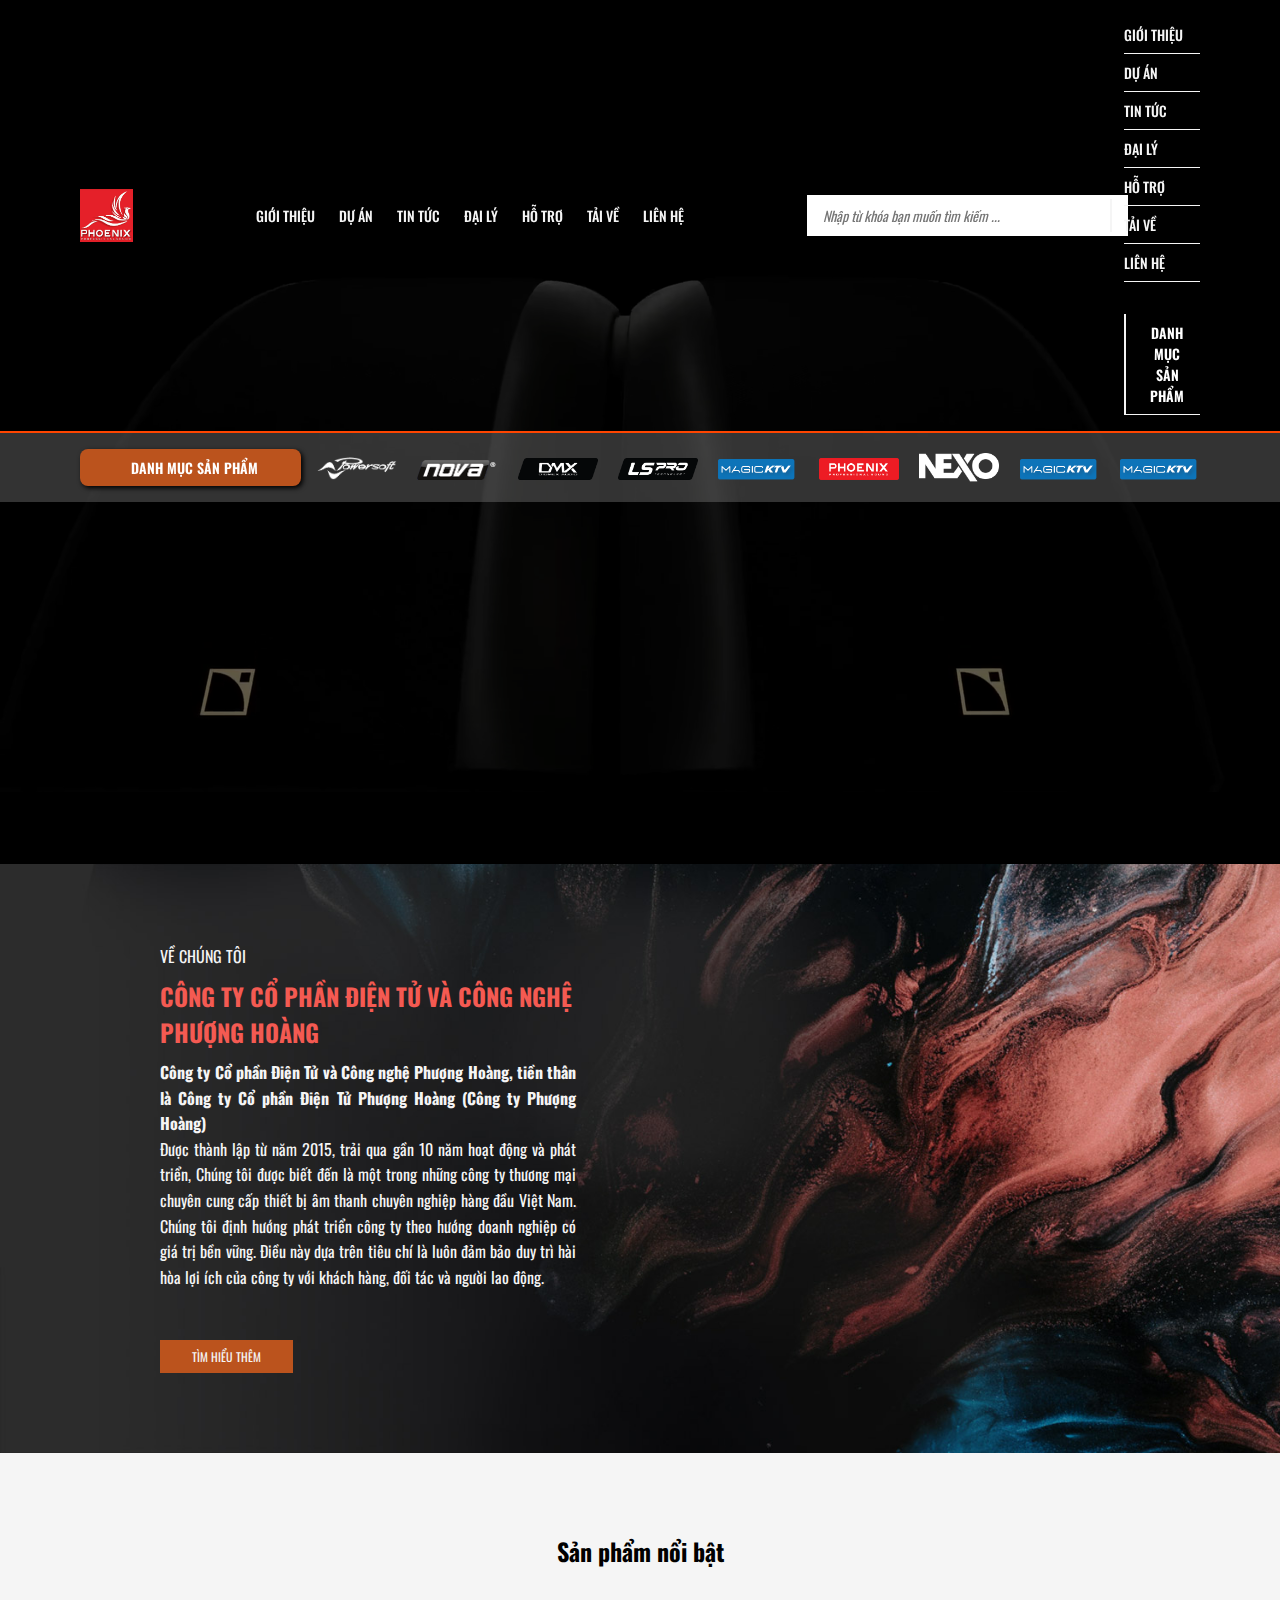
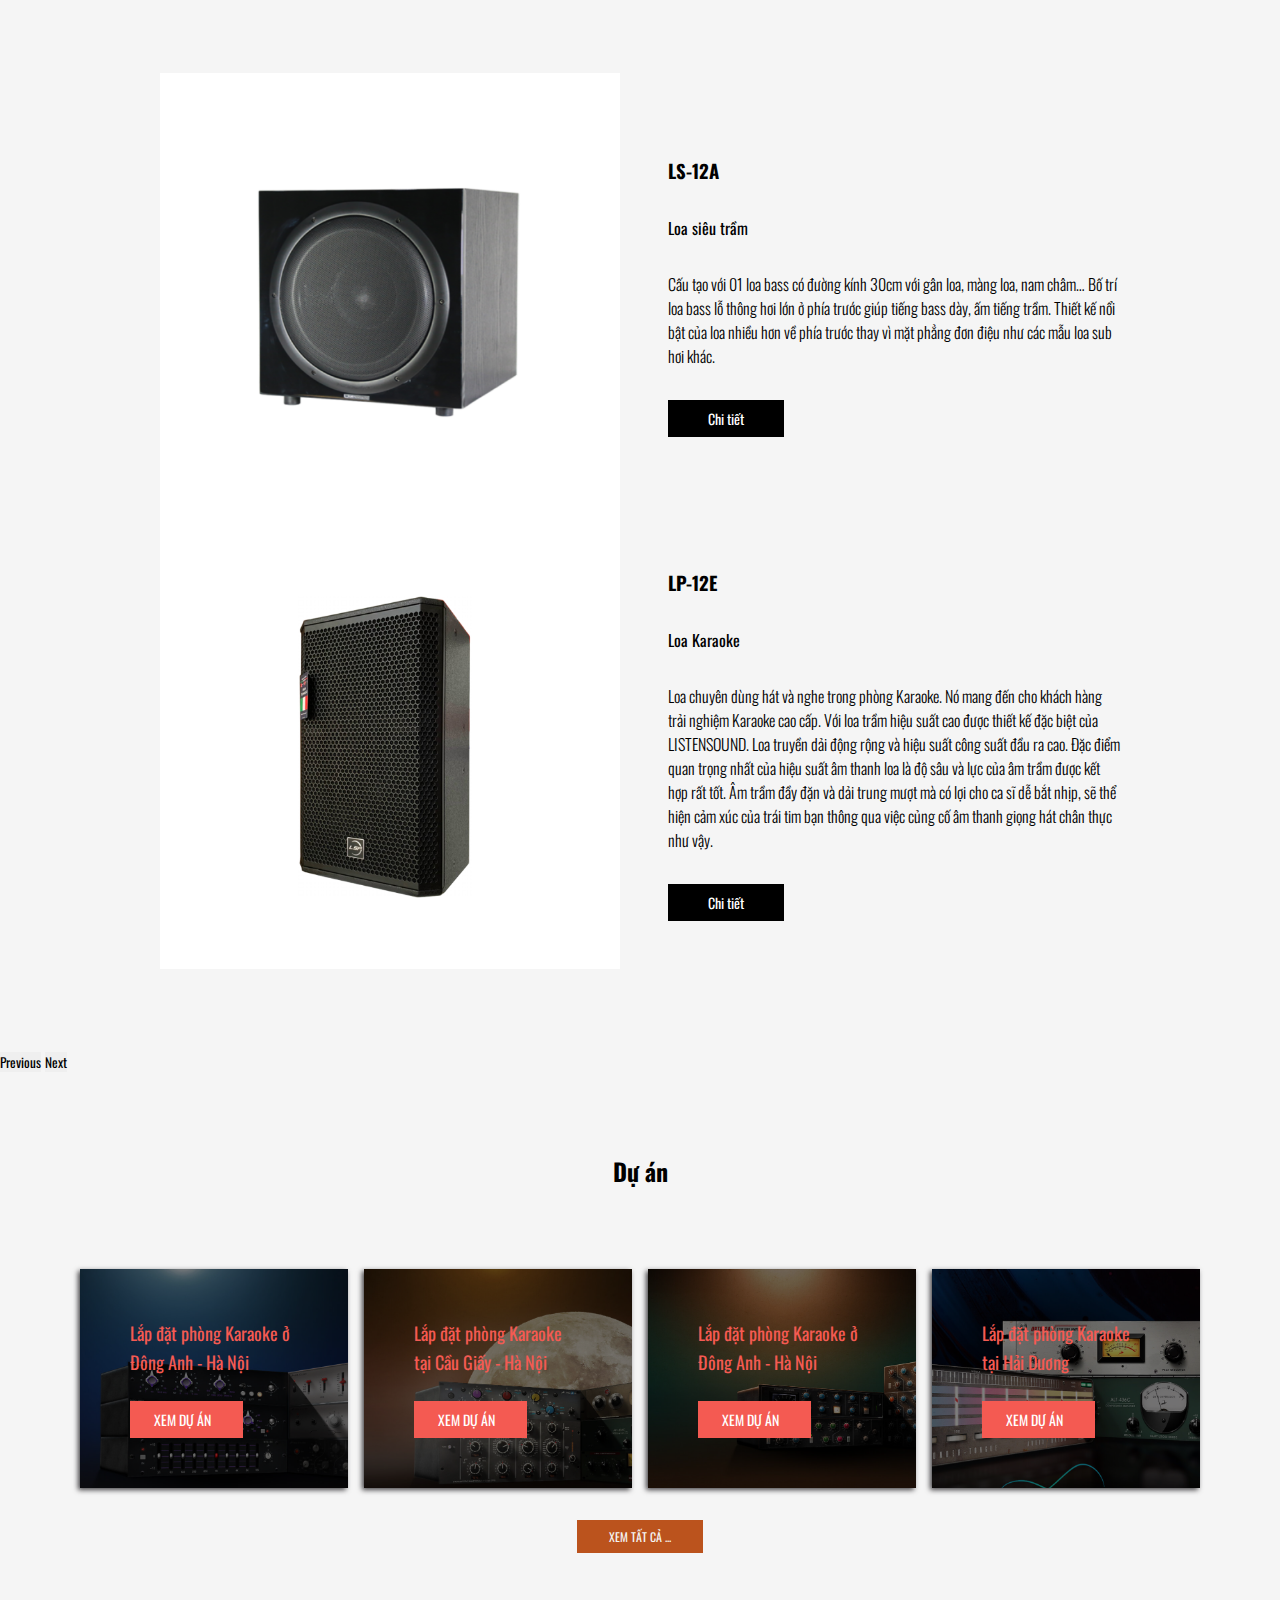
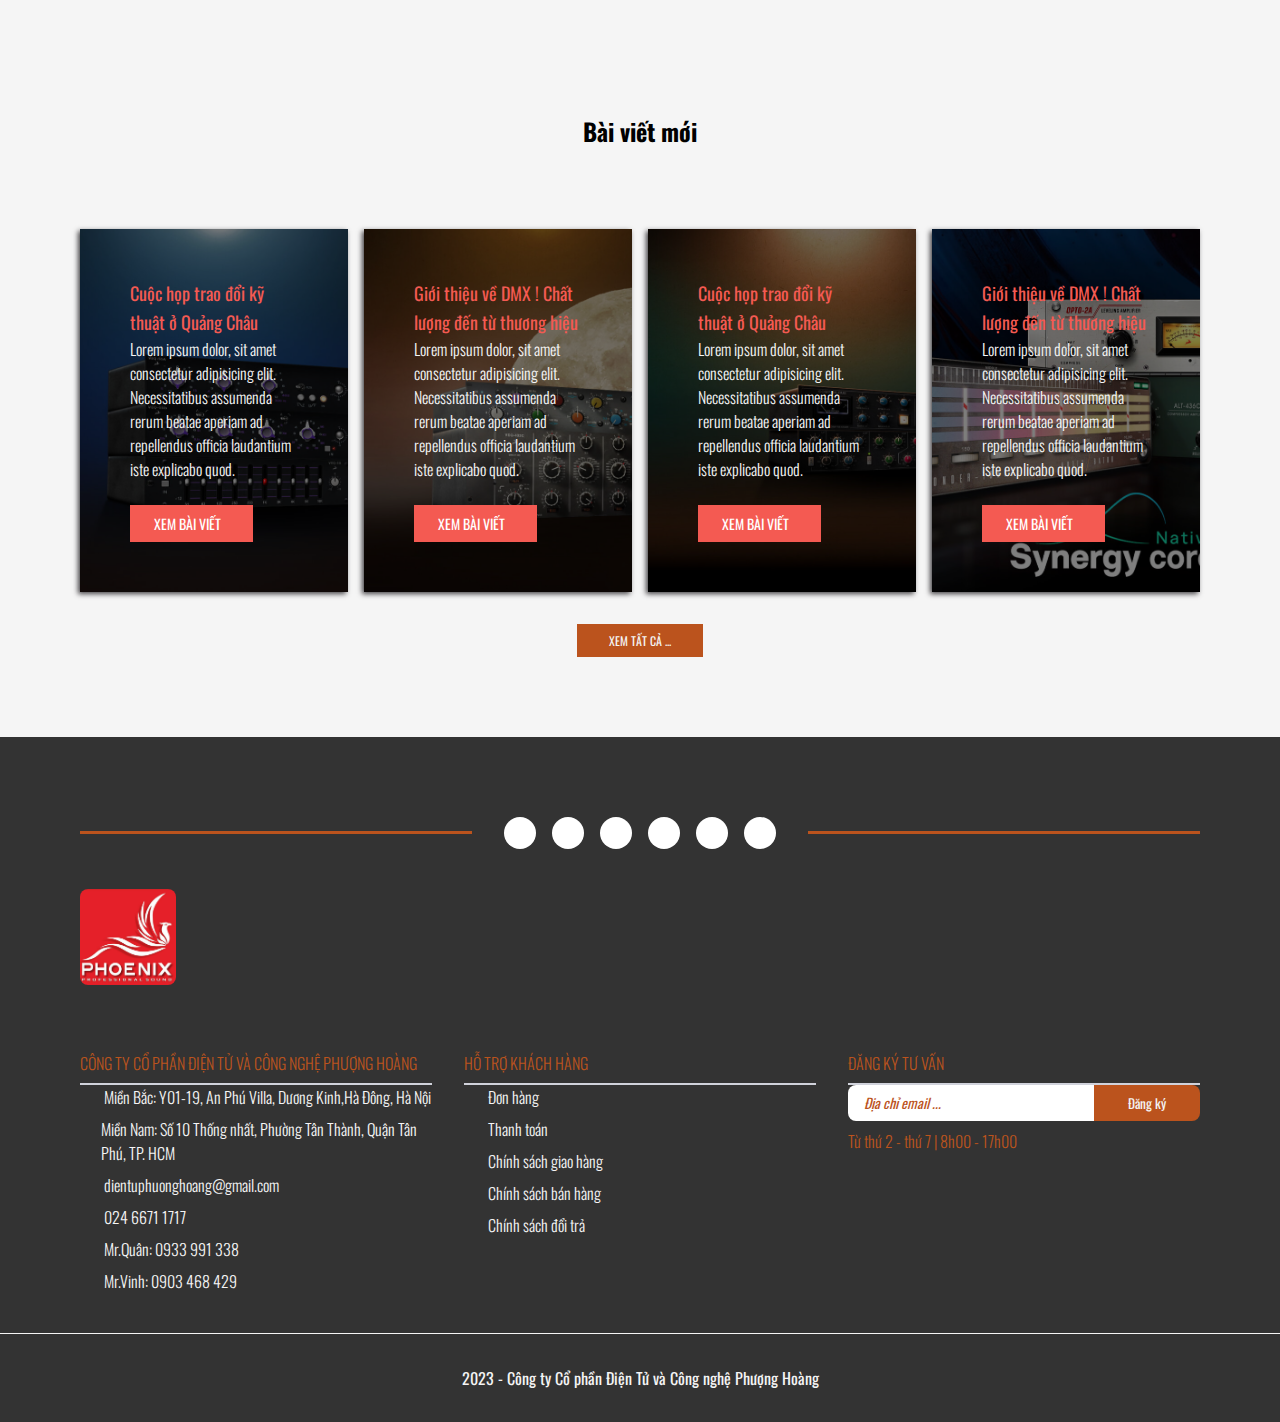
<file: index.html>
<!DOCTYPE html>
<html lang="en">
<head>
    <meta charset="UTF-8">
    <meta name="viewport" content="width=device-width, initial-scale=1.0">
    <meta name="description" content="Phoenix Audio - Âm thanh chuyên nghiệp">
    <link rel="phoenix audio shortcut icon" href="assets/imgs/logo/favicon.ico" type="image/x-icon">
    <title>Phoenix Audio</title>
    <link rel="stylesheet" href="https://cdnjs.cloudflare.com/ajax/libs/font-awesome/6.4.2/css/all.min.css" integrity="sha512-z3gLpd7yknf1YoNbCzqRKc4qyor8gaKU1qmn+CShxbuBusANI9QpRohGBreCFkKxLhei6S9CQXFEbbKuqLg0DA==" crossorigin="anonymous" referrerpolicy="no-referrer" />
    <script src="https://code.jquery.com/jquery-3.7.1.min.js" integrity="sha256-/JqT3SQfawRcv/BIHPThkBvs0OEvtFFmqPF/lYI/Cxo=" crossorigin="anonymous"></script>
    <link href="https://cdn.jsdelivr.net/npm/bootstrap@5.3.2/dist/css/bootstrap.min.css" rel="stylesheet" integrity="sha384-T3c6CoIi6uLrA9TneNEoa7RxnatzjcDSCmG1MXxSR1GAsXEV/Dwwykc2MPK8M2HN" crossorigin="anonymous">
    <link rel="stylesheet" href="assets/css/index.css">
</head>
<body>
    <header class="header-area">
        <div class="mask__top">
            <div class="header-wrap">
                <div class="trademark">
                    <a href="#" class="trademark__link">
                        <div class="trademark__logo">
                                <!-- <img src="assets/imgs/brands/phoenix.png" alt=""> -->
                                <img src="assets/imgs/logo/phoenixaudio_logo.png" alt="">
                        </div>
                    </a>
                </div>
                <nav class="mainmenu">
                    <a href="about.html" class="mainmenu__link">Giới thiệu</a>
                    <a href="project.html" class="mainmenu__link">Dự án</a>
                    <a href="blog.html" class="mainmenu__link">Tin tức</a>
                    <a href="agency.html" class="mainmenu__link">Đại lý</a>
                    <a href="support.html" class="mainmenu__link">Hỗ trợ</a>
                    <a href="support.html" class="mainmenu__link">Tải về</a>
                    <a href="contact.html" class="mainmenu__link">Liên hệ</a>
                </nav>
                <div class="searchbar">
                    <form action="">
                        <input type="text" placeholder="Nhập từ khóa bạn muốn tìm kiếm ...">
                        <button><i class="fa-solid fa-magnifying-glass"></i></button>
                    </form>
                </div>
                <div class="morewrap">
                    <div class="dropdown">
                        <button class="morewrap__btn dropdown-btn"><i class="fa-solid fa-globe"></i></button>
                        <div class="dropdown-menu">
                            <a href="#" class="dropdown-menu__link">English</a>
                            <a href="#" class="dropdown-menu__link">Tiếng Việt</a>
                        </div>
                    </div>
                    <!-- <div class="dropdown">
                        <button class="morewrap__btn dropdown-btn"><i class="fa-solid fa-circle-user"></i></button>
                        <div class="dropdown-menu">
                            <a href="#" class="dropdown-menu__link">Đăng nhập</a>
                            <a href="#" class="dropdown-menu__link">Tạo tài khoản</a>
                        </div>
                    </div> -->
                    <button id="moreButton" class="morewrap__btn" type="button" data-bs-toggle="offcanvas" data-bs-target="#offcanvasRight" aria-controls="offcanvasRight"><i class="fa-solid fa-bars"></i></button>

                    <div class="m-area offcanvas offcanvas-end" tabindex="-1" id="offcanvasRight" aria-labelledby="offcanvasRightLabel">
                        <div class="offcanvas-header">
                            <h5 class="offcanvas-title" id="offcanvasRightLabel"></h5>
                            <button type="button" class="morewrap__btn" data-bs-dismiss="offcanvas" aria-label="Close"><i class="fa-solid fa-xmark"></i></button>
                        </div>
                        <div class="offcanvas-body">
                            <nav class="m-mainmenu">
                                <a href="about.html" class="mainmenu__link m-mainmenu__link">Giới thiệu</a>
                                <a href="project.html" class="mainmenu__link m-mainmenu__link">Dự án</a>
                                <a href="blog.html" class="mainmenu__link m-mainmenu__link">Tin tức</a>
                                <a href="agency.html" class="mainmenu__link m-mainmenu__link">Đại lý</a>
                                <a href="support.html" class="mainmenu__link m-mainmenu__link">Hỗ trợ</a>
                                <a href="support.html" class="mainmenu__link m-mainmenu__link">Tải về</a>
                                <a href="contact.html" class="mainmenu__link m-mainmenu__link">Liên hệ</a>
                            </nav>
                            <div class="m-product-portfolio-wrap">
                                <button id="toggleMenuMobileBtn"><i class="fa-solid fa-bars-staggered"></i> <span>Danh mục sản phẩm</span></button>
                                <div class="m-product-portfolio-toggle">
                                    <ul class="m-product-portfolio">
                                        <li class="m-product-wrap">
                                            <div class="m-product">
                                                <a href="" class="m-product__link">Line Array</a>
                                                <span class="m-product__btn-toggle"><i class="fa-solid fa-angle-down"></i></span>
                                            </div>
                                            <ul class="m-sub-product-portfolio">
                                                <li class="m-sub-product-wrap">
                                                    <div class="m-sub-product">
                                                        <a href="" class="m-sub-product__link">Line Array DMX</a>
                                                    </div>
                                                </li>
                                                <li class="m-sub-product-wrap">
                                                    <div class="m-sub-product">
                                                        <a href="" class="m-sub-product__link">Line Array NEXO</a>
                                                    </div>
                                                </li>
                                                <li class="m-sub-product-wrap">
                                                    <div class="m-sub-product">
                                                        <a href="" class="m-sub-product__link">Line Array Adamson</a>
                                                    </div>
                                                </li>
                                            </ul>
                                        </li>
                                        <li class="m-product-wrap">
                                            <div class="m-product">
                                                <a href="" class="m-product__link">Loa / Speaker</a>
                                                <span class="m-product__btn-toggle"><i class="fa-solid fa-angle-down"></i></span>
                                            </div>
                                        </li>
                                        <li class="m-product-wrap">
                                            <div class="m-product">
                                                <a href="" class="m-product__link">Công suất / Amplifier</a>
                                                <span class="m-product__btn-toggle"><i class="fa-solid fa-angle-down"></i></span>
                                            </div>
                                        </li>
                                        <li class="m-product-wrap">
                                            <div class="m-product">
                                                <a href="" class="m-product__link">Microphone</a>
                                                <span class="m-product__btn-toggle"><i class="fa-solid fa-angle-down"></i></span>
                                            </div>
                                        </li>
                                        <li class="m-product-wrap">
                                            <div class="m-product">
                                                <a href="" class="m-product__link">Vang / Mixer</a>
                                                <span class="m-product__btn-toggle"><i class="fa-solid fa-angle-down"></i></span>
                                            </div>
                                        </li>
                                        <li class="m-product-wrap">
                                            <div class="m-product">
                                                <a href="" class="m-product__link">Loa trầm / Sub</a>
                                                <span class="m-product__btn-toggle"><i class="fa-solid fa-angle-down"></i></span>
                                            </div>
                                        </li>
                                        <li class="m-product-wrap">
                                            <div class="m-product">
                                                <a href="" class="m-product__link">Quản lý nguồn điện</a>
                                                <span class="m-product__btn-toggle"><i class="fa-solid fa-angle-down"></i></span>
                                            </div>
                                        </li>
                                        <li class="m-product-wrap">
                                            <div class="m-product">
                                                <a href="" class="m-product__link">Phụ kiện âm thanh</a>
                                                <span class="m-product__btn-toggle"><i class="fa-solid fa-angle-down"></i></span>
                                            </div>
                                        </li>
                                        <li class="m-product-wrap">
                                            <div class="m-product">
                                                <a href="" class="m-product__link">Dàn loa Karaoke</a>
                                                <span class="m-product__btn-toggle"><i class="fa-solid fa-angle-down"></i></span>
                                            </div>
                                        </li>
                                    </ul>
                                    <!-- <ul class="m-product-portfolio">
                                        <li class="m-product-wrap">
                                            <div class="m-product">
                                                <a href="" class="m-product__link">Loa Subwoofer</a>
                                                <span class="m-product__btn-toggle"><i class="fa-solid fa-angle-down"></i></span>
                                            </div>
                                            <ul class="m-sub-product-portfolio">
                                                <li class="m-sub-product-wrap">
                                                    <div class="m-sub-product">
                                                        <a href="" class="m-sub-product__link">Loa Sub NEXO</a>
                                                    </div>
                                                </li>
                                                <li class="m-sub-product-wrap">
                                                    <div class="m-sub-product">
                                                        <a href="" class="m-sub-product__link">Loa Sub DMX</a>
                                                    </div>
                                                </li>
                                                <li class="m-sub-product-wrap">
                                                    <div class="m-sub-product">
                                                        <a href="" class="m-sub-product__link">Loa Sub Adamson</a>
                                                    </div>
                                                </li>
                                                <li class="m-sub-product-wrap">
                                                    <div class="m-sub-product">
                                                        <a href="" class="m-sub-product__link">Loa sub 4Acoustic</a>
                                                    </div>
                                                </li>
                                                <li class="m-sub-product-wrap">
                                                    <div class="m-sub-product">
                                                        <a href="" class="m-sub-product__link">Loa sub Martin</a>
                                                    </div>
                                                </li>
                                                <li class="m-sub-product-wrap">
                                                    <div class="m-sub-product">
                                                        <a href="" class="m-sub-product__link">Loa Sub D&b Audiotechnik</a>
                                                    </div>
                                                </li>
                                                <li class="m-sub-product-wrap">
                                                    <div class="m-sub-product">
                                                        <a href="" class="m-sub-product__link">Loa Sub Amate</a>
                                                    </div>
                                                </li>
                                                <li class="m-sub-product-wrap">
                                                    <div class="m-sub-product">
                                                        <a href="" class="m-sub-product__link">Loa sub Kuledy</a>
                                                    </div>
                                                </li>
                                            </ul>
                                        </li>
                                        <li class="m-product-wrap">
                                            <div class="m-product">
                                                <a href="" class="m-product__link">Loa Line Array</a>
                                                <span class="m-product__btn-toggle"><i class="fa-solid fa-angle-down"></i></span>
                                            </div>
                                            <ul class="m-sub-product-portfolio">
                                                <li class="m-sub-product-wrap">
                                                    <div class="m-sub-product">
                                                        <a href="" class="m-sub-product__link">Line Array DMX</a>
                                                    </div>
                                                </li>
                                                <li class="m-sub-product-wrap">
                                                    <div class="m-sub-product">
                                                        <a href="" class="m-sub-product__link">Line Array NEXO</a>
                                                    </div>
                                                </li>
                                                <li class="m-sub-product-wrap">
                                                    <div class="m-sub-product">
                                                        <a href="" class="m-sub-product__link">Line Array Adamson</a>
                                                    </div>
                                                </li>
                                            </ul>
                                        </li>
                                        <li class="m-product-wrap">
                                            <div class="m-product">
                                                <a href="" class="m-product__link">Cục đẩy / Công suất</a>
                                                <span class="m-product__btn-toggle"><i class="fa-solid fa-angle-down"></i></span>
                                            </div>
                                            <ul class="m-sub-product-portfolio">
                                                <li class="m-sub-product-wrap">
                                                    <div class="m-sub-product">
                                                        <a href="" class="m-sub-product__link">LEA Amplifier</a>
                                                    </div>
                                                </li>
                                                <li class="m-sub-product-wrap">
                                                    <div class="m-sub-product">
                                                        <a href="" class="m-sub-product__link">Cục đẩy NEXO</a>
                                                    </div>
                                                </li>
                                                <li class="m-sub-product-wrap">
                                                    <div class="m-sub-product">
                                                        <a href="" class="m-sub-product__link">Amplifier D&b Audiotechnik</a>
                                                    </div>
                                                </li>
                                                <li class="m-sub-product-wrap">
                                                    <div class="m-sub-product">
                                                        <a href="" class="m-sub-product__link">Hous Amplifier</a>
                                                    </div>
                                                </li>
                                                <li class="m-sub-product-wrap">
                                                    <div class="m-sub-product">
                                                        <a href="" class="m-sub-product__link">Cục đẩy DMX</a>
                                                    </div>
                                                </li>
                                                <li class="m-sub-product-wrap">
                                                    <div class="m-sub-product">
                                                        <a href="" class="m-sub-product__link">Cục đẩy Listensound</a>
                                                    </div>
                                                </li>
                                                <li class="m-sub-product-wrap">
                                                    <div class="m-sub-product">
                                                        <a href="" class="m-sub-product__link">Cục đẩy công suất 4Acoustic</a>
                                                    </div>
                                                </li>
                                            </ul>
                                        </li>
                                        <li class="m-product-wrap">
                                            <div class="m-product">
                                                <a href="" class="m-product__link">Vang số / Mixer / DSP</a>
                                                <span class="m-product__btn-toggle"><i class="fa-solid fa-angle-down"></i></span>
                                            </div>
                                            <ul class="m-sub-product-portfolio">
                                                <li class="m-sub-product-wrap">
                                                    <div class="m-sub-product">
                                                        <a href="" class="m-sub-product__link">Vang Số</a>
                                                    </div>
                                                </li>
                                                <li class="m-sub-product-wrap">
                                                    <div class="m-sub-product">
                                                        <a href="" class="m-sub-product__link">DSP Crossover</a>
                                                    </div>
                                                </li>
                                                <li class="m-sub-product-wrap">
                                                    <div class="m-sub-product">
                                                        <a href="" class="m-sub-product__link">Vang số DMX - Micro DMX</a>
                                                    </div>
                                                </li>
                                                <li class="m-sub-product-wrap">
                                                    <div class="m-sub-product">
                                                        <a href="" class="m-sub-product__link">Bàn Mixer</a>
                                                    </div>
                                                </li>
                                            </ul>
                                        </li>
                                        <li class="m-product-wrap">
                                            <div class="m-product">
                                                <a href="" class="m-product__link">Microphone</a>
                                                <span class="m-product__btn-toggle"><i class="fa-solid fa-angle-down"></i></span>
                                            </div>
                                            <ul class="m-sub-product-portfolio">
                                                <li class="m-sub-product-wrap">
                                                    <div class="m-sub-product">
                                                        <a href="" class="m-sub-product__link">Sennheiser</a>
                                                    </div>
                                                </li>
                                                <li class="m-sub-product-wrap">
                                                    <div class="m-sub-product">
                                                        <a href="" class="m-sub-product__link">Baiervires</a>
                                                    </div>
                                                </li>
                                                <li class="m-sub-product-wrap">
                                                    <div class="m-sub-product">
                                                        <a href="" class="m-sub-product__link">Vang số DMX - Micro DMX</a>
                                                    </div>
                                                </li>
                                            </ul>
                                        </li>
                                        <li class="m-product-wrap">
                                            <div class="m-product">
                                                <a href="" class="m-product__link">Dàn loa Karaoke</a>
                                                <span class="m-product__btn-toggle"><i class="fa-solid fa-angle-down"></i></span>
                                            </div>
                                            <ul class="m-sub-product-portfolio">
                                                <li class="m-sub-product-wrap">
                                                    <div class="m-sub-product">
                                                        <a href="" class="m-sub-product__link">Dàn Karaoke Martin Audio</a>
                                                    </div>
                                                </li>
                                                <li class="m-sub-product-wrap">
                                                    <div class="m-sub-product">
                                                        <a href="" class="m-sub-product__link">Dàn Karaoke DMX</a>
                                                    </div>
                                                </li>
                                                <li class="m-sub-product-wrap">
                                                    <div class="m-sub-product">
                                                        <a href="" class="m-sub-product__link">Dàn Karaoke Verity Audio</a>
                                                    </div>
                                                </li>
                                                <li class="m-sub-product-wrap">
                                                    <div class="m-sub-product">
                                                        <a href="" class="m-sub-product__link">Dàn Karaoke D&b Audiotechnik</a>
                                                    </div>
                                                </li>
                                                <li class="m-sub-product-wrap">
                                                    <div class="m-sub-product">
                                                        <a href="" class="m-sub-product__link">Dàn Karaoke NOVA Germany</a>
                                                    </div>
                                                </li>
                                                <li class="m-sub-product-wrap">
                                                    <div class="m-sub-product">
                                                        <a href="" class="m-sub-product__link">Dàn Karaoke HK Audio</a>
                                                    </div>
                                                </li>
                                                <li class="m-sub-product-wrap">
                                                    <div class="m-sub-product">
                                                        <a href="" class="m-sub-product__link">Dàn Karaoke Amate</a>
                                                    </div>
                                                </li>
                                            </ul>
                                        </li>
                                        <li class="m-product-wrap">
                                            <div class="m-product">
                                                <a href="" class="m-product__link">Mẫu loa Karaoke HOT</a>
                                                <span class="m-product__btn-toggle"><i class="fa-solid fa-angle-down"></i></span>
                                            </div>
                                            <ul class="m-sub-product-portfolio">
                                                <li class="m-sub-product-wrap">
                                                    <div class="m-sub-product">
                                                        <a href="" class="m-sub-product__link">Loa Full DMX</a>
                                                    </div>
                                                </li>
                                                <li class="m-sub-product-wrap">
                                                    <div class="m-sub-product">
                                                        <a href="" class="m-sub-product__link">Loa Full NEXO</a>
                                                    </div>
                                                </li>
                                                <li class="m-sub-product-wrap">
                                                    <div class="m-sub-product">
                                                        <a href="" class="m-sub-product__link">Loa Full Adamson</a>
                                                    </div>
                                                </li>
                                                <li class="m-sub-product-wrap">
                                                    <div class="m-sub-product">
                                                        <a href="" class="m-sub-product__link">Loa karaoke 4Acoustic</a>
                                                    </div>
                                                </li>
                                                <li class="m-sub-product-wrap">
                                                    <div class="m-sub-product">
                                                        <a href="" class="m-sub-product__link">Loa Full Martin</a>
                                                    </div>
                                                </li>
                                                <li class="m-sub-product-wrap">
                                                    <div class="m-sub-product">
                                                        <a href="" class="m-sub-product__link">Loa Full D&b Audiotechnik</a>
                                                    </div>
                                                </li>
                                                <li class="m-sub-product-wrap">
                                                    <div class="m-sub-product">
                                                        <a href="" class="m-sub-product__link">Loa Karaoke Amate</a>
                                                    </div>
                                                </li>
                                                <li class="m-sub-product-wrap">
                                                    <div class="m-sub-product">
                                                        <a href="" class="m-sub-product__link">Loa karaoke Kuledy</a>
                                                    </div>
                                                </li>
                                            </ul>
                                        </li>
                                        <li class="m-product-wrap">
                                            <div class="m-product">
                                                <a href="" class="m-product__link">Phụ kiện âm thanh</a>
                                                <span class="m-product__btn-toggle"><i class="fa-solid fa-angle-down"></i></span>
                                            </div>
                                            <ul class="m-sub-product-portfolio">
                                                <li class="m-sub-product-wrap">
                                                    <div class="m-sub-product">
                                                        <a href="" class="m-sub-product__link">Jack Neutrik</a>
                                                    </div>
                                                </li>
                                            </ul>
                                        </li>
                                    </ul> -->
                                </div>
                            </div>
                        </div>
                    </div>
                    <!-- end test -->
                </div>
            </div>
        </div>
        <div class="mask">
            <div class="header-wrap header-wrap--gray">
                <div class="toggle-menu">
                    <button id="toggleMenuBtn"><i class="fa-solid fa-bars-staggered"></i> <span>Danh mục sản phẩm</span></button>
                </div>
                <div class="brands">
                    <nav>
                        <a href="" class="brands__name">
                            <img src="assets/imgs/brands/powersoft.png" alt="" width="60">
                        </a>
                        <a href="" class="brands__name">
                            <img src="assets/imgs/brands/nova.png" alt="" width="60">
                        </a>
                        <a href="" class="brands__name">
                            <img src="assets/imgs/brands/dmx1.png" alt="" width="60">
                        </a>
                        <a href="" class="brands__name">
                            <img src="assets/imgs/brands/lspro.png" alt="" width="60">
                        </a>
                        <a href="" class="brands__name">
                            <img src="assets/imgs/brands/magicktv.png" alt="" width="60">
                        </a>

                        <a href="" class="brands__name">
                            <img src="assets/imgs/brands/phoenix.png" alt="" width="60">
                        </a>
                        <a href="" class="brands__name">
                            <img src="assets/imgs/brands/nexo.png" alt="" width="60">
                        </a>
                        <a href="" class="brands__name">
                            <img src="assets/imgs/brands/magicktv.png" alt="" width="60">
                        </a>
                        <a href="" class="brands__name">
                            <img src="assets/imgs/brands/magicktv.png" alt="" width="60">
                        </a>
                    </nav>
                </div>
            </div>
            <div class="product-portfolio-toggle">
                <ul class="product-portfolio">
                    <li class="product-wrap">
                        <a href="product-list.html" class="product__link">Line Array<i class="fa-solid fa-angle-right"></i></a>
                        <ul class="sub-product-portfolio">
                            <li class="sub-product-wrap">
                                <a href="" class="sub-product__link">Line Array DMX</a>
                            </li>
                            <li class="sub-product-wrap">
                                <a href="" class="sub-product__link">Line Array NEXO</a>
                            </li>
                            <li class="sub-product-wrap">
                                <a href="" class="sub-product__link">Line Array Adamson</a>
                            </li>
                        </ul>
                    </li>
                    <li class="product-wrap">
                        <a href="product-list.html" class="product__link">Loa / Speaker<i class="fa-solid fa-angle-right"></i></a>
                    </li>
                    <li class="product-wrap">
                        <a href="product-list.html" class="product__link">Công suất / Amplifier<i class="fa-solid fa-angle-right"></i></a>
                    </li>
                    <li class="product-wrap">
                        <a href="product-list.html" class="product__link">Microphone<i class="fa-solid fa-angle-right"></i></a>
                    </li>
                    <li class="product-wrap">
                        <a href="product-list.html" class="product__link">Vang / Mixer<i class="fa-solid fa-angle-right"></i></a>
                    </li>
                    <li class="product-wrap">
                        <a href="product-list.html" class="product__link">Loa trầm / Sub<i class="fa-solid fa-angle-right"></i></a>
                    </li>
                    <li class="product-wrap">
                        <a href="product-list.html" class="product__link">Quản lý nguồn điện<i class="fa-solid fa-angle-right"></i></a>
                    </li>
                    <li class="product-wrap">
                        <a href="product-list.html" class="product__link">Phụ kiện âm thanh<i class="fa-solid fa-angle-right"></i></a>
                    </li>
                    <li class="product-wrap">
                        <a href="product-list.html" class="product__link">Dàn loa Karaoke<i class="fa-solid fa-angle-right"></i></a>
                    </li>
                </ul>
                <!-- <ul class="product-portfolio">
                    <li class="product-wrap">
                        <a href="product-list.html" class="product__link">Loa Subwoofer<i class="fa-solid fa-angle-right"></i></a>
                        <ul class="sub-product-portfolio">
                            <li class="sub-product-wrap">
                                <a href="" class="sub-product__link">Loa Sub NEXO<i class="fa-solid fa-arrow-right"></i></a>
                                <ul class="sub-product-portfolio h__category-submenu__v3">
                                    <div class="category-info">
                                        <div class="category-info__thumnail">
                                            <img src="assets/imgs/category/nexo.png" alt="">
                                        </div>
                                        <div class="category-info__detail">
                                            <h3>Loa subwoofer nexo</h3>
                                            <p>Lorem ipsum dolor sit amet consectetur adipisicing elit. Consequuntur placeat doloribus distinctio provident! Similique repellat nobis corporis quae fugit numquam. Id eveniet quaerat modi autem vitae magnam totam atque aperiam.</p>
                                        </div>
                                    </div>
                                </ul>
                            </li>
                            <li class="sub-product-wrap">
                                <a href="" class="sub-product__link">Loa Sub DMX</a>
                            </li>
                            <li class="sub-product-wrap">
                                <a href="" class="sub-product__link">Loa Sub Adamson</a>
                            </li>
                            <li class="sub-product-wrap">
                                <a href="" class="sub-product__link">Loa sub 4Acoustic</a>
                            </li>
                            <li class="sub-product-wrap">
                                <a href="" class="sub-product__link">Loa sub Martin</a>
                            </li>
                            <li class="sub-product-wrap">
                                <a href="" class="sub-product__link">Loa Sub D&b Audiotechnik</a>
                            </li>
                            <li class="sub-product-wrap">
                                <a href="" class="sub-product__link">Loa Sub Amate</a>
                            </li>
                            <li class="sub-product-wrap">
                                <a href="" class="sub-product__link">Loa sub Kuledy</a>
                            </li>
                        </ul>
                    </li>
                    <li class="product-wrap">
                        <a href="product-list.html" class="product__link">Loa Line Array<i class="fa-solid fa-angle-right"></i></a>
                        <ul class="sub-product-portfolio">
                            <li class="sub-product-wrap">
                                <a href="" class="sub-product__link">Line Array DMX</a>
                            </li>
                            <li class="sub-product-wrap">
                                <a href="" class="sub-product__link">Line Array NEXO</a>
                            </li>
                            <li class="sub-product-wrap">
                                <a href="" class="sub-product__link">Line Array Adamson</a>
                            </li>
                        </ul>
                    </li>
                    <li class="product-wrap">
                        <a href="product-list.html" class="product__link">Cục đẩy / Công suất<i class="fa-solid fa-angle-right"></i></a>
                        <ul class="sub-product-portfolio">
                            <li class="sub-product-wrap">
                                <a href="" class="sub-product__link">LEA Amplifier</a>
                            </li>
                            <li class="sub-product-wrap">
                                <a href="" class="sub-product__link">Cục đẩy NEXO</a>
                            </li>
                            <li class="sub-product-wrap">
                                <a href="" class="sub-product__link">Amplifier D&b Audiotechnik</a>
                            </li>
                            <li class="sub-product-wrap">
                                <a href="" class="sub-product__link">Hous Amplifier</a>
                            </li>
                            <li class="sub-product-wrap">
                                <a href="" class="sub-product__link">Cục đẩy DMX</a>
                            </li>
                            <li class="sub-product-wrap">
                                <a href="" class="sub-product__link">Cục đẩy Listensound</a>
                            </li>
                            <li class="sub-product-wrap">
                                <a href="" class="sub-product__link">Cục đẩy công suất 4Acoustic</a>
                            </li>
                        </ul>
                    </li>
                    <li class="product-wrap">
                        <a href="product-list.html" class="product__link">Vang số / Mixer / DSP<i class="fa-solid fa-angle-right"></i></a>
                        <ul class="sub-product-portfolio">
                            <li class="sub-product-wrap">
                                <a href="" class="sub-product__link">Vang Số</a>
                            </li>
                            <li class="sub-product-wrap">
                                <a href="" class="sub-product__link">DSP Crossover</a>
                            </li>
                            <li class="sub-product-wrap">
                                <a href="" class="sub-product__link">Vang số DMX - Micro DMX</a>
                            </li>
                            <li class="sub-product-wrap">
                                <a href="" class="sub-product__link">Bàn Mixer</a>
                            </li>
                        </ul>
                    </li>
                    <li class="product-wrap">
                        <a href="product-list.html" class="product__link">Microphone<i class="fa-solid fa-angle-right"></i></a>
                        <ul class="sub-product-portfolio">
                            <li class="sub-product-wrap">
                                <a href="" class="sub-product__link">Sennheiser</a>
                            </li>
                            <li class="sub-product-wrap">
                                <a href="" class="sub-product__link">Baiervires</a>
                            </li>
                            <li class="sub-product-wrap">
                                <a href="" class="sub-product__link">Vang số DMX - Micro DMX</a>
                            </li>
                        </ul>
                    </li>
                    <li class="product-wrap">
                        <a href="product-list.html" class="product__link">Dàn loa Karaoke<i class="fa-solid fa-angle-right"></i></a>
                        <ul class="sub-product-portfolio">
                            <li class="sub-product-wrap">
                                <a href="" class="sub-product__link">Dàn Karaoke Martin Audio</a>
                            </li>
                            <li class="sub-product-wrap">
                                <a href="" class="sub-product__link">Dàn Karaoke DMX</a>
                            </li>
                            <li class="sub-product-wrap">
                                <a href="" class="sub-product__link">Dàn Karaoke Verity Audio</a>
                            </li>
                            <li class="sub-product-wrap">
                                <a href="" class="sub-product__link">Dàn Karaoke D&b Audiotechnik</a>
                            </li>
                            <li class="sub-product-wrap">
                                <a href="" class="sub-product__link">Dàn Karaoke NOVA Germany</a>
                            </li>
                            <li class="sub-product-wrap">
                                <a href="" class="sub-product__link">Dàn Karaoke NEXO</a>
                            </li>
                            <li class="sub-product-wrap">
                                <a href="" class="sub-product__link">Dàn Karaoke HK Audio</a>
                            </li>
                            <li class="sub-product-wrap">
                                <a href="" class="sub-product__link">Dàn Karaoke Amate</a>
                            </li>
                        </ul>
                    </li>
                    <li class="product-wrap">
                        <a href="product-list.html" class="product__link">Mẫu loa Karaoke HOT<i class="fa-solid fa-angle-right"></i></a>
                        <ul class="sub-product-portfolio">
                            <li class="sub-product-wrap">
                                <a href="" class="sub-product__link">Loa Full DMX</a>
                            </li>
                            <li class="sub-product-wrap">
                                <a href="" class="sub-product__link">Loa Full NEXO</a>
                            </li>
                            <li class="sub-product-wrap">
                                <a href="" class="sub-product__link">Loa Full Adamson</a>
                            </li>
                            <li class="sub-product-wrap">
                                <a href="" class="sub-product__link">Loa karaoke 4Acoustic</a>
                            </li>
                            <li class="sub-product-wrap">
                                <a href="" class="sub-product__link">Loa Full Martin</a>
                            </li>
                            <li class="sub-product-wrap">
                                <a href="" class="sub-product__link">Loa Full D&b Audiotechnik</a>
                            </li>
                            <li class="sub-product-wrap">
                                <a href="" class="sub-product__link">Loa Karaoke Amate</a>
                            </li>
                            <li class="sub-product-wrap">
                                <a href="" class="sub-product__link">Loa karaoke Kuledy</a>
                            </li>
                        </ul>
                    </li>
                    <li class="product-wrap">
                        <a href="product-list.html" class="product__link">Phụ kiện âm thanh<i class="fa-solid fa-angle-right"></i></a>
                        <ul class="sub-product-portfolio">
                            <li class="sub-product-wrap">
                                <a href="" class="sub-product__link">Jack Neutrik</a>
                            </li>
                        </ul>
                    </li>
                    <li class="product-wrap">
                        <a href="product-list.html" class="product__link">Quản lý nguồn điện</a>
                    </li>
                </ul> -->
            </div>
        </div>
        <!-- <section class="homeabout-area">
            <div class="homeabout-wrap">
                <div class="homeabout-title">
                    <h2>phoenix</h2>
                </div>
                <div class="homeabout__content">
                    <h5>Công ty Cổ phần Điện Tử và Công nghệ Phượng Hoàng</h5>
                    <p>Công ty Cổ phần Điện Tử và Công nghệ Phượng Hoàng, tiền thân là Công ty Cổ phần Điện Tử Phượng Hoàng (Công ty Phượng Hoàng)<br>
                    Được thành lập từ năm 2015, trải qua gần 10 năm hoạt động và phát triển, Chúng tôi  được biết đến là một trong những công ty thương mại chuyên cung cấp thiết bị âm thanh chuyên nghiệp hàng đầu Việt Nam. Chúng tôi định hướng phát triển công ty theo hướng doanh nghiệp có giá trị bền vững. Điều này dựa trên tiêu chí là luôn đảm bảo duy trì hài hòa lợi ích của công ty với khách hàng, đối tác và người lao động.</p>
                </div>
                <a href="" class="homeabout__link inner-about">Tìm hiểu thêm</a>
            </div>
        </section> -->
    </header>
    <section class="homebanner">
       <div class="homebanner__mask">
            <video autoplay muted loop>
                <source src="assets/videos/banner-audio-homepage.mp4" type="video/mp4">
            </video>
       </div>
    </section>
    
    <main>
        <section class="about-area">
            <div class="about" style="background-image: url('assets/imgs/bg/digital-02.jpg');">
                <div class="content-about">
                    <p class="para-title">Về chúng tôi</p>
                    <h2>Công ty Cổ phần Điện Tử và Công nghệ Phượng Hoàng</h2>
                    <p class="paragrap"><strong>Công ty Cổ phần Điện Tử và Công nghệ Phượng Hoàng, tiền thân là Công ty Cổ phần Điện Tử Phượng Hoàng (Công ty Phượng Hoàng)</strong><br>
                    Được thành lập từ năm 2015, trải qua gần 10 năm hoạt động và phát triển, Chúng tôi  được biết đến là một trong những công ty thương mại chuyên cung cấp thiết bị âm thanh chuyên nghiệp hàng đầu Việt Nam. Chúng tôi định hướng phát triển công ty theo hướng doanh nghiệp có giá trị bền vững. Điều này dựa trên tiêu chí là luôn đảm bảo duy trì hài hòa lợi ích của công ty với khách hàng, đối tác và người lao động.</p>
                    <a href="about.html" class="inner-about">Tìm hiểu thêm</a>
                </div>
            </div>
        </section>
        <section class="featured-product-area">
            <div class="s-header">
                <h2 class="s-header__title">Sản phẩm nổi bật</h2>
            </div>
            <div id="carouselExampleDark" class="carousel carousel-dark slide">
                <div class="carousel-indicators">
                    <button type="button" data-bs-target="#carouselExampleDark" data-bs-slide-to="0" class="active" aria-current="true" aria-label="Slide 1"></button>
                    <button type="button" data-bs-target="#carouselExampleDark" data-bs-slide-to="1" aria-label="Slide 2"></button>
                    <!-- <button type="button" data-bs-target="#carouselExampleDark" data-bs-slide-to="2" aria-label="Slide 3"></button> -->
                </div>
                <div class="carousel-inner featured-product-inner">
                    <div class="carousel-item active">
                        <div class="featured-product">
                            <div class="featured-product-thumnail">
                                <div class="featured-product__img">
                                    <img src="assets/imgs/featured-product/ls-12a-00-500.png" alt="">
                                </div>
                            </div>
                            <div class="featured-product-wrap">
                                <h3 class="featured-product__title">LS-12A</h3>
                                <h4 class="featured-product__subtitle">Loa siêu trầm</h4>
                                <p class="featured-product__description">Cấu tạo với 01 loa bass có đường kính 30cm với gân loa, màng loa, nam châm… Bố trí loa bass lỗ thông hơi lớn ở phía trước giúp tiếng bass dày, ấm tiếng trầm. Thiết kế nổi bật của loa nhiều hơn về phía trước thay vì mặt phẳng đơn điệu như các mẫu loa sub hơi khác.</p>
                                <div class="featured-product__link">
                                    <a href="product.html">Chi tiết</a>
                                </div>
                            </div>
                        </div>
                    </div>
                    <div class="carousel-item">
                        <div class="featured-product">
                            <div class="featured-product-thumnail">
                                <div class="featured-product__img">
                                    <img src="assets/imgs/featured-product/lp-12e-f.png" alt="">
                                </div>
                            </div>
                            <div class="featured-product-wrap">
                                <h3 class="featured-product__title">LP-12E</h3>
                                <h4 class="featured-product__subtitle">Loa Karaoke</h4>
                                <p class="featured-product__description">Loa chuyên dùng hát và nghe trong phòng Karaoke. Nó mang đến cho khách hàng trải nghiệm Karaoke cao cấp. Với loa trầm hiệu suất cao được thiết kế đặc biệt của LISTENSOUND. Loa truyền dải động rộng và hiệu suất công suất đầu ra cao. Đặc điểm quan trọng nhất của hiệu suất âm thanh loa là độ sâu và lực của âm trầm được kết hợp rất tốt. Âm trầm đầy đặn và dải trung mượt mà có lợi cho ca sĩ dễ bắt nhịp, sẽ thể hiện cảm xúc của trái tim bạn thông qua việc củng cố âm thanh giọng hát chân thực như vậy.</p>
                                <div class="featured-product__link">
                                    <a href="product.html">Chi tiết</a>
                                </div>
                            </div>
                        </div>
                    </div>
                </div>
                <button class="carousel-control-prev" type="button" data-bs-target="#carouselExampleDark" data-bs-slide="prev">
                    <span class="carousel-control-prev-icon" aria-hidden="true"></span>
                    <span class="visually-hidden">Previous</span>
                </button>
                <button class="carousel-control-next" type="button" data-bs-target="#carouselExampleDark" data-bs-slide="next">
                    <span class="carousel-control-next-icon" aria-hidden="true"></span>
                    <span class="visually-hidden">Next</span>
                </button>
            </div>
        </section>
        <section class="blog-area">
            <div class="s-header">
                <h2 class="s-header__title">Dự án</h2>
            </div>
            <div class="s-main list-news containerx">
                <div class="news-item">
                    <div class="news-item-wrap" style="background-image: url('assets/imgs/blogs/blog1.jpg');">
                        <div class="coating">
                            <div class="content-news">
                                <p class="content-news__title">Lắp đặt phòng Karaoke ở Đông Anh - Hà Nội</p>
                                <div class="content-news__link">
                                    <a href="project-detail.html">Xem dự án <i class="fa-solid fa-arrow-right"></i></a>
                                </div>
                            </div>
                        </div>
                    </div>
                </div>
                <div class="news-item">
                    <div class="news-item-wrap" style="background-image: url('assets/imgs/blogs/blog2.jpg');">
                        <div class="coating">
                            <div class="content-news">
                                <p class="content-news__title">Lắp đặt phòng Karaoke tại Cầu Giấy - Hà Nội</p>
                                <div class="content-news__link">
                                    <a href="project-detail.html">Xem dự án <i class="fa-solid fa-arrow-right"></i></a>
                                </div>
                            </div>
                        </div>
                    </div>
                </div>
                <div class="news-item">
                    <div class="news-item-wrap" style="background-image: url('assets/imgs/blogs/blog3.jpg');">
                        <div class="coating">
                            <div class="content-news">
                                <p class="content-news__title">Lắp đặt phòng Karaoke ở Đông Anh - Hà Nội</p>
                                <div class="content-news__link">
                                    <a href="project-detail.html">Xem dự án <i class="fa-solid fa-arrow-right"></i></a>
                                </div>
                            </div>
                        </div>
                    </div>
                </div>
                <div class="news-item">
                    <div class="news-item-wrap" style="background-image: url('assets/imgs/blogs/blog4.jpg');">
                        <div class="coating">
                            <div class="content-news">
                                <p class="content-news__title">Lắp đặt phòng Karaoke tại Hải Dương</p>
                                <div class="content-news__link">
                                    <a href="project-detail.html">Xem dự án <i class="fa-solid fa-arrow-right"></i></a>
                                </div>
                            </div>
                        </div>
                    </div>
                </div>
            </div>
            <div class="" style="text-align: center; margin-top: 1rem;">
                <a href="project.html" class="inner-about">Xem tất cả ...</a>
            </div>
        </section>
        <section class="blog-area">
            <div class="s-header">
                <h2 class="s-header__title">Bài viết mới</h2>
            </div>
            <div class="s-main list-news containerx">
                <div class="news-item">
                    <div class="news-item-wrap" style="background-image: url('assets/imgs/blogs/blog1.jpg');">
                        <div class="coating">
                            <div class="content-news">
                                <p class="content-news__title"> Cuộc họp trao đổi kỹ thuật ở Quảng Châu</p>
                                <span class="content-news__description">Lorem ipsum dolor, sit amet consectetur adipisicing elit. Necessitatibus assumenda rerum beatae aperiam ad repellendus officia laudantium iste explicabo quod.</span>
                                <div class="content-news__link">
                                    <a href="blog-detail.html">Xem bài viết <i class="fa-solid fa-arrow-right"></i></a>
                                </div>
                            </div>
                        </div>
                    </div>
                </div>
                <div class="news-item">
                    <div class="news-item-wrap" style="background-image: url('assets/imgs/blogs/blog2.jpg');">
                        <div class="coating">
                            <div class="content-news">
                                <p class="content-news__title">Giới thiệu về DMX ! Chất lượng đến từ thương hiệu</p>
                                <span class="content-news__description">Lorem ipsum dolor, sit amet consectetur adipisicing elit. Necessitatibus assumenda rerum beatae aperiam ad repellendus officia laudantium iste explicabo quod.</span>
                                <div class="content-news__link">
                                    <a href="blog-detail.html">Xem bài viết <i class="fa-solid fa-arrow-right"></i></a>
                                </div>
                            </div>
                        </div>
                    </div>
                </div>
                <div class="news-item">
                    <div class="news-item-wrap" style="background-image: url('assets/imgs/blogs/blog3.jpg');">
                        <div class="coating">
                            <div class="content-news">
                                <p class="content-news__title"> Cuộc họp trao đổi kỹ thuật ở Quảng Châu</p>
                                <span class="content-news__description">Lorem ipsum dolor, sit amet consectetur adipisicing elit. Necessitatibus assumenda rerum beatae aperiam ad repellendus officia laudantium iste explicabo quod.</span>
                                <div class="content-news__link">
                                    <a href="blog-detail.html">Xem bài viết <i class="fa-solid fa-arrow-right"></i></a>
                                </div>
                            </div>
                        </div>
                    </div>
                </div>
                <div class="news-item">
                    <div class="news-item-wrap" style="background-image: url('assets/imgs/blogs/blog4.jpg');">
                        <div class="coating">
                            <div class="content-news">
                                <p class="content-news__title">Giới thiệu về DMX ! Chất lượng đến từ thương hiệu</p>
                                <span class="content-news__description">Lorem ipsum dolor, sit amet consectetur adipisicing elit. Necessitatibus assumenda rerum beatae aperiam ad repellendus officia laudantium iste explicabo quod.</span>
                                <div class="content-news__link">
                                    <a href="blog-detail.html">Xem bài viết <i class="fa-solid fa-arrow-right"></i></a>
                                </div>
                            </div>
                        </div>
                    </div>
                </div>
            </div>
            <div class="" style="text-align: center; margin-top: 1rem;">
                <a href="blog.html" class="inner-about">Xem tất cả ...</a>
            </div>
        </section>
    </main>
    <footer id="footer">
        <div class="footer-area">
            <div class="network-area">
                <div class="social-network">
                    <a href="" class="social-network__link social-network__link--facebook"><i class="fa-brands fa-facebook"></i></a>
                    <a href="" class="social-network__link social-network__link--youtube"><i class="fa-brands fa-youtube"></i></a>
                    <a href="" class="social-network__link social-network__link--instagram"><i class="fa-brands fa-instagram"></i></a>
                    <a href="" class="social-network__link social-network__link--twitter"><i class="fa-brands fa-twitter"></i></a>
                    <a href="" class="social-network__link social-network__link--soundcloud"><i class="fa-brands fa-soundcloud"></i></a>
                    <a href="" class="social-network__link social-network__link--linkedin"><i class="fa-brands fa-linkedin"></i></a>
                </div>
            </div>
            <div class="f-logo">
                <a href="">
                    <img src="assets/imgs/logo/phoenixaudio_logo.png" alt="">
                </a>
            </div>
            <div class="footer-wrap">
                <div class="fcol-area">
                    <h4 class="fcol__title">công ty cổ phần điện tử và công nghệ phượng hoàng</h4>
                    <div class="fcol-wrap">
                        <div class="fcol-row">
                            <span class="fcol-row__icon"><i class="fa-solid fa-location-dot"></i></span>
                            <span class="fcol-row__content">Miền Bắc: Y01-19, An Phú Villa, Dương Kinh,Hà Đông, Hà Nội</span>
                        </div>
                        <div class="fcol-row">
                            <span class="fcol-row__icon"><i class="fa-solid fa-location-dot"></i></span>
                            <span class="fcol-row__content">Miền Nam: Số 10 Thống nhất, Phường Tân Thành, Quận Tân Phú, TP. HCM</span>
                        </div>
                        <div class="fcol-row">
                            <span class="fcol-row__icon"><i class="fa-solid fa-envelope"></i></span>
                            <span class="fcol-row__content">dientuphuonghoang@gmail.com</span>
                        </div>
                        <div class="fcol-row">
                            <span class="fcol-row__icon"><i class="fa-solid fa-phone"></i></span>
                            <span class="fcol-row__content">024 6671 1717</span>
                        </div>
                        <div class="fcol-row">
                            <span class="fcol-row__icon"><i class="fa-solid fa-user"></i></span>
                            <span class="fcol-row__content">Mr.Quân: 0933 991 338</span>
                        </div>
                        <div class="fcol-row">
                            <span class="fcol-row__icon"><i class="fa-solid fa-user"></i></span>
                            <span class="fcol-row__content">Mr.Vinh: 0903 468 429</span>
                        </div>
                    </div>
                </div>
                <div class="fcol-area">
                    <h4 class="fcol__title">hỗ trợ khách hàng</h4>
                    <div class="fcol-wrap">
                        <div class="fcol-row">
                            <span class="fcol-row__icon"><i class="fa-solid fa-angle-right"></i></span>
                            <a href="#" class="fcol-row__content fcol-row__link">Đơn hàng</a>
                        </div>
                        <div class="fcol-row">
                            <span class="fcol-row__icon"><i class="fa-solid fa-angle-right"></i></span>
                            <a href="#" class="fcol-row__content fcol-row__link">Thanh toán</a>
                        </div>
                        <div class="fcol-row">
                            <span class="fcol-row__icon"><i class="fa-solid fa-angle-right"></i></span>
                            <a href="#" class="fcol-row__content fcol-row__link">Chính sách giao hàng</a>
                        </div>
                        <div class="fcol-row">
                            <span class="fcol-row__icon"><i class="fa-solid fa-angle-right"></i></span>
                            <a href="#" class="fcol-row__content fcol-row__link">Chính sách bán hàng</a>
                        </div>
                        <div class="fcol-row">
                            <span class="fcol-row__icon"><i class="fa-solid fa-angle-right"></i></span>
                            <a href="#" class="fcol-row__content fcol-row__link">Chính sách đổi trả</a>
                        </div>
                    </div>
                </div>
                <div class="fcol-area">
                    <h4 class="fcol__title">đăng ký tư vấn</h4>
                    <div class="fcol-wrap">
                        <div class="fcol-row">
                            <form action="" class="form-subscribe">
                                <input class="form-subscribe__input" type="text" placeholder="Địa chỉ email ...">
                                <button class="form-subscribe__btn">Đăng ký</button>
                            </form>
                        </div>
                        <div class="fcol-row">
                            <span class="fcol-row__content fcol-row__content--orange">Từ thứ 2 - thứ 7 | 8h00 - 17h00</span>
                        </div>
                    </div>
                </div>
            </div>
        </div>
        <div class="copyright">
            <span>2023 - Công ty Cổ phần Điện Tử và Công nghệ Phượng Hoàng</span>
        </div>
    </footer>
    
    
    <script src="https://cdn.jsdelivr.net/npm/bootstrap@5.3.2/dist/js/bootstrap.bundle.min.js" integrity="sha384-C6RzsynM9kWDrMNeT87bh95OGNyZPhcTNXj1NW7RuBCsyN/o0jlpcV8Qyq46cDfL" crossorigin="anonymous"></script>
    <script src="assets/js/style.js"></script>
</body>
</html>
</file>
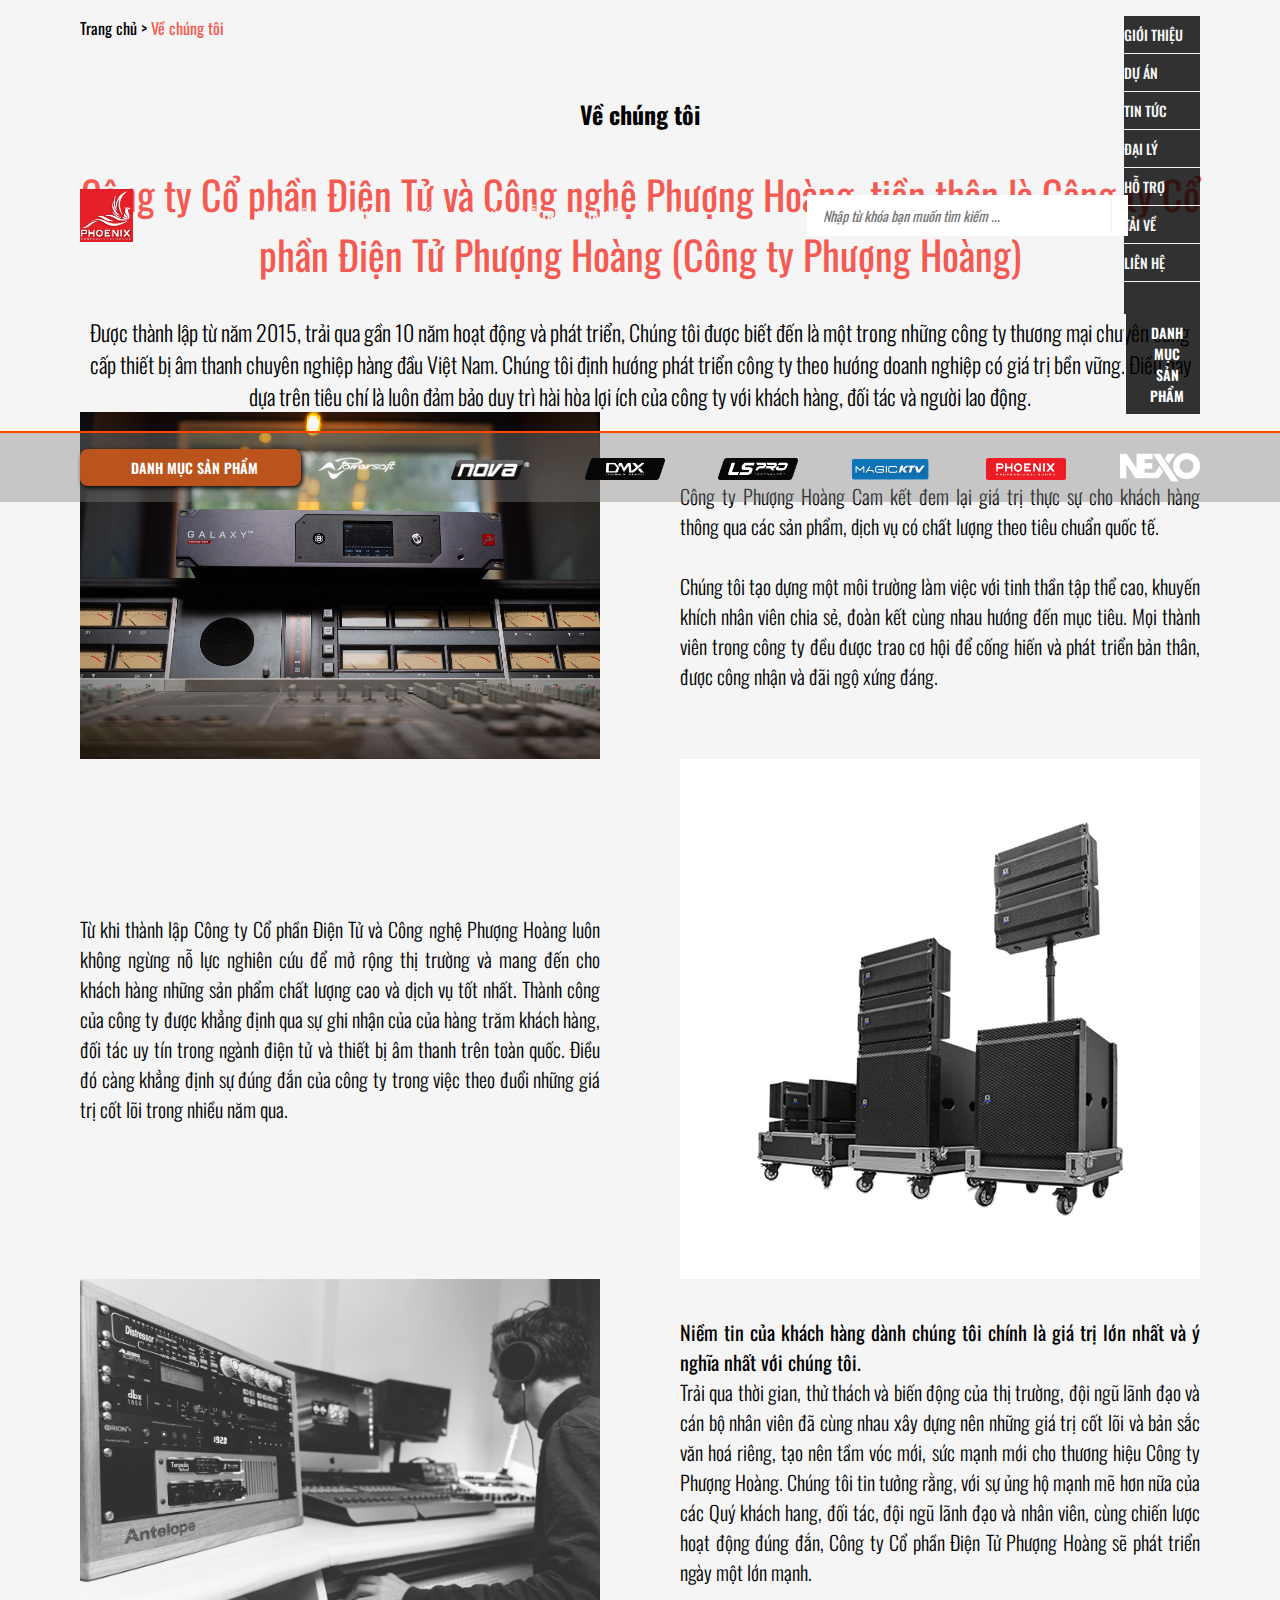
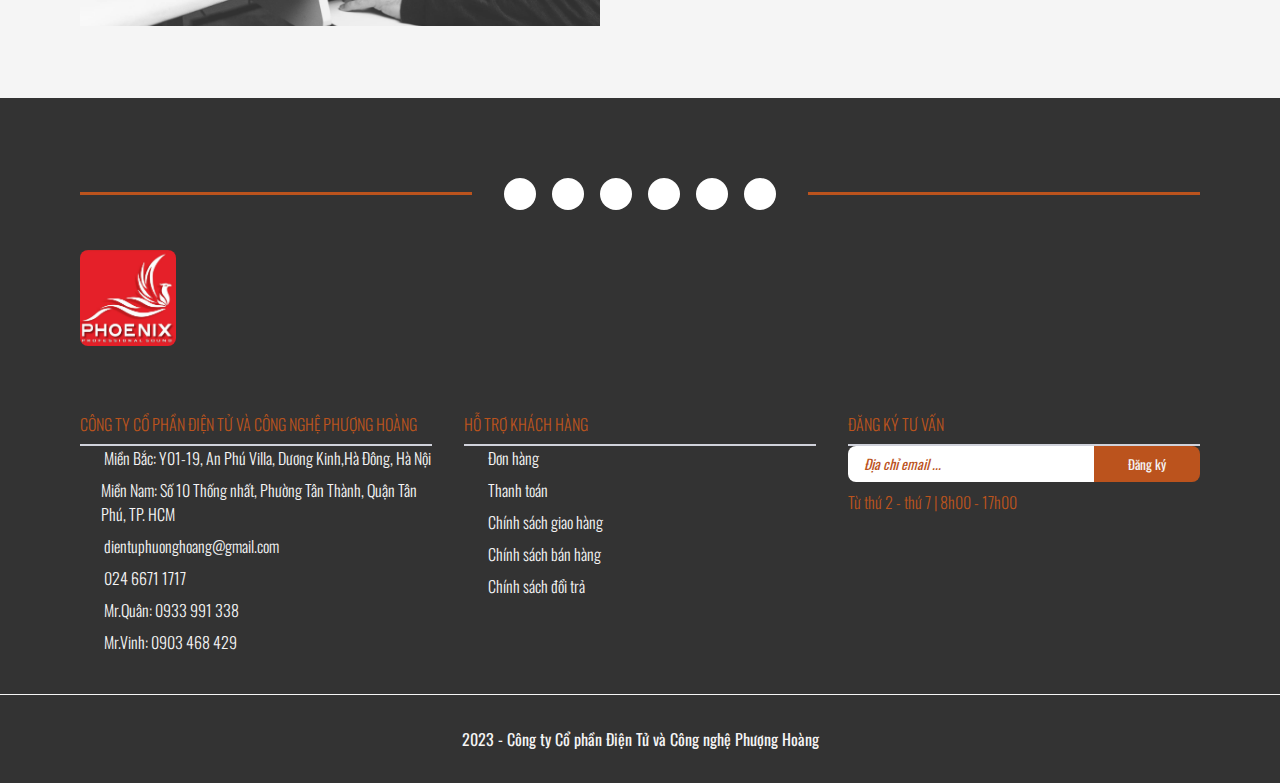
<file: about.html>
<!DOCTYPE html>
<html lang="en">
<head>
    <meta charset="UTF-8">
    <meta name="viewport" content="width=device-width, initial-scale=1.0">
    <meta name="description" content="Phoenix Audio - Âm thanh chuyên nghiệp">
    <link rel="phoenix audio shortcut icon" href="assets/imgs/logo/favicon.ico" type="image/x-icon">
    <title>Phoenix Audio</title>
    <link rel="stylesheet" href="https://cdnjs.cloudflare.com/ajax/libs/font-awesome/6.4.2/css/all.min.css" integrity="sha512-z3gLpd7yknf1YoNbCzqRKc4qyor8gaKU1qmn+CShxbuBusANI9QpRohGBreCFkKxLhei6S9CQXFEbbKuqLg0DA==" crossorigin="anonymous" referrerpolicy="no-referrer" />
    <script src="https://code.jquery.com/jquery-3.7.1.min.js" integrity="sha256-/JqT3SQfawRcv/BIHPThkBvs0OEvtFFmqPF/lYI/Cxo=" crossorigin="anonymous"></script>
    <link href="https://cdn.jsdelivr.net/npm/bootstrap@5.3.2/dist/css/bootstrap.min.css" rel="stylesheet" integrity="sha384-T3c6CoIi6uLrA9TneNEoa7RxnatzjcDSCmG1MXxSR1GAsXEV/Dwwykc2MPK8M2HN" crossorigin="anonymous">
    <link rel="stylesheet" href="assets/css/about.css">
    <link rel="stylesheet" href="assets/css/breadcrumb.css">
    <link rel="stylesheet" href="assets/css/index.css">
</head>
<body>
    <header class="header-area">
        <div class="mask__top">
            <div class="header-wrap">
                <div class="trademark">
                    <a href="#" class="trademark__link">
                        <div class="trademark__logo">
                                <!-- <img src="assets/imgs/brands/phoenix.png" alt=""> -->
                                <img src="assets/imgs/logo/phoenixaudio_logo.png" alt="">
                        </div>
                    </a>
                </div>
                <nav class="mainmenu">
                    <a href="about.html" class="mainmenu__link">Giới thiệu</a>
                    <a href="project.html" class="mainmenu__link">Dự án</a>
                    <a href="blog.html" class="mainmenu__link">Tin tức</a>
                    <a href="agency.html" class="mainmenu__link">Đại lý</a>
                    <a href="support.html" class="mainmenu__link">Hỗ trợ</a>
                    <a href="support.html" class="mainmenu__link">Tải về</a>
                    <a href="contact.html" class="mainmenu__link">Liên hệ</a>
                </nav>
                <div class="searchbar">
                    <form action="">
                        <input type="text" placeholder="Nhập từ khóa bạn muốn tìm kiếm ...">
                        <button><i class="fa-solid fa-magnifying-glass"></i></button>
                    </form>
                </div>
                <div class="morewrap">
                    <div class="dropdown">
                        <button class="morewrap__btn dropdown-btn"><i class="fa-solid fa-globe"></i></button>
                        <div class="dropdown-menu">
                            <a href="#" class="dropdown-menu__link">English</a>
                            <a href="#" class="dropdown-menu__link">Tiếng Việt</a>
                        </div>
                    </div>
                    <!-- <div class="dropdown">
                        <button class="morewrap__btn dropdown-btn"><i class="fa-solid fa-circle-user"></i></button>
                        <div class="dropdown-menu">
                            <a href="#" class="dropdown-menu__link">Đăng nhập</a>
                            <a href="#" class="dropdown-menu__link">Tạo tài khoản</a>
                        </div>
                    </div> -->
                    <button id="moreButton" class="morewrap__btn" type="button" data-bs-toggle="offcanvas" data-bs-target="#offcanvasRight" aria-controls="offcanvasRight"><i class="fa-solid fa-bars"></i></button>

                    <div class="m-area offcanvas offcanvas-end" tabindex="-1" id="offcanvasRight" aria-labelledby="offcanvasRightLabel">
                        <div class="offcanvas-header">
                            <h5 class="offcanvas-title" id="offcanvasRightLabel"></h5>
                            <button type="button" class="morewrap__btn" data-bs-dismiss="offcanvas" aria-label="Close"><i class="fa-solid fa-xmark"></i></button>
                        </div>
                        <div class="offcanvas-body">
                            <nav class="m-mainmenu">
                                <a href="about.html" class="mainmenu__link m-mainmenu__link">Giới thiệu</a>
                                <a href="project.html" class="mainmenu__link m-mainmenu__link">Dự án</a>
                                <a href="blog.html" class="mainmenu__link m-mainmenu__link">Tin tức</a>
                                <a href="agency.html" class="mainmenu__link m-mainmenu__link">Đại lý</a>
                                <a href="support.html" class="mainmenu__link m-mainmenu__link">Hỗ trợ</a>
                                <a href="support.html" class="mainmenu__link m-mainmenu__link">Tải về</a>
                                <a href="contact.html" class="mainmenu__link m-mainmenu__link">Liên hệ</a>
                            </nav>
                            <div class="m-product-portfolio-wrap">
                                <button id="toggleMenuMobileBtn"><i class="fa-solid fa-bars-staggered"></i> <span>Danh mục sản phẩm</span></button>
                                <div class="m-product-portfolio-toggle">
                                    <ul class="m-product-portfolio">
                                        <li class="m-product-wrap">
                                            <div class="m-product">
                                                <a href="" class="m-product__link">Line Array</a>
                                                <span class="m-product__btn-toggle"><i class="fa-solid fa-angle-down"></i></span>
                                            </div>
                                            <ul class="m-sub-product-portfolio">
                                                <li class="m-sub-product-wrap">
                                                    <div class="m-sub-product">
                                                        <a href="" class="m-sub-product__link">Line Array DMX</a>
                                                    </div>
                                                </li>
                                                <li class="m-sub-product-wrap">
                                                    <div class="m-sub-product">
                                                        <a href="" class="m-sub-product__link">Line Array NEXO</a>
                                                    </div>
                                                </li>
                                                <li class="m-sub-product-wrap">
                                                    <div class="m-sub-product">
                                                        <a href="" class="m-sub-product__link">Line Array Adamson</a>
                                                    </div>
                                                </li>
                                            </ul>
                                        </li>
                                        <li class="m-product-wrap">
                                            <div class="m-product">
                                                <a href="" class="m-product__link">Loa / Speaker</a>
                                                <span class="m-product__btn-toggle"><i class="fa-solid fa-angle-down"></i></span>
                                            </div>
                                        </li>
                                        <li class="m-product-wrap">
                                            <div class="m-product">
                                                <a href="" class="m-product__link">Công suất / Amplifier</a>
                                                <span class="m-product__btn-toggle"><i class="fa-solid fa-angle-down"></i></span>
                                            </div>
                                        </li>
                                        <li class="m-product-wrap">
                                            <div class="m-product">
                                                <a href="" class="m-product__link">Microphone</a>
                                                <span class="m-product__btn-toggle"><i class="fa-solid fa-angle-down"></i></span>
                                            </div>
                                        </li>
                                        <li class="m-product-wrap">
                                            <div class="m-product">
                                                <a href="" class="m-product__link">Vang / Mixer</a>
                                                <span class="m-product__btn-toggle"><i class="fa-solid fa-angle-down"></i></span>
                                            </div>
                                        </li>
                                        <li class="m-product-wrap">
                                            <div class="m-product">
                                                <a href="" class="m-product__link">Loa trầm / Sub</a>
                                                <span class="m-product__btn-toggle"><i class="fa-solid fa-angle-down"></i></span>
                                            </div>
                                        </li>
                                        <li class="m-product-wrap">
                                            <div class="m-product">
                                                <a href="" class="m-product__link">Quản lý nguồn điện</a>
                                                <span class="m-product__btn-toggle"><i class="fa-solid fa-angle-down"></i></span>
                                            </div>
                                        </li>
                                        <li class="m-product-wrap">
                                            <div class="m-product">
                                                <a href="" class="m-product__link">Phụ kiện âm thanh</a>
                                                <span class="m-product__btn-toggle"><i class="fa-solid fa-angle-down"></i></span>
                                            </div>
                                        </li>
                                        <li class="m-product-wrap">
                                            <div class="m-product">
                                                <a href="" class="m-product__link">Dàn loa Karaoke</a>
                                                <span class="m-product__btn-toggle"><i class="fa-solid fa-angle-down"></i></span>
                                            </div>
                                        </li>
                                    </ul>
                                    <!-- <ul class="m-product-portfolio">
                                        <li class="m-product-wrap">
                                            <div class="m-product">
                                                <a href="" class="m-product__link">Loa Subwoofer</a>
                                                <span class="m-product__btn-toggle"><i class="fa-solid fa-angle-down"></i></span>
                                            </div>
                                            <ul class="m-sub-product-portfolio">
                                                <li class="m-sub-product-wrap">
                                                    <div class="m-sub-product">
                                                        <a href="" class="m-sub-product__link">Loa Sub NEXO</a>
                                                    </div>
                                                </li>
                                                <li class="m-sub-product-wrap">
                                                    <div class="m-sub-product">
                                                        <a href="" class="m-sub-product__link">Loa Sub DMX</a>
                                                    </div>
                                                </li>
                                                <li class="m-sub-product-wrap">
                                                    <div class="m-sub-product">
                                                        <a href="" class="m-sub-product__link">Loa Sub Adamson</a>
                                                    </div>
                                                </li>
                                                <li class="m-sub-product-wrap">
                                                    <div class="m-sub-product">
                                                        <a href="" class="m-sub-product__link">Loa sub 4Acoustic</a>
                                                    </div>
                                                </li>
                                                <li class="m-sub-product-wrap">
                                                    <div class="m-sub-product">
                                                        <a href="" class="m-sub-product__link">Loa sub Martin</a>
                                                    </div>
                                                </li>
                                                <li class="m-sub-product-wrap">
                                                    <div class="m-sub-product">
                                                        <a href="" class="m-sub-product__link">Loa Sub D&b Audiotechnik</a>
                                                    </div>
                                                </li>
                                                <li class="m-sub-product-wrap">
                                                    <div class="m-sub-product">
                                                        <a href="" class="m-sub-product__link">Loa Sub Amate</a>
                                                    </div>
                                                </li>
                                                <li class="m-sub-product-wrap">
                                                    <div class="m-sub-product">
                                                        <a href="" class="m-sub-product__link">Loa sub Kuledy</a>
                                                    </div>
                                                </li>
                                            </ul>
                                        </li>
                                        <li class="m-product-wrap">
                                            <div class="m-product">
                                                <a href="" class="m-product__link">Loa Line Array</a>
                                                <span class="m-product__btn-toggle"><i class="fa-solid fa-angle-down"></i></span>
                                            </div>
                                            <ul class="m-sub-product-portfolio">
                                                <li class="m-sub-product-wrap">
                                                    <div class="m-sub-product">
                                                        <a href="" class="m-sub-product__link">Line Array DMX</a>
                                                    </div>
                                                </li>
                                                <li class="m-sub-product-wrap">
                                                    <div class="m-sub-product">
                                                        <a href="" class="m-sub-product__link">Line Array NEXO</a>
                                                    </div>
                                                </li>
                                                <li class="m-sub-product-wrap">
                                                    <div class="m-sub-product">
                                                        <a href="" class="m-sub-product__link">Line Array Adamson</a>
                                                    </div>
                                                </li>
                                            </ul>
                                        </li>
                                        <li class="m-product-wrap">
                                            <div class="m-product">
                                                <a href="" class="m-product__link">Cục đẩy / Công suất</a>
                                                <span class="m-product__btn-toggle"><i class="fa-solid fa-angle-down"></i></span>
                                            </div>
                                            <ul class="m-sub-product-portfolio">
                                                <li class="m-sub-product-wrap">
                                                    <div class="m-sub-product">
                                                        <a href="" class="m-sub-product__link">LEA Amplifier</a>
                                                    </div>
                                                </li>
                                                <li class="m-sub-product-wrap">
                                                    <div class="m-sub-product">
                                                        <a href="" class="m-sub-product__link">Cục đẩy NEXO</a>
                                                    </div>
                                                </li>
                                                <li class="m-sub-product-wrap">
                                                    <div class="m-sub-product">
                                                        <a href="" class="m-sub-product__link">Amplifier D&b Audiotechnik</a>
                                                    </div>
                                                </li>
                                                <li class="m-sub-product-wrap">
                                                    <div class="m-sub-product">
                                                        <a href="" class="m-sub-product__link">Hous Amplifier</a>
                                                    </div>
                                                </li>
                                                <li class="m-sub-product-wrap">
                                                    <div class="m-sub-product">
                                                        <a href="" class="m-sub-product__link">Cục đẩy DMX</a>
                                                    </div>
                                                </li>
                                                <li class="m-sub-product-wrap">
                                                    <div class="m-sub-product">
                                                        <a href="" class="m-sub-product__link">Cục đẩy Listensound</a>
                                                    </div>
                                                </li>
                                                <li class="m-sub-product-wrap">
                                                    <div class="m-sub-product">
                                                        <a href="" class="m-sub-product__link">Cục đẩy công suất 4Acoustic</a>
                                                    </div>
                                                </li>
                                            </ul>
                                        </li>
                                        <li class="m-product-wrap">
                                            <div class="m-product">
                                                <a href="" class="m-product__link">Vang số / Mixer / DSP</a>
                                                <span class="m-product__btn-toggle"><i class="fa-solid fa-angle-down"></i></span>
                                            </div>
                                            <ul class="m-sub-product-portfolio">
                                                <li class="m-sub-product-wrap">
                                                    <div class="m-sub-product">
                                                        <a href="" class="m-sub-product__link">Vang Số</a>
                                                    </div>
                                                </li>
                                                <li class="m-sub-product-wrap">
                                                    <div class="m-sub-product">
                                                        <a href="" class="m-sub-product__link">DSP Crossover</a>
                                                    </div>
                                                </li>
                                                <li class="m-sub-product-wrap">
                                                    <div class="m-sub-product">
                                                        <a href="" class="m-sub-product__link">Vang số DMX - Micro DMX</a>
                                                    </div>
                                                </li>
                                                <li class="m-sub-product-wrap">
                                                    <div class="m-sub-product">
                                                        <a href="" class="m-sub-product__link">Bàn Mixer</a>
                                                    </div>
                                                </li>
                                            </ul>
                                        </li>
                                        <li class="m-product-wrap">
                                            <div class="m-product">
                                                <a href="" class="m-product__link">Microphone</a>
                                                <span class="m-product__btn-toggle"><i class="fa-solid fa-angle-down"></i></span>
                                            </div>
                                            <ul class="m-sub-product-portfolio">
                                                <li class="m-sub-product-wrap">
                                                    <div class="m-sub-product">
                                                        <a href="" class="m-sub-product__link">Sennheiser</a>
                                                    </div>
                                                </li>
                                                <li class="m-sub-product-wrap">
                                                    <div class="m-sub-product">
                                                        <a href="" class="m-sub-product__link">Baiervires</a>
                                                    </div>
                                                </li>
                                                <li class="m-sub-product-wrap">
                                                    <div class="m-sub-product">
                                                        <a href="" class="m-sub-product__link">Vang số DMX - Micro DMX</a>
                                                    </div>
                                                </li>
                                            </ul>
                                        </li>
                                        <li class="m-product-wrap">
                                            <div class="m-product">
                                                <a href="" class="m-product__link">Dàn loa Karaoke</a>
                                                <span class="m-product__btn-toggle"><i class="fa-solid fa-angle-down"></i></span>
                                            </div>
                                            <ul class="m-sub-product-portfolio">
                                                <li class="m-sub-product-wrap">
                                                    <div class="m-sub-product">
                                                        <a href="" class="m-sub-product__link">Dàn Karaoke Martin Audio</a>
                                                    </div>
                                                </li>
                                                <li class="m-sub-product-wrap">
                                                    <div class="m-sub-product">
                                                        <a href="" class="m-sub-product__link">Dàn Karaoke DMX</a>
                                                    </div>
                                                </li>
                                                <li class="m-sub-product-wrap">
                                                    <div class="m-sub-product">
                                                        <a href="" class="m-sub-product__link">Dàn Karaoke Verity Audio</a>
                                                    </div>
                                                </li>
                                                <li class="m-sub-product-wrap">
                                                    <div class="m-sub-product">
                                                        <a href="" class="m-sub-product__link">Dàn Karaoke D&b Audiotechnik</a>
                                                    </div>
                                                </li>
                                                <li class="m-sub-product-wrap">
                                                    <div class="m-sub-product">
                                                        <a href="" class="m-sub-product__link">Dàn Karaoke NOVA Germany</a>
                                                    </div>
                                                </li>
                                                <li class="m-sub-product-wrap">
                                                    <div class="m-sub-product">
                                                        <a href="" class="m-sub-product__link">Dàn Karaoke HK Audio</a>
                                                    </div>
                                                </li>
                                                <li class="m-sub-product-wrap">
                                                    <div class="m-sub-product">
                                                        <a href="" class="m-sub-product__link">Dàn Karaoke Amate</a>
                                                    </div>
                                                </li>
                                            </ul>
                                        </li>
                                        <li class="m-product-wrap">
                                            <div class="m-product">
                                                <a href="" class="m-product__link">Mẫu loa Karaoke HOT</a>
                                                <span class="m-product__btn-toggle"><i class="fa-solid fa-angle-down"></i></span>
                                            </div>
                                            <ul class="m-sub-product-portfolio">
                                                <li class="m-sub-product-wrap">
                                                    <div class="m-sub-product">
                                                        <a href="" class="m-sub-product__link">Loa Full DMX</a>
                                                    </div>
                                                </li>
                                                <li class="m-sub-product-wrap">
                                                    <div class="m-sub-product">
                                                        <a href="" class="m-sub-product__link">Loa Full NEXO</a>
                                                    </div>
                                                </li>
                                                <li class="m-sub-product-wrap">
                                                    <div class="m-sub-product">
                                                        <a href="" class="m-sub-product__link">Loa Full Adamson</a>
                                                    </div>
                                                </li>
                                                <li class="m-sub-product-wrap">
                                                    <div class="m-sub-product">
                                                        <a href="" class="m-sub-product__link">Loa karaoke 4Acoustic</a>
                                                    </div>
                                                </li>
                                                <li class="m-sub-product-wrap">
                                                    <div class="m-sub-product">
                                                        <a href="" class="m-sub-product__link">Loa Full Martin</a>
                                                    </div>
                                                </li>
                                                <li class="m-sub-product-wrap">
                                                    <div class="m-sub-product">
                                                        <a href="" class="m-sub-product__link">Loa Full D&b Audiotechnik</a>
                                                    </div>
                                                </li>
                                                <li class="m-sub-product-wrap">
                                                    <div class="m-sub-product">
                                                        <a href="" class="m-sub-product__link">Loa Karaoke Amate</a>
                                                    </div>
                                                </li>
                                                <li class="m-sub-product-wrap">
                                                    <div class="m-sub-product">
                                                        <a href="" class="m-sub-product__link">Loa karaoke Kuledy</a>
                                                    </div>
                                                </li>
                                            </ul>
                                        </li>
                                        <li class="m-product-wrap">
                                            <div class="m-product">
                                                <a href="" class="m-product__link">Phụ kiện âm thanh</a>
                                                <span class="m-product__btn-toggle"><i class="fa-solid fa-angle-down"></i></span>
                                            </div>
                                            <ul class="m-sub-product-portfolio">
                                                <li class="m-sub-product-wrap">
                                                    <div class="m-sub-product">
                                                        <a href="" class="m-sub-product__link">Jack Neutrik</a>
                                                    </div>
                                                </li>
                                            </ul>
                                        </li>
                                    </ul> -->
                                </div>
                            </div>
                        </div>
                    </div>
                    <!-- end test -->
                </div>
            </div>
        </div>
        <div class="mask">
            <div class="header-wrap header-wrap--gray">
                <div class="toggle-menu">
                    <button id="toggleMenuBtn"><i class="fa-solid fa-bars-staggered"></i> <span>Danh mục sản phẩm</span></button>
                </div>
                <div class="brands">
                    <nav>
                        <a href="" class="brands__name">
                            <img src="assets/imgs/brands/powersoft.png" alt="" width="60">
                        </a>
                        <a href="" class="brands__name">
                            <img src="assets/imgs/brands/nova.png" alt="" width="60">
                        </a>
                        <a href="" class="brands__name">
                            <img src="assets/imgs/brands/dmx1.png" alt="" width="60">
                        </a>
                        <a href="" class="brands__name">
                            <img src="assets/imgs/brands/lspro.png" alt="" width="60">
                        </a>
                        <a href="" class="brands__name">
                            <img src="assets/imgs/brands/magicktv.png" alt="" width="60">
                        </a>

                        <a href="" class="brands__name">
                            <img src="assets/imgs/brands/phoenix.png" alt="" width="60">
                        </a>
                        <a href="" class="brands__name">
                            <img src="assets/imgs/brands/nexo.png" alt="" width="60">
                        </a>
                    </nav>
                </div>
            </div>
            <div class="product-portfolio-toggle">
                <ul class="product-portfolio">
                    <li class="product-wrap">
                        <a href="product-list.html" class="product__link">Line Array<i class="fa-solid fa-angle-right"></i></a>
                        <ul class="sub-product-portfolio">
                            <li class="sub-product-wrap">
                                <a href="" class="sub-product__link">Line Array DMX</a>
                            </li>
                            <li class="sub-product-wrap">
                                <a href="" class="sub-product__link">Line Array NEXO</a>
                            </li>
                            <li class="sub-product-wrap">
                                <a href="" class="sub-product__link">Line Array Adamson</a>
                            </li>
                        </ul>
                    </li>
                    <li class="product-wrap">
                        <a href="product-list.html" class="product__link">Loa / Speaker<i class="fa-solid fa-angle-right"></i></a>
                    </li>
                    <li class="product-wrap">
                        <a href="product-list.html" class="product__link">Công suất / Amplifier<i class="fa-solid fa-angle-right"></i></a>
                    </li>
                    <li class="product-wrap">
                        <a href="product-list.html" class="product__link">Microphone<i class="fa-solid fa-angle-right"></i></a>
                    </li>
                    <li class="product-wrap">
                        <a href="product-list.html" class="product__link">Vang / Mixer<i class="fa-solid fa-angle-right"></i></a>
                    </li>
                    <li class="product-wrap">
                        <a href="product-list.html" class="product__link">Loa trầm / Sub<i class="fa-solid fa-angle-right"></i></a>
                    </li>
                    <li class="product-wrap">
                        <a href="product-list.html" class="product__link">Quản lý nguồn điện<i class="fa-solid fa-angle-right"></i></a>
                    </li>
                    <li class="product-wrap">
                        <a href="product-list.html" class="product__link">Phụ kiện âm thanh<i class="fa-solid fa-angle-right"></i></a>
                    </li>
                    <li class="product-wrap">
                        <a href="product-list.html" class="product__link">Dàn loa Karaoke<i class="fa-solid fa-angle-right"></i></a>
                    </li>
                </ul>
                <!-- <ul class="product-portfolio">
                    <li class="product-wrap">
                        <a href="product-list.html" class="product__link">Loa Subwoofer<i class="fa-solid fa-angle-right"></i></a>
                        <ul class="sub-product-portfolio">
                            <li class="sub-product-wrap">
                                <a href="" class="sub-product__link">Loa Sub NEXO<i class="fa-solid fa-arrow-right"></i></a>
                                <ul class="sub-product-portfolio h__category-submenu__v3">
                                    <div class="category-info">
                                        <div class="category-info__thumnail">
                                            <img src="assets/imgs/category/nexo.png" alt="">
                                        </div>
                                        <div class="category-info__detail">
                                            <h3>Loa subwoofer nexo</h3>
                                            <p>Lorem ipsum dolor sit amet consectetur adipisicing elit. Consequuntur placeat doloribus distinctio provident! Similique repellat nobis corporis quae fugit numquam. Id eveniet quaerat modi autem vitae magnam totam atque aperiam.</p>
                                        </div>
                                    </div>
                                </ul>
                            </li>
                            <li class="sub-product-wrap">
                                <a href="" class="sub-product__link">Loa Sub DMX</a>
                            </li>
                            <li class="sub-product-wrap">
                                <a href="" class="sub-product__link">Loa Sub Adamson</a>
                            </li>
                            <li class="sub-product-wrap">
                                <a href="" class="sub-product__link">Loa sub 4Acoustic</a>
                            </li>
                            <li class="sub-product-wrap">
                                <a href="" class="sub-product__link">Loa sub Martin</a>
                            </li>
                            <li class="sub-product-wrap">
                                <a href="" class="sub-product__link">Loa Sub D&b Audiotechnik</a>
                            </li>
                            <li class="sub-product-wrap">
                                <a href="" class="sub-product__link">Loa Sub Amate</a>
                            </li>
                            <li class="sub-product-wrap">
                                <a href="" class="sub-product__link">Loa sub Kuledy</a>
                            </li>
                        </ul>
                    </li>
                    <li class="product-wrap">
                        <a href="product-list.html" class="product__link">Loa Line Array<i class="fa-solid fa-angle-right"></i></a>
                        <ul class="sub-product-portfolio">
                            <li class="sub-product-wrap">
                                <a href="" class="sub-product__link">Line Array DMX</a>
                            </li>
                            <li class="sub-product-wrap">
                                <a href="" class="sub-product__link">Line Array NEXO</a>
                            </li>
                            <li class="sub-product-wrap">
                                <a href="" class="sub-product__link">Line Array Adamson</a>
                            </li>
                        </ul>
                    </li>
                    <li class="product-wrap">
                        <a href="product-list.html" class="product__link">Cục đẩy / Công suất<i class="fa-solid fa-angle-right"></i></a>
                        <ul class="sub-product-portfolio">
                            <li class="sub-product-wrap">
                                <a href="" class="sub-product__link">LEA Amplifier</a>
                            </li>
                            <li class="sub-product-wrap">
                                <a href="" class="sub-product__link">Cục đẩy NEXO</a>
                            </li>
                            <li class="sub-product-wrap">
                                <a href="" class="sub-product__link">Amplifier D&b Audiotechnik</a>
                            </li>
                            <li class="sub-product-wrap">
                                <a href="" class="sub-product__link">Hous Amplifier</a>
                            </li>
                            <li class="sub-product-wrap">
                                <a href="" class="sub-product__link">Cục đẩy DMX</a>
                            </li>
                            <li class="sub-product-wrap">
                                <a href="" class="sub-product__link">Cục đẩy Listensound</a>
                            </li>
                            <li class="sub-product-wrap">
                                <a href="" class="sub-product__link">Cục đẩy công suất 4Acoustic</a>
                            </li>
                        </ul>
                    </li>
                    <li class="product-wrap">
                        <a href="product-list.html" class="product__link">Vang số / Mixer / DSP<i class="fa-solid fa-angle-right"></i></a>
                        <ul class="sub-product-portfolio">
                            <li class="sub-product-wrap">
                                <a href="" class="sub-product__link">Vang Số</a>
                            </li>
                            <li class="sub-product-wrap">
                                <a href="" class="sub-product__link">DSP Crossover</a>
                            </li>
                            <li class="sub-product-wrap">
                                <a href="" class="sub-product__link">Vang số DMX - Micro DMX</a>
                            </li>
                            <li class="sub-product-wrap">
                                <a href="" class="sub-product__link">Bàn Mixer</a>
                            </li>
                        </ul>
                    </li>
                    <li class="product-wrap">
                        <a href="product-list.html" class="product__link">Microphone<i class="fa-solid fa-angle-right"></i></a>
                        <ul class="sub-product-portfolio">
                            <li class="sub-product-wrap">
                                <a href="" class="sub-product__link">Sennheiser</a>
                            </li>
                            <li class="sub-product-wrap">
                                <a href="" class="sub-product__link">Baiervires</a>
                            </li>
                            <li class="sub-product-wrap">
                                <a href="" class="sub-product__link">Vang số DMX - Micro DMX</a>
                            </li>
                        </ul>
                    </li>
                    <li class="product-wrap">
                        <a href="product-list.html" class="product__link">Dàn loa Karaoke<i class="fa-solid fa-angle-right"></i></a>
                        <ul class="sub-product-portfolio">
                            <li class="sub-product-wrap">
                                <a href="" class="sub-product__link">Dàn Karaoke Martin Audio</a>
                            </li>
                            <li class="sub-product-wrap">
                                <a href="" class="sub-product__link">Dàn Karaoke DMX</a>
                            </li>
                            <li class="sub-product-wrap">
                                <a href="" class="sub-product__link">Dàn Karaoke Verity Audio</a>
                            </li>
                            <li class="sub-product-wrap">
                                <a href="" class="sub-product__link">Dàn Karaoke D&b Audiotechnik</a>
                            </li>
                            <li class="sub-product-wrap">
                                <a href="" class="sub-product__link">Dàn Karaoke NOVA Germany</a>
                            </li>
                            <li class="sub-product-wrap">
                                <a href="" class="sub-product__link">Dàn Karaoke NEXO</a>
                            </li>
                            <li class="sub-product-wrap">
                                <a href="" class="sub-product__link">Dàn Karaoke HK Audio</a>
                            </li>
                            <li class="sub-product-wrap">
                                <a href="" class="sub-product__link">Dàn Karaoke Amate</a>
                            </li>
                        </ul>
                    </li>
                    <li class="product-wrap">
                        <a href="product-list.html" class="product__link">Mẫu loa Karaoke HOT<i class="fa-solid fa-angle-right"></i></a>
                        <ul class="sub-product-portfolio">
                            <li class="sub-product-wrap">
                                <a href="" class="sub-product__link">Loa Full DMX</a>
                            </li>
                            <li class="sub-product-wrap">
                                <a href="" class="sub-product__link">Loa Full NEXO</a>
                            </li>
                            <li class="sub-product-wrap">
                                <a href="" class="sub-product__link">Loa Full Adamson</a>
                            </li>
                            <li class="sub-product-wrap">
                                <a href="" class="sub-product__link">Loa karaoke 4Acoustic</a>
                            </li>
                            <li class="sub-product-wrap">
                                <a href="" class="sub-product__link">Loa Full Martin</a>
                            </li>
                            <li class="sub-product-wrap">
                                <a href="" class="sub-product__link">Loa Full D&b Audiotechnik</a>
                            </li>
                            <li class="sub-product-wrap">
                                <a href="" class="sub-product__link">Loa Karaoke Amate</a>
                            </li>
                            <li class="sub-product-wrap">
                                <a href="" class="sub-product__link">Loa karaoke Kuledy</a>
                            </li>
                        </ul>
                    </li>
                    <li class="product-wrap">
                        <a href="product-list.html" class="product__link">Phụ kiện âm thanh<i class="fa-solid fa-angle-right"></i></a>
                        <ul class="sub-product-portfolio">
                            <li class="sub-product-wrap">
                                <a href="" class="sub-product__link">Jack Neutrik</a>
                            </li>
                        </ul>
                    </li>
                    <li class="product-wrap">
                        <a href="product-list.html" class="product__link">Quản lý nguồn điện</a>
                    </li>
                </ul> -->
            </div>
        </div>
    </header>
    <section class="cushion-layer"></section>
    <section class="breadcrumb-area">
        <div class="breadcrumb containerx">
            <a href="">Trang chủ</a>
            <span>&gt;</span>
            <span>Về chúng tôi</span>
        </div>
    </section>
    <section class="aboutpage-area">
        <div class="s-header">
            <h2 class="s-header__title">Về chúng tôi</h2>
        </div>
        <div class="aboutpage-content">
            <h3>Công ty Cổ phần Điện Tử và Công nghệ Phượng Hoàng, tiền thân là Công ty Cổ phần Điện Tử Phượng Hoàng (Công ty Phượng Hoàng)</h3>
            <div class="aboutpage-content-paragraph">
                <p>
                    Được thành lập từ năm 2015, trải qua gần 10 năm hoạt động và phát triển, Chúng tôi  được biết đến là một trong những công ty thương mại chuyên cung cấp thiết bị âm thanh chuyên nghiệp hàng đầu Việt Nam. Chúng tôi định hướng phát triển công ty theo hướng doanh nghiệp có giá trị bền vững. Điều này dựa trên tiêu chí là luôn đảm bảo duy trì hài hòa lợi ích của công ty với khách hàng, đối tác và người lao động.</p>
            </div>
            <div class="aboutpage-content-wrap">
                <div class="aboutpage-content__img">
                    <img src="assets/imgs/about/about1.jpg" alt="">
                </div>
                <div class="aboutpage-content__detail">
                    <p>Công ty Phượng Hoàng Cam kết đem lại giá trị thực sự cho khách hàng thông qua các sản phẩm, dịch vụ có chất lượng theo tiêu chuẩn quốc tế.</p><br>
                    <p>Chúng tôi tạo dựng một môi trường làm việc với tinh thần tập thể cao, khuyến khích nhân viên chia sẻ, đoàn kết cùng nhau hướng đến mục tiêu. Mọi thành viên trong công ty đều được trao cơ hội để cống hiến và phát triển bản thân, được công nhận và đãi ngộ xứng đáng.</p>
                </div>
            </div>
            <div class="aboutpage-content-wrap">
                <div class="aboutpage-content__detail">
                    <p>Từ khi thành lập Công ty Cổ phần Điện Tử và Công nghệ Phượng Hoàng luôn không ngừng nỗ lực nghiên cứu để mở rộng thị trường và mang đến cho khách hàng những sản phẩm chất lượng cao và dịch vụ tốt nhất. Thành công của công ty được khẳng định qua sự ghi nhận của của hàng trăm khách hàng, đối tác uy tín trong ngành điện tử và thiết bị âm thanh trên toàn quốc. Điều đó càng khẳng định sự đúng đắn của công ty trong việc theo đuổi những giá trị cốt lõi trong nhiều năm qua.</p>
                </div>
                <div class="aboutpage-content__img">
                    <img src="assets/imgs/about/about2.png" alt="">
                </div>
            </div>
            <div class="aboutpage-content-wrap">
                <div class="aboutpage-content__img">
                    <img src="assets/imgs/about/about3.jpg" alt="">
                </div>
                <div class="aboutpage-content__detail">
                    <p><strong>Niềm tin của khách hàng dành chúng tôi chính là giá trị lớn nhất và ý nghĩa nhất với chúng tôi.</strong></p>
                    <p>Trải qua thời gian, thử thách và biến động của thị trường,  đội ngũ lãnh đạo và cán bộ nhân viên đã cùng nhau xây dựng nên những giá trị cốt lõi và bản sắc văn hoá riêng, tạo nên tầm vóc mới, sức mạnh mới cho thương hiệu Công ty Phượng Hoàng. Chúng tôi tin tưởng rằng, với sự ủng hộ mạnh mẽ hơn nữa của các Quý khách hang, đối tác, đội ngũ lãnh đạo và nhân viên, cùng chiến lược hoạt động đúng đắn, Công ty Cổ phần Điện Tử Phượng Hoàng sẽ phát triển ngày một lớn mạnh.</p>
                </div>
            </div>
        </div>
    </section>
    <footer id="footer">
        <div class="footer-area">
            <div class="network-area">
                <div class="social-network">
                    <a href="" class="social-network__link social-network__link--facebook"><i class="fa-brands fa-facebook"></i></a>
                    <a href="" class="social-network__link social-network__link--youtube"><i class="fa-brands fa-youtube"></i></a>
                    <a href="" class="social-network__link social-network__link--instagram"><i class="fa-brands fa-instagram"></i></a>
                    <a href="" class="social-network__link social-network__link--twitter"><i class="fa-brands fa-twitter"></i></a>
                    <a href="" class="social-network__link social-network__link--soundcloud"><i class="fa-brands fa-soundcloud"></i></a>
                    <a href="" class="social-network__link social-network__link--linkedin"><i class="fa-brands fa-linkedin"></i></a>
                </div>
            </div>
            <div class="f-logo">
                <a href="">
                    <img src="assets/imgs/logo/phoenixaudio_logo.png" alt="">
                </a>
            </div>
            <div class="footer-wrap">
                <div class="fcol-area">
                    <h4 class="fcol__title">công ty cổ phần điện tử và công nghệ phượng hoàng</h4>
                    <div class="fcol-wrap">
                        <div class="fcol-row">
                            <span class="fcol-row__icon"><i class="fa-solid fa-location-dot"></i></span>
                            <span class="fcol-row__content">Miền Bắc: Y01-19, An Phú Villa, Dương Kinh,Hà Đông, Hà Nội</span>
                        </div>
                        <div class="fcol-row">
                            <span class="fcol-row__icon"><i class="fa-solid fa-location-dot"></i></span>
                            <span class="fcol-row__content">Miền Nam: Số 10 Thống nhất, Phường Tân Thành, Quận Tân Phú, TP. HCM</span>
                        </div>
                        <div class="fcol-row">
                            <span class="fcol-row__icon"><i class="fa-solid fa-envelope"></i></span>
                            <span class="fcol-row__content">dientuphuonghoang@gmail.com</span>
                        </div>
                        <div class="fcol-row">
                            <span class="fcol-row__icon"><i class="fa-solid fa-phone"></i></span>
                            <span class="fcol-row__content">024 6671 1717</span>
                        </div>
                        <div class="fcol-row">
                            <span class="fcol-row__icon"><i class="fa-solid fa-user"></i></span>
                            <span class="fcol-row__content">Mr.Quân: 0933 991 338</span>
                        </div>
                        <div class="fcol-row">
                            <span class="fcol-row__icon"><i class="fa-solid fa-user"></i></span>
                            <span class="fcol-row__content">Mr.Vinh: 0903 468 429</span>
                        </div>
                    </div>
                </div>
                <div class="fcol-area">
                    <h4 class="fcol__title">hỗ trợ khách hàng</h4>
                    <div class="fcol-wrap">
                        <div class="fcol-row">
                            <span class="fcol-row__icon"><i class="fa-solid fa-angle-right"></i></span>
                            <a href="#" class="fcol-row__content fcol-row__link">Đơn hàng</a>
                        </div>
                        <div class="fcol-row">
                            <span class="fcol-row__icon"><i class="fa-solid fa-angle-right"></i></span>
                            <a href="#" class="fcol-row__content fcol-row__link">Thanh toán</a>
                        </div>
                        <div class="fcol-row">
                            <span class="fcol-row__icon"><i class="fa-solid fa-angle-right"></i></span>
                            <a href="#" class="fcol-row__content fcol-row__link">Chính sách giao hàng</a>
                        </div>
                        <div class="fcol-row">
                            <span class="fcol-row__icon"><i class="fa-solid fa-angle-right"></i></span>
                            <a href="#" class="fcol-row__content fcol-row__link">Chính sách bán hàng</a>
                        </div>
                        <div class="fcol-row">
                            <span class="fcol-row__icon"><i class="fa-solid fa-angle-right"></i></span>
                            <a href="#" class="fcol-row__content fcol-row__link">Chính sách đổi trả</a>
                        </div>
                    </div>
                </div>
                <div class="fcol-area">
                    <h4 class="fcol__title">đăng ký tư vấn</h4>
                    <div class="fcol-wrap">
                        <div class="fcol-row">
                            <form action="" class="form-subscribe">
                                <input class="form-subscribe__input" type="text" placeholder="Địa chỉ email ...">
                                <button class="form-subscribe__btn">Đăng ký</button>
                            </form>
                        </div>
                        <div class="fcol-row">
                            <span class="fcol-row__content fcol-row__content--orange">Từ thứ 2 - thứ 7 | 8h00 - 17h00</span>
                        </div>
                    </div>
                </div>
            </div>
        </div>
        <div class="copyright">
            <span>2023 - Công ty Cổ phần Điện Tử và Công nghệ Phượng Hoàng</span>
        </div>
    </footer>

    <script src="https://cdn.jsdelivr.net/npm/bootstrap@5.3.2/dist/js/bootstrap.bundle.min.js" integrity="sha384-C6RzsynM9kWDrMNeT87bh95OGNyZPhcTNXj1NW7RuBCsyN/o0jlpcV8Qyq46cDfL" crossorigin="anonymous"></script>
    <script src="assets/js/style.js"></script>
</body>
</html>
</file>
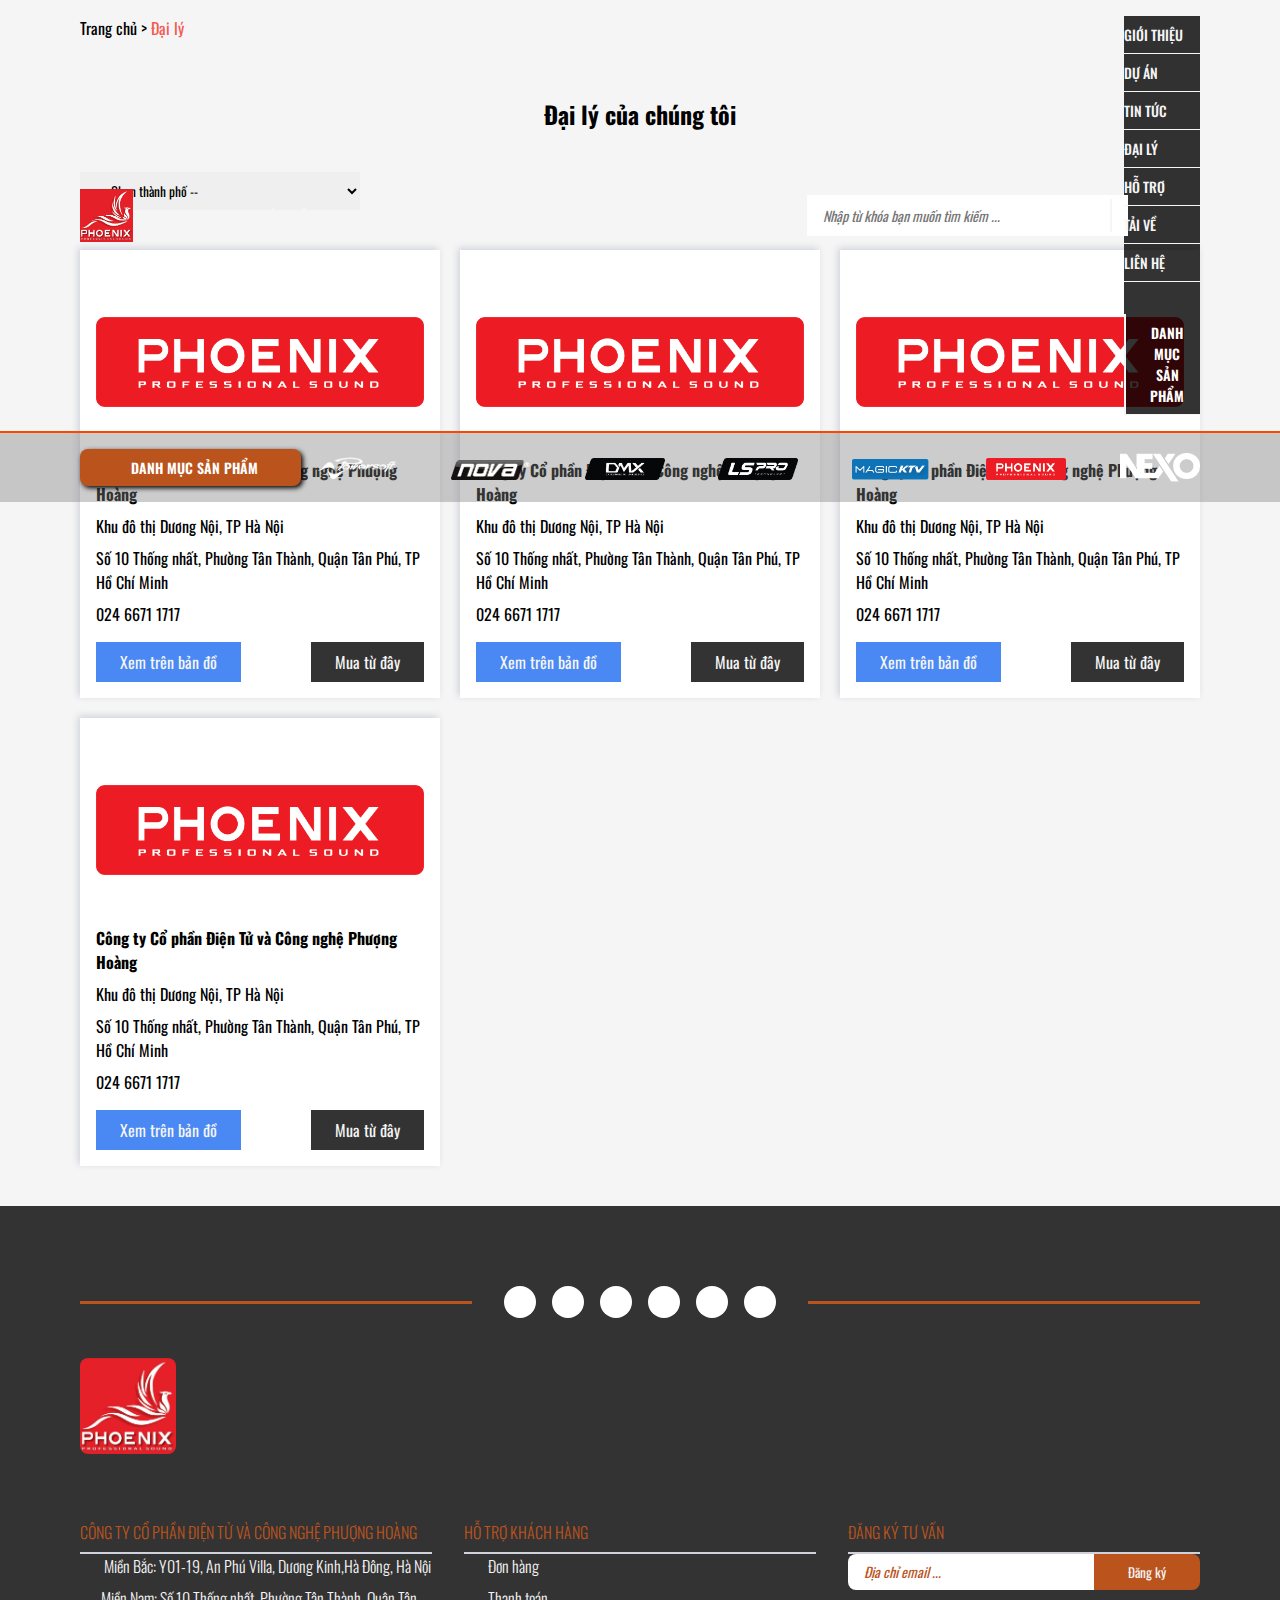
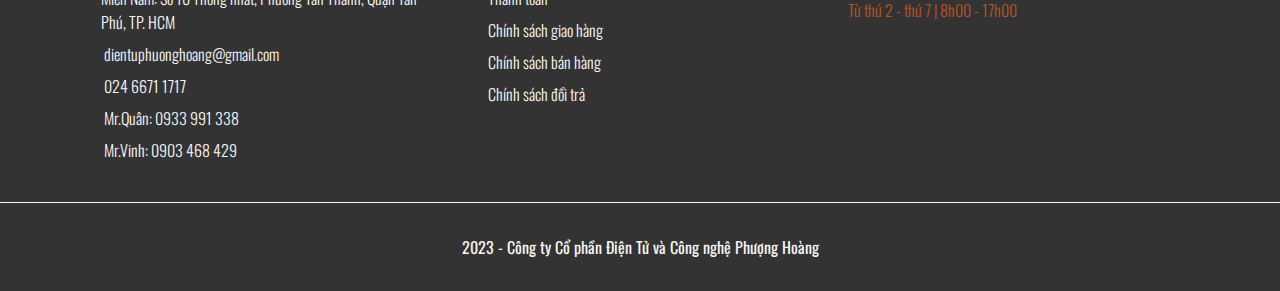
<file: agency.html>
<!DOCTYPE html>
<html lang="en">
<head>
    <meta charset="UTF-8">
    <meta name="viewport" content="width=device-width, initial-scale=1.0">
    <meta name="description" content="Phoenix Audio - Âm thanh chuyên nghiệp">
    <link rel="phoenix audio shortcut icon" href="assets/imgs/logo/favicon.ico" type="image/x-icon">
    <title>Phoenix Audio</title>
    <link rel="stylesheet" href="https://cdnjs.cloudflare.com/ajax/libs/font-awesome/6.4.2/css/all.min.css" integrity="sha512-z3gLpd7yknf1YoNbCzqRKc4qyor8gaKU1qmn+CShxbuBusANI9QpRohGBreCFkKxLhei6S9CQXFEbbKuqLg0DA==" crossorigin="anonymous" referrerpolicy="no-referrer" />
    <script src="https://code.jquery.com/jquery-3.7.1.min.js" integrity="sha256-/JqT3SQfawRcv/BIHPThkBvs0OEvtFFmqPF/lYI/Cxo=" crossorigin="anonymous"></script>
    <link href="https://cdn.jsdelivr.net/npm/bootstrap@5.3.2/dist/css/bootstrap.min.css" rel="stylesheet" integrity="sha384-T3c6CoIi6uLrA9TneNEoa7RxnatzjcDSCmG1MXxSR1GAsXEV/Dwwykc2MPK8M2HN" crossorigin="anonymous">
    <link rel="stylesheet" href="assets/css/agency.css">
    <link rel="stylesheet" href="assets/css/breadcrumb.css">
    <link rel="stylesheet" href="assets/css/index.css">
</head>
<body>
    <header class="header-area">
        <div class="mask__top">
            <div class="header-wrap">
                <div class="trademark">
                    <a href="#" class="trademark__link">
                        <div class="trademark__logo">
                                <!-- <img src="assets/imgs/brands/phoenix.png" alt=""> -->
                                <img src="assets/imgs/logo/phoenixaudio_logo.png" alt="">
                        </div>
                    </a>
                </div>
                <nav class="mainmenu">
                    <a href="about.html" class="mainmenu__link">Giới thiệu</a>
                    <a href="project.html" class="mainmenu__link">Dự án</a>
                    <a href="blog.html" class="mainmenu__link">Tin tức</a>
                    <a href="agency.html" class="mainmenu__link">Đại lý</a>
                    <a href="support.html" class="mainmenu__link">Hỗ trợ</a>
                    <a href="support.html" class="mainmenu__link">Tải về</a>
                    <a href="contact.html" class="mainmenu__link">Liên hệ</a>
                </nav>
                <div class="searchbar">
                    <form action="">
                        <input type="text" placeholder="Nhập từ khóa bạn muốn tìm kiếm ...">
                        <button><i class="fa-solid fa-magnifying-glass"></i></button>
                    </form>
                </div>
                <div class="morewrap">
                    <div class="dropdown">
                        <button class="morewrap__btn dropdown-btn"><i class="fa-solid fa-globe"></i></button>
                        <div class="dropdown-menu">
                            <a href="#" class="dropdown-menu__link">English</a>
                            <a href="#" class="dropdown-menu__link">Tiếng Việt</a>
                        </div>
                    </div>
                    <!-- <div class="dropdown">
                        <button class="morewrap__btn dropdown-btn"><i class="fa-solid fa-circle-user"></i></button>
                        <div class="dropdown-menu">
                            <a href="#" class="dropdown-menu__link">Đăng nhập</a>
                            <a href="#" class="dropdown-menu__link">Tạo tài khoản</a>
                        </div>
                    </div> -->
                    <button id="moreButton" class="morewrap__btn" type="button" data-bs-toggle="offcanvas" data-bs-target="#offcanvasRight" aria-controls="offcanvasRight"><i class="fa-solid fa-bars"></i></button>

                    <div class="m-area offcanvas offcanvas-end" tabindex="-1" id="offcanvasRight" aria-labelledby="offcanvasRightLabel">
                        <div class="offcanvas-header">
                            <h5 class="offcanvas-title" id="offcanvasRightLabel"></h5>
                            <button type="button" class="morewrap__btn" data-bs-dismiss="offcanvas" aria-label="Close"><i class="fa-solid fa-xmark"></i></button>
                        </div>
                        <div class="offcanvas-body">
                            <nav class="m-mainmenu">
                                <a href="about.html" class="mainmenu__link m-mainmenu__link">Giới thiệu</a>
                                <a href="project.html" class="mainmenu__link m-mainmenu__link">Dự án</a>
                                <a href="blog.html" class="mainmenu__link m-mainmenu__link">Tin tức</a>
                                <a href="agency.html" class="mainmenu__link m-mainmenu__link">Đại lý</a>
                                <a href="support.html" class="mainmenu__link m-mainmenu__link">Hỗ trợ</a>
                                <a href="support.html" class="mainmenu__link m-mainmenu__link">Tải về</a>
                                <a href="contact.html" class="mainmenu__link m-mainmenu__link">Liên hệ</a>
                            </nav>
                            <div class="m-product-portfolio-wrap">
                                <button id="toggleMenuMobileBtn"><i class="fa-solid fa-bars-staggered"></i> <span>Danh mục sản phẩm</span></button>
                                <div class="m-product-portfolio-toggle">
                                    <ul class="m-product-portfolio">
                                        <li class="m-product-wrap">
                                            <div class="m-product">
                                                <a href="" class="m-product__link">Line Array</a>
                                                <span class="m-product__btn-toggle"><i class="fa-solid fa-angle-down"></i></span>
                                            </div>
                                            <ul class="m-sub-product-portfolio">
                                                <li class="m-sub-product-wrap">
                                                    <div class="m-sub-product">
                                                        <a href="" class="m-sub-product__link">Line Array DMX</a>
                                                    </div>
                                                </li>
                                                <li class="m-sub-product-wrap">
                                                    <div class="m-sub-product">
                                                        <a href="" class="m-sub-product__link">Line Array NEXO</a>
                                                    </div>
                                                </li>
                                                <li class="m-sub-product-wrap">
                                                    <div class="m-sub-product">
                                                        <a href="" class="m-sub-product__link">Line Array Adamson</a>
                                                    </div>
                                                </li>
                                            </ul>
                                        </li>
                                        <li class="m-product-wrap">
                                            <div class="m-product">
                                                <a href="" class="m-product__link">Loa / Speaker</a>
                                                <span class="m-product__btn-toggle"><i class="fa-solid fa-angle-down"></i></span>
                                            </div>
                                        </li>
                                        <li class="m-product-wrap">
                                            <div class="m-product">
                                                <a href="" class="m-product__link">Công suất / Amplifier</a>
                                                <span class="m-product__btn-toggle"><i class="fa-solid fa-angle-down"></i></span>
                                            </div>
                                        </li>
                                        <li class="m-product-wrap">
                                            <div class="m-product">
                                                <a href="" class="m-product__link">Microphone</a>
                                                <span class="m-product__btn-toggle"><i class="fa-solid fa-angle-down"></i></span>
                                            </div>
                                        </li>
                                        <li class="m-product-wrap">
                                            <div class="m-product">
                                                <a href="" class="m-product__link">Vang / Mixer</a>
                                                <span class="m-product__btn-toggle"><i class="fa-solid fa-angle-down"></i></span>
                                            </div>
                                        </li>
                                        <li class="m-product-wrap">
                                            <div class="m-product">
                                                <a href="" class="m-product__link">Loa trầm / Sub</a>
                                                <span class="m-product__btn-toggle"><i class="fa-solid fa-angle-down"></i></span>
                                            </div>
                                        </li>
                                        <li class="m-product-wrap">
                                            <div class="m-product">
                                                <a href="" class="m-product__link">Quản lý nguồn điện</a>
                                                <span class="m-product__btn-toggle"><i class="fa-solid fa-angle-down"></i></span>
                                            </div>
                                        </li>
                                        <li class="m-product-wrap">
                                            <div class="m-product">
                                                <a href="" class="m-product__link">Phụ kiện âm thanh</a>
                                                <span class="m-product__btn-toggle"><i class="fa-solid fa-angle-down"></i></span>
                                            </div>
                                        </li>
                                        <li class="m-product-wrap">
                                            <div class="m-product">
                                                <a href="" class="m-product__link">Dàn loa Karaoke</a>
                                                <span class="m-product__btn-toggle"><i class="fa-solid fa-angle-down"></i></span>
                                            </div>
                                        </li>
                                    </ul>
                                    <!-- <ul class="m-product-portfolio">
                                        <li class="m-product-wrap">
                                            <div class="m-product">
                                                <a href="" class="m-product__link">Loa Subwoofer</a>
                                                <span class="m-product__btn-toggle"><i class="fa-solid fa-angle-down"></i></span>
                                            </div>
                                            <ul class="m-sub-product-portfolio">
                                                <li class="m-sub-product-wrap">
                                                    <div class="m-sub-product">
                                                        <a href="" class="m-sub-product__link">Loa Sub NEXO</a>
                                                    </div>
                                                </li>
                                                <li class="m-sub-product-wrap">
                                                    <div class="m-sub-product">
                                                        <a href="" class="m-sub-product__link">Loa Sub DMX</a>
                                                    </div>
                                                </li>
                                                <li class="m-sub-product-wrap">
                                                    <div class="m-sub-product">
                                                        <a href="" class="m-sub-product__link">Loa Sub Adamson</a>
                                                    </div>
                                                </li>
                                                <li class="m-sub-product-wrap">
                                                    <div class="m-sub-product">
                                                        <a href="" class="m-sub-product__link">Loa sub 4Acoustic</a>
                                                    </div>
                                                </li>
                                                <li class="m-sub-product-wrap">
                                                    <div class="m-sub-product">
                                                        <a href="" class="m-sub-product__link">Loa sub Martin</a>
                                                    </div>
                                                </li>
                                                <li class="m-sub-product-wrap">
                                                    <div class="m-sub-product">
                                                        <a href="" class="m-sub-product__link">Loa Sub D&b Audiotechnik</a>
                                                    </div>
                                                </li>
                                                <li class="m-sub-product-wrap">
                                                    <div class="m-sub-product">
                                                        <a href="" class="m-sub-product__link">Loa Sub Amate</a>
                                                    </div>
                                                </li>
                                                <li class="m-sub-product-wrap">
                                                    <div class="m-sub-product">
                                                        <a href="" class="m-sub-product__link">Loa sub Kuledy</a>
                                                    </div>
                                                </li>
                                            </ul>
                                        </li>
                                        <li class="m-product-wrap">
                                            <div class="m-product">
                                                <a href="" class="m-product__link">Loa Line Array</a>
                                                <span class="m-product__btn-toggle"><i class="fa-solid fa-angle-down"></i></span>
                                            </div>
                                            <ul class="m-sub-product-portfolio">
                                                <li class="m-sub-product-wrap">
                                                    <div class="m-sub-product">
                                                        <a href="" class="m-sub-product__link">Line Array DMX</a>
                                                    </div>
                                                </li>
                                                <li class="m-sub-product-wrap">
                                                    <div class="m-sub-product">
                                                        <a href="" class="m-sub-product__link">Line Array NEXO</a>
                                                    </div>
                                                </li>
                                                <li class="m-sub-product-wrap">
                                                    <div class="m-sub-product">
                                                        <a href="" class="m-sub-product__link">Line Array Adamson</a>
                                                    </div>
                                                </li>
                                            </ul>
                                        </li>
                                        <li class="m-product-wrap">
                                            <div class="m-product">
                                                <a href="" class="m-product__link">Cục đẩy / Công suất</a>
                                                <span class="m-product__btn-toggle"><i class="fa-solid fa-angle-down"></i></span>
                                            </div>
                                            <ul class="m-sub-product-portfolio">
                                                <li class="m-sub-product-wrap">
                                                    <div class="m-sub-product">
                                                        <a href="" class="m-sub-product__link">LEA Amplifier</a>
                                                    </div>
                                                </li>
                                                <li class="m-sub-product-wrap">
                                                    <div class="m-sub-product">
                                                        <a href="" class="m-sub-product__link">Cục đẩy NEXO</a>
                                                    </div>
                                                </li>
                                                <li class="m-sub-product-wrap">
                                                    <div class="m-sub-product">
                                                        <a href="" class="m-sub-product__link">Amplifier D&b Audiotechnik</a>
                                                    </div>
                                                </li>
                                                <li class="m-sub-product-wrap">
                                                    <div class="m-sub-product">
                                                        <a href="" class="m-sub-product__link">Hous Amplifier</a>
                                                    </div>
                                                </li>
                                                <li class="m-sub-product-wrap">
                                                    <div class="m-sub-product">
                                                        <a href="" class="m-sub-product__link">Cục đẩy DMX</a>
                                                    </div>
                                                </li>
                                                <li class="m-sub-product-wrap">
                                                    <div class="m-sub-product">
                                                        <a href="" class="m-sub-product__link">Cục đẩy Listensound</a>
                                                    </div>
                                                </li>
                                                <li class="m-sub-product-wrap">
                                                    <div class="m-sub-product">
                                                        <a href="" class="m-sub-product__link">Cục đẩy công suất 4Acoustic</a>
                                                    </div>
                                                </li>
                                            </ul>
                                        </li>
                                        <li class="m-product-wrap">
                                            <div class="m-product">
                                                <a href="" class="m-product__link">Vang số / Mixer / DSP</a>
                                                <span class="m-product__btn-toggle"><i class="fa-solid fa-angle-down"></i></span>
                                            </div>
                                            <ul class="m-sub-product-portfolio">
                                                <li class="m-sub-product-wrap">
                                                    <div class="m-sub-product">
                                                        <a href="" class="m-sub-product__link">Vang Số</a>
                                                    </div>
                                                </li>
                                                <li class="m-sub-product-wrap">
                                                    <div class="m-sub-product">
                                                        <a href="" class="m-sub-product__link">DSP Crossover</a>
                                                    </div>
                                                </li>
                                                <li class="m-sub-product-wrap">
                                                    <div class="m-sub-product">
                                                        <a href="" class="m-sub-product__link">Vang số DMX - Micro DMX</a>
                                                    </div>
                                                </li>
                                                <li class="m-sub-product-wrap">
                                                    <div class="m-sub-product">
                                                        <a href="" class="m-sub-product__link">Bàn Mixer</a>
                                                    </div>
                                                </li>
                                            </ul>
                                        </li>
                                        <li class="m-product-wrap">
                                            <div class="m-product">
                                                <a href="" class="m-product__link">Microphone</a>
                                                <span class="m-product__btn-toggle"><i class="fa-solid fa-angle-down"></i></span>
                                            </div>
                                            <ul class="m-sub-product-portfolio">
                                                <li class="m-sub-product-wrap">
                                                    <div class="m-sub-product">
                                                        <a href="" class="m-sub-product__link">Sennheiser</a>
                                                    </div>
                                                </li>
                                                <li class="m-sub-product-wrap">
                                                    <div class="m-sub-product">
                                                        <a href="" class="m-sub-product__link">Baiervires</a>
                                                    </div>
                                                </li>
                                                <li class="m-sub-product-wrap">
                                                    <div class="m-sub-product">
                                                        <a href="" class="m-sub-product__link">Vang số DMX - Micro DMX</a>
                                                    </div>
                                                </li>
                                            </ul>
                                        </li>
                                        <li class="m-product-wrap">
                                            <div class="m-product">
                                                <a href="" class="m-product__link">Dàn loa Karaoke</a>
                                                <span class="m-product__btn-toggle"><i class="fa-solid fa-angle-down"></i></span>
                                            </div>
                                            <ul class="m-sub-product-portfolio">
                                                <li class="m-sub-product-wrap">
                                                    <div class="m-sub-product">
                                                        <a href="" class="m-sub-product__link">Dàn Karaoke Martin Audio</a>
                                                    </div>
                                                </li>
                                                <li class="m-sub-product-wrap">
                                                    <div class="m-sub-product">
                                                        <a href="" class="m-sub-product__link">Dàn Karaoke DMX</a>
                                                    </div>
                                                </li>
                                                <li class="m-sub-product-wrap">
                                                    <div class="m-sub-product">
                                                        <a href="" class="m-sub-product__link">Dàn Karaoke Verity Audio</a>
                                                    </div>
                                                </li>
                                                <li class="m-sub-product-wrap">
                                                    <div class="m-sub-product">
                                                        <a href="" class="m-sub-product__link">Dàn Karaoke D&b Audiotechnik</a>
                                                    </div>
                                                </li>
                                                <li class="m-sub-product-wrap">
                                                    <div class="m-sub-product">
                                                        <a href="" class="m-sub-product__link">Dàn Karaoke NOVA Germany</a>
                                                    </div>
                                                </li>
                                                <li class="m-sub-product-wrap">
                                                    <div class="m-sub-product">
                                                        <a href="" class="m-sub-product__link">Dàn Karaoke HK Audio</a>
                                                    </div>
                                                </li>
                                                <li class="m-sub-product-wrap">
                                                    <div class="m-sub-product">
                                                        <a href="" class="m-sub-product__link">Dàn Karaoke Amate</a>
                                                    </div>
                                                </li>
                                            </ul>
                                        </li>
                                        <li class="m-product-wrap">
                                            <div class="m-product">
                                                <a href="" class="m-product__link">Mẫu loa Karaoke HOT</a>
                                                <span class="m-product__btn-toggle"><i class="fa-solid fa-angle-down"></i></span>
                                            </div>
                                            <ul class="m-sub-product-portfolio">
                                                <li class="m-sub-product-wrap">
                                                    <div class="m-sub-product">
                                                        <a href="" class="m-sub-product__link">Loa Full DMX</a>
                                                    </div>
                                                </li>
                                                <li class="m-sub-product-wrap">
                                                    <div class="m-sub-product">
                                                        <a href="" class="m-sub-product__link">Loa Full NEXO</a>
                                                    </div>
                                                </li>
                                                <li class="m-sub-product-wrap">
                                                    <div class="m-sub-product">
                                                        <a href="" class="m-sub-product__link">Loa Full Adamson</a>
                                                    </div>
                                                </li>
                                                <li class="m-sub-product-wrap">
                                                    <div class="m-sub-product">
                                                        <a href="" class="m-sub-product__link">Loa karaoke 4Acoustic</a>
                                                    </div>
                                                </li>
                                                <li class="m-sub-product-wrap">
                                                    <div class="m-sub-product">
                                                        <a href="" class="m-sub-product__link">Loa Full Martin</a>
                                                    </div>
                                                </li>
                                                <li class="m-sub-product-wrap">
                                                    <div class="m-sub-product">
                                                        <a href="" class="m-sub-product__link">Loa Full D&b Audiotechnik</a>
                                                    </div>
                                                </li>
                                                <li class="m-sub-product-wrap">
                                                    <div class="m-sub-product">
                                                        <a href="" class="m-sub-product__link">Loa Karaoke Amate</a>
                                                    </div>
                                                </li>
                                                <li class="m-sub-product-wrap">
                                                    <div class="m-sub-product">
                                                        <a href="" class="m-sub-product__link">Loa karaoke Kuledy</a>
                                                    </div>
                                                </li>
                                            </ul>
                                        </li>
                                        <li class="m-product-wrap">
                                            <div class="m-product">
                                                <a href="" class="m-product__link">Phụ kiện âm thanh</a>
                                                <span class="m-product__btn-toggle"><i class="fa-solid fa-angle-down"></i></span>
                                            </div>
                                            <ul class="m-sub-product-portfolio">
                                                <li class="m-sub-product-wrap">
                                                    <div class="m-sub-product">
                                                        <a href="" class="m-sub-product__link">Jack Neutrik</a>
                                                    </div>
                                                </li>
                                            </ul>
                                        </li>
                                    </ul> -->
                                </div>
                            </div>
                        </div>
                    </div>
                    <!-- end test -->
                </div>
            </div>
        </div>
        <div class="mask">
            <div class="header-wrap header-wrap--gray">
                <div class="toggle-menu">
                    <button id="toggleMenuBtn"><i class="fa-solid fa-bars-staggered"></i> <span>Danh mục sản phẩm</span></button>
                </div>
                <div class="brands">
                    <nav>
                        <a href="" class="brands__name">
                            <img src="assets/imgs/brands/powersoft.png" alt="" width="60">
                        </a>
                        <a href="" class="brands__name">
                            <img src="assets/imgs/brands/nova.png" alt="" width="60">
                        </a>
                        <a href="" class="brands__name">
                            <img src="assets/imgs/brands/dmx1.png" alt="" width="60">
                        </a>
                        <a href="" class="brands__name">
                            <img src="assets/imgs/brands/lspro.png" alt="" width="60">
                        </a>
                        <a href="" class="brands__name">
                            <img src="assets/imgs/brands/magicktv.png" alt="" width="60">
                        </a>

                        <a href="" class="brands__name">
                            <img src="assets/imgs/brands/phoenix.png" alt="" width="60">
                        </a>
                        <a href="" class="brands__name">
                            <img src="assets/imgs/brands/nexo.png" alt="" width="60">
                        </a>
                    </nav>
                </div>
            </div>
            <div class="product-portfolio-toggle">
                <ul class="product-portfolio">
                    <li class="product-wrap">
                        <a href="product-list.html" class="product__link">Line Array<i class="fa-solid fa-angle-right"></i></a>
                        <ul class="sub-product-portfolio">
                            <li class="sub-product-wrap">
                                <a href="" class="sub-product__link">Line Array DMX</a>
                            </li>
                            <li class="sub-product-wrap">
                                <a href="" class="sub-product__link">Line Array NEXO</a>
                            </li>
                            <li class="sub-product-wrap">
                                <a href="" class="sub-product__link">Line Array Adamson</a>
                            </li>
                        </ul>
                    </li>
                    <li class="product-wrap">
                        <a href="product-list.html" class="product__link">Loa / Speaker<i class="fa-solid fa-angle-right"></i></a>
                    </li>
                    <li class="product-wrap">
                        <a href="product-list.html" class="product__link">Công suất / Amplifier<i class="fa-solid fa-angle-right"></i></a>
                    </li>
                    <li class="product-wrap">
                        <a href="product-list.html" class="product__link">Microphone<i class="fa-solid fa-angle-right"></i></a>
                    </li>
                    <li class="product-wrap">
                        <a href="product-list.html" class="product__link">Vang / Mixer<i class="fa-solid fa-angle-right"></i></a>
                    </li>
                    <li class="product-wrap">
                        <a href="product-list.html" class="product__link">Loa trầm / Sub<i class="fa-solid fa-angle-right"></i></a>
                    </li>
                    <li class="product-wrap">
                        <a href="product-list.html" class="product__link">Quản lý nguồn điện<i class="fa-solid fa-angle-right"></i></a>
                    </li>
                    <li class="product-wrap">
                        <a href="product-list.html" class="product__link">Phụ kiện âm thanh<i class="fa-solid fa-angle-right"></i></a>
                    </li>
                    <li class="product-wrap">
                        <a href="product-list.html" class="product__link">Dàn loa Karaoke<i class="fa-solid fa-angle-right"></i></a>
                    </li>
                </ul>
                <!-- <ul class="product-portfolio">
                    <li class="product-wrap">
                        <a href="product-list.html" class="product__link">Loa Subwoofer<i class="fa-solid fa-angle-right"></i></a>
                        <ul class="sub-product-portfolio">
                            <li class="sub-product-wrap">
                                <a href="" class="sub-product__link">Loa Sub NEXO<i class="fa-solid fa-arrow-right"></i></a>
                                <ul class="sub-product-portfolio h__category-submenu__v3">
                                    <div class="category-info">
                                        <div class="category-info__thumnail">
                                            <img src="assets/imgs/category/nexo.png" alt="">
                                        </div>
                                        <div class="category-info__detail">
                                            <h3>Loa subwoofer nexo</h3>
                                            <p>Lorem ipsum dolor sit amet consectetur adipisicing elit. Consequuntur placeat doloribus distinctio provident! Similique repellat nobis corporis quae fugit numquam. Id eveniet quaerat modi autem vitae magnam totam atque aperiam.</p>
                                        </div>
                                    </div>
                                </ul>
                            </li>
                            <li class="sub-product-wrap">
                                <a href="" class="sub-product__link">Loa Sub DMX</a>
                            </li>
                            <li class="sub-product-wrap">
                                <a href="" class="sub-product__link">Loa Sub Adamson</a>
                            </li>
                            <li class="sub-product-wrap">
                                <a href="" class="sub-product__link">Loa sub 4Acoustic</a>
                            </li>
                            <li class="sub-product-wrap">
                                <a href="" class="sub-product__link">Loa sub Martin</a>
                            </li>
                            <li class="sub-product-wrap">
                                <a href="" class="sub-product__link">Loa Sub D&b Audiotechnik</a>
                            </li>
                            <li class="sub-product-wrap">
                                <a href="" class="sub-product__link">Loa Sub Amate</a>
                            </li>
                            <li class="sub-product-wrap">
                                <a href="" class="sub-product__link">Loa sub Kuledy</a>
                            </li>
                        </ul>
                    </li>
                    <li class="product-wrap">
                        <a href="product-list.html" class="product__link">Loa Line Array<i class="fa-solid fa-angle-right"></i></a>
                        <ul class="sub-product-portfolio">
                            <li class="sub-product-wrap">
                                <a href="" class="sub-product__link">Line Array DMX</a>
                            </li>
                            <li class="sub-product-wrap">
                                <a href="" class="sub-product__link">Line Array NEXO</a>
                            </li>
                            <li class="sub-product-wrap">
                                <a href="" class="sub-product__link">Line Array Adamson</a>
                            </li>
                        </ul>
                    </li>
                    <li class="product-wrap">
                        <a href="product-list.html" class="product__link">Cục đẩy / Công suất<i class="fa-solid fa-angle-right"></i></a>
                        <ul class="sub-product-portfolio">
                            <li class="sub-product-wrap">
                                <a href="" class="sub-product__link">LEA Amplifier</a>
                            </li>
                            <li class="sub-product-wrap">
                                <a href="" class="sub-product__link">Cục đẩy NEXO</a>
                            </li>
                            <li class="sub-product-wrap">
                                <a href="" class="sub-product__link">Amplifier D&b Audiotechnik</a>
                            </li>
                            <li class="sub-product-wrap">
                                <a href="" class="sub-product__link">Hous Amplifier</a>
                            </li>
                            <li class="sub-product-wrap">
                                <a href="" class="sub-product__link">Cục đẩy DMX</a>
                            </li>
                            <li class="sub-product-wrap">
                                <a href="" class="sub-product__link">Cục đẩy Listensound</a>
                            </li>
                            <li class="sub-product-wrap">
                                <a href="" class="sub-product__link">Cục đẩy công suất 4Acoustic</a>
                            </li>
                        </ul>
                    </li>
                    <li class="product-wrap">
                        <a href="product-list.html" class="product__link">Vang số / Mixer / DSP<i class="fa-solid fa-angle-right"></i></a>
                        <ul class="sub-product-portfolio">
                            <li class="sub-product-wrap">
                                <a href="" class="sub-product__link">Vang Số</a>
                            </li>
                            <li class="sub-product-wrap">
                                <a href="" class="sub-product__link">DSP Crossover</a>
                            </li>
                            <li class="sub-product-wrap">
                                <a href="" class="sub-product__link">Vang số DMX - Micro DMX</a>
                            </li>
                            <li class="sub-product-wrap">
                                <a href="" class="sub-product__link">Bàn Mixer</a>
                            </li>
                        </ul>
                    </li>
                    <li class="product-wrap">
                        <a href="product-list.html" class="product__link">Microphone<i class="fa-solid fa-angle-right"></i></a>
                        <ul class="sub-product-portfolio">
                            <li class="sub-product-wrap">
                                <a href="" class="sub-product__link">Sennheiser</a>
                            </li>
                            <li class="sub-product-wrap">
                                <a href="" class="sub-product__link">Baiervires</a>
                            </li>
                            <li class="sub-product-wrap">
                                <a href="" class="sub-product__link">Vang số DMX - Micro DMX</a>
                            </li>
                        </ul>
                    </li>
                    <li class="product-wrap">
                        <a href="product-list.html" class="product__link">Dàn loa Karaoke<i class="fa-solid fa-angle-right"></i></a>
                        <ul class="sub-product-portfolio">
                            <li class="sub-product-wrap">
                                <a href="" class="sub-product__link">Dàn Karaoke Martin Audio</a>
                            </li>
                            <li class="sub-product-wrap">
                                <a href="" class="sub-product__link">Dàn Karaoke DMX</a>
                            </li>
                            <li class="sub-product-wrap">
                                <a href="" class="sub-product__link">Dàn Karaoke Verity Audio</a>
                            </li>
                            <li class="sub-product-wrap">
                                <a href="" class="sub-product__link">Dàn Karaoke D&b Audiotechnik</a>
                            </li>
                            <li class="sub-product-wrap">
                                <a href="" class="sub-product__link">Dàn Karaoke NOVA Germany</a>
                            </li>
                            <li class="sub-product-wrap">
                                <a href="" class="sub-product__link">Dàn Karaoke NEXO</a>
                            </li>
                            <li class="sub-product-wrap">
                                <a href="" class="sub-product__link">Dàn Karaoke HK Audio</a>
                            </li>
                            <li class="sub-product-wrap">
                                <a href="" class="sub-product__link">Dàn Karaoke Amate</a>
                            </li>
                        </ul>
                    </li>
                    <li class="product-wrap">
                        <a href="product-list.html" class="product__link">Mẫu loa Karaoke HOT<i class="fa-solid fa-angle-right"></i></a>
                        <ul class="sub-product-portfolio">
                            <li class="sub-product-wrap">
                                <a href="" class="sub-product__link">Loa Full DMX</a>
                            </li>
                            <li class="sub-product-wrap">
                                <a href="" class="sub-product__link">Loa Full NEXO</a>
                            </li>
                            <li class="sub-product-wrap">
                                <a href="" class="sub-product__link">Loa Full Adamson</a>
                            </li>
                            <li class="sub-product-wrap">
                                <a href="" class="sub-product__link">Loa karaoke 4Acoustic</a>
                            </li>
                            <li class="sub-product-wrap">
                                <a href="" class="sub-product__link">Loa Full Martin</a>
                            </li>
                            <li class="sub-product-wrap">
                                <a href="" class="sub-product__link">Loa Full D&b Audiotechnik</a>
                            </li>
                            <li class="sub-product-wrap">
                                <a href="" class="sub-product__link">Loa Karaoke Amate</a>
                            </li>
                            <li class="sub-product-wrap">
                                <a href="" class="sub-product__link">Loa karaoke Kuledy</a>
                            </li>
                        </ul>
                    </li>
                    <li class="product-wrap">
                        <a href="product-list.html" class="product__link">Phụ kiện âm thanh<i class="fa-solid fa-angle-right"></i></a>
                        <ul class="sub-product-portfolio">
                            <li class="sub-product-wrap">
                                <a href="" class="sub-product__link">Jack Neutrik</a>
                            </li>
                        </ul>
                    </li>
                    <li class="product-wrap">
                        <a href="product-list.html" class="product__link">Quản lý nguồn điện</a>
                    </li>
                </ul> -->
            </div>
        </div>
    </header>
    <section class="cushion-layer"></section>
    <section class="breadcrumb-area">
        <div class="breadcrumb containerx">
            <a href="">Trang chủ</a>
            <span>&gt;</span>
            <span>Đại lý</span>
        </div>
    </section>
    <section class="s-area agency-area">
        <div class="s-header containerx">
            <h2 class="s-header__title">Đại lý của chúng tôi</h2>
        </div>
        <div class="agency-filter containerx">
            <div class="agency-filter-select">
                <select name="" id="">
                    <option value="" selected>-- Chọn thành phố --</option>
                    <option value="">Tất cả</option>
                    <option value="" >Hà Nội</option>
                    <option value="" >Hồ Chí Minh</option>
                </select>
            </div>
        </div>
        <div class="agency-inner containerx">
            <div class="agency-wrap">
                <div class="agency-thumnail">
                    <img src="assets/imgs/brands/phoenix.png" alt="" class="agency__logo">
                </div>
                <div class="agency-info">
                    <h4 class="agency__name">Công ty Cổ phần Điện Tử và Công nghệ Phượng Hoàng</h4>
                    <span class="agency__address">
                        <span><i class="fa-solid fa-location-dot"></i></span>
                        <span>Khu đô thị Dương Nội, <span class="agency__city">TP Hà Nội</span></span>
                    </span>
                    <span class="agency__address">
                        <span><i class="fa-solid fa-location-dot"></i></span>
                        <span>Số 10 Thống nhất, Phường Tân Thành, Quận Tân Phú, <span class="agency__city">TP Hồ Chí Minh</span></span>
                    </span>
                    <span class="agency__phone">
                        <span><i class="fa-solid fa-phone"></i></span>
                        <span>024 6671 1717</span>
                    </span>
                </div>
                <div class="agency-link-wrap">
                    <a href="" class="agency-link__findonmaps">Xem trên bản đồ</a>
                    <a href="" class="agency-link__buyfromhere">Mua từ đây</a>
                </div>
            </div>
            <div class="agency-wrap">
                <div class="agency-thumnail">
                    <img src="assets/imgs/brands/phoenix.png" alt="" class="agency__logo">
                </div>
                <div class="agency-info">
                    <h4 class="agency__name">Công ty Cổ phần Điện Tử và Công nghệ Phượng Hoàng</h4>
                    <span class="agency__address">
                        <span><i class="fa-solid fa-location-dot"></i></span>
                        <span>Khu đô thị Dương Nội, <span class="agency__city">TP Hà Nội</span></span>
                    </span>
                    <span class="agency__address">
                        <span><i class="fa-solid fa-location-dot"></i></span>
                        <span>Số 10 Thống nhất, Phường Tân Thành, Quận Tân Phú, <span class="agency__city">TP Hồ Chí Minh</span></span>
                    </span>
                    <span class="agency__phone">
                        <span><i class="fa-solid fa-phone"></i></span>
                        <span>024 6671 1717</span>
                    </span>
                </div>
                <div class="agency-link-wrap">
                    <a href="" class="agency-link__findonmaps">Xem trên bản đồ</a>
                    <a href="" class="agency-link__buyfromhere">Mua từ đây</a>
                </div>
            </div>
            <div class="agency-wrap">
                <div class="agency-thumnail">
                    <img src="assets/imgs/brands/phoenix.png" alt="" class="agency__logo">
                </div>
                <div class="agency-info">
                    <h4 class="agency__name">Công ty Cổ phần Điện Tử và Công nghệ Phượng Hoàng</h4>
                    <span class="agency__address">
                        <span><i class="fa-solid fa-location-dot"></i></span>
                        <span>Khu đô thị Dương Nội, <span class="agency__city">TP Hà Nội</span></span>
                    </span>
                    <span class="agency__address">
                        <span><i class="fa-solid fa-location-dot"></i></span>
                        <span>Số 10 Thống nhất, Phường Tân Thành, Quận Tân Phú, <span class="agency__city">TP Hồ Chí Minh</span></span>
                    </span>
                    <span class="agency__phone">
                        <span><i class="fa-solid fa-phone"></i></span>
                        <span>024 6671 1717</span>
                    </span>
                </div>
                <div class="agency-link-wrap">
                    <a href="" class="agency-link__findonmaps">Xem trên bản đồ</a>
                    <a href="" class="agency-link__buyfromhere">Mua từ đây</a>
                </div>
            </div>
            <div class="agency-wrap">
                <div class="agency-thumnail">
                    <img src="assets/imgs/brands/phoenix.png" alt="" class="agency__logo">
                </div>
                <div class="agency-info">
                    <h4 class="agency__name">Công ty Cổ phần Điện Tử và Công nghệ Phượng Hoàng</h4>
                    <span class="agency__address">
                        <span><i class="fa-solid fa-location-dot"></i></span>
                        <span>Khu đô thị Dương Nội, <span class="agency__city">TP Hà Nội</span></span>
                    </span>
                    <span class="agency__address">
                        <span><i class="fa-solid fa-location-dot"></i></span>
                        <span>Số 10 Thống nhất, Phường Tân Thành, Quận Tân Phú, <span class="agency__city">TP Hồ Chí Minh</span></span>
                    </span>
                    <span class="agency__phone">
                        <span><i class="fa-solid fa-phone"></i></span>
                        <span>024 6671 1717</span>
                    </span>
                </div>
                <div class="agency-link-wrap">
                    <a href="" class="agency-link__findonmaps">Xem trên bản đồ</a>
                    <a href="" class="agency-link__buyfromhere">Mua từ đây</a>
                </div>
            </div>
        </div>
    </section>
    <footer id="footer">
        <div class="footer-area">
            <div class="network-area">
                <div class="social-network">
                    <a href="" class="social-network__link social-network__link--facebook"><i class="fa-brands fa-facebook"></i></a>
                    <a href="" class="social-network__link social-network__link--youtube"><i class="fa-brands fa-youtube"></i></a>
                    <a href="" class="social-network__link social-network__link--instagram"><i class="fa-brands fa-instagram"></i></a>
                    <a href="" class="social-network__link social-network__link--twitter"><i class="fa-brands fa-twitter"></i></a>
                    <a href="" class="social-network__link social-network__link--soundcloud"><i class="fa-brands fa-soundcloud"></i></a>
                    <a href="" class="social-network__link social-network__link--linkedin"><i class="fa-brands fa-linkedin"></i></a>
                </div>
            </div>
            <div class="f-logo">
                <a href="">
                    <img src="assets/imgs/logo/phoenixaudio_logo.png" alt="">
                </a>
            </div>
            <div class="footer-wrap">
                <div class="fcol-area">
                    <h4 class="fcol__title">công ty cổ phần điện tử và công nghệ phượng hoàng</h4>
                    <div class="fcol-wrap">
                        <div class="fcol-row">
                            <span class="fcol-row__icon"><i class="fa-solid fa-location-dot"></i></span>
                            <span class="fcol-row__content">Miền Bắc: Y01-19, An Phú Villa, Dương Kinh,Hà Đông, Hà Nội</span>
                        </div>
                        <div class="fcol-row">
                            <span class="fcol-row__icon"><i class="fa-solid fa-location-dot"></i></span>
                            <span class="fcol-row__content">Miền Nam: Số 10 Thống nhất, Phường Tân Thành, Quận Tân Phú, TP. HCM</span>
                        </div>
                        <div class="fcol-row">
                            <span class="fcol-row__icon"><i class="fa-solid fa-envelope"></i></span>
                            <span class="fcol-row__content">dientuphuonghoang@gmail.com</span>
                        </div>
                        <div class="fcol-row">
                            <span class="fcol-row__icon"><i class="fa-solid fa-phone"></i></span>
                            <span class="fcol-row__content">024 6671 1717</span>
                        </div>
                        <div class="fcol-row">
                            <span class="fcol-row__icon"><i class="fa-solid fa-user"></i></span>
                            <span class="fcol-row__content">Mr.Quân: 0933 991 338</span>
                        </div>
                        <div class="fcol-row">
                            <span class="fcol-row__icon"><i class="fa-solid fa-user"></i></span>
                            <span class="fcol-row__content">Mr.Vinh: 0903 468 429</span>
                        </div>
                    </div>
                </div>
                <div class="fcol-area">
                    <h4 class="fcol__title">hỗ trợ khách hàng</h4>
                    <div class="fcol-wrap">
                        <div class="fcol-row">
                            <span class="fcol-row__icon"><i class="fa-solid fa-angle-right"></i></span>
                            <a href="#" class="fcol-row__content fcol-row__link">Đơn hàng</a>
                        </div>
                        <div class="fcol-row">
                            <span class="fcol-row__icon"><i class="fa-solid fa-angle-right"></i></span>
                            <a href="#" class="fcol-row__content fcol-row__link">Thanh toán</a>
                        </div>
                        <div class="fcol-row">
                            <span class="fcol-row__icon"><i class="fa-solid fa-angle-right"></i></span>
                            <a href="#" class="fcol-row__content fcol-row__link">Chính sách giao hàng</a>
                        </div>
                        <div class="fcol-row">
                            <span class="fcol-row__icon"><i class="fa-solid fa-angle-right"></i></span>
                            <a href="#" class="fcol-row__content fcol-row__link">Chính sách bán hàng</a>
                        </div>
                        <div class="fcol-row">
                            <span class="fcol-row__icon"><i class="fa-solid fa-angle-right"></i></span>
                            <a href="#" class="fcol-row__content fcol-row__link">Chính sách đổi trả</a>
                        </div>
                    </div>
                </div>
                <div class="fcol-area">
                    <h4 class="fcol__title">đăng ký tư vấn</h4>
                    <div class="fcol-wrap">
                        <div class="fcol-row">
                            <form action="" class="form-subscribe">
                                <input class="form-subscribe__input" type="text" placeholder="Địa chỉ email ...">
                                <button class="form-subscribe__btn">Đăng ký</button>
                            </form>
                        </div>
                        <div class="fcol-row">
                            <span class="fcol-row__content fcol-row__content--orange">Từ thứ 2 - thứ 7 | 8h00 - 17h00</span>
                        </div>
                    </div>
                </div>
            </div>
        </div>
        <div class="copyright">
            <span>2023 - Công ty Cổ phần Điện Tử và Công nghệ Phượng Hoàng</span>
        </div>
    </footer>

    <script src="https://cdn.jsdelivr.net/npm/bootstrap@5.3.2/dist/js/bootstrap.bundle.min.js" integrity="sha384-C6RzsynM9kWDrMNeT87bh95OGNyZPhcTNXj1NW7RuBCsyN/o0jlpcV8Qyq46cDfL" crossorigin="anonymous"></script>
    <script src="assets/js/style.js"></script>
</body>
</html>
</file>
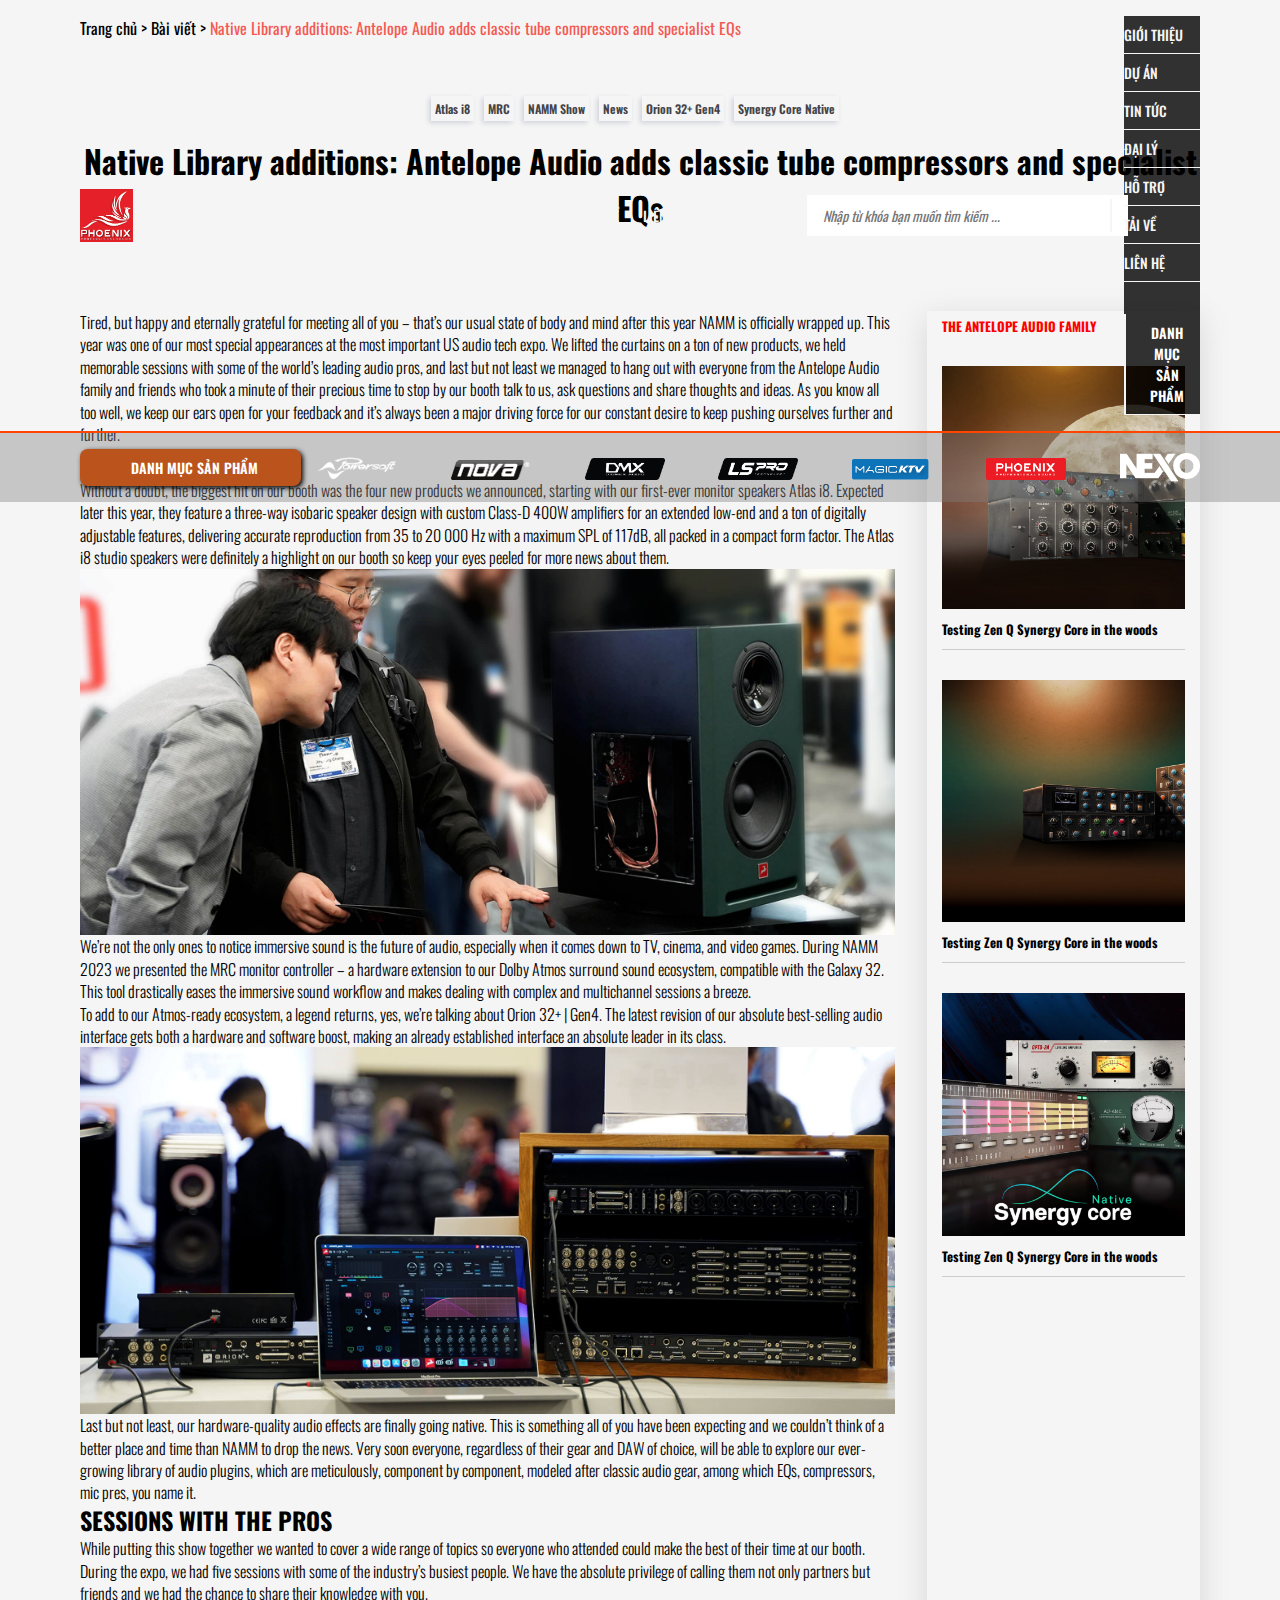
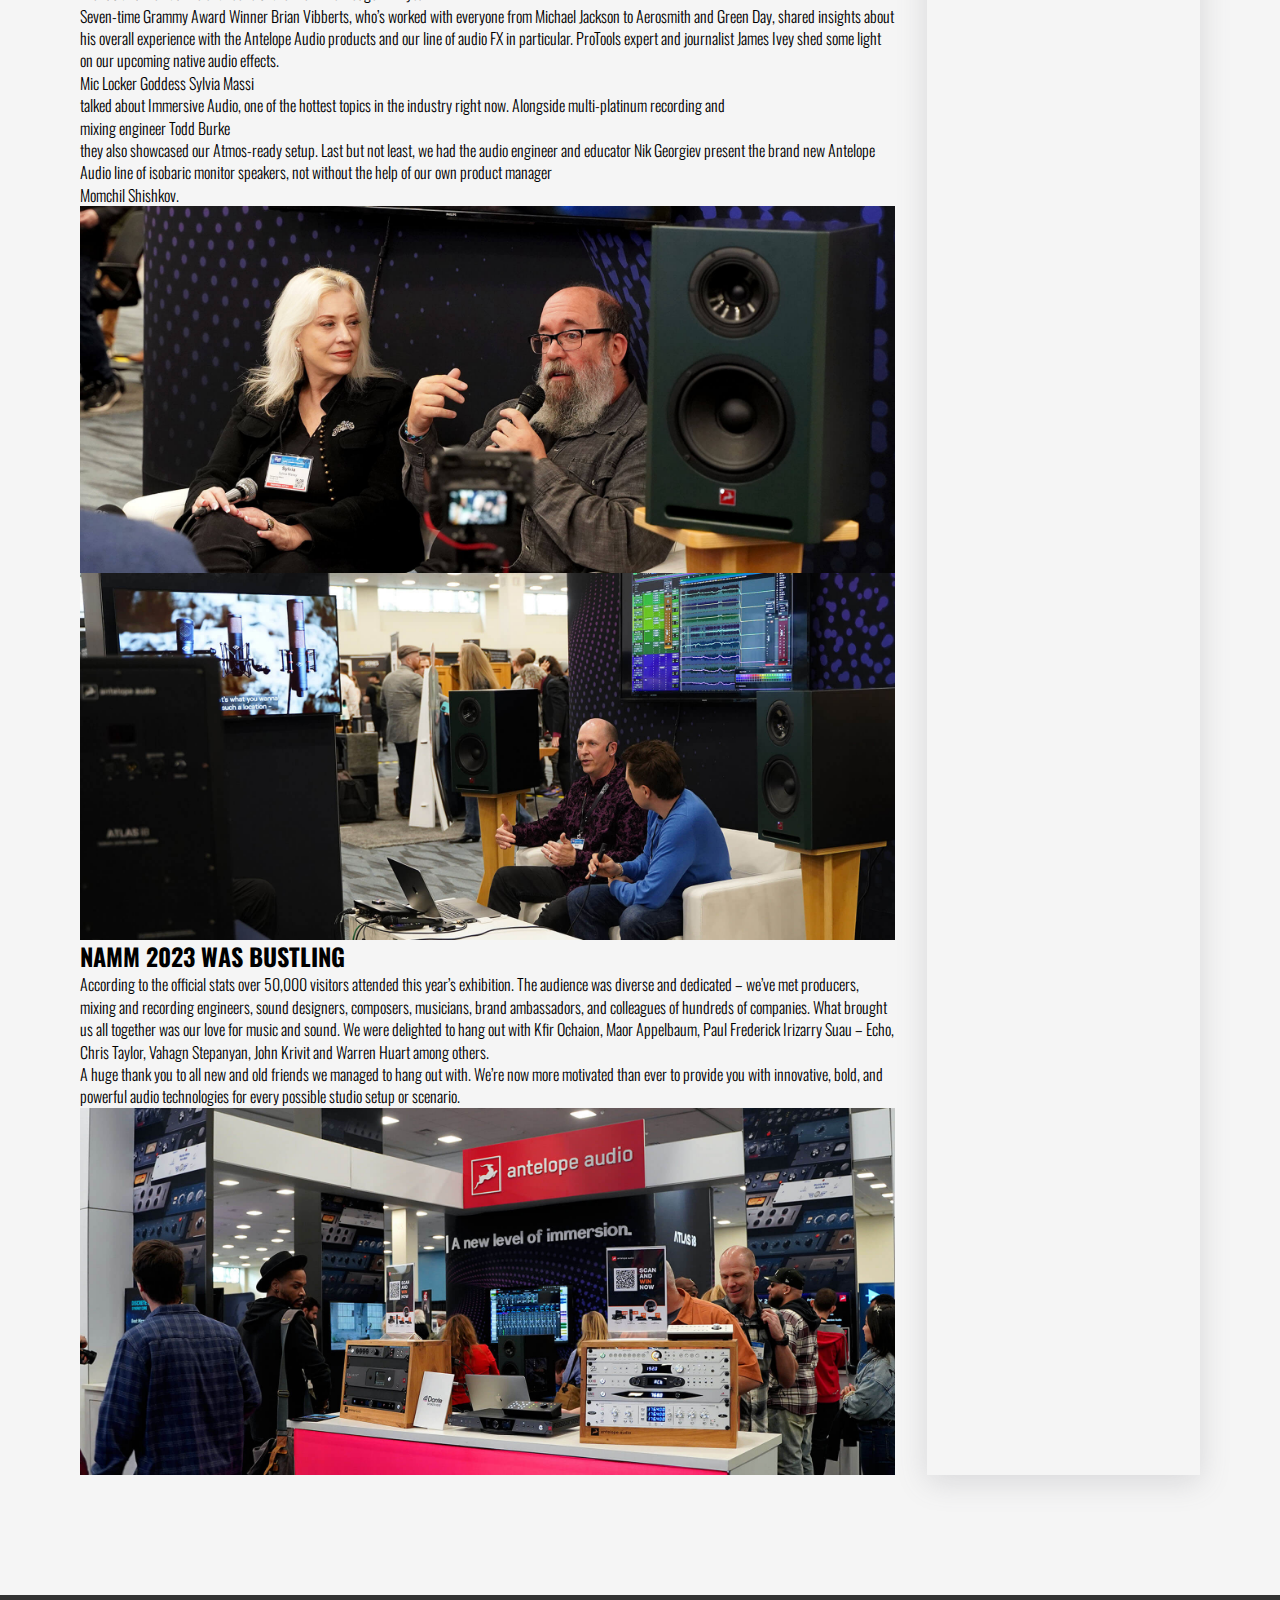
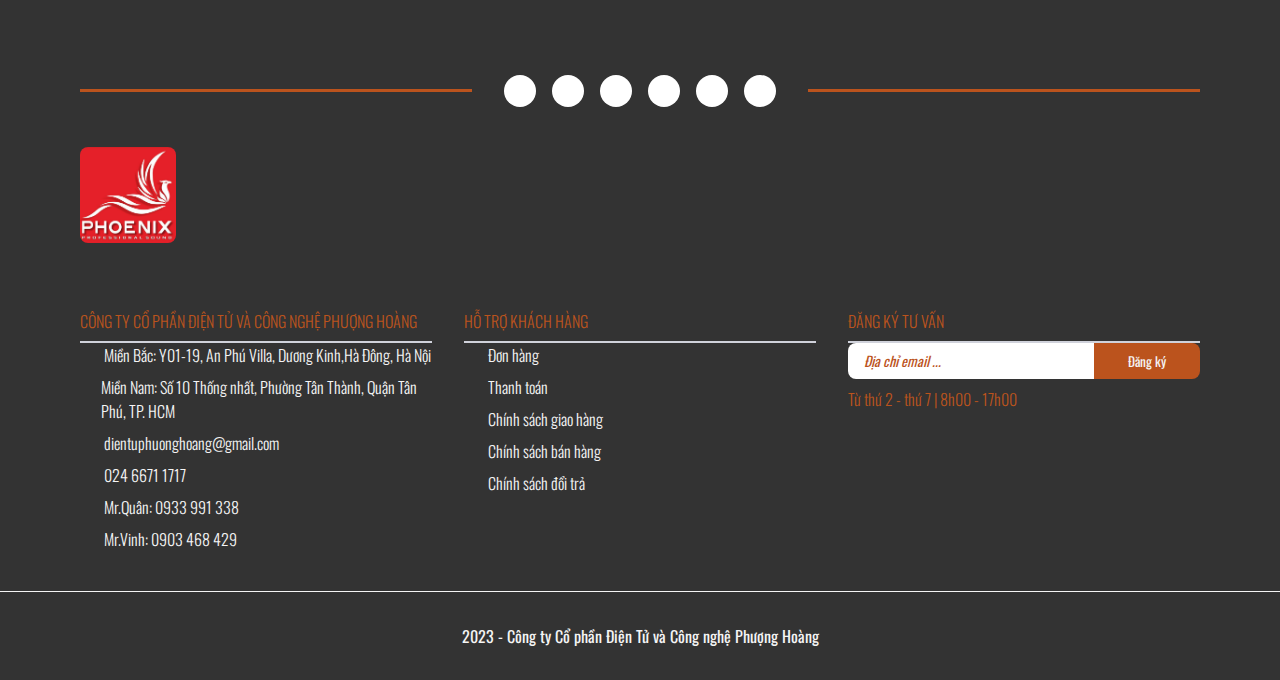
<file: blog-detail.html>
<!DOCTYPE html>
<html lang="en">
<head>
    <meta charset="UTF-8">
    <meta name="viewport" content="width=device-width, initial-scale=1.0">
    <meta name="description" content="Phoenix Audio - Âm thanh chuyên nghiệp">
    <link rel="phoenix audio shortcut icon" href="assets/imgs/logo/favicon.ico" type="image/x-icon">
    <title>Phoenix Audio</title>
    <link rel="stylesheet" href="https://cdnjs.cloudflare.com/ajax/libs/font-awesome/6.4.2/css/all.min.css" integrity="sha512-z3gLpd7yknf1YoNbCzqRKc4qyor8gaKU1qmn+CShxbuBusANI9QpRohGBreCFkKxLhei6S9CQXFEbbKuqLg0DA==" crossorigin="anonymous" referrerpolicy="no-referrer" />
    <script src="https://code.jquery.com/jquery-3.7.1.min.js" integrity="sha256-/JqT3SQfawRcv/BIHPThkBvs0OEvtFFmqPF/lYI/Cxo=" crossorigin="anonymous"></script>
    <link href="https://cdn.jsdelivr.net/npm/bootstrap@5.3.2/dist/css/bootstrap.min.css" rel="stylesheet" integrity="sha384-T3c6CoIi6uLrA9TneNEoa7RxnatzjcDSCmG1MXxSR1GAsXEV/Dwwykc2MPK8M2HN" crossorigin="anonymous">
    <link rel="stylesheet" href="assets/css/blog.css">
    <link rel="stylesheet" href="assets/css/breadcrumb.css">
    <link rel="stylesheet" href="assets/css/index.css">
</head>
<body>
    <header class="header-area">
        <div class="mask__top">
            <div class="header-wrap">
                <div class="trademark">
                    <a href="#" class="trademark__link">
                        <div class="trademark__logo">
                                <!-- <img src="assets/imgs/brands/phoenix.png" alt=""> -->
                                <img src="assets/imgs/logo/phoenixaudio_logo.png" alt="">
                        </div>
                    </a>
                </div>
                <nav class="mainmenu">
                    <a href="about.html" class="mainmenu__link">Giới thiệu</a>
                    <a href="project.html" class="mainmenu__link">Dự án</a>
                    <a href="blog.html" class="mainmenu__link">Tin tức</a>
                    <a href="agency.html" class="mainmenu__link">Đại lý</a>
                    <a href="support.html" class="mainmenu__link">Hỗ trợ</a>
                    <a href="support.html" class="mainmenu__link">Tải về</a>
                    <a href="contact.html" class="mainmenu__link">Liên hệ</a>
                </nav>
                <div class="searchbar">
                    <form action="">
                        <input type="text" placeholder="Nhập từ khóa bạn muốn tìm kiếm ...">
                        <button><i class="fa-solid fa-magnifying-glass"></i></button>
                    </form>
                </div>
                <div class="morewrap">
                    <div class="dropdown">
                        <button class="morewrap__btn dropdown-btn"><i class="fa-solid fa-globe"></i></button>
                        <div class="dropdown-menu">
                            <a href="#" class="dropdown-menu__link">English</a>
                            <a href="#" class="dropdown-menu__link">Tiếng Việt</a>
                        </div>
                    </div>
                    <!-- <div class="dropdown">
                        <button class="morewrap__btn dropdown-btn"><i class="fa-solid fa-circle-user"></i></button>
                        <div class="dropdown-menu">
                            <a href="#" class="dropdown-menu__link">Đăng nhập</a>
                            <a href="#" class="dropdown-menu__link">Tạo tài khoản</a>
                        </div>
                    </div> -->
                    <button id="moreButton" class="morewrap__btn" type="button" data-bs-toggle="offcanvas" data-bs-target="#offcanvasRight" aria-controls="offcanvasRight"><i class="fa-solid fa-bars"></i></button>

                    <div class="m-area offcanvas offcanvas-end" tabindex="-1" id="offcanvasRight" aria-labelledby="offcanvasRightLabel">
                        <div class="offcanvas-header">
                            <h5 class="offcanvas-title" id="offcanvasRightLabel"></h5>
                            <button type="button" class="morewrap__btn" data-bs-dismiss="offcanvas" aria-label="Close"><i class="fa-solid fa-xmark"></i></button>
                        </div>
                        <div class="offcanvas-body">
                            <nav class="m-mainmenu">
                                <a href="about.html" class="mainmenu__link m-mainmenu__link">Giới thiệu</a>
                                <a href="project.html" class="mainmenu__link m-mainmenu__link">Dự án</a>
                                <a href="blog.html" class="mainmenu__link m-mainmenu__link">Tin tức</a>
                                <a href="agency.html" class="mainmenu__link m-mainmenu__link">Đại lý</a>
                                <a href="support.html" class="mainmenu__link m-mainmenu__link">Hỗ trợ</a>
                                <a href="support.html" class="mainmenu__link m-mainmenu__link">Tải về</a>
                                <a href="contact.html" class="mainmenu__link m-mainmenu__link">Liên hệ</a>
                            </nav>
                            <div class="m-product-portfolio-wrap">
                                <button id="toggleMenuMobileBtn"><i class="fa-solid fa-bars-staggered"></i> <span>Danh mục sản phẩm</span></button>
                                <div class="m-product-portfolio-toggle">
                                    <ul class="m-product-portfolio">
                                        <li class="m-product-wrap">
                                            <div class="m-product">
                                                <a href="" class="m-product__link">Line Array</a>
                                                <span class="m-product__btn-toggle"><i class="fa-solid fa-angle-down"></i></span>
                                            </div>
                                            <ul class="m-sub-product-portfolio">
                                                <li class="m-sub-product-wrap">
                                                    <div class="m-sub-product">
                                                        <a href="" class="m-sub-product__link">Line Array DMX</a>
                                                    </div>
                                                </li>
                                                <li class="m-sub-product-wrap">
                                                    <div class="m-sub-product">
                                                        <a href="" class="m-sub-product__link">Line Array NEXO</a>
                                                    </div>
                                                </li>
                                                <li class="m-sub-product-wrap">
                                                    <div class="m-sub-product">
                                                        <a href="" class="m-sub-product__link">Line Array Adamson</a>
                                                    </div>
                                                </li>
                                            </ul>
                                        </li>
                                        <li class="m-product-wrap">
                                            <div class="m-product">
                                                <a href="" class="m-product__link">Loa / Speaker</a>
                                                <span class="m-product__btn-toggle"><i class="fa-solid fa-angle-down"></i></span>
                                            </div>
                                        </li>
                                        <li class="m-product-wrap">
                                            <div class="m-product">
                                                <a href="" class="m-product__link">Công suất / Amplifier</a>
                                                <span class="m-product__btn-toggle"><i class="fa-solid fa-angle-down"></i></span>
                                            </div>
                                        </li>
                                        <li class="m-product-wrap">
                                            <div class="m-product">
                                                <a href="" class="m-product__link">Microphone</a>
                                                <span class="m-product__btn-toggle"><i class="fa-solid fa-angle-down"></i></span>
                                            </div>
                                        </li>
                                        <li class="m-product-wrap">
                                            <div class="m-product">
                                                <a href="" class="m-product__link">Vang / Mixer</a>
                                                <span class="m-product__btn-toggle"><i class="fa-solid fa-angle-down"></i></span>
                                            </div>
                                        </li>
                                        <li class="m-product-wrap">
                                            <div class="m-product">
                                                <a href="" class="m-product__link">Loa trầm / Sub</a>
                                                <span class="m-product__btn-toggle"><i class="fa-solid fa-angle-down"></i></span>
                                            </div>
                                        </li>
                                        <li class="m-product-wrap">
                                            <div class="m-product">
                                                <a href="" class="m-product__link">Quản lý nguồn điện</a>
                                                <span class="m-product__btn-toggle"><i class="fa-solid fa-angle-down"></i></span>
                                            </div>
                                        </li>
                                        <li class="m-product-wrap">
                                            <div class="m-product">
                                                <a href="" class="m-product__link">Phụ kiện âm thanh</a>
                                                <span class="m-product__btn-toggle"><i class="fa-solid fa-angle-down"></i></span>
                                            </div>
                                        </li>
                                        <li class="m-product-wrap">
                                            <div class="m-product">
                                                <a href="" class="m-product__link">Dàn loa Karaoke</a>
                                                <span class="m-product__btn-toggle"><i class="fa-solid fa-angle-down"></i></span>
                                            </div>
                                        </li>
                                    </ul>
                                    <!-- <ul class="m-product-portfolio">
                                        <li class="m-product-wrap">
                                            <div class="m-product">
                                                <a href="" class="m-product__link">Loa Subwoofer</a>
                                                <span class="m-product__btn-toggle"><i class="fa-solid fa-angle-down"></i></span>
                                            </div>
                                            <ul class="m-sub-product-portfolio">
                                                <li class="m-sub-product-wrap">
                                                    <div class="m-sub-product">
                                                        <a href="" class="m-sub-product__link">Loa Sub NEXO</a>
                                                    </div>
                                                </li>
                                                <li class="m-sub-product-wrap">
                                                    <div class="m-sub-product">
                                                        <a href="" class="m-sub-product__link">Loa Sub DMX</a>
                                                    </div>
                                                </li>
                                                <li class="m-sub-product-wrap">
                                                    <div class="m-sub-product">
                                                        <a href="" class="m-sub-product__link">Loa Sub Adamson</a>
                                                    </div>
                                                </li>
                                                <li class="m-sub-product-wrap">
                                                    <div class="m-sub-product">
                                                        <a href="" class="m-sub-product__link">Loa sub 4Acoustic</a>
                                                    </div>
                                                </li>
                                                <li class="m-sub-product-wrap">
                                                    <div class="m-sub-product">
                                                        <a href="" class="m-sub-product__link">Loa sub Martin</a>
                                                    </div>
                                                </li>
                                                <li class="m-sub-product-wrap">
                                                    <div class="m-sub-product">
                                                        <a href="" class="m-sub-product__link">Loa Sub D&b Audiotechnik</a>
                                                    </div>
                                                </li>
                                                <li class="m-sub-product-wrap">
                                                    <div class="m-sub-product">
                                                        <a href="" class="m-sub-product__link">Loa Sub Amate</a>
                                                    </div>
                                                </li>
                                                <li class="m-sub-product-wrap">
                                                    <div class="m-sub-product">
                                                        <a href="" class="m-sub-product__link">Loa sub Kuledy</a>
                                                    </div>
                                                </li>
                                            </ul>
                                        </li>
                                        <li class="m-product-wrap">
                                            <div class="m-product">
                                                <a href="" class="m-product__link">Loa Line Array</a>
                                                <span class="m-product__btn-toggle"><i class="fa-solid fa-angle-down"></i></span>
                                            </div>
                                            <ul class="m-sub-product-portfolio">
                                                <li class="m-sub-product-wrap">
                                                    <div class="m-sub-product">
                                                        <a href="" class="m-sub-product__link">Line Array DMX</a>
                                                    </div>
                                                </li>
                                                <li class="m-sub-product-wrap">
                                                    <div class="m-sub-product">
                                                        <a href="" class="m-sub-product__link">Line Array NEXO</a>
                                                    </div>
                                                </li>
                                                <li class="m-sub-product-wrap">
                                                    <div class="m-sub-product">
                                                        <a href="" class="m-sub-product__link">Line Array Adamson</a>
                                                    </div>
                                                </li>
                                            </ul>
                                        </li>
                                        <li class="m-product-wrap">
                                            <div class="m-product">
                                                <a href="" class="m-product__link">Cục đẩy / Công suất</a>
                                                <span class="m-product__btn-toggle"><i class="fa-solid fa-angle-down"></i></span>
                                            </div>
                                            <ul class="m-sub-product-portfolio">
                                                <li class="m-sub-product-wrap">
                                                    <div class="m-sub-product">
                                                        <a href="" class="m-sub-product__link">LEA Amplifier</a>
                                                    </div>
                                                </li>
                                                <li class="m-sub-product-wrap">
                                                    <div class="m-sub-product">
                                                        <a href="" class="m-sub-product__link">Cục đẩy NEXO</a>
                                                    </div>
                                                </li>
                                                <li class="m-sub-product-wrap">
                                                    <div class="m-sub-product">
                                                        <a href="" class="m-sub-product__link">Amplifier D&b Audiotechnik</a>
                                                    </div>
                                                </li>
                                                <li class="m-sub-product-wrap">
                                                    <div class="m-sub-product">
                                                        <a href="" class="m-sub-product__link">Hous Amplifier</a>
                                                    </div>
                                                </li>
                                                <li class="m-sub-product-wrap">
                                                    <div class="m-sub-product">
                                                        <a href="" class="m-sub-product__link">Cục đẩy DMX</a>
                                                    </div>
                                                </li>
                                                <li class="m-sub-product-wrap">
                                                    <div class="m-sub-product">
                                                        <a href="" class="m-sub-product__link">Cục đẩy Listensound</a>
                                                    </div>
                                                </li>
                                                <li class="m-sub-product-wrap">
                                                    <div class="m-sub-product">
                                                        <a href="" class="m-sub-product__link">Cục đẩy công suất 4Acoustic</a>
                                                    </div>
                                                </li>
                                            </ul>
                                        </li>
                                        <li class="m-product-wrap">
                                            <div class="m-product">
                                                <a href="" class="m-product__link">Vang số / Mixer / DSP</a>
                                                <span class="m-product__btn-toggle"><i class="fa-solid fa-angle-down"></i></span>
                                            </div>
                                            <ul class="m-sub-product-portfolio">
                                                <li class="m-sub-product-wrap">
                                                    <div class="m-sub-product">
                                                        <a href="" class="m-sub-product__link">Vang Số</a>
                                                    </div>
                                                </li>
                                                <li class="m-sub-product-wrap">
                                                    <div class="m-sub-product">
                                                        <a href="" class="m-sub-product__link">DSP Crossover</a>
                                                    </div>
                                                </li>
                                                <li class="m-sub-product-wrap">
                                                    <div class="m-sub-product">
                                                        <a href="" class="m-sub-product__link">Vang số DMX - Micro DMX</a>
                                                    </div>
                                                </li>
                                                <li class="m-sub-product-wrap">
                                                    <div class="m-sub-product">
                                                        <a href="" class="m-sub-product__link">Bàn Mixer</a>
                                                    </div>
                                                </li>
                                            </ul>
                                        </li>
                                        <li class="m-product-wrap">
                                            <div class="m-product">
                                                <a href="" class="m-product__link">Microphone</a>
                                                <span class="m-product__btn-toggle"><i class="fa-solid fa-angle-down"></i></span>
                                            </div>
                                            <ul class="m-sub-product-portfolio">
                                                <li class="m-sub-product-wrap">
                                                    <div class="m-sub-product">
                                                        <a href="" class="m-sub-product__link">Sennheiser</a>
                                                    </div>
                                                </li>
                                                <li class="m-sub-product-wrap">
                                                    <div class="m-sub-product">
                                                        <a href="" class="m-sub-product__link">Baiervires</a>
                                                    </div>
                                                </li>
                                                <li class="m-sub-product-wrap">
                                                    <div class="m-sub-product">
                                                        <a href="" class="m-sub-product__link">Vang số DMX - Micro DMX</a>
                                                    </div>
                                                </li>
                                            </ul>
                                        </li>
                                        <li class="m-product-wrap">
                                            <div class="m-product">
                                                <a href="" class="m-product__link">Dàn loa Karaoke</a>
                                                <span class="m-product__btn-toggle"><i class="fa-solid fa-angle-down"></i></span>
                                            </div>
                                            <ul class="m-sub-product-portfolio">
                                                <li class="m-sub-product-wrap">
                                                    <div class="m-sub-product">
                                                        <a href="" class="m-sub-product__link">Dàn Karaoke Martin Audio</a>
                                                    </div>
                                                </li>
                                                <li class="m-sub-product-wrap">
                                                    <div class="m-sub-product">
                                                        <a href="" class="m-sub-product__link">Dàn Karaoke DMX</a>
                                                    </div>
                                                </li>
                                                <li class="m-sub-product-wrap">
                                                    <div class="m-sub-product">
                                                        <a href="" class="m-sub-product__link">Dàn Karaoke Verity Audio</a>
                                                    </div>
                                                </li>
                                                <li class="m-sub-product-wrap">
                                                    <div class="m-sub-product">
                                                        <a href="" class="m-sub-product__link">Dàn Karaoke D&b Audiotechnik</a>
                                                    </div>
                                                </li>
                                                <li class="m-sub-product-wrap">
                                                    <div class="m-sub-product">
                                                        <a href="" class="m-sub-product__link">Dàn Karaoke NOVA Germany</a>
                                                    </div>
                                                </li>
                                                <li class="m-sub-product-wrap">
                                                    <div class="m-sub-product">
                                                        <a href="" class="m-sub-product__link">Dàn Karaoke HK Audio</a>
                                                    </div>
                                                </li>
                                                <li class="m-sub-product-wrap">
                                                    <div class="m-sub-product">
                                                        <a href="" class="m-sub-product__link">Dàn Karaoke Amate</a>
                                                    </div>
                                                </li>
                                            </ul>
                                        </li>
                                        <li class="m-product-wrap">
                                            <div class="m-product">
                                                <a href="" class="m-product__link">Mẫu loa Karaoke HOT</a>
                                                <span class="m-product__btn-toggle"><i class="fa-solid fa-angle-down"></i></span>
                                            </div>
                                            <ul class="m-sub-product-portfolio">
                                                <li class="m-sub-product-wrap">
                                                    <div class="m-sub-product">
                                                        <a href="" class="m-sub-product__link">Loa Full DMX</a>
                                                    </div>
                                                </li>
                                                <li class="m-sub-product-wrap">
                                                    <div class="m-sub-product">
                                                        <a href="" class="m-sub-product__link">Loa Full NEXO</a>
                                                    </div>
                                                </li>
                                                <li class="m-sub-product-wrap">
                                                    <div class="m-sub-product">
                                                        <a href="" class="m-sub-product__link">Loa Full Adamson</a>
                                                    </div>
                                                </li>
                                                <li class="m-sub-product-wrap">
                                                    <div class="m-sub-product">
                                                        <a href="" class="m-sub-product__link">Loa karaoke 4Acoustic</a>
                                                    </div>
                                                </li>
                                                <li class="m-sub-product-wrap">
                                                    <div class="m-sub-product">
                                                        <a href="" class="m-sub-product__link">Loa Full Martin</a>
                                                    </div>
                                                </li>
                                                <li class="m-sub-product-wrap">
                                                    <div class="m-sub-product">
                                                        <a href="" class="m-sub-product__link">Loa Full D&b Audiotechnik</a>
                                                    </div>
                                                </li>
                                                <li class="m-sub-product-wrap">
                                                    <div class="m-sub-product">
                                                        <a href="" class="m-sub-product__link">Loa Karaoke Amate</a>
                                                    </div>
                                                </li>
                                                <li class="m-sub-product-wrap">
                                                    <div class="m-sub-product">
                                                        <a href="" class="m-sub-product__link">Loa karaoke Kuledy</a>
                                                    </div>
                                                </li>
                                            </ul>
                                        </li>
                                        <li class="m-product-wrap">
                                            <div class="m-product">
                                                <a href="" class="m-product__link">Phụ kiện âm thanh</a>
                                                <span class="m-product__btn-toggle"><i class="fa-solid fa-angle-down"></i></span>
                                            </div>
                                            <ul class="m-sub-product-portfolio">
                                                <li class="m-sub-product-wrap">
                                                    <div class="m-sub-product">
                                                        <a href="" class="m-sub-product__link">Jack Neutrik</a>
                                                    </div>
                                                </li>
                                            </ul>
                                        </li>
                                    </ul> -->
                                </div>
                            </div>
                        </div>
                    </div>
                    <!-- end test -->
                </div>
            </div>
        </div>
        <div class="mask">
            <div class="header-wrap header-wrap--gray">
                <div class="toggle-menu">
                    <button id="toggleMenuBtn"><i class="fa-solid fa-bars-staggered"></i> <span>Danh mục sản phẩm</span></button>
                </div>
                <div class="brands">
                    <nav>
                        <a href="" class="brands__name">
                            <img src="assets/imgs/brands/powersoft.png" alt="" width="60">
                        </a>
                        <a href="" class="brands__name">
                            <img src="assets/imgs/brands/nova.png" alt="" width="60">
                        </a>
                        <a href="" class="brands__name">
                            <img src="assets/imgs/brands/dmx1.png" alt="" width="60">
                        </a>
                        <a href="" class="brands__name">
                            <img src="assets/imgs/brands/lspro.png" alt="" width="60">
                        </a>
                        <a href="" class="brands__name">
                            <img src="assets/imgs/brands/magicktv.png" alt="" width="60">
                        </a>

                        <a href="" class="brands__name">
                            <img src="assets/imgs/brands/phoenix.png" alt="" width="60">
                        </a>
                        <a href="" class="brands__name">
                            <img src="assets/imgs/brands/nexo.png" alt="" width="60">
                        </a>
                    </nav>
                </div>
            </div>
            <div class="product-portfolio-toggle">
                <ul class="product-portfolio">
                    <li class="product-wrap">
                        <a href="product-list.html" class="product__link">Line Array<i class="fa-solid fa-angle-right"></i></a>
                        <ul class="sub-product-portfolio">
                            <li class="sub-product-wrap">
                                <a href="" class="sub-product__link">Line Array DMX</a>
                            </li>
                            <li class="sub-product-wrap">
                                <a href="" class="sub-product__link">Line Array NEXO</a>
                            </li>
                            <li class="sub-product-wrap">
                                <a href="" class="sub-product__link">Line Array Adamson</a>
                            </li>
                        </ul>
                    </li>
                    <li class="product-wrap">
                        <a href="product-list.html" class="product__link">Loa / Speaker<i class="fa-solid fa-angle-right"></i></a>
                    </li>
                    <li class="product-wrap">
                        <a href="product-list.html" class="product__link">Công suất / Amplifier<i class="fa-solid fa-angle-right"></i></a>
                    </li>
                    <li class="product-wrap">
                        <a href="product-list.html" class="product__link">Microphone<i class="fa-solid fa-angle-right"></i></a>
                    </li>
                    <li class="product-wrap">
                        <a href="product-list.html" class="product__link">Vang / Mixer<i class="fa-solid fa-angle-right"></i></a>
                    </li>
                    <li class="product-wrap">
                        <a href="product-list.html" class="product__link">Loa trầm / Sub<i class="fa-solid fa-angle-right"></i></a>
                    </li>
                    <li class="product-wrap">
                        <a href="product-list.html" class="product__link">Quản lý nguồn điện<i class="fa-solid fa-angle-right"></i></a>
                    </li>
                    <li class="product-wrap">
                        <a href="product-list.html" class="product__link">Phụ kiện âm thanh<i class="fa-solid fa-angle-right"></i></a>
                    </li>
                    <li class="product-wrap">
                        <a href="product-list.html" class="product__link">Dàn loa Karaoke<i class="fa-solid fa-angle-right"></i></a>
                    </li>
                </ul>
                <!-- <ul class="product-portfolio">
                    <li class="product-wrap">
                        <a href="product-list.html" class="product__link">Loa Subwoofer<i class="fa-solid fa-angle-right"></i></a>
                        <ul class="sub-product-portfolio">
                            <li class="sub-product-wrap">
                                <a href="" class="sub-product__link">Loa Sub NEXO<i class="fa-solid fa-arrow-right"></i></a>
                                <ul class="sub-product-portfolio h__category-submenu__v3">
                                    <div class="category-info">
                                        <div class="category-info__thumnail">
                                            <img src="assets/imgs/category/nexo.png" alt="">
                                        </div>
                                        <div class="category-info__detail">
                                            <h3>Loa subwoofer nexo</h3>
                                            <p>Lorem ipsum dolor sit amet consectetur adipisicing elit. Consequuntur placeat doloribus distinctio provident! Similique repellat nobis corporis quae fugit numquam. Id eveniet quaerat modi autem vitae magnam totam atque aperiam.</p>
                                        </div>
                                    </div>
                                </ul>
                            </li>
                            <li class="sub-product-wrap">
                                <a href="" class="sub-product__link">Loa Sub DMX</a>
                            </li>
                            <li class="sub-product-wrap">
                                <a href="" class="sub-product__link">Loa Sub Adamson</a>
                            </li>
                            <li class="sub-product-wrap">
                                <a href="" class="sub-product__link">Loa sub 4Acoustic</a>
                            </li>
                            <li class="sub-product-wrap">
                                <a href="" class="sub-product__link">Loa sub Martin</a>
                            </li>
                            <li class="sub-product-wrap">
                                <a href="" class="sub-product__link">Loa Sub D&b Audiotechnik</a>
                            </li>
                            <li class="sub-product-wrap">
                                <a href="" class="sub-product__link">Loa Sub Amate</a>
                            </li>
                            <li class="sub-product-wrap">
                                <a href="" class="sub-product__link">Loa sub Kuledy</a>
                            </li>
                        </ul>
                    </li>
                    <li class="product-wrap">
                        <a href="product-list.html" class="product__link">Loa Line Array<i class="fa-solid fa-angle-right"></i></a>
                        <ul class="sub-product-portfolio">
                            <li class="sub-product-wrap">
                                <a href="" class="sub-product__link">Line Array DMX</a>
                            </li>
                            <li class="sub-product-wrap">
                                <a href="" class="sub-product__link">Line Array NEXO</a>
                            </li>
                            <li class="sub-product-wrap">
                                <a href="" class="sub-product__link">Line Array Adamson</a>
                            </li>
                        </ul>
                    </li>
                    <li class="product-wrap">
                        <a href="product-list.html" class="product__link">Cục đẩy / Công suất<i class="fa-solid fa-angle-right"></i></a>
                        <ul class="sub-product-portfolio">
                            <li class="sub-product-wrap">
                                <a href="" class="sub-product__link">LEA Amplifier</a>
                            </li>
                            <li class="sub-product-wrap">
                                <a href="" class="sub-product__link">Cục đẩy NEXO</a>
                            </li>
                            <li class="sub-product-wrap">
                                <a href="" class="sub-product__link">Amplifier D&b Audiotechnik</a>
                            </li>
                            <li class="sub-product-wrap">
                                <a href="" class="sub-product__link">Hous Amplifier</a>
                            </li>
                            <li class="sub-product-wrap">
                                <a href="" class="sub-product__link">Cục đẩy DMX</a>
                            </li>
                            <li class="sub-product-wrap">
                                <a href="" class="sub-product__link">Cục đẩy Listensound</a>
                            </li>
                            <li class="sub-product-wrap">
                                <a href="" class="sub-product__link">Cục đẩy công suất 4Acoustic</a>
                            </li>
                        </ul>
                    </li>
                    <li class="product-wrap">
                        <a href="product-list.html" class="product__link">Vang số / Mixer / DSP<i class="fa-solid fa-angle-right"></i></a>
                        <ul class="sub-product-portfolio">
                            <li class="sub-product-wrap">
                                <a href="" class="sub-product__link">Vang Số</a>
                            </li>
                            <li class="sub-product-wrap">
                                <a href="" class="sub-product__link">DSP Crossover</a>
                            </li>
                            <li class="sub-product-wrap">
                                <a href="" class="sub-product__link">Vang số DMX - Micro DMX</a>
                            </li>
                            <li class="sub-product-wrap">
                                <a href="" class="sub-product__link">Bàn Mixer</a>
                            </li>
                        </ul>
                    </li>
                    <li class="product-wrap">
                        <a href="product-list.html" class="product__link">Microphone<i class="fa-solid fa-angle-right"></i></a>
                        <ul class="sub-product-portfolio">
                            <li class="sub-product-wrap">
                                <a href="" class="sub-product__link">Sennheiser</a>
                            </li>
                            <li class="sub-product-wrap">
                                <a href="" class="sub-product__link">Baiervires</a>
                            </li>
                            <li class="sub-product-wrap">
                                <a href="" class="sub-product__link">Vang số DMX - Micro DMX</a>
                            </li>
                        </ul>
                    </li>
                    <li class="product-wrap">
                        <a href="product-list.html" class="product__link">Dàn loa Karaoke<i class="fa-solid fa-angle-right"></i></a>
                        <ul class="sub-product-portfolio">
                            <li class="sub-product-wrap">
                                <a href="" class="sub-product__link">Dàn Karaoke Martin Audio</a>
                            </li>
                            <li class="sub-product-wrap">
                                <a href="" class="sub-product__link">Dàn Karaoke DMX</a>
                            </li>
                            <li class="sub-product-wrap">
                                <a href="" class="sub-product__link">Dàn Karaoke Verity Audio</a>
                            </li>
                            <li class="sub-product-wrap">
                                <a href="" class="sub-product__link">Dàn Karaoke D&b Audiotechnik</a>
                            </li>
                            <li class="sub-product-wrap">
                                <a href="" class="sub-product__link">Dàn Karaoke NOVA Germany</a>
                            </li>
                            <li class="sub-product-wrap">
                                <a href="" class="sub-product__link">Dàn Karaoke NEXO</a>
                            </li>
                            <li class="sub-product-wrap">
                                <a href="" class="sub-product__link">Dàn Karaoke HK Audio</a>
                            </li>
                            <li class="sub-product-wrap">
                                <a href="" class="sub-product__link">Dàn Karaoke Amate</a>
                            </li>
                        </ul>
                    </li>
                    <li class="product-wrap">
                        <a href="product-list.html" class="product__link">Mẫu loa Karaoke HOT<i class="fa-solid fa-angle-right"></i></a>
                        <ul class="sub-product-portfolio">
                            <li class="sub-product-wrap">
                                <a href="" class="sub-product__link">Loa Full DMX</a>
                            </li>
                            <li class="sub-product-wrap">
                                <a href="" class="sub-product__link">Loa Full NEXO</a>
                            </li>
                            <li class="sub-product-wrap">
                                <a href="" class="sub-product__link">Loa Full Adamson</a>
                            </li>
                            <li class="sub-product-wrap">
                                <a href="" class="sub-product__link">Loa karaoke 4Acoustic</a>
                            </li>
                            <li class="sub-product-wrap">
                                <a href="" class="sub-product__link">Loa Full Martin</a>
                            </li>
                            <li class="sub-product-wrap">
                                <a href="" class="sub-product__link">Loa Full D&b Audiotechnik</a>
                            </li>
                            <li class="sub-product-wrap">
                                <a href="" class="sub-product__link">Loa Karaoke Amate</a>
                            </li>
                            <li class="sub-product-wrap">
                                <a href="" class="sub-product__link">Loa karaoke Kuledy</a>
                            </li>
                        </ul>
                    </li>
                    <li class="product-wrap">
                        <a href="product-list.html" class="product__link">Phụ kiện âm thanh<i class="fa-solid fa-angle-right"></i></a>
                        <ul class="sub-product-portfolio">
                            <li class="sub-product-wrap">
                                <a href="" class="sub-product__link">Jack Neutrik</a>
                            </li>
                        </ul>
                    </li>
                    <li class="product-wrap">
                        <a href="product-list.html" class="product__link">Quản lý nguồn điện</a>
                    </li>
                </ul> -->
            </div>
        </div>
    </header>
    <section class="cushion-layer"></section>
    <section class="breadcrumb-area">
        <div class="breadcrumb containerx">
            <a href="">Trang chủ</a>
            <span>&gt;</span>
            <a href="">Bài viết</a>
            <span>&gt;</span>
            <span>Native Library additions: Antelope Audio adds classic tube compressors and specialist EQs</span>
        </div>
    </section>
    <section class="s-area blogpage-area">
        <div class="s-header containerx">
            <div class="inner-link">
                <a href="">Atlas i8</a>
                <a href="">MRC</a>
                <a href="">NAMM Show</a>
                <a href="">News</a>
                <a href="">Orion 32+ Gen4</a>
                <a href="">Synergy Core Native</a>
            </div>
            <h1 class="s-header__title">Native Library additions: Antelope Audio adds classic tube compressors and specialist EQs</h1>
        </div>
        <div class="s-main blogpage-wrap">
            <div class="m-news containerx">
                <div class="post-news">
                    <p>Tired, but happy and eternally grateful for meeting all of you – that’s our usual state of body and mind after this year NAMM is officially wrapped up. This year was one of our most special appearances at the most important US audio tech expo. We lifted the curtains on a ton of new products, we held memorable sessions with some of the world’s leading audio pros, and last but not least we managed to hang out with everyone from the Antelope Audio family and friends who took a minute of their precious time to stop by our booth talk to us, ask questions and share thoughts and ideas. As you know all too well, we keep our ears open for your feedback and it’s always been a major driving force for our constant desire to keep pushing ourselves further and further.</p>
                    <h2>Four new products</h2>
                    <p>Without a doubt, the biggest hit on our booth was the four new products we announced, starting with our first-ever monitor speakers Atlas i8. Expected later this year, they feature a three-way isobaric speaker design with custom Class-D 400W amplifiers for an extended low-end and a ton of digitally adjustable features, delivering accurate reproduction from 35 to 20 000 Hz with a maximum SPL of 117dB, all packed in a compact form factor. The Atlas i8 studio speakers were definitely a highlight on our booth so keep your eyes peeled for more news about them.</p>
                    <img src="assets/imgs/blogs/baiviet1.jpg" alt="">
                    <p>We’re not the only ones to notice immersive sound is the future of audio, especially when it comes down to TV, cinema, and video games. During NAMM 2023 we presented the MRC monitor controller – a hardware extension to our Dolby Atmos surround sound ecosystem, compatible with the Galaxy 32. This tool drastically eases the immersive sound workflow and makes dealing with complex and multichannel sessions a breeze.<br> To add to our Atmos-ready ecosystem, a legend returns, yes, we’re talking about Orion 32+ | Gen4. The latest revision of our absolute best-selling audio interface gets both a hardware and software boost, making an already established interface an absolute leader in its class.</p>
                    <img src="assets/imgs/blogs/baiviet2.jpg" alt="">
                    <p>Last but not least, our hardware-quality audio effects are finally going native. This is something all of you have been expecting and we couldn’t think of a better place and time than NAMM to drop the news. Very soon everyone, regardless of their gear and DAW of choice, will be able to explore our ever-growing library of audio plugins, which are meticulously, component by component, modeled after classic audio gear, among which EQs, compressors, mic pres, you name it.</p>
                    <h2>SESSIONS WITH THE PROS</h2>
                    <p>While putting this show together we wanted to cover a wide range of topics so everyone who attended could make the best of their time at our booth. During the expo, we had five sessions with some of the industry’s busiest people. We have the absolute privilege of calling them not only partners but friends and we had the chance to share their knowledge with you. <br>Seven-time Grammy Award Winner Brian Vibberts, who’s worked with everyone from Michael Jackson to Aerosmith and Green Day, shared insights about his overall experience with the Antelope Audio products and our line of audio FX in particular. ProTools expert and journalist James Ivey shed some light on our upcoming native audio effects. <a>Mic Locker Goddess Sylvia Massi </a>talked about Immersive Audio, one of the hottest topics in the industry right now. Alongside multi-platinum recording and <a href="">mixing engineer Todd Burke</a> they also showcased our Atmos-ready setup. Last but not least, we had the audio engineer and educator Nik Georgiev present the brand new Antelope Audio line of isobaric monitor speakers, not without the help of our own product manager <a href="">Momchil Shishkov.</a> </p>
                    <img src="assets/imgs/blogs/baiviet3.jpg" alt="">
                    <img src="assets/imgs/blogs/baiviet4.jpg" alt="">
                    <h2>NAMM 2023 WAS BUSTLING</h2>
                    <p>According to the official stats over 50,000 visitors attended this year’s exhibition. The audience was diverse and dedicated – we’ve met producers, mixing and recording engineers, sound designers, composers, musicians, brand ambassadors, and colleagues of hundreds of companies. What brought us all together was our love for music and sound. We were delighted to hang out with Kfir Ochaion, Maor Appelbaum, Paul Frederick Irizarry Suau – Echo, Chris Taylor, Vahagn Stepanyan, John Krivit and Warren Huart among others. <br> A huge thank you to all new and old friends we managed to hang out with. We’re now more motivated than ever to provide you with innovative, bold, and powerful audio technologies for every possible studio setup or scenario.</p>
                    <img src="assets/imgs/blogs/baiviet5.jpg" alt="">
                </div>
                <div class="lists-news">
                    <h4 class="head-more-news">The Antelope Audio family</h4>
                    <div class="more-news">
                        <a href="" class="entry-image">
                            <img src="assets/imgs/blogs/blog2.jpg" alt="">
                        </a>
                        <a href="" class="entry-title">
                            <h4>Testing Zen Q Synergy Core in the woods</h4>
                        </a>
                    </div>
                    <div class="more-news">
                        <a href="" class="entry-image">
                            <img src="assets/imgs/blogs/blog3.jpg" alt="">
                        </a>
                        <a href="" class="entry-title">
                            <h4>Testing Zen Q Synergy Core in the woods</h4>
                        </a>
                    </div>
                    <div class="more-news">
                        <a href="" class="entry-image">
                            <img src="assets/imgs/blogs/blog4.jpg" alt="">
                        </a>
                        <a href="" class="entry-title">
                            <h4>Testing Zen Q Synergy Core in the woods</h4>
                        </a>
                    </div>
                </div>
            </div>
        </div>
    </section>
    <footer id="footer">
        <div class="footer-area">
            <div class="network-area">
                <div class="social-network">
                    <a href="" class="social-network__link social-network__link--facebook"><i class="fa-brands fa-facebook"></i></a>
                    <a href="" class="social-network__link social-network__link--youtube"><i class="fa-brands fa-youtube"></i></a>
                    <a href="" class="social-network__link social-network__link--instagram"><i class="fa-brands fa-instagram"></i></a>
                    <a href="" class="social-network__link social-network__link--twitter"><i class="fa-brands fa-twitter"></i></a>
                    <a href="" class="social-network__link social-network__link--soundcloud"><i class="fa-brands fa-soundcloud"></i></a>
                    <a href="" class="social-network__link social-network__link--linkedin"><i class="fa-brands fa-linkedin"></i></a>
                </div>
            </div>
            <div class="f-logo">
                <a href="">
                    <img src="assets/imgs/logo/phoenixaudio_logo.png" alt="">
                </a>
            </div>
            <div class="footer-wrap">
                <div class="fcol-area">
                    <h4 class="fcol__title">công ty cổ phần điện tử và công nghệ phượng hoàng</h4>
                    <div class="fcol-wrap">
                        <div class="fcol-row">
                            <span class="fcol-row__icon"><i class="fa-solid fa-location-dot"></i></span>
                            <span class="fcol-row__content">Miền Bắc: Y01-19, An Phú Villa, Dương Kinh,Hà Đông, Hà Nội</span>
                        </div>
                        <div class="fcol-row">
                            <span class="fcol-row__icon"><i class="fa-solid fa-location-dot"></i></span>
                            <span class="fcol-row__content">Miền Nam: Số 10 Thống nhất, Phường Tân Thành, Quận Tân Phú, TP. HCM</span>
                        </div>
                        <div class="fcol-row">
                            <span class="fcol-row__icon"><i class="fa-solid fa-envelope"></i></span>
                            <span class="fcol-row__content">dientuphuonghoang@gmail.com</span>
                        </div>
                        <div class="fcol-row">
                            <span class="fcol-row__icon"><i class="fa-solid fa-phone"></i></span>
                            <span class="fcol-row__content">024 6671 1717</span>
                        </div>
                        <div class="fcol-row">
                            <span class="fcol-row__icon"><i class="fa-solid fa-user"></i></span>
                            <span class="fcol-row__content">Mr.Quân: 0933 991 338</span>
                        </div>
                        <div class="fcol-row">
                            <span class="fcol-row__icon"><i class="fa-solid fa-user"></i></span>
                            <span class="fcol-row__content">Mr.Vinh: 0903 468 429</span>
                        </div>
                    </div>
                </div>
                <div class="fcol-area">
                    <h4 class="fcol__title">hỗ trợ khách hàng</h4>
                    <div class="fcol-wrap">
                        <div class="fcol-row">
                            <span class="fcol-row__icon"><i class="fa-solid fa-angle-right"></i></span>
                            <a href="#" class="fcol-row__content fcol-row__link">Đơn hàng</a>
                        </div>
                        <div class="fcol-row">
                            <span class="fcol-row__icon"><i class="fa-solid fa-angle-right"></i></span>
                            <a href="#" class="fcol-row__content fcol-row__link">Thanh toán</a>
                        </div>
                        <div class="fcol-row">
                            <span class="fcol-row__icon"><i class="fa-solid fa-angle-right"></i></span>
                            <a href="#" class="fcol-row__content fcol-row__link">Chính sách giao hàng</a>
                        </div>
                        <div class="fcol-row">
                            <span class="fcol-row__icon"><i class="fa-solid fa-angle-right"></i></span>
                            <a href="#" class="fcol-row__content fcol-row__link">Chính sách bán hàng</a>
                        </div>
                        <div class="fcol-row">
                            <span class="fcol-row__icon"><i class="fa-solid fa-angle-right"></i></span>
                            <a href="#" class="fcol-row__content fcol-row__link">Chính sách đổi trả</a>
                        </div>
                    </div>
                </div>
                <div class="fcol-area">
                    <h4 class="fcol__title">đăng ký tư vấn</h4>
                    <div class="fcol-wrap">
                        <div class="fcol-row">
                            <form action="" class="form-subscribe">
                                <input class="form-subscribe__input" type="text" placeholder="Địa chỉ email ...">
                                <button class="form-subscribe__btn">Đăng ký</button>
                            </form>
                        </div>
                        <div class="fcol-row">
                            <span class="fcol-row__content fcol-row__content--orange">Từ thứ 2 - thứ 7 | 8h00 - 17h00</span>
                        </div>
                    </div>
                </div>
            </div>
        </div>
        <div class="copyright">
            <span>2023 - Công ty Cổ phần Điện Tử và Công nghệ Phượng Hoàng</span>
        </div>
    </footer>

    <script src="https://cdn.jsdelivr.net/npm/bootstrap@5.3.2/dist/js/bootstrap.bundle.min.js" integrity="sha384-C6RzsynM9kWDrMNeT87bh95OGNyZPhcTNXj1NW7RuBCsyN/o0jlpcV8Qyq46cDfL" crossorigin="anonymous"></script>
    <script src="assets/js/style.js"></script>
</body>
</html>
</file>
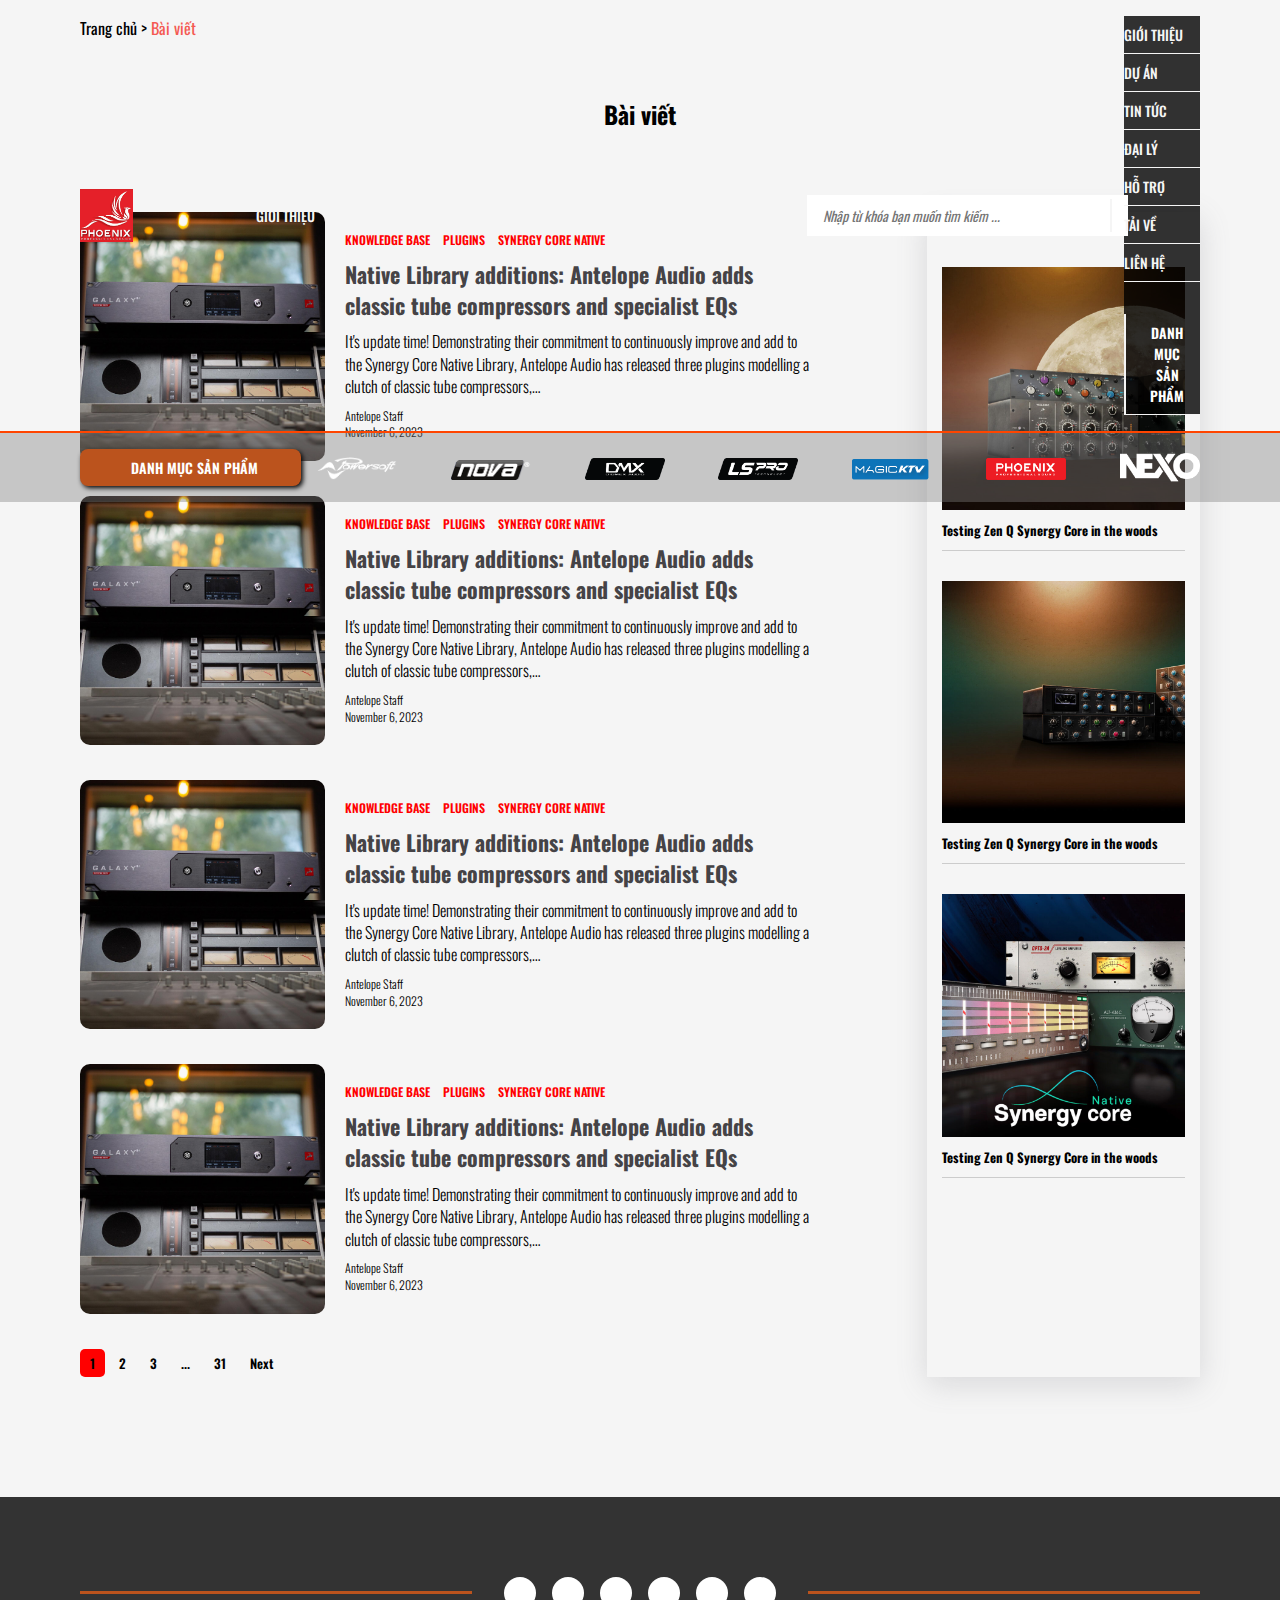
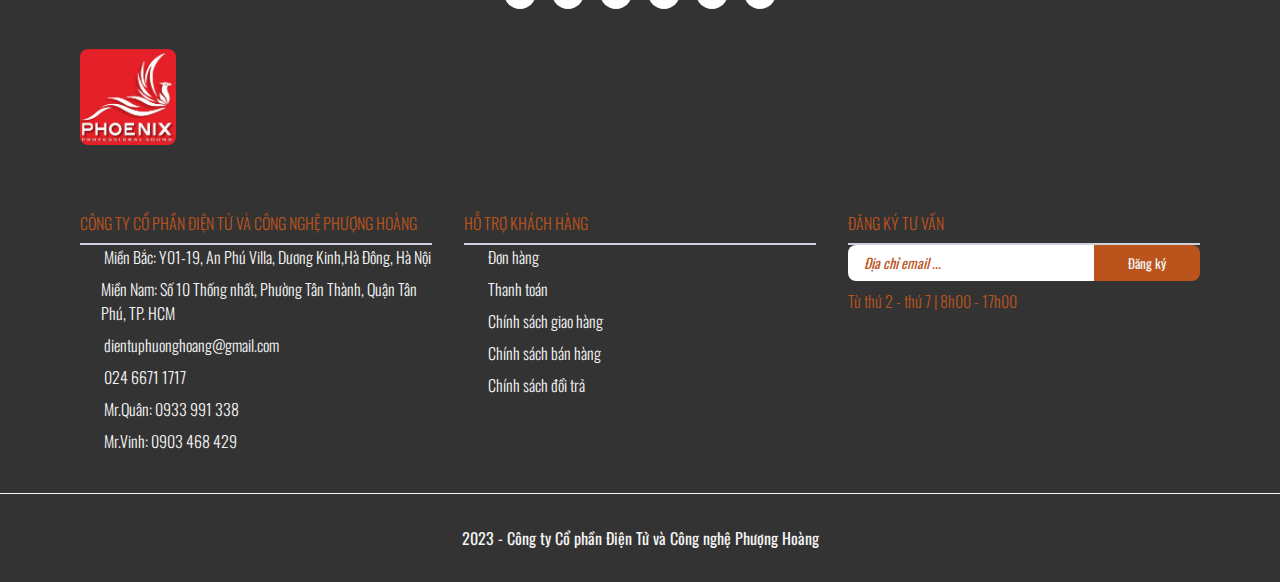
<file: blog.html>
<!DOCTYPE html>
<html lang="en">
<head>
    <meta charset="UTF-8">
    <meta name="viewport" content="width=device-width, initial-scale=1.0">
    <meta name="description" content="Phoenix Audio - Âm thanh chuyên nghiệp">
    <link rel="phoenix audio shortcut icon" href="assets/imgs/logo/favicon.ico" type="image/x-icon">
    <title>Phoenix Audio</title>
    <link rel="stylesheet" href="https://cdnjs.cloudflare.com/ajax/libs/font-awesome/6.4.2/css/all.min.css" integrity="sha512-z3gLpd7yknf1YoNbCzqRKc4qyor8gaKU1qmn+CShxbuBusANI9QpRohGBreCFkKxLhei6S9CQXFEbbKuqLg0DA==" crossorigin="anonymous" referrerpolicy="no-referrer" />
    <script src="https://code.jquery.com/jquery-3.7.1.min.js" integrity="sha256-/JqT3SQfawRcv/BIHPThkBvs0OEvtFFmqPF/lYI/Cxo=" crossorigin="anonymous"></script>
    <link href="https://cdn.jsdelivr.net/npm/bootstrap@5.3.2/dist/css/bootstrap.min.css" rel="stylesheet" integrity="sha384-T3c6CoIi6uLrA9TneNEoa7RxnatzjcDSCmG1MXxSR1GAsXEV/Dwwykc2MPK8M2HN" crossorigin="anonymous">
    <link rel="stylesheet" href="assets/css/blog.css">
    <link rel="stylesheet" href="assets/css/breadcrumb.css">
    <link rel="stylesheet" href="assets/css/index.css">
</head>
<body>
    <header class="header-area">
        <div class="mask__top">
            <div class="header-wrap">
                <div class="trademark">
                    <a href="#" class="trademark__link">
                        <div class="trademark__logo">
                                <!-- <img src="assets/imgs/brands/phoenix.png" alt=""> -->
                                <img src="assets/imgs/logo/phoenixaudio_logo.png" alt="">
                        </div>
                    </a>
                </div>
                <nav class="mainmenu">
                    <a href="about.html" class="mainmenu__link">Giới thiệu</a>
                    <a href="project.html" class="mainmenu__link">Dự án</a>
                    <a href="blog.html" class="mainmenu__link">Tin tức</a>
                    <a href="agency.html" class="mainmenu__link">Đại lý</a>
                    <a href="support.html" class="mainmenu__link">Hỗ trợ</a>
                    <a href="support.html" class="mainmenu__link">Tải về</a>
                    <a href="contact.html" class="mainmenu__link">Liên hệ</a>
                </nav>
                <div class="searchbar">
                    <form action="">
                        <input type="text" placeholder="Nhập từ khóa bạn muốn tìm kiếm ...">
                        <button><i class="fa-solid fa-magnifying-glass"></i></button>
                    </form>
                </div>
                <div class="morewrap">
                    <div class="dropdown">
                        <button class="morewrap__btn dropdown-btn"><i class="fa-solid fa-globe"></i></button>
                        <div class="dropdown-menu">
                            <a href="#" class="dropdown-menu__link">English</a>
                            <a href="#" class="dropdown-menu__link">Tiếng Việt</a>
                        </div>
                    </div>
                    <!-- <div class="dropdown">
                        <button class="morewrap__btn dropdown-btn"><i class="fa-solid fa-circle-user"></i></button>
                        <div class="dropdown-menu">
                            <a href="#" class="dropdown-menu__link">Đăng nhập</a>
                            <a href="#" class="dropdown-menu__link">Tạo tài khoản</a>
                        </div>
                    </div> -->
                    <button id="moreButton" class="morewrap__btn" type="button" data-bs-toggle="offcanvas" data-bs-target="#offcanvasRight" aria-controls="offcanvasRight"><i class="fa-solid fa-bars"></i></button>

                    <div class="m-area offcanvas offcanvas-end" tabindex="-1" id="offcanvasRight" aria-labelledby="offcanvasRightLabel">
                        <div class="offcanvas-header">
                            <h5 class="offcanvas-title" id="offcanvasRightLabel"></h5>
                            <button type="button" class="morewrap__btn" data-bs-dismiss="offcanvas" aria-label="Close"><i class="fa-solid fa-xmark"></i></button>
                        </div>
                        <div class="offcanvas-body">
                            <nav class="m-mainmenu">
                                <a href="about.html" class="mainmenu__link m-mainmenu__link">Giới thiệu</a>
                                <a href="project.html" class="mainmenu__link m-mainmenu__link">Dự án</a>
                                <a href="blog.html" class="mainmenu__link m-mainmenu__link">Tin tức</a>
                                <a href="agency.html" class="mainmenu__link m-mainmenu__link">Đại lý</a>
                                <a href="support.html" class="mainmenu__link m-mainmenu__link">Hỗ trợ</a>
                                <a href="support.html" class="mainmenu__link m-mainmenu__link">Tải về</a>
                                <a href="contact.html" class="mainmenu__link m-mainmenu__link">Liên hệ</a>
                            </nav>
                            <div class="m-product-portfolio-wrap">
                                <button id="toggleMenuMobileBtn"><i class="fa-solid fa-bars-staggered"></i> <span>Danh mục sản phẩm</span></button>
                                <div class="m-product-portfolio-toggle">
                                    <ul class="m-product-portfolio">
                                        <li class="m-product-wrap">
                                            <div class="m-product">
                                                <a href="" class="m-product__link">Line Array</a>
                                                <span class="m-product__btn-toggle"><i class="fa-solid fa-angle-down"></i></span>
                                            </div>
                                            <ul class="m-sub-product-portfolio">
                                                <li class="m-sub-product-wrap">
                                                    <div class="m-sub-product">
                                                        <a href="" class="m-sub-product__link">Line Array DMX</a>
                                                    </div>
                                                </li>
                                                <li class="m-sub-product-wrap">
                                                    <div class="m-sub-product">
                                                        <a href="" class="m-sub-product__link">Line Array NEXO</a>
                                                    </div>
                                                </li>
                                                <li class="m-sub-product-wrap">
                                                    <div class="m-sub-product">
                                                        <a href="" class="m-sub-product__link">Line Array Adamson</a>
                                                    </div>
                                                </li>
                                            </ul>
                                        </li>
                                        <li class="m-product-wrap">
                                            <div class="m-product">
                                                <a href="" class="m-product__link">Loa / Speaker</a>
                                                <span class="m-product__btn-toggle"><i class="fa-solid fa-angle-down"></i></span>
                                            </div>
                                        </li>
                                        <li class="m-product-wrap">
                                            <div class="m-product">
                                                <a href="" class="m-product__link">Công suất / Amplifier</a>
                                                <span class="m-product__btn-toggle"><i class="fa-solid fa-angle-down"></i></span>
                                            </div>
                                        </li>
                                        <li class="m-product-wrap">
                                            <div class="m-product">
                                                <a href="" class="m-product__link">Microphone</a>
                                                <span class="m-product__btn-toggle"><i class="fa-solid fa-angle-down"></i></span>
                                            </div>
                                        </li>
                                        <li class="m-product-wrap">
                                            <div class="m-product">
                                                <a href="" class="m-product__link">Vang / Mixer</a>
                                                <span class="m-product__btn-toggle"><i class="fa-solid fa-angle-down"></i></span>
                                            </div>
                                        </li>
                                        <li class="m-product-wrap">
                                            <div class="m-product">
                                                <a href="" class="m-product__link">Loa trầm / Sub</a>
                                                <span class="m-product__btn-toggle"><i class="fa-solid fa-angle-down"></i></span>
                                            </div>
                                        </li>
                                        <li class="m-product-wrap">
                                            <div class="m-product">
                                                <a href="" class="m-product__link">Quản lý nguồn điện</a>
                                                <span class="m-product__btn-toggle"><i class="fa-solid fa-angle-down"></i></span>
                                            </div>
                                        </li>
                                        <li class="m-product-wrap">
                                            <div class="m-product">
                                                <a href="" class="m-product__link">Phụ kiện âm thanh</a>
                                                <span class="m-product__btn-toggle"><i class="fa-solid fa-angle-down"></i></span>
                                            </div>
                                        </li>
                                        <li class="m-product-wrap">
                                            <div class="m-product">
                                                <a href="" class="m-product__link">Dàn loa Karaoke</a>
                                                <span class="m-product__btn-toggle"><i class="fa-solid fa-angle-down"></i></span>
                                            </div>
                                        </li>
                                    </ul>
                                    <!-- <ul class="m-product-portfolio">
                                        <li class="m-product-wrap">
                                            <div class="m-product">
                                                <a href="" class="m-product__link">Loa Subwoofer</a>
                                                <span class="m-product__btn-toggle"><i class="fa-solid fa-angle-down"></i></span>
                                            </div>
                                            <ul class="m-sub-product-portfolio">
                                                <li class="m-sub-product-wrap">
                                                    <div class="m-sub-product">
                                                        <a href="" class="m-sub-product__link">Loa Sub NEXO</a>
                                                    </div>
                                                </li>
                                                <li class="m-sub-product-wrap">
                                                    <div class="m-sub-product">
                                                        <a href="" class="m-sub-product__link">Loa Sub DMX</a>
                                                    </div>
                                                </li>
                                                <li class="m-sub-product-wrap">
                                                    <div class="m-sub-product">
                                                        <a href="" class="m-sub-product__link">Loa Sub Adamson</a>
                                                    </div>
                                                </li>
                                                <li class="m-sub-product-wrap">
                                                    <div class="m-sub-product">
                                                        <a href="" class="m-sub-product__link">Loa sub 4Acoustic</a>
                                                    </div>
                                                </li>
                                                <li class="m-sub-product-wrap">
                                                    <div class="m-sub-product">
                                                        <a href="" class="m-sub-product__link">Loa sub Martin</a>
                                                    </div>
                                                </li>
                                                <li class="m-sub-product-wrap">
                                                    <div class="m-sub-product">
                                                        <a href="" class="m-sub-product__link">Loa Sub D&b Audiotechnik</a>
                                                    </div>
                                                </li>
                                                <li class="m-sub-product-wrap">
                                                    <div class="m-sub-product">
                                                        <a href="" class="m-sub-product__link">Loa Sub Amate</a>
                                                    </div>
                                                </li>
                                                <li class="m-sub-product-wrap">
                                                    <div class="m-sub-product">
                                                        <a href="" class="m-sub-product__link">Loa sub Kuledy</a>
                                                    </div>
                                                </li>
                                            </ul>
                                        </li>
                                        <li class="m-product-wrap">
                                            <div class="m-product">
                                                <a href="" class="m-product__link">Loa Line Array</a>
                                                <span class="m-product__btn-toggle"><i class="fa-solid fa-angle-down"></i></span>
                                            </div>
                                            <ul class="m-sub-product-portfolio">
                                                <li class="m-sub-product-wrap">
                                                    <div class="m-sub-product">
                                                        <a href="" class="m-sub-product__link">Line Array DMX</a>
                                                    </div>
                                                </li>
                                                <li class="m-sub-product-wrap">
                                                    <div class="m-sub-product">
                                                        <a href="" class="m-sub-product__link">Line Array NEXO</a>
                                                    </div>
                                                </li>
                                                <li class="m-sub-product-wrap">
                                                    <div class="m-sub-product">
                                                        <a href="" class="m-sub-product__link">Line Array Adamson</a>
                                                    </div>
                                                </li>
                                            </ul>
                                        </li>
                                        <li class="m-product-wrap">
                                            <div class="m-product">
                                                <a href="" class="m-product__link">Cục đẩy / Công suất</a>
                                                <span class="m-product__btn-toggle"><i class="fa-solid fa-angle-down"></i></span>
                                            </div>
                                            <ul class="m-sub-product-portfolio">
                                                <li class="m-sub-product-wrap">
                                                    <div class="m-sub-product">
                                                        <a href="" class="m-sub-product__link">LEA Amplifier</a>
                                                    </div>
                                                </li>
                                                <li class="m-sub-product-wrap">
                                                    <div class="m-sub-product">
                                                        <a href="" class="m-sub-product__link">Cục đẩy NEXO</a>
                                                    </div>
                                                </li>
                                                <li class="m-sub-product-wrap">
                                                    <div class="m-sub-product">
                                                        <a href="" class="m-sub-product__link">Amplifier D&b Audiotechnik</a>
                                                    </div>
                                                </li>
                                                <li class="m-sub-product-wrap">
                                                    <div class="m-sub-product">
                                                        <a href="" class="m-sub-product__link">Hous Amplifier</a>
                                                    </div>
                                                </li>
                                                <li class="m-sub-product-wrap">
                                                    <div class="m-sub-product">
                                                        <a href="" class="m-sub-product__link">Cục đẩy DMX</a>
                                                    </div>
                                                </li>
                                                <li class="m-sub-product-wrap">
                                                    <div class="m-sub-product">
                                                        <a href="" class="m-sub-product__link">Cục đẩy Listensound</a>
                                                    </div>
                                                </li>
                                                <li class="m-sub-product-wrap">
                                                    <div class="m-sub-product">
                                                        <a href="" class="m-sub-product__link">Cục đẩy công suất 4Acoustic</a>
                                                    </div>
                                                </li>
                                            </ul>
                                        </li>
                                        <li class="m-product-wrap">
                                            <div class="m-product">
                                                <a href="" class="m-product__link">Vang số / Mixer / DSP</a>
                                                <span class="m-product__btn-toggle"><i class="fa-solid fa-angle-down"></i></span>
                                            </div>
                                            <ul class="m-sub-product-portfolio">
                                                <li class="m-sub-product-wrap">
                                                    <div class="m-sub-product">
                                                        <a href="" class="m-sub-product__link">Vang Số</a>
                                                    </div>
                                                </li>
                                                <li class="m-sub-product-wrap">
                                                    <div class="m-sub-product">
                                                        <a href="" class="m-sub-product__link">DSP Crossover</a>
                                                    </div>
                                                </li>
                                                <li class="m-sub-product-wrap">
                                                    <div class="m-sub-product">
                                                        <a href="" class="m-sub-product__link">Vang số DMX - Micro DMX</a>
                                                    </div>
                                                </li>
                                                <li class="m-sub-product-wrap">
                                                    <div class="m-sub-product">
                                                        <a href="" class="m-sub-product__link">Bàn Mixer</a>
                                                    </div>
                                                </li>
                                            </ul>
                                        </li>
                                        <li class="m-product-wrap">
                                            <div class="m-product">
                                                <a href="" class="m-product__link">Microphone</a>
                                                <span class="m-product__btn-toggle"><i class="fa-solid fa-angle-down"></i></span>
                                            </div>
                                            <ul class="m-sub-product-portfolio">
                                                <li class="m-sub-product-wrap">
                                                    <div class="m-sub-product">
                                                        <a href="" class="m-sub-product__link">Sennheiser</a>
                                                    </div>
                                                </li>
                                                <li class="m-sub-product-wrap">
                                                    <div class="m-sub-product">
                                                        <a href="" class="m-sub-product__link">Baiervires</a>
                                                    </div>
                                                </li>
                                                <li class="m-sub-product-wrap">
                                                    <div class="m-sub-product">
                                                        <a href="" class="m-sub-product__link">Vang số DMX - Micro DMX</a>
                                                    </div>
                                                </li>
                                            </ul>
                                        </li>
                                        <li class="m-product-wrap">
                                            <div class="m-product">
                                                <a href="" class="m-product__link">Dàn loa Karaoke</a>
                                                <span class="m-product__btn-toggle"><i class="fa-solid fa-angle-down"></i></span>
                                            </div>
                                            <ul class="m-sub-product-portfolio">
                                                <li class="m-sub-product-wrap">
                                                    <div class="m-sub-product">
                                                        <a href="" class="m-sub-product__link">Dàn Karaoke Martin Audio</a>
                                                    </div>
                                                </li>
                                                <li class="m-sub-product-wrap">
                                                    <div class="m-sub-product">
                                                        <a href="" class="m-sub-product__link">Dàn Karaoke DMX</a>
                                                    </div>
                                                </li>
                                                <li class="m-sub-product-wrap">
                                                    <div class="m-sub-product">
                                                        <a href="" class="m-sub-product__link">Dàn Karaoke Verity Audio</a>
                                                    </div>
                                                </li>
                                                <li class="m-sub-product-wrap">
                                                    <div class="m-sub-product">
                                                        <a href="" class="m-sub-product__link">Dàn Karaoke D&b Audiotechnik</a>
                                                    </div>
                                                </li>
                                                <li class="m-sub-product-wrap">
                                                    <div class="m-sub-product">
                                                        <a href="" class="m-sub-product__link">Dàn Karaoke NOVA Germany</a>
                                                    </div>
                                                </li>
                                                <li class="m-sub-product-wrap">
                                                    <div class="m-sub-product">
                                                        <a href="" class="m-sub-product__link">Dàn Karaoke HK Audio</a>
                                                    </div>
                                                </li>
                                                <li class="m-sub-product-wrap">
                                                    <div class="m-sub-product">
                                                        <a href="" class="m-sub-product__link">Dàn Karaoke Amate</a>
                                                    </div>
                                                </li>
                                            </ul>
                                        </li>
                                        <li class="m-product-wrap">
                                            <div class="m-product">
                                                <a href="" class="m-product__link">Mẫu loa Karaoke HOT</a>
                                                <span class="m-product__btn-toggle"><i class="fa-solid fa-angle-down"></i></span>
                                            </div>
                                            <ul class="m-sub-product-portfolio">
                                                <li class="m-sub-product-wrap">
                                                    <div class="m-sub-product">
                                                        <a href="" class="m-sub-product__link">Loa Full DMX</a>
                                                    </div>
                                                </li>
                                                <li class="m-sub-product-wrap">
                                                    <div class="m-sub-product">
                                                        <a href="" class="m-sub-product__link">Loa Full NEXO</a>
                                                    </div>
                                                </li>
                                                <li class="m-sub-product-wrap">
                                                    <div class="m-sub-product">
                                                        <a href="" class="m-sub-product__link">Loa Full Adamson</a>
                                                    </div>
                                                </li>
                                                <li class="m-sub-product-wrap">
                                                    <div class="m-sub-product">
                                                        <a href="" class="m-sub-product__link">Loa karaoke 4Acoustic</a>
                                                    </div>
                                                </li>
                                                <li class="m-sub-product-wrap">
                                                    <div class="m-sub-product">
                                                        <a href="" class="m-sub-product__link">Loa Full Martin</a>
                                                    </div>
                                                </li>
                                                <li class="m-sub-product-wrap">
                                                    <div class="m-sub-product">
                                                        <a href="" class="m-sub-product__link">Loa Full D&b Audiotechnik</a>
                                                    </div>
                                                </li>
                                                <li class="m-sub-product-wrap">
                                                    <div class="m-sub-product">
                                                        <a href="" class="m-sub-product__link">Loa Karaoke Amate</a>
                                                    </div>
                                                </li>
                                                <li class="m-sub-product-wrap">
                                                    <div class="m-sub-product">
                                                        <a href="" class="m-sub-product__link">Loa karaoke Kuledy</a>
                                                    </div>
                                                </li>
                                            </ul>
                                        </li>
                                        <li class="m-product-wrap">
                                            <div class="m-product">
                                                <a href="" class="m-product__link">Phụ kiện âm thanh</a>
                                                <span class="m-product__btn-toggle"><i class="fa-solid fa-angle-down"></i></span>
                                            </div>
                                            <ul class="m-sub-product-portfolio">
                                                <li class="m-sub-product-wrap">
                                                    <div class="m-sub-product">
                                                        <a href="" class="m-sub-product__link">Jack Neutrik</a>
                                                    </div>
                                                </li>
                                            </ul>
                                        </li>
                                    </ul> -->
                                </div>
                            </div>
                        </div>
                    </div>
                    <!-- end test -->
                </div>
            </div>
        </div>
        <div class="mask">
            <div class="header-wrap header-wrap--gray">
                <div class="toggle-menu">
                    <button id="toggleMenuBtn"><i class="fa-solid fa-bars-staggered"></i> <span>Danh mục sản phẩm</span></button>
                </div>
                <div class="brands">
                    <nav>
                        <a href="" class="brands__name">
                            <img src="assets/imgs/brands/powersoft.png" alt="" width="60">
                        </a>
                        <a href="" class="brands__name">
                            <img src="assets/imgs/brands/nova.png" alt="" width="60">
                        </a>
                        <a href="" class="brands__name">
                            <img src="assets/imgs/brands/dmx1.png" alt="" width="60">
                        </a>
                        <a href="" class="brands__name">
                            <img src="assets/imgs/brands/lspro.png" alt="" width="60">
                        </a>
                        <a href="" class="brands__name">
                            <img src="assets/imgs/brands/magicktv.png" alt="" width="60">
                        </a>

                        <a href="" class="brands__name">
                            <img src="assets/imgs/brands/phoenix.png" alt="" width="60">
                        </a>
                        <a href="" class="brands__name">
                            <img src="assets/imgs/brands/nexo.png" alt="" width="60">
                        </a>
                    </nav>
                </div>
            </div>
            <div class="product-portfolio-toggle">
                <ul class="product-portfolio">
                    <li class="product-wrap">
                        <a href="product-list.html" class="product__link">Line Array<i class="fa-solid fa-angle-right"></i></a>
                        <ul class="sub-product-portfolio">
                            <li class="sub-product-wrap">
                                <a href="" class="sub-product__link">Line Array DMX</a>
                            </li>
                            <li class="sub-product-wrap">
                                <a href="" class="sub-product__link">Line Array NEXO</a>
                            </li>
                            <li class="sub-product-wrap">
                                <a href="" class="sub-product__link">Line Array Adamson</a>
                            </li>
                        </ul>
                    </li>
                    <li class="product-wrap">
                        <a href="product-list.html" class="product__link">Loa / Speaker<i class="fa-solid fa-angle-right"></i></a>
                    </li>
                    <li class="product-wrap">
                        <a href="product-list.html" class="product__link">Công suất / Amplifier<i class="fa-solid fa-angle-right"></i></a>
                    </li>
                    <li class="product-wrap">
                        <a href="product-list.html" class="product__link">Microphone<i class="fa-solid fa-angle-right"></i></a>
                    </li>
                    <li class="product-wrap">
                        <a href="product-list.html" class="product__link">Vang / Mixer<i class="fa-solid fa-angle-right"></i></a>
                    </li>
                    <li class="product-wrap">
                        <a href="product-list.html" class="product__link">Loa trầm / Sub<i class="fa-solid fa-angle-right"></i></a>
                    </li>
                    <li class="product-wrap">
                        <a href="product-list.html" class="product__link">Quản lý nguồn điện<i class="fa-solid fa-angle-right"></i></a>
                    </li>
                    <li class="product-wrap">
                        <a href="product-list.html" class="product__link">Phụ kiện âm thanh<i class="fa-solid fa-angle-right"></i></a>
                    </li>
                    <li class="product-wrap">
                        <a href="product-list.html" class="product__link">Dàn loa Karaoke<i class="fa-solid fa-angle-right"></i></a>
                    </li>
                </ul>
                <!-- <ul class="product-portfolio">
                    <li class="product-wrap">
                        <a href="product-list.html" class="product__link">Loa Subwoofer<i class="fa-solid fa-angle-right"></i></a>
                        <ul class="sub-product-portfolio">
                            <li class="sub-product-wrap">
                                <a href="" class="sub-product__link">Loa Sub NEXO<i class="fa-solid fa-arrow-right"></i></a>
                                <ul class="sub-product-portfolio h__category-submenu__v3">
                                    <div class="category-info">
                                        <div class="category-info__thumnail">
                                            <img src="assets/imgs/category/nexo.png" alt="">
                                        </div>
                                        <div class="category-info__detail">
                                            <h3>Loa subwoofer nexo</h3>
                                            <p>Lorem ipsum dolor sit amet consectetur adipisicing elit. Consequuntur placeat doloribus distinctio provident! Similique repellat nobis corporis quae fugit numquam. Id eveniet quaerat modi autem vitae magnam totam atque aperiam.</p>
                                        </div>
                                    </div>
                                </ul>
                            </li>
                            <li class="sub-product-wrap">
                                <a href="" class="sub-product__link">Loa Sub DMX</a>
                            </li>
                            <li class="sub-product-wrap">
                                <a href="" class="sub-product__link">Loa Sub Adamson</a>
                            </li>
                            <li class="sub-product-wrap">
                                <a href="" class="sub-product__link">Loa sub 4Acoustic</a>
                            </li>
                            <li class="sub-product-wrap">
                                <a href="" class="sub-product__link">Loa sub Martin</a>
                            </li>
                            <li class="sub-product-wrap">
                                <a href="" class="sub-product__link">Loa Sub D&b Audiotechnik</a>
                            </li>
                            <li class="sub-product-wrap">
                                <a href="" class="sub-product__link">Loa Sub Amate</a>
                            </li>
                            <li class="sub-product-wrap">
                                <a href="" class="sub-product__link">Loa sub Kuledy</a>
                            </li>
                        </ul>
                    </li>
                    <li class="product-wrap">
                        <a href="product-list.html" class="product__link">Loa Line Array<i class="fa-solid fa-angle-right"></i></a>
                        <ul class="sub-product-portfolio">
                            <li class="sub-product-wrap">
                                <a href="" class="sub-product__link">Line Array DMX</a>
                            </li>
                            <li class="sub-product-wrap">
                                <a href="" class="sub-product__link">Line Array NEXO</a>
                            </li>
                            <li class="sub-product-wrap">
                                <a href="" class="sub-product__link">Line Array Adamson</a>
                            </li>
                        </ul>
                    </li>
                    <li class="product-wrap">
                        <a href="product-list.html" class="product__link">Cục đẩy / Công suất<i class="fa-solid fa-angle-right"></i></a>
                        <ul class="sub-product-portfolio">
                            <li class="sub-product-wrap">
                                <a href="" class="sub-product__link">LEA Amplifier</a>
                            </li>
                            <li class="sub-product-wrap">
                                <a href="" class="sub-product__link">Cục đẩy NEXO</a>
                            </li>
                            <li class="sub-product-wrap">
                                <a href="" class="sub-product__link">Amplifier D&b Audiotechnik</a>
                            </li>
                            <li class="sub-product-wrap">
                                <a href="" class="sub-product__link">Hous Amplifier</a>
                            </li>
                            <li class="sub-product-wrap">
                                <a href="" class="sub-product__link">Cục đẩy DMX</a>
                            </li>
                            <li class="sub-product-wrap">
                                <a href="" class="sub-product__link">Cục đẩy Listensound</a>
                            </li>
                            <li class="sub-product-wrap">
                                <a href="" class="sub-product__link">Cục đẩy công suất 4Acoustic</a>
                            </li>
                        </ul>
                    </li>
                    <li class="product-wrap">
                        <a href="product-list.html" class="product__link">Vang số / Mixer / DSP<i class="fa-solid fa-angle-right"></i></a>
                        <ul class="sub-product-portfolio">
                            <li class="sub-product-wrap">
                                <a href="" class="sub-product__link">Vang Số</a>
                            </li>
                            <li class="sub-product-wrap">
                                <a href="" class="sub-product__link">DSP Crossover</a>
                            </li>
                            <li class="sub-product-wrap">
                                <a href="" class="sub-product__link">Vang số DMX - Micro DMX</a>
                            </li>
                            <li class="sub-product-wrap">
                                <a href="" class="sub-product__link">Bàn Mixer</a>
                            </li>
                        </ul>
                    </li>
                    <li class="product-wrap">
                        <a href="product-list.html" class="product__link">Microphone<i class="fa-solid fa-angle-right"></i></a>
                        <ul class="sub-product-portfolio">
                            <li class="sub-product-wrap">
                                <a href="" class="sub-product__link">Sennheiser</a>
                            </li>
                            <li class="sub-product-wrap">
                                <a href="" class="sub-product__link">Baiervires</a>
                            </li>
                            <li class="sub-product-wrap">
                                <a href="" class="sub-product__link">Vang số DMX - Micro DMX</a>
                            </li>
                        </ul>
                    </li>
                    <li class="product-wrap">
                        <a href="product-list.html" class="product__link">Dàn loa Karaoke<i class="fa-solid fa-angle-right"></i></a>
                        <ul class="sub-product-portfolio">
                            <li class="sub-product-wrap">
                                <a href="" class="sub-product__link">Dàn Karaoke Martin Audio</a>
                            </li>
                            <li class="sub-product-wrap">
                                <a href="" class="sub-product__link">Dàn Karaoke DMX</a>
                            </li>
                            <li class="sub-product-wrap">
                                <a href="" class="sub-product__link">Dàn Karaoke Verity Audio</a>
                            </li>
                            <li class="sub-product-wrap">
                                <a href="" class="sub-product__link">Dàn Karaoke D&b Audiotechnik</a>
                            </li>
                            <li class="sub-product-wrap">
                                <a href="" class="sub-product__link">Dàn Karaoke NOVA Germany</a>
                            </li>
                            <li class="sub-product-wrap">
                                <a href="" class="sub-product__link">Dàn Karaoke NEXO</a>
                            </li>
                            <li class="sub-product-wrap">
                                <a href="" class="sub-product__link">Dàn Karaoke HK Audio</a>
                            </li>
                            <li class="sub-product-wrap">
                                <a href="" class="sub-product__link">Dàn Karaoke Amate</a>
                            </li>
                        </ul>
                    </li>
                    <li class="product-wrap">
                        <a href="product-list.html" class="product__link">Mẫu loa Karaoke HOT<i class="fa-solid fa-angle-right"></i></a>
                        <ul class="sub-product-portfolio">
                            <li class="sub-product-wrap">
                                <a href="" class="sub-product__link">Loa Full DMX</a>
                            </li>
                            <li class="sub-product-wrap">
                                <a href="" class="sub-product__link">Loa Full NEXO</a>
                            </li>
                            <li class="sub-product-wrap">
                                <a href="" class="sub-product__link">Loa Full Adamson</a>
                            </li>
                            <li class="sub-product-wrap">
                                <a href="" class="sub-product__link">Loa karaoke 4Acoustic</a>
                            </li>
                            <li class="sub-product-wrap">
                                <a href="" class="sub-product__link">Loa Full Martin</a>
                            </li>
                            <li class="sub-product-wrap">
                                <a href="" class="sub-product__link">Loa Full D&b Audiotechnik</a>
                            </li>
                            <li class="sub-product-wrap">
                                <a href="" class="sub-product__link">Loa Karaoke Amate</a>
                            </li>
                            <li class="sub-product-wrap">
                                <a href="" class="sub-product__link">Loa karaoke Kuledy</a>
                            </li>
                        </ul>
                    </li>
                    <li class="product-wrap">
                        <a href="product-list.html" class="product__link">Phụ kiện âm thanh<i class="fa-solid fa-angle-right"></i></a>
                        <ul class="sub-product-portfolio">
                            <li class="sub-product-wrap">
                                <a href="" class="sub-product__link">Jack Neutrik</a>
                            </li>
                        </ul>
                    </li>
                    <li class="product-wrap">
                        <a href="product-list.html" class="product__link">Quản lý nguồn điện</a>
                    </li>
                </ul> -->
            </div>
        </div>
    </header>
    
    <section class="cushion-layer"></section>
    <section class="breadcrumb-area">
        <div class="breadcrumb containerx">
            <a href="">Trang chủ</a>
            <span>&gt;</span>
            <span>Bài viết</span>
        </div>
    </section>
    <section class="s-area blogpage-area">
        <div class="s-header">
            <h2 class="s-header__title">Bài viết</h2>
        </div>
        <div class="s-main blogpage-wrap">
            <div class="m-news containerx">
                <div class="post-news">
                    <div class="post">
                        <a href="blog-detail.html" class="img-post">
                            <img src="assets/imgs/about/about1.jpg" alt="">
                        </a>
                        <div class="content-post">
                            <p class="meta-category">
                                <a href="">Knowledge base</a>
                                <a href="">Plugins</a>
                                <a href="">Synergy Core Native</a>
                            </p>
                            <a href="blog-detail.html" class="title-post">
                                <h3> Native Library additions: Antelope Audio adds classic tube compressors and specialist EQs</h3>
                            </a>
                            <p class="excerpt">It's update time! Demonstrating their commitment to continuously improve and add to the Synergy Core Native Library, Antelope Audio has released three plugins modelling a clutch of classic tube compressors,…</p>
                            <p class="author">
                                <a href="">Antelope Staff</a>
                                <span>November 6, 2023</span>
                            </p>
                        </div>
                    </div>
                    <div class="post">
                        <a href="blog-detail.html" class="img-post">
                            <img src="assets/imgs/about/about1.jpg" alt="">
                        </a>
                        <div class="content-post">
                            <p class="meta-category">
                                <a href="">Knowledge base</a>
                                <a href="">Plugins</a>
                                <a href="">Synergy Core Native</a>
                            </p>
                            <a href="blog-detail.html" class="title-post">
                                <h3> Native Library additions: Antelope Audio adds classic tube compressors and specialist EQs</h3>
                            </a>
                            <p class="excerpt">It's update time! Demonstrating their commitment to continuously improve and add to the Synergy Core Native Library, Antelope Audio has released three plugins modelling a clutch of classic tube compressors,…</p>
                            <p class="author">
                                <a href="">Antelope Staff</a>
                                <span>November 6, 2023</span>
                            </p>
                        </div>
                    </div>
                    <div class="post">
                        <a href="blog-detail.html" class="img-post">
                            <img src="assets/imgs/about/about1.jpg" alt="">
                        </a>
                        <div class="content-post">
                            <p class="meta-category">
                                <a href="">Knowledge base</a>
                                <a href="">Plugins</a>
                                <a href="">Synergy Core Native</a>
                            </p>
                            <a href="blog-detail.html" class="title-post">
                                <h3> Native Library additions: Antelope Audio adds classic tube compressors and specialist EQs</h3>
                            </a>
                            <p class="excerpt">It's update time! Demonstrating their commitment to continuously improve and add to the Synergy Core Native Library, Antelope Audio has released three plugins modelling a clutch of classic tube compressors,…</p>
                            <p class="author">
                                <a href="">Antelope Staff</a>
                                <span>November 6, 2023</span>
                            </p>
                        </div>
                    </div>
                    <div class="post">
                        <a href="blog-detail.html" class="img-post">
                            <img src="assets/imgs/about/about1.jpg" alt="">
                        </a>
                        <div class="content-post">
                            <p class="meta-category">
                                <a href="">Knowledge base</a>
                                <a href="">Plugins</a>
                                <a href="">Synergy Core Native</a>
                            </p>
                            <a href="blog-detail.html" class="title-post">
                                <h3> Native Library additions: Antelope Audio adds classic tube compressors and specialist EQs</h3>
                            </a>
                            <p class="excerpt">It's update time! Demonstrating their commitment to continuously improve and add to the Synergy Core Native Library, Antelope Audio has released three plugins modelling a clutch of classic tube compressors,…</p>
                            <p class="author">
                                <a href="">Antelope Staff</a>
                                <span>November 6, 2023</span>
                            </p>
                        </div>
                    </div>
                    <ul class="page-munbers">
                        <li class="fist-number">1</li>
                        <li>2</li>
                        <li>3</li>
                        <li>...</li>
                        <li>31</li>
                        <li class="last-number"><a href="">Next <span><i class="fa-solid fa-angles-right"></i></span></a></li>
                    </ul>
                </div>
                <div class="lists-news">
                    <h4 class="head-more-news">The Antelope Audio family</h4>
                    <div class="more-news">
                        <a href="blog-detail.html" class="entry-image">
                            <img src="assets/imgs/blogs/blog2.jpg" alt="">
                        </a>
                        <a href="blog-detail.html" class="entry-title">
                            <h4>Testing Zen Q Synergy Core in the woods</h4>
                        </a>
                    </div>
                    <div class="more-news">
                        <a href="blog-detail.html" class="entry-image">
                            <img src="assets/imgs/blogs/blog3.jpg" alt="">
                        </a>
                        <a href="blog-detail.html" class="entry-title">
                            <h4>Testing Zen Q Synergy Core in the woods</h4>
                        </a>
                    </div>
                    <div class="more-news">
                        <a href="blog-detail.html" class="entry-image">
                            <img src="assets/imgs/blogs/blog4.jpg" alt="">
                        </a>
                        <a href="blog-detail.html" class="entry-title">
                            <h4>Testing Zen Q Synergy Core in the woods</h4>
                        </a>
                    </div>
                </div>
            </div>
        </div>
    </section>
    <footer id="footer">
        <div class="footer-area">
            <div class="network-area">
                <div class="social-network">
                    <a href="" class="social-network__link social-network__link--facebook"><i class="fa-brands fa-facebook"></i></a>
                    <a href="" class="social-network__link social-network__link--youtube"><i class="fa-brands fa-youtube"></i></a>
                    <a href="" class="social-network__link social-network__link--instagram"><i class="fa-brands fa-instagram"></i></a>
                    <a href="" class="social-network__link social-network__link--twitter"><i class="fa-brands fa-twitter"></i></a>
                    <a href="" class="social-network__link social-network__link--soundcloud"><i class="fa-brands fa-soundcloud"></i></a>
                    <a href="" class="social-network__link social-network__link--linkedin"><i class="fa-brands fa-linkedin"></i></a>
                </div>
            </div>
            <div class="f-logo">
                <a href="">
                    <img src="assets/imgs/logo/phoenixaudio_logo.png" alt="">
                </a>
            </div>
            <div class="footer-wrap">
                <div class="fcol-area">
                    <h4 class="fcol__title">công ty cổ phần điện tử và công nghệ phượng hoàng</h4>
                    <div class="fcol-wrap">
                        <div class="fcol-row">
                            <span class="fcol-row__icon"><i class="fa-solid fa-location-dot"></i></span>
                            <span class="fcol-row__content">Miền Bắc: Y01-19, An Phú Villa, Dương Kinh,Hà Đông, Hà Nội</span>
                        </div>
                        <div class="fcol-row">
                            <span class="fcol-row__icon"><i class="fa-solid fa-location-dot"></i></span>
                            <span class="fcol-row__content">Miền Nam: Số 10 Thống nhất, Phường Tân Thành, Quận Tân Phú, TP. HCM</span>
                        </div>
                        <div class="fcol-row">
                            <span class="fcol-row__icon"><i class="fa-solid fa-envelope"></i></span>
                            <span class="fcol-row__content">dientuphuonghoang@gmail.com</span>
                        </div>
                        <div class="fcol-row">
                            <span class="fcol-row__icon"><i class="fa-solid fa-phone"></i></span>
                            <span class="fcol-row__content">024 6671 1717</span>
                        </div>
                        <div class="fcol-row">
                            <span class="fcol-row__icon"><i class="fa-solid fa-user"></i></span>
                            <span class="fcol-row__content">Mr.Quân: 0933 991 338</span>
                        </div>
                        <div class="fcol-row">
                            <span class="fcol-row__icon"><i class="fa-solid fa-user"></i></span>
                            <span class="fcol-row__content">Mr.Vinh: 0903 468 429</span>
                        </div>
                    </div>
                </div>
                <div class="fcol-area">
                    <h4 class="fcol__title">hỗ trợ khách hàng</h4>
                    <div class="fcol-wrap">
                        <div class="fcol-row">
                            <span class="fcol-row__icon"><i class="fa-solid fa-angle-right"></i></span>
                            <a href="#" class="fcol-row__content fcol-row__link">Đơn hàng</a>
                        </div>
                        <div class="fcol-row">
                            <span class="fcol-row__icon"><i class="fa-solid fa-angle-right"></i></span>
                            <a href="#" class="fcol-row__content fcol-row__link">Thanh toán</a>
                        </div>
                        <div class="fcol-row">
                            <span class="fcol-row__icon"><i class="fa-solid fa-angle-right"></i></span>
                            <a href="#" class="fcol-row__content fcol-row__link">Chính sách giao hàng</a>
                        </div>
                        <div class="fcol-row">
                            <span class="fcol-row__icon"><i class="fa-solid fa-angle-right"></i></span>
                            <a href="#" class="fcol-row__content fcol-row__link">Chính sách bán hàng</a>
                        </div>
                        <div class="fcol-row">
                            <span class="fcol-row__icon"><i class="fa-solid fa-angle-right"></i></span>
                            <a href="#" class="fcol-row__content fcol-row__link">Chính sách đổi trả</a>
                        </div>
                    </div>
                </div>
                <div class="fcol-area">
                    <h4 class="fcol__title">đăng ký tư vấn</h4>
                    <div class="fcol-wrap">
                        <div class="fcol-row">
                            <form action="" class="form-subscribe">
                                <input class="form-subscribe__input" type="text" placeholder="Địa chỉ email ...">
                                <button class="form-subscribe__btn">Đăng ký</button>
                            </form>
                        </div>
                        <div class="fcol-row">
                            <span class="fcol-row__content fcol-row__content--orange">Từ thứ 2 - thứ 7 | 8h00 - 17h00</span>
                        </div>
                    </div>
                </div>
            </div>
        </div>
        <div class="copyright">
            <span>2023 - Công ty Cổ phần Điện Tử và Công nghệ Phượng Hoàng</span>
        </div>
    </footer>

    <script src="https://cdn.jsdelivr.net/npm/bootstrap@5.3.2/dist/js/bootstrap.bundle.min.js" integrity="sha384-C6RzsynM9kWDrMNeT87bh95OGNyZPhcTNXj1NW7RuBCsyN/o0jlpcV8Qyq46cDfL" crossorigin="anonymous"></script>
    <script src="assets/js/style.js"></script>
</body>
</html>
</file>
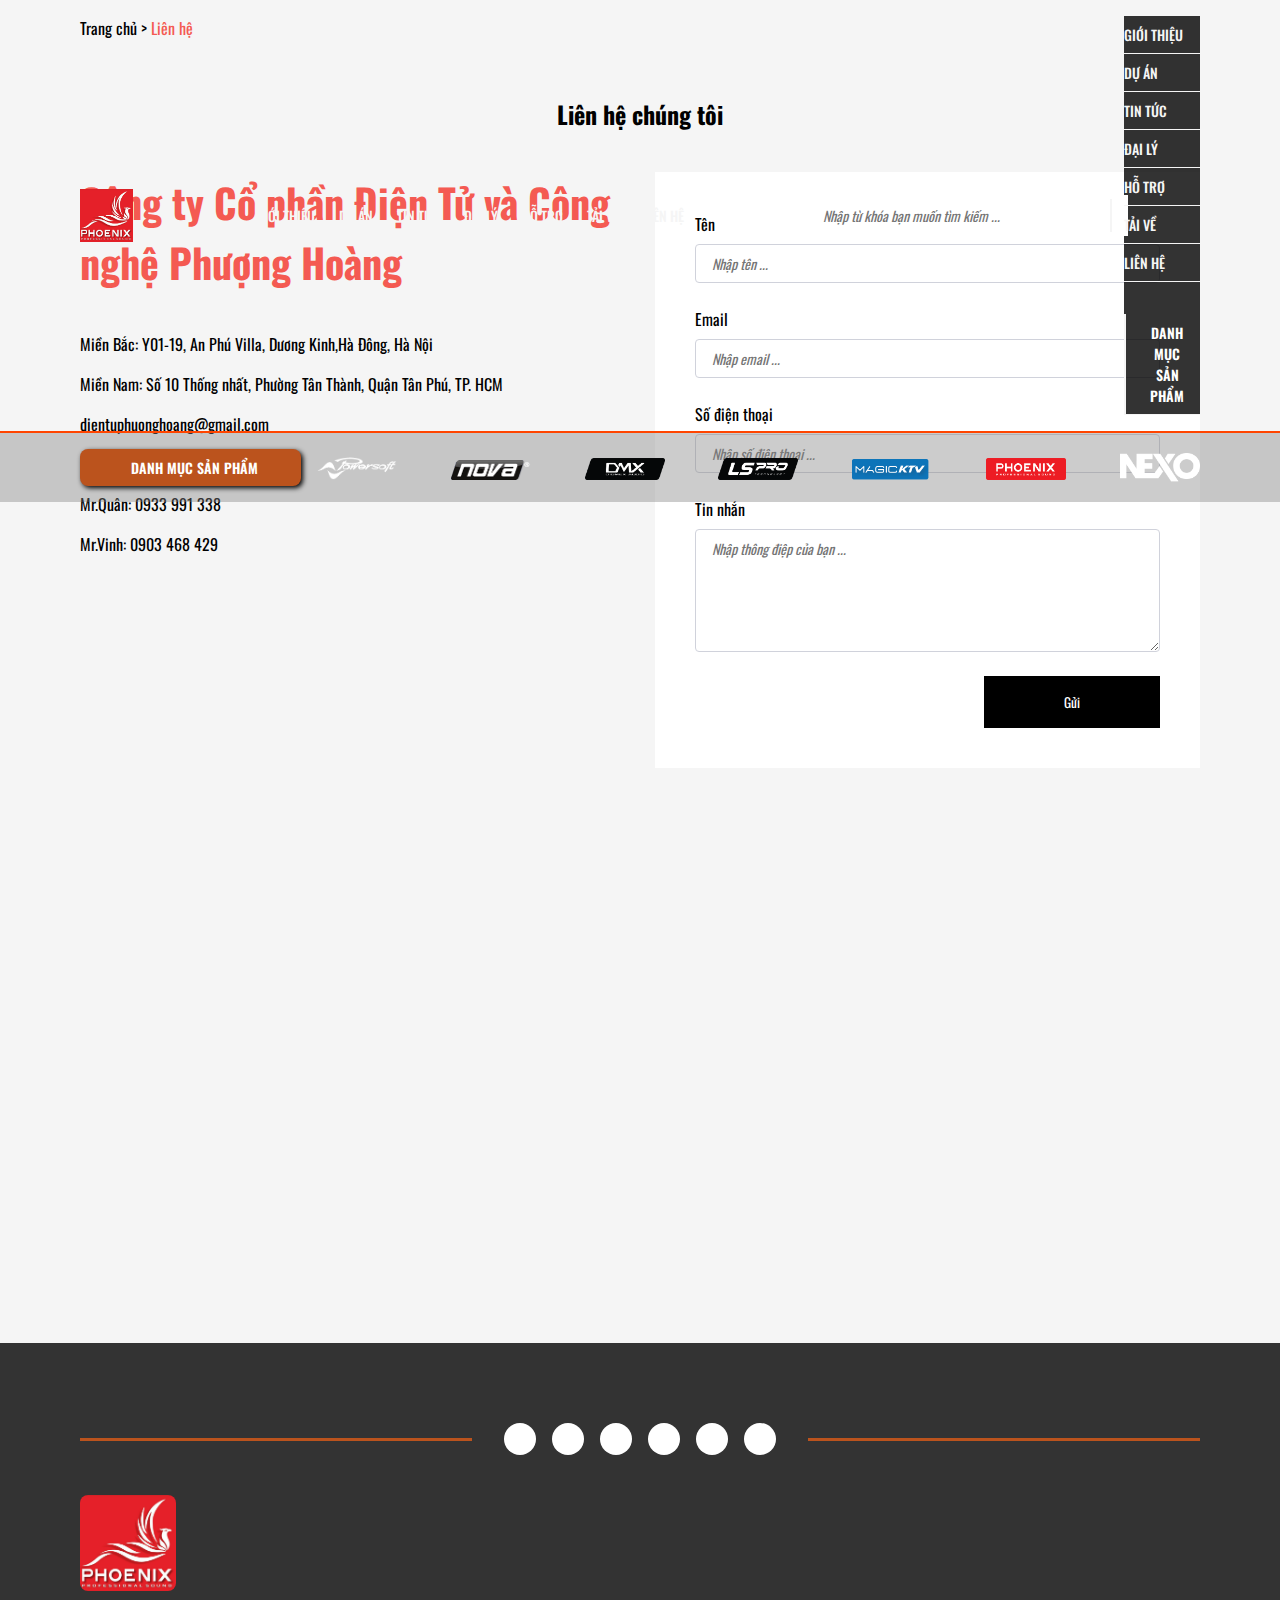
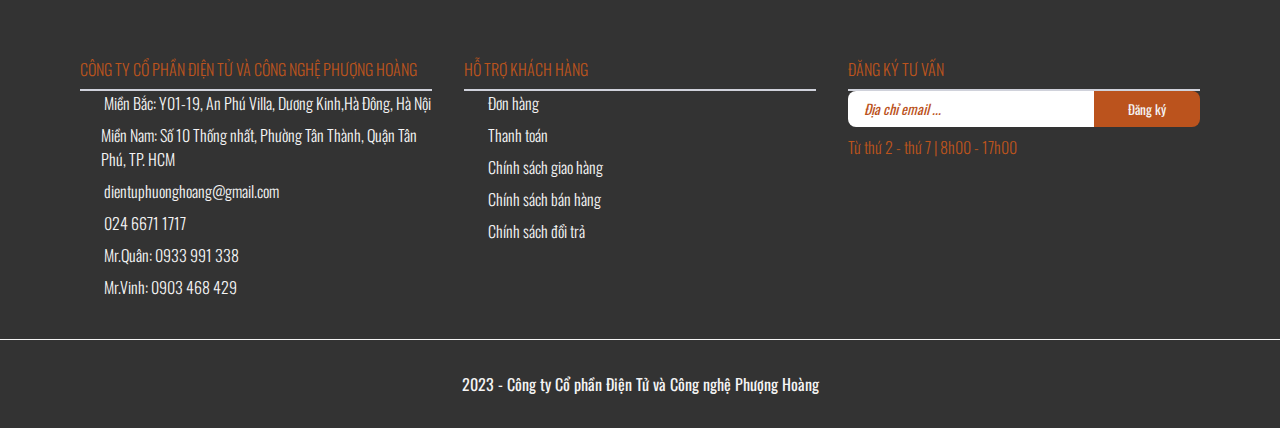
<file: contact.html>
<!DOCTYPE html>
<html lang="en">
<head>
    <meta charset="UTF-8">
    <meta name="viewport" content="width=device-width, initial-scale=1.0">
    <meta name="description" content="Phoenix Audio - Âm thanh chuyên nghiệp">
    <link rel="phoenix audio shortcut icon" href="assets/imgs/logo/favicon.ico" type="image/x-icon">
    <title>Phoenix Audio</title>
    <link rel="stylesheet" href="https://cdnjs.cloudflare.com/ajax/libs/font-awesome/6.4.2/css/all.min.css" integrity="sha512-z3gLpd7yknf1YoNbCzqRKc4qyor8gaKU1qmn+CShxbuBusANI9QpRohGBreCFkKxLhei6S9CQXFEbbKuqLg0DA==" crossorigin="anonymous" referrerpolicy="no-referrer" />
    <script src="https://code.jquery.com/jquery-3.7.1.min.js" integrity="sha256-/JqT3SQfawRcv/BIHPThkBvs0OEvtFFmqPF/lYI/Cxo=" crossorigin="anonymous"></script>
    <link href="https://cdn.jsdelivr.net/npm/bootstrap@5.3.2/dist/css/bootstrap.min.css" rel="stylesheet" integrity="sha384-T3c6CoIi6uLrA9TneNEoa7RxnatzjcDSCmG1MXxSR1GAsXEV/Dwwykc2MPK8M2HN" crossorigin="anonymous">
    <link rel="stylesheet" href="assets/css/contact.css">
    <link rel="stylesheet" href="assets/css/breadcrumb.css">
    <link rel="stylesheet" href="assets/css/index.css">
</head>
<body>
    <header class="header-area">
        <div class="mask__top">
            <div class="header-wrap">
                <div class="trademark">
                    <a href="#" class="trademark__link">
                        <div class="trademark__logo">
                                <!-- <img src="assets/imgs/brands/phoenix.png" alt=""> -->
                                <img src="assets/imgs/logo/phoenixaudio_logo.png" alt="">
                        </div>
                    </a>
                </div>
                <nav class="mainmenu">
                    <a href="about.html" class="mainmenu__link">Giới thiệu</a>
                    <a href="project.html" class="mainmenu__link">Dự án</a>
                    <a href="blog.html" class="mainmenu__link">Tin tức</a>
                    <a href="agency.html" class="mainmenu__link">Đại lý</a>
                    <a href="support.html" class="mainmenu__link">Hỗ trợ</a>
                    <a href="support.html" class="mainmenu__link">Tải về</a>
                    <a href="contact.html" class="mainmenu__link">Liên hệ</a>
                </nav>
                <div class="searchbar">
                    <form action="">
                        <input type="text" placeholder="Nhập từ khóa bạn muốn tìm kiếm ...">
                        <button><i class="fa-solid fa-magnifying-glass"></i></button>
                    </form>
                </div>
                <div class="morewrap">
                    <div class="dropdown">
                        <button class="morewrap__btn dropdown-btn"><i class="fa-solid fa-globe"></i></button>
                        <div class="dropdown-menu">
                            <a href="#" class="dropdown-menu__link">English</a>
                            <a href="#" class="dropdown-menu__link">Tiếng Việt</a>
                        </div>
                    </div>
                    <!-- <div class="dropdown">
                        <button class="morewrap__btn dropdown-btn"><i class="fa-solid fa-circle-user"></i></button>
                        <div class="dropdown-menu">
                            <a href="#" class="dropdown-menu__link">Đăng nhập</a>
                            <a href="#" class="dropdown-menu__link">Tạo tài khoản</a>
                        </div>
                    </div> -->
                    <button id="moreButton" class="morewrap__btn" type="button" data-bs-toggle="offcanvas" data-bs-target="#offcanvasRight" aria-controls="offcanvasRight"><i class="fa-solid fa-bars"></i></button>

                    <div class="m-area offcanvas offcanvas-end" tabindex="-1" id="offcanvasRight" aria-labelledby="offcanvasRightLabel">
                        <div class="offcanvas-header">
                            <h5 class="offcanvas-title" id="offcanvasRightLabel"></h5>
                            <button type="button" class="morewrap__btn" data-bs-dismiss="offcanvas" aria-label="Close"><i class="fa-solid fa-xmark"></i></button>
                        </div>
                        <div class="offcanvas-body">
                            <nav class="m-mainmenu">
                                <a href="about.html" class="mainmenu__link m-mainmenu__link">Giới thiệu</a>
                                <a href="project.html" class="mainmenu__link m-mainmenu__link">Dự án</a>
                                <a href="blog.html" class="mainmenu__link m-mainmenu__link">Tin tức</a>
                                <a href="agency.html" class="mainmenu__link m-mainmenu__link">Đại lý</a>
                                <a href="support.html" class="mainmenu__link m-mainmenu__link">Hỗ trợ</a>
                                <a href="support.html" class="mainmenu__link m-mainmenu__link">Tải về</a>
                                <a href="contact.html" class="mainmenu__link m-mainmenu__link">Liên hệ</a>
                            </nav>
                            <div class="m-product-portfolio-wrap">
                                <button id="toggleMenuMobileBtn"><i class="fa-solid fa-bars-staggered"></i> <span>Danh mục sản phẩm</span></button>
                                <div class="m-product-portfolio-toggle">
                                    <ul class="m-product-portfolio">
                                        <li class="m-product-wrap">
                                            <div class="m-product">
                                                <a href="" class="m-product__link">Line Array</a>
                                                <span class="m-product__btn-toggle"><i class="fa-solid fa-angle-down"></i></span>
                                            </div>
                                            <ul class="m-sub-product-portfolio">
                                                <li class="m-sub-product-wrap">
                                                    <div class="m-sub-product">
                                                        <a href="" class="m-sub-product__link">Line Array DMX</a>
                                                    </div>
                                                </li>
                                                <li class="m-sub-product-wrap">
                                                    <div class="m-sub-product">
                                                        <a href="" class="m-sub-product__link">Line Array NEXO</a>
                                                    </div>
                                                </li>
                                                <li class="m-sub-product-wrap">
                                                    <div class="m-sub-product">
                                                        <a href="" class="m-sub-product__link">Line Array Adamson</a>
                                                    </div>
                                                </li>
                                            </ul>
                                        </li>
                                        <li class="m-product-wrap">
                                            <div class="m-product">
                                                <a href="" class="m-product__link">Loa / Speaker</a>
                                                <span class="m-product__btn-toggle"><i class="fa-solid fa-angle-down"></i></span>
                                            </div>
                                        </li>
                                        <li class="m-product-wrap">
                                            <div class="m-product">
                                                <a href="" class="m-product__link">Công suất / Amplifier</a>
                                                <span class="m-product__btn-toggle"><i class="fa-solid fa-angle-down"></i></span>
                                            </div>
                                        </li>
                                        <li class="m-product-wrap">
                                            <div class="m-product">
                                                <a href="" class="m-product__link">Microphone</a>
                                                <span class="m-product__btn-toggle"><i class="fa-solid fa-angle-down"></i></span>
                                            </div>
                                        </li>
                                        <li class="m-product-wrap">
                                            <div class="m-product">
                                                <a href="" class="m-product__link">Vang / Mixer</a>
                                                <span class="m-product__btn-toggle"><i class="fa-solid fa-angle-down"></i></span>
                                            </div>
                                        </li>
                                        <li class="m-product-wrap">
                                            <div class="m-product">
                                                <a href="" class="m-product__link">Loa trầm / Sub</a>
                                                <span class="m-product__btn-toggle"><i class="fa-solid fa-angle-down"></i></span>
                                            </div>
                                        </li>
                                        <li class="m-product-wrap">
                                            <div class="m-product">
                                                <a href="" class="m-product__link">Quản lý nguồn điện</a>
                                                <span class="m-product__btn-toggle"><i class="fa-solid fa-angle-down"></i></span>
                                            </div>
                                        </li>
                                        <li class="m-product-wrap">
                                            <div class="m-product">
                                                <a href="" class="m-product__link">Phụ kiện âm thanh</a>
                                                <span class="m-product__btn-toggle"><i class="fa-solid fa-angle-down"></i></span>
                                            </div>
                                        </li>
                                        <li class="m-product-wrap">
                                            <div class="m-product">
                                                <a href="" class="m-product__link">Dàn loa Karaoke</a>
                                                <span class="m-product__btn-toggle"><i class="fa-solid fa-angle-down"></i></span>
                                            </div>
                                        </li>
                                    </ul>
                                    <!-- <ul class="m-product-portfolio">
                                        <li class="m-product-wrap">
                                            <div class="m-product">
                                                <a href="" class="m-product__link">Loa Subwoofer</a>
                                                <span class="m-product__btn-toggle"><i class="fa-solid fa-angle-down"></i></span>
                                            </div>
                                            <ul class="m-sub-product-portfolio">
                                                <li class="m-sub-product-wrap">
                                                    <div class="m-sub-product">
                                                        <a href="" class="m-sub-product__link">Loa Sub NEXO</a>
                                                    </div>
                                                </li>
                                                <li class="m-sub-product-wrap">
                                                    <div class="m-sub-product">
                                                        <a href="" class="m-sub-product__link">Loa Sub DMX</a>
                                                    </div>
                                                </li>
                                                <li class="m-sub-product-wrap">
                                                    <div class="m-sub-product">
                                                        <a href="" class="m-sub-product__link">Loa Sub Adamson</a>
                                                    </div>
                                                </li>
                                                <li class="m-sub-product-wrap">
                                                    <div class="m-sub-product">
                                                        <a href="" class="m-sub-product__link">Loa sub 4Acoustic</a>
                                                    </div>
                                                </li>
                                                <li class="m-sub-product-wrap">
                                                    <div class="m-sub-product">
                                                        <a href="" class="m-sub-product__link">Loa sub Martin</a>
                                                    </div>
                                                </li>
                                                <li class="m-sub-product-wrap">
                                                    <div class="m-sub-product">
                                                        <a href="" class="m-sub-product__link">Loa Sub D&b Audiotechnik</a>
                                                    </div>
                                                </li>
                                                <li class="m-sub-product-wrap">
                                                    <div class="m-sub-product">
                                                        <a href="" class="m-sub-product__link">Loa Sub Amate</a>
                                                    </div>
                                                </li>
                                                <li class="m-sub-product-wrap">
                                                    <div class="m-sub-product">
                                                        <a href="" class="m-sub-product__link">Loa sub Kuledy</a>
                                                    </div>
                                                </li>
                                            </ul>
                                        </li>
                                        <li class="m-product-wrap">
                                            <div class="m-product">
                                                <a href="" class="m-product__link">Loa Line Array</a>
                                                <span class="m-product__btn-toggle"><i class="fa-solid fa-angle-down"></i></span>
                                            </div>
                                            <ul class="m-sub-product-portfolio">
                                                <li class="m-sub-product-wrap">
                                                    <div class="m-sub-product">
                                                        <a href="" class="m-sub-product__link">Line Array DMX</a>
                                                    </div>
                                                </li>
                                                <li class="m-sub-product-wrap">
                                                    <div class="m-sub-product">
                                                        <a href="" class="m-sub-product__link">Line Array NEXO</a>
                                                    </div>
                                                </li>
                                                <li class="m-sub-product-wrap">
                                                    <div class="m-sub-product">
                                                        <a href="" class="m-sub-product__link">Line Array Adamson</a>
                                                    </div>
                                                </li>
                                            </ul>
                                        </li>
                                        <li class="m-product-wrap">
                                            <div class="m-product">
                                                <a href="" class="m-product__link">Cục đẩy / Công suất</a>
                                                <span class="m-product__btn-toggle"><i class="fa-solid fa-angle-down"></i></span>
                                            </div>
                                            <ul class="m-sub-product-portfolio">
                                                <li class="m-sub-product-wrap">
                                                    <div class="m-sub-product">
                                                        <a href="" class="m-sub-product__link">LEA Amplifier</a>
                                                    </div>
                                                </li>
                                                <li class="m-sub-product-wrap">
                                                    <div class="m-sub-product">
                                                        <a href="" class="m-sub-product__link">Cục đẩy NEXO</a>
                                                    </div>
                                                </li>
                                                <li class="m-sub-product-wrap">
                                                    <div class="m-sub-product">
                                                        <a href="" class="m-sub-product__link">Amplifier D&b Audiotechnik</a>
                                                    </div>
                                                </li>
                                                <li class="m-sub-product-wrap">
                                                    <div class="m-sub-product">
                                                        <a href="" class="m-sub-product__link">Hous Amplifier</a>
                                                    </div>
                                                </li>
                                                <li class="m-sub-product-wrap">
                                                    <div class="m-sub-product">
                                                        <a href="" class="m-sub-product__link">Cục đẩy DMX</a>
                                                    </div>
                                                </li>
                                                <li class="m-sub-product-wrap">
                                                    <div class="m-sub-product">
                                                        <a href="" class="m-sub-product__link">Cục đẩy Listensound</a>
                                                    </div>
                                                </li>
                                                <li class="m-sub-product-wrap">
                                                    <div class="m-sub-product">
                                                        <a href="" class="m-sub-product__link">Cục đẩy công suất 4Acoustic</a>
                                                    </div>
                                                </li>
                                            </ul>
                                        </li>
                                        <li class="m-product-wrap">
                                            <div class="m-product">
                                                <a href="" class="m-product__link">Vang số / Mixer / DSP</a>
                                                <span class="m-product__btn-toggle"><i class="fa-solid fa-angle-down"></i></span>
                                            </div>
                                            <ul class="m-sub-product-portfolio">
                                                <li class="m-sub-product-wrap">
                                                    <div class="m-sub-product">
                                                        <a href="" class="m-sub-product__link">Vang Số</a>
                                                    </div>
                                                </li>
                                                <li class="m-sub-product-wrap">
                                                    <div class="m-sub-product">
                                                        <a href="" class="m-sub-product__link">DSP Crossover</a>
                                                    </div>
                                                </li>
                                                <li class="m-sub-product-wrap">
                                                    <div class="m-sub-product">
                                                        <a href="" class="m-sub-product__link">Vang số DMX - Micro DMX</a>
                                                    </div>
                                                </li>
                                                <li class="m-sub-product-wrap">
                                                    <div class="m-sub-product">
                                                        <a href="" class="m-sub-product__link">Bàn Mixer</a>
                                                    </div>
                                                </li>
                                            </ul>
                                        </li>
                                        <li class="m-product-wrap">
                                            <div class="m-product">
                                                <a href="" class="m-product__link">Microphone</a>
                                                <span class="m-product__btn-toggle"><i class="fa-solid fa-angle-down"></i></span>
                                            </div>
                                            <ul class="m-sub-product-portfolio">
                                                <li class="m-sub-product-wrap">
                                                    <div class="m-sub-product">
                                                        <a href="" class="m-sub-product__link">Sennheiser</a>
                                                    </div>
                                                </li>
                                                <li class="m-sub-product-wrap">
                                                    <div class="m-sub-product">
                                                        <a href="" class="m-sub-product__link">Baiervires</a>
                                                    </div>
                                                </li>
                                                <li class="m-sub-product-wrap">
                                                    <div class="m-sub-product">
                                                        <a href="" class="m-sub-product__link">Vang số DMX - Micro DMX</a>
                                                    </div>
                                                </li>
                                            </ul>
                                        </li>
                                        <li class="m-product-wrap">
                                            <div class="m-product">
                                                <a href="" class="m-product__link">Dàn loa Karaoke</a>
                                                <span class="m-product__btn-toggle"><i class="fa-solid fa-angle-down"></i></span>
                                            </div>
                                            <ul class="m-sub-product-portfolio">
                                                <li class="m-sub-product-wrap">
                                                    <div class="m-sub-product">
                                                        <a href="" class="m-sub-product__link">Dàn Karaoke Martin Audio</a>
                                                    </div>
                                                </li>
                                                <li class="m-sub-product-wrap">
                                                    <div class="m-sub-product">
                                                        <a href="" class="m-sub-product__link">Dàn Karaoke DMX</a>
                                                    </div>
                                                </li>
                                                <li class="m-sub-product-wrap">
                                                    <div class="m-sub-product">
                                                        <a href="" class="m-sub-product__link">Dàn Karaoke Verity Audio</a>
                                                    </div>
                                                </li>
                                                <li class="m-sub-product-wrap">
                                                    <div class="m-sub-product">
                                                        <a href="" class="m-sub-product__link">Dàn Karaoke D&b Audiotechnik</a>
                                                    </div>
                                                </li>
                                                <li class="m-sub-product-wrap">
                                                    <div class="m-sub-product">
                                                        <a href="" class="m-sub-product__link">Dàn Karaoke NOVA Germany</a>
                                                    </div>
                                                </li>
                                                <li class="m-sub-product-wrap">
                                                    <div class="m-sub-product">
                                                        <a href="" class="m-sub-product__link">Dàn Karaoke HK Audio</a>
                                                    </div>
                                                </li>
                                                <li class="m-sub-product-wrap">
                                                    <div class="m-sub-product">
                                                        <a href="" class="m-sub-product__link">Dàn Karaoke Amate</a>
                                                    </div>
                                                </li>
                                            </ul>
                                        </li>
                                        <li class="m-product-wrap">
                                            <div class="m-product">
                                                <a href="" class="m-product__link">Mẫu loa Karaoke HOT</a>
                                                <span class="m-product__btn-toggle"><i class="fa-solid fa-angle-down"></i></span>
                                            </div>
                                            <ul class="m-sub-product-portfolio">
                                                <li class="m-sub-product-wrap">
                                                    <div class="m-sub-product">
                                                        <a href="" class="m-sub-product__link">Loa Full DMX</a>
                                                    </div>
                                                </li>
                                                <li class="m-sub-product-wrap">
                                                    <div class="m-sub-product">
                                                        <a href="" class="m-sub-product__link">Loa Full NEXO</a>
                                                    </div>
                                                </li>
                                                <li class="m-sub-product-wrap">
                                                    <div class="m-sub-product">
                                                        <a href="" class="m-sub-product__link">Loa Full Adamson</a>
                                                    </div>
                                                </li>
                                                <li class="m-sub-product-wrap">
                                                    <div class="m-sub-product">
                                                        <a href="" class="m-sub-product__link">Loa karaoke 4Acoustic</a>
                                                    </div>
                                                </li>
                                                <li class="m-sub-product-wrap">
                                                    <div class="m-sub-product">
                                                        <a href="" class="m-sub-product__link">Loa Full Martin</a>
                                                    </div>
                                                </li>
                                                <li class="m-sub-product-wrap">
                                                    <div class="m-sub-product">
                                                        <a href="" class="m-sub-product__link">Loa Full D&b Audiotechnik</a>
                                                    </div>
                                                </li>
                                                <li class="m-sub-product-wrap">
                                                    <div class="m-sub-product">
                                                        <a href="" class="m-sub-product__link">Loa Karaoke Amate</a>
                                                    </div>
                                                </li>
                                                <li class="m-sub-product-wrap">
                                                    <div class="m-sub-product">
                                                        <a href="" class="m-sub-product__link">Loa karaoke Kuledy</a>
                                                    </div>
                                                </li>
                                            </ul>
                                        </li>
                                        <li class="m-product-wrap">
                                            <div class="m-product">
                                                <a href="" class="m-product__link">Phụ kiện âm thanh</a>
                                                <span class="m-product__btn-toggle"><i class="fa-solid fa-angle-down"></i></span>
                                            </div>
                                            <ul class="m-sub-product-portfolio">
                                                <li class="m-sub-product-wrap">
                                                    <div class="m-sub-product">
                                                        <a href="" class="m-sub-product__link">Jack Neutrik</a>
                                                    </div>
                                                </li>
                                            </ul>
                                        </li>
                                    </ul> -->
                                </div>
                            </div>
                        </div>
                    </div>
                    <!-- end test -->
                </div>
            </div>
        </div>
        <div class="mask">
            <div class="header-wrap header-wrap--gray">
                <div class="toggle-menu">
                    <button id="toggleMenuBtn"><i class="fa-solid fa-bars-staggered"></i> <span>Danh mục sản phẩm</span></button>
                </div>
                <div class="brands">
                    <nav>
                        <a href="" class="brands__name">
                            <img src="assets/imgs/brands/powersoft.png" alt="" width="60">
                        </a>
                        <a href="" class="brands__name">
                            <img src="assets/imgs/brands/nova.png" alt="" width="60">
                        </a>
                        <a href="" class="brands__name">
                            <img src="assets/imgs/brands/dmx1.png" alt="" width="60">
                        </a>
                        <a href="" class="brands__name">
                            <img src="assets/imgs/brands/lspro.png" alt="" width="60">
                        </a>
                        <a href="" class="brands__name">
                            <img src="assets/imgs/brands/magicktv.png" alt="" width="60">
                        </a>

                        <a href="" class="brands__name">
                            <img src="assets/imgs/brands/phoenix.png" alt="" width="60">
                        </a>
                        <a href="" class="brands__name">
                            <img src="assets/imgs/brands/nexo.png" alt="" width="60">
                        </a>
                    </nav>
                </div>
            </div>
            <div class="product-portfolio-toggle">
                <ul class="product-portfolio">
                    <li class="product-wrap">
                        <a href="product-list.html" class="product__link">Line Array<i class="fa-solid fa-angle-right"></i></a>
                        <ul class="sub-product-portfolio">
                            <li class="sub-product-wrap">
                                <a href="" class="sub-product__link">Line Array DMX</a>
                            </li>
                            <li class="sub-product-wrap">
                                <a href="" class="sub-product__link">Line Array NEXO</a>
                            </li>
                            <li class="sub-product-wrap">
                                <a href="" class="sub-product__link">Line Array Adamson</a>
                            </li>
                        </ul>
                    </li>
                    <li class="product-wrap">
                        <a href="product-list.html" class="product__link">Loa / Speaker<i class="fa-solid fa-angle-right"></i></a>
                    </li>
                    <li class="product-wrap">
                        <a href="product-list.html" class="product__link">Công suất / Amplifier<i class="fa-solid fa-angle-right"></i></a>
                    </li>
                    <li class="product-wrap">
                        <a href="product-list.html" class="product__link">Microphone<i class="fa-solid fa-angle-right"></i></a>
                    </li>
                    <li class="product-wrap">
                        <a href="product-list.html" class="product__link">Vang / Mixer<i class="fa-solid fa-angle-right"></i></a>
                    </li>
                    <li class="product-wrap">
                        <a href="product-list.html" class="product__link">Loa trầm / Sub<i class="fa-solid fa-angle-right"></i></a>
                    </li>
                    <li class="product-wrap">
                        <a href="product-list.html" class="product__link">Quản lý nguồn điện<i class="fa-solid fa-angle-right"></i></a>
                    </li>
                    <li class="product-wrap">
                        <a href="product-list.html" class="product__link">Phụ kiện âm thanh<i class="fa-solid fa-angle-right"></i></a>
                    </li>
                    <li class="product-wrap">
                        <a href="product-list.html" class="product__link">Dàn loa Karaoke<i class="fa-solid fa-angle-right"></i></a>
                    </li>
                </ul>
                <!-- <ul class="product-portfolio">
                    <li class="product-wrap">
                        <a href="product-list.html" class="product__link">Loa Subwoofer<i class="fa-solid fa-angle-right"></i></a>
                        <ul class="sub-product-portfolio">
                            <li class="sub-product-wrap">
                                <a href="" class="sub-product__link">Loa Sub NEXO<i class="fa-solid fa-arrow-right"></i></a>
                                <ul class="sub-product-portfolio h__category-submenu__v3">
                                    <div class="category-info">
                                        <div class="category-info__thumnail">
                                            <img src="assets/imgs/category/nexo.png" alt="">
                                        </div>
                                        <div class="category-info__detail">
                                            <h3>Loa subwoofer nexo</h3>
                                            <p>Lorem ipsum dolor sit amet consectetur adipisicing elit. Consequuntur placeat doloribus distinctio provident! Similique repellat nobis corporis quae fugit numquam. Id eveniet quaerat modi autem vitae magnam totam atque aperiam.</p>
                                        </div>
                                    </div>
                                </ul>
                            </li>
                            <li class="sub-product-wrap">
                                <a href="" class="sub-product__link">Loa Sub DMX</a>
                            </li>
                            <li class="sub-product-wrap">
                                <a href="" class="sub-product__link">Loa Sub Adamson</a>
                            </li>
                            <li class="sub-product-wrap">
                                <a href="" class="sub-product__link">Loa sub 4Acoustic</a>
                            </li>
                            <li class="sub-product-wrap">
                                <a href="" class="sub-product__link">Loa sub Martin</a>
                            </li>
                            <li class="sub-product-wrap">
                                <a href="" class="sub-product__link">Loa Sub D&b Audiotechnik</a>
                            </li>
                            <li class="sub-product-wrap">
                                <a href="" class="sub-product__link">Loa Sub Amate</a>
                            </li>
                            <li class="sub-product-wrap">
                                <a href="" class="sub-product__link">Loa sub Kuledy</a>
                            </li>
                        </ul>
                    </li>
                    <li class="product-wrap">
                        <a href="product-list.html" class="product__link">Loa Line Array<i class="fa-solid fa-angle-right"></i></a>
                        <ul class="sub-product-portfolio">
                            <li class="sub-product-wrap">
                                <a href="" class="sub-product__link">Line Array DMX</a>
                            </li>
                            <li class="sub-product-wrap">
                                <a href="" class="sub-product__link">Line Array NEXO</a>
                            </li>
                            <li class="sub-product-wrap">
                                <a href="" class="sub-product__link">Line Array Adamson</a>
                            </li>
                        </ul>
                    </li>
                    <li class="product-wrap">
                        <a href="product-list.html" class="product__link">Cục đẩy / Công suất<i class="fa-solid fa-angle-right"></i></a>
                        <ul class="sub-product-portfolio">
                            <li class="sub-product-wrap">
                                <a href="" class="sub-product__link">LEA Amplifier</a>
                            </li>
                            <li class="sub-product-wrap">
                                <a href="" class="sub-product__link">Cục đẩy NEXO</a>
                            </li>
                            <li class="sub-product-wrap">
                                <a href="" class="sub-product__link">Amplifier D&b Audiotechnik</a>
                            </li>
                            <li class="sub-product-wrap">
                                <a href="" class="sub-product__link">Hous Amplifier</a>
                            </li>
                            <li class="sub-product-wrap">
                                <a href="" class="sub-product__link">Cục đẩy DMX</a>
                            </li>
                            <li class="sub-product-wrap">
                                <a href="" class="sub-product__link">Cục đẩy Listensound</a>
                            </li>
                            <li class="sub-product-wrap">
                                <a href="" class="sub-product__link">Cục đẩy công suất 4Acoustic</a>
                            </li>
                        </ul>
                    </li>
                    <li class="product-wrap">
                        <a href="product-list.html" class="product__link">Vang số / Mixer / DSP<i class="fa-solid fa-angle-right"></i></a>
                        <ul class="sub-product-portfolio">
                            <li class="sub-product-wrap">
                                <a href="" class="sub-product__link">Vang Số</a>
                            </li>
                            <li class="sub-product-wrap">
                                <a href="" class="sub-product__link">DSP Crossover</a>
                            </li>
                            <li class="sub-product-wrap">
                                <a href="" class="sub-product__link">Vang số DMX - Micro DMX</a>
                            </li>
                            <li class="sub-product-wrap">
                                <a href="" class="sub-product__link">Bàn Mixer</a>
                            </li>
                        </ul>
                    </li>
                    <li class="product-wrap">
                        <a href="product-list.html" class="product__link">Microphone<i class="fa-solid fa-angle-right"></i></a>
                        <ul class="sub-product-portfolio">
                            <li class="sub-product-wrap">
                                <a href="" class="sub-product__link">Sennheiser</a>
                            </li>
                            <li class="sub-product-wrap">
                                <a href="" class="sub-product__link">Baiervires</a>
                            </li>
                            <li class="sub-product-wrap">
                                <a href="" class="sub-product__link">Vang số DMX - Micro DMX</a>
                            </li>
                        </ul>
                    </li>
                    <li class="product-wrap">
                        <a href="product-list.html" class="product__link">Dàn loa Karaoke<i class="fa-solid fa-angle-right"></i></a>
                        <ul class="sub-product-portfolio">
                            <li class="sub-product-wrap">
                                <a href="" class="sub-product__link">Dàn Karaoke Martin Audio</a>
                            </li>
                            <li class="sub-product-wrap">
                                <a href="" class="sub-product__link">Dàn Karaoke DMX</a>
                            </li>
                            <li class="sub-product-wrap">
                                <a href="" class="sub-product__link">Dàn Karaoke Verity Audio</a>
                            </li>
                            <li class="sub-product-wrap">
                                <a href="" class="sub-product__link">Dàn Karaoke D&b Audiotechnik</a>
                            </li>
                            <li class="sub-product-wrap">
                                <a href="" class="sub-product__link">Dàn Karaoke NOVA Germany</a>
                            </li>
                            <li class="sub-product-wrap">
                                <a href="" class="sub-product__link">Dàn Karaoke NEXO</a>
                            </li>
                            <li class="sub-product-wrap">
                                <a href="" class="sub-product__link">Dàn Karaoke HK Audio</a>
                            </li>
                            <li class="sub-product-wrap">
                                <a href="" class="sub-product__link">Dàn Karaoke Amate</a>
                            </li>
                        </ul>
                    </li>
                    <li class="product-wrap">
                        <a href="product-list.html" class="product__link">Mẫu loa Karaoke HOT<i class="fa-solid fa-angle-right"></i></a>
                        <ul class="sub-product-portfolio">
                            <li class="sub-product-wrap">
                                <a href="" class="sub-product__link">Loa Full DMX</a>
                            </li>
                            <li class="sub-product-wrap">
                                <a href="" class="sub-product__link">Loa Full NEXO</a>
                            </li>
                            <li class="sub-product-wrap">
                                <a href="" class="sub-product__link">Loa Full Adamson</a>
                            </li>
                            <li class="sub-product-wrap">
                                <a href="" class="sub-product__link">Loa karaoke 4Acoustic</a>
                            </li>
                            <li class="sub-product-wrap">
                                <a href="" class="sub-product__link">Loa Full Martin</a>
                            </li>
                            <li class="sub-product-wrap">
                                <a href="" class="sub-product__link">Loa Full D&b Audiotechnik</a>
                            </li>
                            <li class="sub-product-wrap">
                                <a href="" class="sub-product__link">Loa Karaoke Amate</a>
                            </li>
                            <li class="sub-product-wrap">
                                <a href="" class="sub-product__link">Loa karaoke Kuledy</a>
                            </li>
                        </ul>
                    </li>
                    <li class="product-wrap">
                        <a href="product-list.html" class="product__link">Phụ kiện âm thanh<i class="fa-solid fa-angle-right"></i></a>
                        <ul class="sub-product-portfolio">
                            <li class="sub-product-wrap">
                                <a href="" class="sub-product__link">Jack Neutrik</a>
                            </li>
                        </ul>
                    </li>
                    <li class="product-wrap">
                        <a href="product-list.html" class="product__link">Quản lý nguồn điện</a>
                    </li>
                </ul> -->
            </div>
        </div>
    </header>
    
    <section class="cushion-layer"></section>
    <section class="breadcrumb-area">
        <div class="breadcrumb containerx">
            <a href="">Trang chủ</a>
            <span>&gt;</span>
            <span>Liên hệ</span>
        </div>
    </section>
    <section class="s-area contactpage-area">
        <div class="s-header containerx">
            <h2 class="s-header__title">Liên hệ chúng tôi</h2>
        </div>
        
        <div class="contactpage-wrap containerx">
            <div class="contactpage-info">
                <h3 class="company-name">Công ty Cổ phần Điện Tử và Công nghệ Phượng Hoàng</h3>
                <div class="company-info">
                    <span><i class="fa-solid fa-location-dot"></i> Miền Bắc: Y01-19, An Phú Villa, Dương Kinh,Hà Đông, Hà Nội</span>
                    <span><i class="fa-solid fa-location-dot"></i> Miền Nam: Số 10 Thống nhất, Phường Tân Thành, Quận Tân Phú, TP. HCM</span>
                    <span><i class="fa-solid fa-envelope"></i>  dientuphuonghoang@gmail.com</span>
                    <span><i class="fa-solid fa-phone"></i>  024 6671 1717</span>
                    <span><i class="fa-solid fa-user"></i>  Mr.Quân: 0933 991 338</span>
                    <span><i class="fa-solid fa-user"></i>  Mr.Vinh: 0903 468 429</span>
                </div>
            </div>
            <div class="contactpage-form-wrap">
                <form action="" class="contactpage-form">
                    <div class="contactpage-form__item">
                        <label for="name">Tên</label>
                        <input type="text" id="name" name="name" placeholder="Nhập tên ...">
                    </div>
                    <div class="contactpage-form__item">
                        <label for="email">Email</label>
                        <input type="email" id="email" name="email" placeholder="Nhập email ...">
                    </div>
                    <div class="contactpage-form__item">
                        <label for="phone">Số điện thoại</label>
                        <input type="text" id="phone" name="phone" placeholder="Nhập số điện thoại ...">
                    </div>
                    <div class="contactpage-form__item">
                        <label for="message">Tin nhắn</label>
                        <textarea name="message" id="message" cols="30" rows="5" placeholder="Nhập thông điệp của bạn ..."></textarea>
                    </div>
                    <div class="contactpage-form-btn">
                        <button type="submit">Gửi</button>
                    </div>
                </form>
            </div>
            
        </div>
        
        <div class="contactpage-maps">
            <iframe src="https://www.google.com/maps/embed?pb=!1m17!1m12!1m3!1d931.3295967207595!2d105.76048861158327!3d20.979870758898908!2m3!1f0!2f0!3f0!3m2!1i1024!2i768!4f13.1!3m2!1m1!2zMjDCsDU4JzQ4LjQiTiAxMDXCsDQ1JzM5LjYiRQ!5e0!3m2!1svi!2s!4v1700991792090!5m2!1svi!2s" width="600" height="450" style="border:0;" allowfullscreen="" loading="lazy" referrerpolicy="no-referrer-when-downgrade"></iframe>
        </div>
        
    </section>
    <footer id="footer">
        <div class="footer-area">
            <div class="network-area">
                <div class="social-network">
                    <a href="" class="social-network__link social-network__link--facebook"><i class="fa-brands fa-facebook"></i></a>
                    <a href="" class="social-network__link social-network__link--youtube"><i class="fa-brands fa-youtube"></i></a>
                    <a href="" class="social-network__link social-network__link--instagram"><i class="fa-brands fa-instagram"></i></a>
                    <a href="" class="social-network__link social-network__link--twitter"><i class="fa-brands fa-twitter"></i></a>
                    <a href="" class="social-network__link social-network__link--soundcloud"><i class="fa-brands fa-soundcloud"></i></a>
                    <a href="" class="social-network__link social-network__link--linkedin"><i class="fa-brands fa-linkedin"></i></a>
                </div>
            </div>
            <div class="f-logo">
                <a href="">
                    <img src="assets/imgs/logo/phoenixaudio_logo.png" alt="">
                </a>
            </div>
            <div class="footer-wrap">
                <div class="fcol-area">
                    <h4 class="fcol__title">công ty cổ phần điện tử và công nghệ phượng hoàng</h4>
                    <div class="fcol-wrap">
                        <div class="fcol-row">
                            <span class="fcol-row__icon"><i class="fa-solid fa-location-dot"></i></span>
                            <span class="fcol-row__content">Miền Bắc: Y01-19, An Phú Villa, Dương Kinh,Hà Đông, Hà Nội</span>
                        </div>
                        <div class="fcol-row">
                            <span class="fcol-row__icon"><i class="fa-solid fa-location-dot"></i></span>
                            <span class="fcol-row__content">Miền Nam: Số 10 Thống nhất, Phường Tân Thành, Quận Tân Phú, TP. HCM</span>
                        </div>
                        <div class="fcol-row">
                            <span class="fcol-row__icon"><i class="fa-solid fa-envelope"></i></span>
                            <span class="fcol-row__content">dientuphuonghoang@gmail.com</span>
                        </div>
                        <div class="fcol-row">
                            <span class="fcol-row__icon"><i class="fa-solid fa-phone"></i></span>
                            <span class="fcol-row__content">024 6671 1717</span>
                        </div>
                        <div class="fcol-row">
                            <span class="fcol-row__icon"><i class="fa-solid fa-user"></i></span>
                            <span class="fcol-row__content">Mr.Quân: 0933 991 338</span>
                        </div>
                        <div class="fcol-row">
                            <span class="fcol-row__icon"><i class="fa-solid fa-user"></i></span>
                            <span class="fcol-row__content">Mr.Vinh: 0903 468 429</span>
                        </div>
                    </div>
                </div>
                <div class="fcol-area">
                    <h4 class="fcol__title">hỗ trợ khách hàng</h4>
                    <div class="fcol-wrap">
                        <div class="fcol-row">
                            <span class="fcol-row__icon"><i class="fa-solid fa-angle-right"></i></span>
                            <a href="#" class="fcol-row__content fcol-row__link">Đơn hàng</a>
                        </div>
                        <div class="fcol-row">
                            <span class="fcol-row__icon"><i class="fa-solid fa-angle-right"></i></span>
                            <a href="#" class="fcol-row__content fcol-row__link">Thanh toán</a>
                        </div>
                        <div class="fcol-row">
                            <span class="fcol-row__icon"><i class="fa-solid fa-angle-right"></i></span>
                            <a href="#" class="fcol-row__content fcol-row__link">Chính sách giao hàng</a>
                        </div>
                        <div class="fcol-row">
                            <span class="fcol-row__icon"><i class="fa-solid fa-angle-right"></i></span>
                            <a href="#" class="fcol-row__content fcol-row__link">Chính sách bán hàng</a>
                        </div>
                        <div class="fcol-row">
                            <span class="fcol-row__icon"><i class="fa-solid fa-angle-right"></i></span>
                            <a href="#" class="fcol-row__content fcol-row__link">Chính sách đổi trả</a>
                        </div>
                    </div>
                </div>
                <div class="fcol-area">
                    <h4 class="fcol__title">đăng ký tư vấn</h4>
                    <div class="fcol-wrap">
                        <div class="fcol-row">
                            <form action="" class="form-subscribe">
                                <input class="form-subscribe__input" type="text" placeholder="Địa chỉ email ...">
                                <button class="form-subscribe__btn">Đăng ký</button>
                            </form>
                        </div>
                        <div class="fcol-row">
                            <span class="fcol-row__content fcol-row__content--orange">Từ thứ 2 - thứ 7 | 8h00 - 17h00</span>
                        </div>
                    </div>
                </div>
            </div>
        </div>
        <div class="copyright">
            <span>2023 - Công ty Cổ phần Điện Tử và Công nghệ Phượng Hoàng</span>
        </div>
    </footer>

    <script src="https://cdn.jsdelivr.net/npm/bootstrap@5.3.2/dist/js/bootstrap.bundle.min.js" integrity="sha384-C6RzsynM9kWDrMNeT87bh95OGNyZPhcTNXj1NW7RuBCsyN/o0jlpcV8Qyq46cDfL" crossorigin="anonymous"></script>
    <script src="assets/js/style.js"></script>
</body>
</html>
</file>
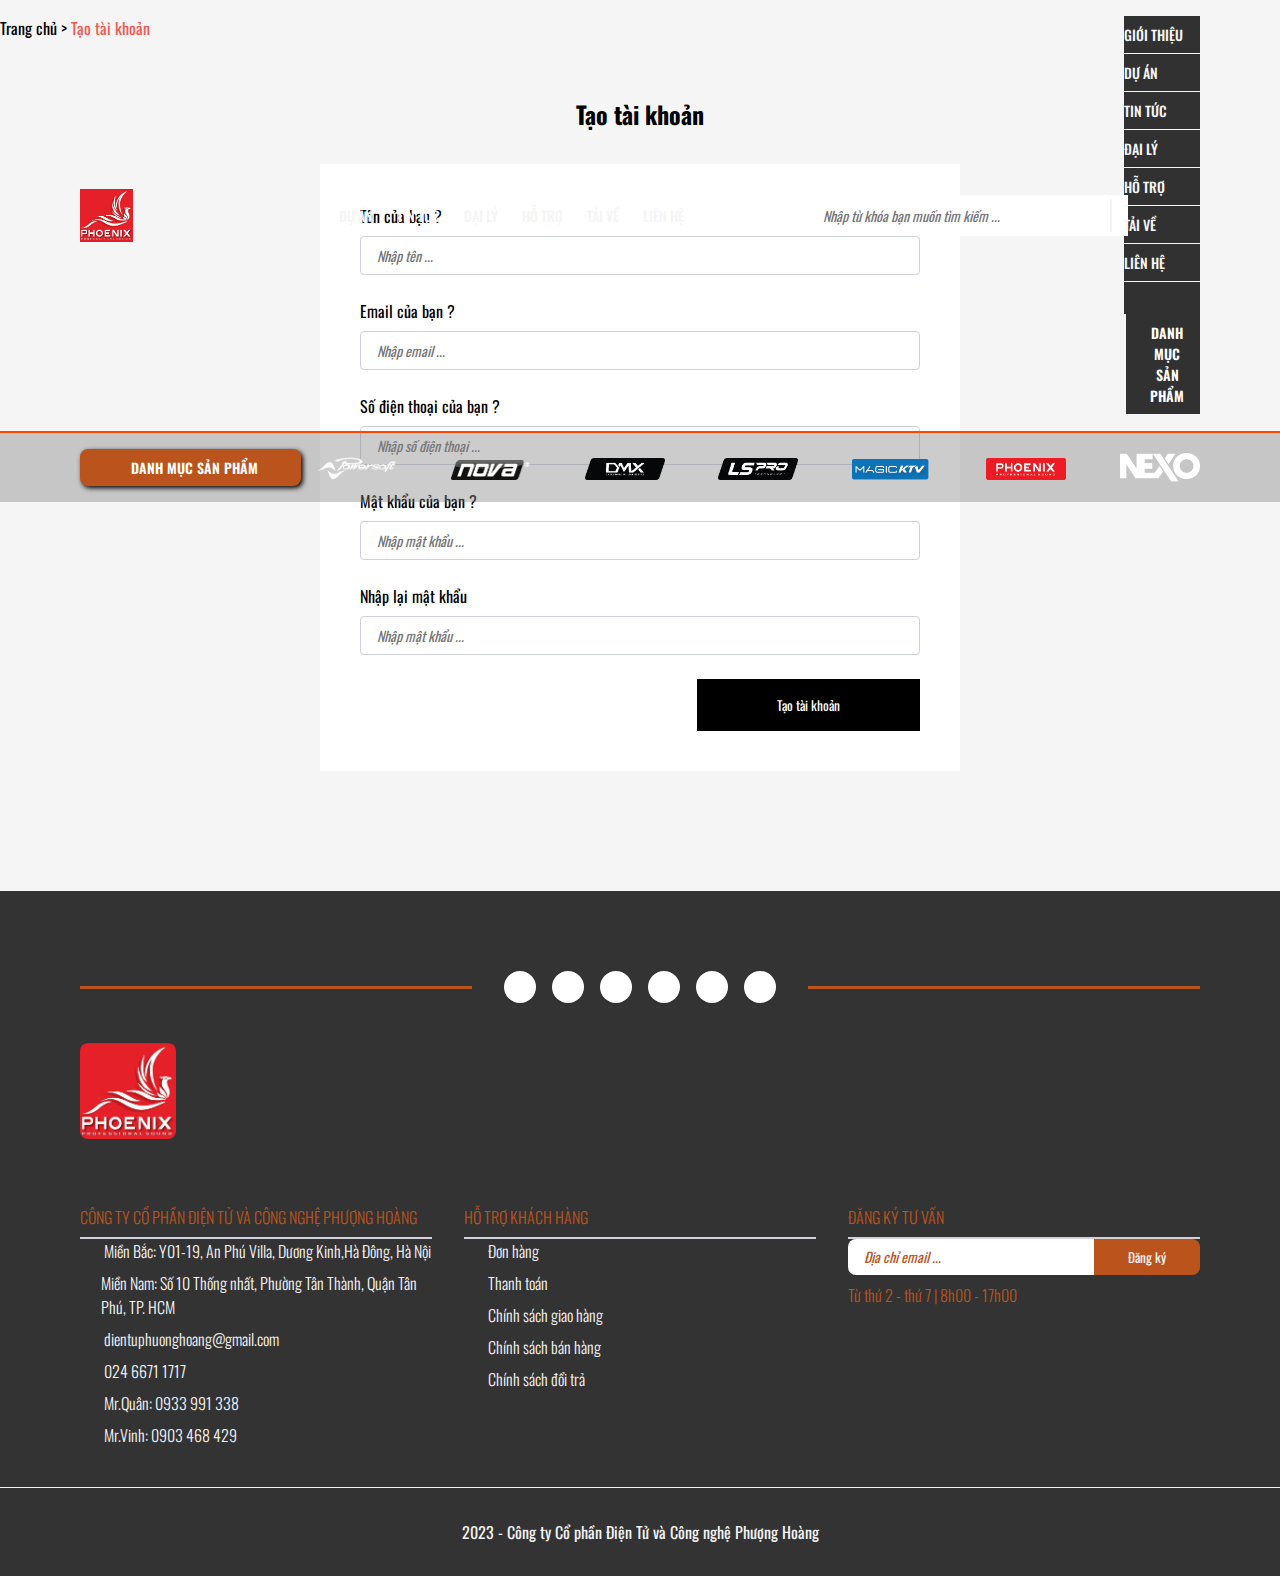
<file: create-account.html>
<!DOCTYPE html>
<html lang="en">
<head>
    <meta charset="UTF-8">
    <meta name="viewport" content="width=device-width, initial-scale=1.0">
    <meta name="description" content="Phoenix Audio - Âm thanh chuyên nghiệp">
    <link rel="phoenix audio shortcut icon" href="assets/imgs/logo/favicon.ico" type="image/x-icon">
    <title>Phoenix Audio</title>
    <link rel="stylesheet" href="https://cdnjs.cloudflare.com/ajax/libs/font-awesome/6.4.2/css/all.min.css" integrity="sha512-z3gLpd7yknf1YoNbCzqRKc4qyor8gaKU1qmn+CShxbuBusANI9QpRohGBreCFkKxLhei6S9CQXFEbbKuqLg0DA==" crossorigin="anonymous" referrerpolicy="no-referrer" />
    <script src="https://code.jquery.com/jquery-3.7.1.min.js" integrity="sha256-/JqT3SQfawRcv/BIHPThkBvs0OEvtFFmqPF/lYI/Cxo=" crossorigin="anonymous"></script>
    <link href="https://cdn.jsdelivr.net/npm/bootstrap@5.3.2/dist/css/bootstrap.min.css" rel="stylesheet" integrity="sha384-T3c6CoIi6uLrA9TneNEoa7RxnatzjcDSCmG1MXxSR1GAsXEV/Dwwykc2MPK8M2HN" crossorigin="anonymous">
    <link rel="stylesheet" href="assets/css/contact.css">
    <link rel="stylesheet" href="assets/css/breadcrumb.css">
    <link rel="stylesheet" href="assets/css/index.css">
</head>
<body>
    <header class="header-area">
        <div class="mask__top">
            <div class="header-wrap">
                <div class="trademark">
                    <a href="#" class="trademark__link">
                        <div class="trademark__logo">
                                <!-- <img src="assets/imgs/brands/phoenix.png" alt=""> -->
                                <img src="assets/imgs/logo/phoenixaudio_logo.png" alt="">
                        </div>
                    </a>
                </div>
                <nav class="mainmenu">
                    <a href="about.html" class="mainmenu__link">Giới thiệu</a>
                    <a href="project.html" class="mainmenu__link">Dự án</a>
                    <a href="blog.html" class="mainmenu__link">Tin tức</a>
                    <a href="agency.html" class="mainmenu__link">Đại lý</a>
                    <a href="support.html" class="mainmenu__link">Hỗ trợ</a>
                    <a href="support.html" class="mainmenu__link">Tải về</a>
                    <a href="contact.html" class="mainmenu__link">Liên hệ</a>
                </nav>
                <div class="searchbar">
                    <form action="">
                        <input type="text" placeholder="Nhập từ khóa bạn muốn tìm kiếm ...">
                        <button><i class="fa-solid fa-magnifying-glass"></i></button>
                    </form>
                </div>
                <div class="morewrap">
                    <div class="dropdown">
                        <button class="morewrap__btn dropdown-btn"><i class="fa-solid fa-globe"></i></button>
                        <div class="dropdown-menu">
                            <a href="#" class="dropdown-menu__link">English</a>
                            <a href="#" class="dropdown-menu__link">Tiếng Việt</a>
                        </div>
                    </div>
                    <!-- <div class="dropdown">
                        <button class="morewrap__btn dropdown-btn"><i class="fa-solid fa-circle-user"></i></button>
                        <div class="dropdown-menu">
                            <a href="#" class="dropdown-menu__link">Đăng nhập</a>
                            <a href="#" class="dropdown-menu__link">Tạo tài khoản</a>
                        </div>
                    </div> -->
                    <button id="moreButton" class="morewrap__btn" type="button" data-bs-toggle="offcanvas" data-bs-target="#offcanvasRight" aria-controls="offcanvasRight"><i class="fa-solid fa-bars"></i></button>

                    <div class="m-area offcanvas offcanvas-end" tabindex="-1" id="offcanvasRight" aria-labelledby="offcanvasRightLabel">
                        <div class="offcanvas-header">
                            <h5 class="offcanvas-title" id="offcanvasRightLabel"></h5>
                            <button type="button" class="morewrap__btn" data-bs-dismiss="offcanvas" aria-label="Close"><i class="fa-solid fa-xmark"></i></button>
                        </div>
                        <div class="offcanvas-body">
                            <nav class="m-mainmenu">
                                <a href="about.html" class="mainmenu__link m-mainmenu__link">Giới thiệu</a>
                                <a href="project.html" class="mainmenu__link m-mainmenu__link">Dự án</a>
                                <a href="blog.html" class="mainmenu__link m-mainmenu__link">Tin tức</a>
                                <a href="agency.html" class="mainmenu__link m-mainmenu__link">Đại lý</a>
                                <a href="support.html" class="mainmenu__link m-mainmenu__link">Hỗ trợ</a>
                                <a href="support.html" class="mainmenu__link m-mainmenu__link">Tải về</a>
                                <a href="contact.html" class="mainmenu__link m-mainmenu__link">Liên hệ</a>
                            </nav>
                            <div class="m-product-portfolio-wrap">
                                <button id="toggleMenuMobileBtn"><i class="fa-solid fa-bars-staggered"></i> <span>Danh mục sản phẩm</span></button>
                                <div class="m-product-portfolio-toggle">
                                    <ul class="m-product-portfolio">
                                        <li class="m-product-wrap">
                                            <div class="m-product">
                                                <a href="" class="m-product__link">Line Array</a>
                                                <span class="m-product__btn-toggle"><i class="fa-solid fa-angle-down"></i></span>
                                            </div>
                                            <ul class="m-sub-product-portfolio">
                                                <li class="m-sub-product-wrap">
                                                    <div class="m-sub-product">
                                                        <a href="" class="m-sub-product__link">Line Array DMX</a>
                                                    </div>
                                                </li>
                                                <li class="m-sub-product-wrap">
                                                    <div class="m-sub-product">
                                                        <a href="" class="m-sub-product__link">Line Array NEXO</a>
                                                    </div>
                                                </li>
                                                <li class="m-sub-product-wrap">
                                                    <div class="m-sub-product">
                                                        <a href="" class="m-sub-product__link">Line Array Adamson</a>
                                                    </div>
                                                </li>
                                            </ul>
                                        </li>
                                        <li class="m-product-wrap">
                                            <div class="m-product">
                                                <a href="" class="m-product__link">Loa / Speaker</a>
                                                <span class="m-product__btn-toggle"><i class="fa-solid fa-angle-down"></i></span>
                                            </div>
                                        </li>
                                        <li class="m-product-wrap">
                                            <div class="m-product">
                                                <a href="" class="m-product__link">Công suất / Amplifier</a>
                                                <span class="m-product__btn-toggle"><i class="fa-solid fa-angle-down"></i></span>
                                            </div>
                                        </li>
                                        <li class="m-product-wrap">
                                            <div class="m-product">
                                                <a href="" class="m-product__link">Microphone</a>
                                                <span class="m-product__btn-toggle"><i class="fa-solid fa-angle-down"></i></span>
                                            </div>
                                        </li>
                                        <li class="m-product-wrap">
                                            <div class="m-product">
                                                <a href="" class="m-product__link">Vang / Mixer</a>
                                                <span class="m-product__btn-toggle"><i class="fa-solid fa-angle-down"></i></span>
                                            </div>
                                        </li>
                                        <li class="m-product-wrap">
                                            <div class="m-product">
                                                <a href="" class="m-product__link">Loa trầm / Sub</a>
                                                <span class="m-product__btn-toggle"><i class="fa-solid fa-angle-down"></i></span>
                                            </div>
                                        </li>
                                        <li class="m-product-wrap">
                                            <div class="m-product">
                                                <a href="" class="m-product__link">Quản lý nguồn điện</a>
                                                <span class="m-product__btn-toggle"><i class="fa-solid fa-angle-down"></i></span>
                                            </div>
                                        </li>
                                        <li class="m-product-wrap">
                                            <div class="m-product">
                                                <a href="" class="m-product__link">Phụ kiện âm thanh</a>
                                                <span class="m-product__btn-toggle"><i class="fa-solid fa-angle-down"></i></span>
                                            </div>
                                        </li>
                                        <li class="m-product-wrap">
                                            <div class="m-product">
                                                <a href="" class="m-product__link">Dàn loa Karaoke</a>
                                                <span class="m-product__btn-toggle"><i class="fa-solid fa-angle-down"></i></span>
                                            </div>
                                        </li>
                                    </ul>
                                    <!-- <ul class="m-product-portfolio">
                                        <li class="m-product-wrap">
                                            <div class="m-product">
                                                <a href="" class="m-product__link">Loa Subwoofer</a>
                                                <span class="m-product__btn-toggle"><i class="fa-solid fa-angle-down"></i></span>
                                            </div>
                                            <ul class="m-sub-product-portfolio">
                                                <li class="m-sub-product-wrap">
                                                    <div class="m-sub-product">
                                                        <a href="" class="m-sub-product__link">Loa Sub NEXO</a>
                                                    </div>
                                                </li>
                                                <li class="m-sub-product-wrap">
                                                    <div class="m-sub-product">
                                                        <a href="" class="m-sub-product__link">Loa Sub DMX</a>
                                                    </div>
                                                </li>
                                                <li class="m-sub-product-wrap">
                                                    <div class="m-sub-product">
                                                        <a href="" class="m-sub-product__link">Loa Sub Adamson</a>
                                                    </div>
                                                </li>
                                                <li class="m-sub-product-wrap">
                                                    <div class="m-sub-product">
                                                        <a href="" class="m-sub-product__link">Loa sub 4Acoustic</a>
                                                    </div>
                                                </li>
                                                <li class="m-sub-product-wrap">
                                                    <div class="m-sub-product">
                                                        <a href="" class="m-sub-product__link">Loa sub Martin</a>
                                                    </div>
                                                </li>
                                                <li class="m-sub-product-wrap">
                                                    <div class="m-sub-product">
                                                        <a href="" class="m-sub-product__link">Loa Sub D&b Audiotechnik</a>
                                                    </div>
                                                </li>
                                                <li class="m-sub-product-wrap">
                                                    <div class="m-sub-product">
                                                        <a href="" class="m-sub-product__link">Loa Sub Amate</a>
                                                    </div>
                                                </li>
                                                <li class="m-sub-product-wrap">
                                                    <div class="m-sub-product">
                                                        <a href="" class="m-sub-product__link">Loa sub Kuledy</a>
                                                    </div>
                                                </li>
                                            </ul>
                                        </li>
                                        <li class="m-product-wrap">
                                            <div class="m-product">
                                                <a href="" class="m-product__link">Loa Line Array</a>
                                                <span class="m-product__btn-toggle"><i class="fa-solid fa-angle-down"></i></span>
                                            </div>
                                            <ul class="m-sub-product-portfolio">
                                                <li class="m-sub-product-wrap">
                                                    <div class="m-sub-product">
                                                        <a href="" class="m-sub-product__link">Line Array DMX</a>
                                                    </div>
                                                </li>
                                                <li class="m-sub-product-wrap">
                                                    <div class="m-sub-product">
                                                        <a href="" class="m-sub-product__link">Line Array NEXO</a>
                                                    </div>
                                                </li>
                                                <li class="m-sub-product-wrap">
                                                    <div class="m-sub-product">
                                                        <a href="" class="m-sub-product__link">Line Array Adamson</a>
                                                    </div>
                                                </li>
                                            </ul>
                                        </li>
                                        <li class="m-product-wrap">
                                            <div class="m-product">
                                                <a href="" class="m-product__link">Cục đẩy / Công suất</a>
                                                <span class="m-product__btn-toggle"><i class="fa-solid fa-angle-down"></i></span>
                                            </div>
                                            <ul class="m-sub-product-portfolio">
                                                <li class="m-sub-product-wrap">
                                                    <div class="m-sub-product">
                                                        <a href="" class="m-sub-product__link">LEA Amplifier</a>
                                                    </div>
                                                </li>
                                                <li class="m-sub-product-wrap">
                                                    <div class="m-sub-product">
                                                        <a href="" class="m-sub-product__link">Cục đẩy NEXO</a>
                                                    </div>
                                                </li>
                                                <li class="m-sub-product-wrap">
                                                    <div class="m-sub-product">
                                                        <a href="" class="m-sub-product__link">Amplifier D&b Audiotechnik</a>
                                                    </div>
                                                </li>
                                                <li class="m-sub-product-wrap">
                                                    <div class="m-sub-product">
                                                        <a href="" class="m-sub-product__link">Hous Amplifier</a>
                                                    </div>
                                                </li>
                                                <li class="m-sub-product-wrap">
                                                    <div class="m-sub-product">
                                                        <a href="" class="m-sub-product__link">Cục đẩy DMX</a>
                                                    </div>
                                                </li>
                                                <li class="m-sub-product-wrap">
                                                    <div class="m-sub-product">
                                                        <a href="" class="m-sub-product__link">Cục đẩy Listensound</a>
                                                    </div>
                                                </li>
                                                <li class="m-sub-product-wrap">
                                                    <div class="m-sub-product">
                                                        <a href="" class="m-sub-product__link">Cục đẩy công suất 4Acoustic</a>
                                                    </div>
                                                </li>
                                            </ul>
                                        </li>
                                        <li class="m-product-wrap">
                                            <div class="m-product">
                                                <a href="" class="m-product__link">Vang số / Mixer / DSP</a>
                                                <span class="m-product__btn-toggle"><i class="fa-solid fa-angle-down"></i></span>
                                            </div>
                                            <ul class="m-sub-product-portfolio">
                                                <li class="m-sub-product-wrap">
                                                    <div class="m-sub-product">
                                                        <a href="" class="m-sub-product__link">Vang Số</a>
                                                    </div>
                                                </li>
                                                <li class="m-sub-product-wrap">
                                                    <div class="m-sub-product">
                                                        <a href="" class="m-sub-product__link">DSP Crossover</a>
                                                    </div>
                                                </li>
                                                <li class="m-sub-product-wrap">
                                                    <div class="m-sub-product">
                                                        <a href="" class="m-sub-product__link">Vang số DMX - Micro DMX</a>
                                                    </div>
                                                </li>
                                                <li class="m-sub-product-wrap">
                                                    <div class="m-sub-product">
                                                        <a href="" class="m-sub-product__link">Bàn Mixer</a>
                                                    </div>
                                                </li>
                                            </ul>
                                        </li>
                                        <li class="m-product-wrap">
                                            <div class="m-product">
                                                <a href="" class="m-product__link">Microphone</a>
                                                <span class="m-product__btn-toggle"><i class="fa-solid fa-angle-down"></i></span>
                                            </div>
                                            <ul class="m-sub-product-portfolio">
                                                <li class="m-sub-product-wrap">
                                                    <div class="m-sub-product">
                                                        <a href="" class="m-sub-product__link">Sennheiser</a>
                                                    </div>
                                                </li>
                                                <li class="m-sub-product-wrap">
                                                    <div class="m-sub-product">
                                                        <a href="" class="m-sub-product__link">Baiervires</a>
                                                    </div>
                                                </li>
                                                <li class="m-sub-product-wrap">
                                                    <div class="m-sub-product">
                                                        <a href="" class="m-sub-product__link">Vang số DMX - Micro DMX</a>
                                                    </div>
                                                </li>
                                            </ul>
                                        </li>
                                        <li class="m-product-wrap">
                                            <div class="m-product">
                                                <a href="" class="m-product__link">Dàn loa Karaoke</a>
                                                <span class="m-product__btn-toggle"><i class="fa-solid fa-angle-down"></i></span>
                                            </div>
                                            <ul class="m-sub-product-portfolio">
                                                <li class="m-sub-product-wrap">
                                                    <div class="m-sub-product">
                                                        <a href="" class="m-sub-product__link">Dàn Karaoke Martin Audio</a>
                                                    </div>
                                                </li>
                                                <li class="m-sub-product-wrap">
                                                    <div class="m-sub-product">
                                                        <a href="" class="m-sub-product__link">Dàn Karaoke DMX</a>
                                                    </div>
                                                </li>
                                                <li class="m-sub-product-wrap">
                                                    <div class="m-sub-product">
                                                        <a href="" class="m-sub-product__link">Dàn Karaoke Verity Audio</a>
                                                    </div>
                                                </li>
                                                <li class="m-sub-product-wrap">
                                                    <div class="m-sub-product">
                                                        <a href="" class="m-sub-product__link">Dàn Karaoke D&b Audiotechnik</a>
                                                    </div>
                                                </li>
                                                <li class="m-sub-product-wrap">
                                                    <div class="m-sub-product">
                                                        <a href="" class="m-sub-product__link">Dàn Karaoke NOVA Germany</a>
                                                    </div>
                                                </li>
                                                <li class="m-sub-product-wrap">
                                                    <div class="m-sub-product">
                                                        <a href="" class="m-sub-product__link">Dàn Karaoke HK Audio</a>
                                                    </div>
                                                </li>
                                                <li class="m-sub-product-wrap">
                                                    <div class="m-sub-product">
                                                        <a href="" class="m-sub-product__link">Dàn Karaoke Amate</a>
                                                    </div>
                                                </li>
                                            </ul>
                                        </li>
                                        <li class="m-product-wrap">
                                            <div class="m-product">
                                                <a href="" class="m-product__link">Mẫu loa Karaoke HOT</a>
                                                <span class="m-product__btn-toggle"><i class="fa-solid fa-angle-down"></i></span>
                                            </div>
                                            <ul class="m-sub-product-portfolio">
                                                <li class="m-sub-product-wrap">
                                                    <div class="m-sub-product">
                                                        <a href="" class="m-sub-product__link">Loa Full DMX</a>
                                                    </div>
                                                </li>
                                                <li class="m-sub-product-wrap">
                                                    <div class="m-sub-product">
                                                        <a href="" class="m-sub-product__link">Loa Full NEXO</a>
                                                    </div>
                                                </li>
                                                <li class="m-sub-product-wrap">
                                                    <div class="m-sub-product">
                                                        <a href="" class="m-sub-product__link">Loa Full Adamson</a>
                                                    </div>
                                                </li>
                                                <li class="m-sub-product-wrap">
                                                    <div class="m-sub-product">
                                                        <a href="" class="m-sub-product__link">Loa karaoke 4Acoustic</a>
                                                    </div>
                                                </li>
                                                <li class="m-sub-product-wrap">
                                                    <div class="m-sub-product">
                                                        <a href="" class="m-sub-product__link">Loa Full Martin</a>
                                                    </div>
                                                </li>
                                                <li class="m-sub-product-wrap">
                                                    <div class="m-sub-product">
                                                        <a href="" class="m-sub-product__link">Loa Full D&b Audiotechnik</a>
                                                    </div>
                                                </li>
                                                <li class="m-sub-product-wrap">
                                                    <div class="m-sub-product">
                                                        <a href="" class="m-sub-product__link">Loa Karaoke Amate</a>
                                                    </div>
                                                </li>
                                                <li class="m-sub-product-wrap">
                                                    <div class="m-sub-product">
                                                        <a href="" class="m-sub-product__link">Loa karaoke Kuledy</a>
                                                    </div>
                                                </li>
                                            </ul>
                                        </li>
                                        <li class="m-product-wrap">
                                            <div class="m-product">
                                                <a href="" class="m-product__link">Phụ kiện âm thanh</a>
                                                <span class="m-product__btn-toggle"><i class="fa-solid fa-angle-down"></i></span>
                                            </div>
                                            <ul class="m-sub-product-portfolio">
                                                <li class="m-sub-product-wrap">
                                                    <div class="m-sub-product">
                                                        <a href="" class="m-sub-product__link">Jack Neutrik</a>
                                                    </div>
                                                </li>
                                            </ul>
                                        </li>
                                    </ul> -->
                                </div>
                            </div>
                        </div>
                    </div>
                    <!-- end test -->
                </div>
            </div>
        </div>
        <div class="mask">
            <div class="header-wrap header-wrap--gray">
                <div class="toggle-menu">
                    <button id="toggleMenuBtn"><i class="fa-solid fa-bars-staggered"></i> <span>Danh mục sản phẩm</span></button>
                </div>
                <div class="brands">
                    <nav>
                        <a href="" class="brands__name">
                            <img src="assets/imgs/brands/powersoft.png" alt="" width="60">
                        </a>
                        <a href="" class="brands__name">
                            <img src="assets/imgs/brands/nova.png" alt="" width="60">
                        </a>
                        <a href="" class="brands__name">
                            <img src="assets/imgs/brands/dmx1.png" alt="" width="60">
                        </a>
                        <a href="" class="brands__name">
                            <img src="assets/imgs/brands/lspro.png" alt="" width="60">
                        </a>
                        <a href="" class="brands__name">
                            <img src="assets/imgs/brands/magicktv.png" alt="" width="60">
                        </a>

                        <a href="" class="brands__name">
                            <img src="assets/imgs/brands/phoenix.png" alt="" width="60">
                        </a>
                        <a href="" class="brands__name">
                            <img src="assets/imgs/brands/nexo.png" alt="" width="60">
                        </a>
                    </nav>
                </div>
            </div>
            <div class="product-portfolio-toggle">
                <ul class="product-portfolio">
                    <li class="product-wrap">
                        <a href="product-list.html" class="product__link">Line Array<i class="fa-solid fa-angle-right"></i></a>
                        <ul class="sub-product-portfolio">
                            <li class="sub-product-wrap">
                                <a href="" class="sub-product__link">Line Array DMX</a>
                            </li>
                            <li class="sub-product-wrap">
                                <a href="" class="sub-product__link">Line Array NEXO</a>
                            </li>
                            <li class="sub-product-wrap">
                                <a href="" class="sub-product__link">Line Array Adamson</a>
                            </li>
                        </ul>
                    </li>
                    <li class="product-wrap">
                        <a href="product-list.html" class="product__link">Loa / Speaker<i class="fa-solid fa-angle-right"></i></a>
                    </li>
                    <li class="product-wrap">
                        <a href="product-list.html" class="product__link">Công suất / Amplifier<i class="fa-solid fa-angle-right"></i></a>
                    </li>
                    <li class="product-wrap">
                        <a href="product-list.html" class="product__link">Microphone<i class="fa-solid fa-angle-right"></i></a>
                    </li>
                    <li class="product-wrap">
                        <a href="product-list.html" class="product__link">Vang / Mixer<i class="fa-solid fa-angle-right"></i></a>
                    </li>
                    <li class="product-wrap">
                        <a href="product-list.html" class="product__link">Loa trầm / Sub<i class="fa-solid fa-angle-right"></i></a>
                    </li>
                    <li class="product-wrap">
                        <a href="product-list.html" class="product__link">Quản lý nguồn điện<i class="fa-solid fa-angle-right"></i></a>
                    </li>
                    <li class="product-wrap">
                        <a href="product-list.html" class="product__link">Phụ kiện âm thanh<i class="fa-solid fa-angle-right"></i></a>
                    </li>
                    <li class="product-wrap">
                        <a href="product-list.html" class="product__link">Dàn loa Karaoke<i class="fa-solid fa-angle-right"></i></a>
                    </li>
                </ul>
                <!-- <ul class="product-portfolio">
                    <li class="product-wrap">
                        <a href="product-list.html" class="product__link">Loa Subwoofer<i class="fa-solid fa-angle-right"></i></a>
                        <ul class="sub-product-portfolio">
                            <li class="sub-product-wrap">
                                <a href="" class="sub-product__link">Loa Sub NEXO<i class="fa-solid fa-arrow-right"></i></a>
                                <ul class="sub-product-portfolio h__category-submenu__v3">
                                    <div class="category-info">
                                        <div class="category-info__thumnail">
                                            <img src="assets/imgs/category/nexo.png" alt="">
                                        </div>
                                        <div class="category-info__detail">
                                            <h3>Loa subwoofer nexo</h3>
                                            <p>Lorem ipsum dolor sit amet consectetur adipisicing elit. Consequuntur placeat doloribus distinctio provident! Similique repellat nobis corporis quae fugit numquam. Id eveniet quaerat modi autem vitae magnam totam atque aperiam.</p>
                                        </div>
                                    </div>
                                </ul>
                            </li>
                            <li class="sub-product-wrap">
                                <a href="" class="sub-product__link">Loa Sub DMX</a>
                            </li>
                            <li class="sub-product-wrap">
                                <a href="" class="sub-product__link">Loa Sub Adamson</a>
                            </li>
                            <li class="sub-product-wrap">
                                <a href="" class="sub-product__link">Loa sub 4Acoustic</a>
                            </li>
                            <li class="sub-product-wrap">
                                <a href="" class="sub-product__link">Loa sub Martin</a>
                            </li>
                            <li class="sub-product-wrap">
                                <a href="" class="sub-product__link">Loa Sub D&b Audiotechnik</a>
                            </li>
                            <li class="sub-product-wrap">
                                <a href="" class="sub-product__link">Loa Sub Amate</a>
                            </li>
                            <li class="sub-product-wrap">
                                <a href="" class="sub-product__link">Loa sub Kuledy</a>
                            </li>
                        </ul>
                    </li>
                    <li class="product-wrap">
                        <a href="product-list.html" class="product__link">Loa Line Array<i class="fa-solid fa-angle-right"></i></a>
                        <ul class="sub-product-portfolio">
                            <li class="sub-product-wrap">
                                <a href="" class="sub-product__link">Line Array DMX</a>
                            </li>
                            <li class="sub-product-wrap">
                                <a href="" class="sub-product__link">Line Array NEXO</a>
                            </li>
                            <li class="sub-product-wrap">
                                <a href="" class="sub-product__link">Line Array Adamson</a>
                            </li>
                        </ul>
                    </li>
                    <li class="product-wrap">
                        <a href="product-list.html" class="product__link">Cục đẩy / Công suất<i class="fa-solid fa-angle-right"></i></a>
                        <ul class="sub-product-portfolio">
                            <li class="sub-product-wrap">
                                <a href="" class="sub-product__link">LEA Amplifier</a>
                            </li>
                            <li class="sub-product-wrap">
                                <a href="" class="sub-product__link">Cục đẩy NEXO</a>
                            </li>
                            <li class="sub-product-wrap">
                                <a href="" class="sub-product__link">Amplifier D&b Audiotechnik</a>
                            </li>
                            <li class="sub-product-wrap">
                                <a href="" class="sub-product__link">Hous Amplifier</a>
                            </li>
                            <li class="sub-product-wrap">
                                <a href="" class="sub-product__link">Cục đẩy DMX</a>
                            </li>
                            <li class="sub-product-wrap">
                                <a href="" class="sub-product__link">Cục đẩy Listensound</a>
                            </li>
                            <li class="sub-product-wrap">
                                <a href="" class="sub-product__link">Cục đẩy công suất 4Acoustic</a>
                            </li>
                        </ul>
                    </li>
                    <li class="product-wrap">
                        <a href="product-list.html" class="product__link">Vang số / Mixer / DSP<i class="fa-solid fa-angle-right"></i></a>
                        <ul class="sub-product-portfolio">
                            <li class="sub-product-wrap">
                                <a href="" class="sub-product__link">Vang Số</a>
                            </li>
                            <li class="sub-product-wrap">
                                <a href="" class="sub-product__link">DSP Crossover</a>
                            </li>
                            <li class="sub-product-wrap">
                                <a href="" class="sub-product__link">Vang số DMX - Micro DMX</a>
                            </li>
                            <li class="sub-product-wrap">
                                <a href="" class="sub-product__link">Bàn Mixer</a>
                            </li>
                        </ul>
                    </li>
                    <li class="product-wrap">
                        <a href="product-list.html" class="product__link">Microphone<i class="fa-solid fa-angle-right"></i></a>
                        <ul class="sub-product-portfolio">
                            <li class="sub-product-wrap">
                                <a href="" class="sub-product__link">Sennheiser</a>
                            </li>
                            <li class="sub-product-wrap">
                                <a href="" class="sub-product__link">Baiervires</a>
                            </li>
                            <li class="sub-product-wrap">
                                <a href="" class="sub-product__link">Vang số DMX - Micro DMX</a>
                            </li>
                        </ul>
                    </li>
                    <li class="product-wrap">
                        <a href="product-list.html" class="product__link">Dàn loa Karaoke<i class="fa-solid fa-angle-right"></i></a>
                        <ul class="sub-product-portfolio">
                            <li class="sub-product-wrap">
                                <a href="" class="sub-product__link">Dàn Karaoke Martin Audio</a>
                            </li>
                            <li class="sub-product-wrap">
                                <a href="" class="sub-product__link">Dàn Karaoke DMX</a>
                            </li>
                            <li class="sub-product-wrap">
                                <a href="" class="sub-product__link">Dàn Karaoke Verity Audio</a>
                            </li>
                            <li class="sub-product-wrap">
                                <a href="" class="sub-product__link">Dàn Karaoke D&b Audiotechnik</a>
                            </li>
                            <li class="sub-product-wrap">
                                <a href="" class="sub-product__link">Dàn Karaoke NOVA Germany</a>
                            </li>
                            <li class="sub-product-wrap">
                                <a href="" class="sub-product__link">Dàn Karaoke NEXO</a>
                            </li>
                            <li class="sub-product-wrap">
                                <a href="" class="sub-product__link">Dàn Karaoke HK Audio</a>
                            </li>
                            <li class="sub-product-wrap">
                                <a href="" class="sub-product__link">Dàn Karaoke Amate</a>
                            </li>
                        </ul>
                    </li>
                    <li class="product-wrap">
                        <a href="product-list.html" class="product__link">Mẫu loa Karaoke HOT<i class="fa-solid fa-angle-right"></i></a>
                        <ul class="sub-product-portfolio">
                            <li class="sub-product-wrap">
                                <a href="" class="sub-product__link">Loa Full DMX</a>
                            </li>
                            <li class="sub-product-wrap">
                                <a href="" class="sub-product__link">Loa Full NEXO</a>
                            </li>
                            <li class="sub-product-wrap">
                                <a href="" class="sub-product__link">Loa Full Adamson</a>
                            </li>
                            <li class="sub-product-wrap">
                                <a href="" class="sub-product__link">Loa karaoke 4Acoustic</a>
                            </li>
                            <li class="sub-product-wrap">
                                <a href="" class="sub-product__link">Loa Full Martin</a>
                            </li>
                            <li class="sub-product-wrap">
                                <a href="" class="sub-product__link">Loa Full D&b Audiotechnik</a>
                            </li>
                            <li class="sub-product-wrap">
                                <a href="" class="sub-product__link">Loa Karaoke Amate</a>
                            </li>
                            <li class="sub-product-wrap">
                                <a href="" class="sub-product__link">Loa karaoke Kuledy</a>
                            </li>
                        </ul>
                    </li>
                    <li class="product-wrap">
                        <a href="product-list.html" class="product__link">Phụ kiện âm thanh<i class="fa-solid fa-angle-right"></i></a>
                        <ul class="sub-product-portfolio">
                            <li class="sub-product-wrap">
                                <a href="" class="sub-product__link">Jack Neutrik</a>
                            </li>
                        </ul>
                    </li>
                    <li class="product-wrap">
                        <a href="product-list.html" class="product__link">Quản lý nguồn điện</a>
                    </li>
                </ul> -->
            </div>
        </div>
    </header>
    
    <section class="cushion-layer"></section>
    <section class="breadcrumb-area">
        <div class="breadcrumb">
            <a href="">Trang chủ</a>
            <span>&gt;</span>
            <span>Tạo tài khoản</span>
        </div>
    </section>
    <section class="s-area loginpage-area">
        <div class="s-header">
            <h2 class="s-header__title" style="margin-bottom: 2rem;">Tạo tài khoản</h2>
        </div>
        <div class="loginpage-wrap" style="display: flex; justify-content: center; padding-bottom: 5rem;">
            <!-- <div class="loginpage-form">
                <form action="">

                </form>
            </div> -->
            <div class="contactpage-form-wrap">
                <form action="" class="contactpage-form">
                    <div class="contactpage-form__item">
                        <label for="name">Tên của bạn ?</label>
                        <input type="text" id="name" name="name" placeholder="Nhập tên ...">
                    </div>
                    <div class="contactpage-form__item">
                        <label for="email">Email của bạn ?</label>
                        <input type="email" id="email" name="email" placeholder="Nhập email ...">
                    </div>
                    <div class="contactpage-form__item">
                        <label for="phone">Số điện thoại của bạn ?</label>
                        <input type="text" id="phone" name="phone" placeholder="Nhập số điện thoại ...">
                    </div>
                    <div class="contactpage-form__item">
                        <label for="password">Mật khẩu của bạn ?</label>
                        <input type="password" id="password" name="password" placeholder="Nhập mật khẩu ...">
                    </div>
                    <div class="contactpage-form__item">
                        <label for="password">Nhập lại mật khẩu</label>
                        <input type="password" id="password" name="password" placeholder="Nhập mật khẩu ...">
                    </div>
                    <div class="contactpage-form-btn">
                        <button type="submit">Tạo tài khoản</button>
                    </div>
                </form>
            </div>
        </div>
    </section>
    <footer id="footer">
        <div class="footer-area">
            <div class="network-area">
                <div class="social-network">
                    <a href="" class="social-network__link social-network__link--facebook"><i class="fa-brands fa-facebook"></i></a>
                    <a href="" class="social-network__link social-network__link--youtube"><i class="fa-brands fa-youtube"></i></a>
                    <a href="" class="social-network__link social-network__link--instagram"><i class="fa-brands fa-instagram"></i></a>
                    <a href="" class="social-network__link social-network__link--twitter"><i class="fa-brands fa-twitter"></i></a>
                    <a href="" class="social-network__link social-network__link--soundcloud"><i class="fa-brands fa-soundcloud"></i></a>
                    <a href="" class="social-network__link social-network__link--linkedin"><i class="fa-brands fa-linkedin"></i></a>
                </div>
            </div>
            <div class="f-logo">
                <a href="">
                    <img src="assets/imgs/logo/phoenixaudio_logo.png" alt="">
                </a>
            </div>
            <div class="footer-wrap">
                <div class="fcol-area">
                    <h4 class="fcol__title">công ty cổ phần điện tử và công nghệ phượng hoàng</h4>
                    <div class="fcol-wrap">
                        <div class="fcol-row">
                            <span class="fcol-row__icon"><i class="fa-solid fa-location-dot"></i></span>
                            <span class="fcol-row__content">Miền Bắc: Y01-19, An Phú Villa, Dương Kinh,Hà Đông, Hà Nội</span>
                        </div>
                        <div class="fcol-row">
                            <span class="fcol-row__icon"><i class="fa-solid fa-location-dot"></i></span>
                            <span class="fcol-row__content">Miền Nam: Số 10 Thống nhất, Phường Tân Thành, Quận Tân Phú, TP. HCM</span>
                        </div>
                        <div class="fcol-row">
                            <span class="fcol-row__icon"><i class="fa-solid fa-envelope"></i></span>
                            <span class="fcol-row__content">dientuphuonghoang@gmail.com</span>
                        </div>
                        <div class="fcol-row">
                            <span class="fcol-row__icon"><i class="fa-solid fa-phone"></i></span>
                            <span class="fcol-row__content">024 6671 1717</span>
                        </div>
                        <div class="fcol-row">
                            <span class="fcol-row__icon"><i class="fa-solid fa-user"></i></span>
                            <span class="fcol-row__content">Mr.Quân: 0933 991 338</span>
                        </div>
                        <div class="fcol-row">
                            <span class="fcol-row__icon"><i class="fa-solid fa-user"></i></span>
                            <span class="fcol-row__content">Mr.Vinh: 0903 468 429</span>
                        </div>
                    </div>
                </div>
                <div class="fcol-area">
                    <h4 class="fcol__title">hỗ trợ khách hàng</h4>
                    <div class="fcol-wrap">
                        <div class="fcol-row">
                            <span class="fcol-row__icon"><i class="fa-solid fa-angle-right"></i></span>
                            <a href="#" class="fcol-row__content fcol-row__link">Đơn hàng</a>
                        </div>
                        <div class="fcol-row">
                            <span class="fcol-row__icon"><i class="fa-solid fa-angle-right"></i></span>
                            <a href="#" class="fcol-row__content fcol-row__link">Thanh toán</a>
                        </div>
                        <div class="fcol-row">
                            <span class="fcol-row__icon"><i class="fa-solid fa-angle-right"></i></span>
                            <a href="#" class="fcol-row__content fcol-row__link">Chính sách giao hàng</a>
                        </div>
                        <div class="fcol-row">
                            <span class="fcol-row__icon"><i class="fa-solid fa-angle-right"></i></span>
                            <a href="#" class="fcol-row__content fcol-row__link">Chính sách bán hàng</a>
                        </div>
                        <div class="fcol-row">
                            <span class="fcol-row__icon"><i class="fa-solid fa-angle-right"></i></span>
                            <a href="#" class="fcol-row__content fcol-row__link">Chính sách đổi trả</a>
                        </div>
                    </div>
                </div>
                <div class="fcol-area">
                    <h4 class="fcol__title">đăng ký tư vấn</h4>
                    <div class="fcol-wrap">
                        <div class="fcol-row">
                            <form action="" class="form-subscribe">
                                <input class="form-subscribe__input" type="text" placeholder="Địa chỉ email ...">
                                <button class="form-subscribe__btn">Đăng ký</button>
                            </form>
                        </div>
                        <div class="fcol-row">
                            <span class="fcol-row__content fcol-row__content--orange">Từ thứ 2 - thứ 7 | 8h00 - 17h00</span>
                        </div>
                    </div>
                </div>
            </div>
        </div>
        <div class="copyright">
            <span>2023 - Công ty Cổ phần Điện Tử và Công nghệ Phượng Hoàng</span>
        </div>
    </footer>

    <script src="https://cdn.jsdelivr.net/npm/bootstrap@5.3.2/dist/js/bootstrap.bundle.min.js" integrity="sha384-C6RzsynM9kWDrMNeT87bh95OGNyZPhcTNXj1NW7RuBCsyN/o0jlpcV8Qyq46cDfL" crossorigin="anonymous"></script>
    <script src="assets/js/style.js"></script>
</body>
</html>
</file>
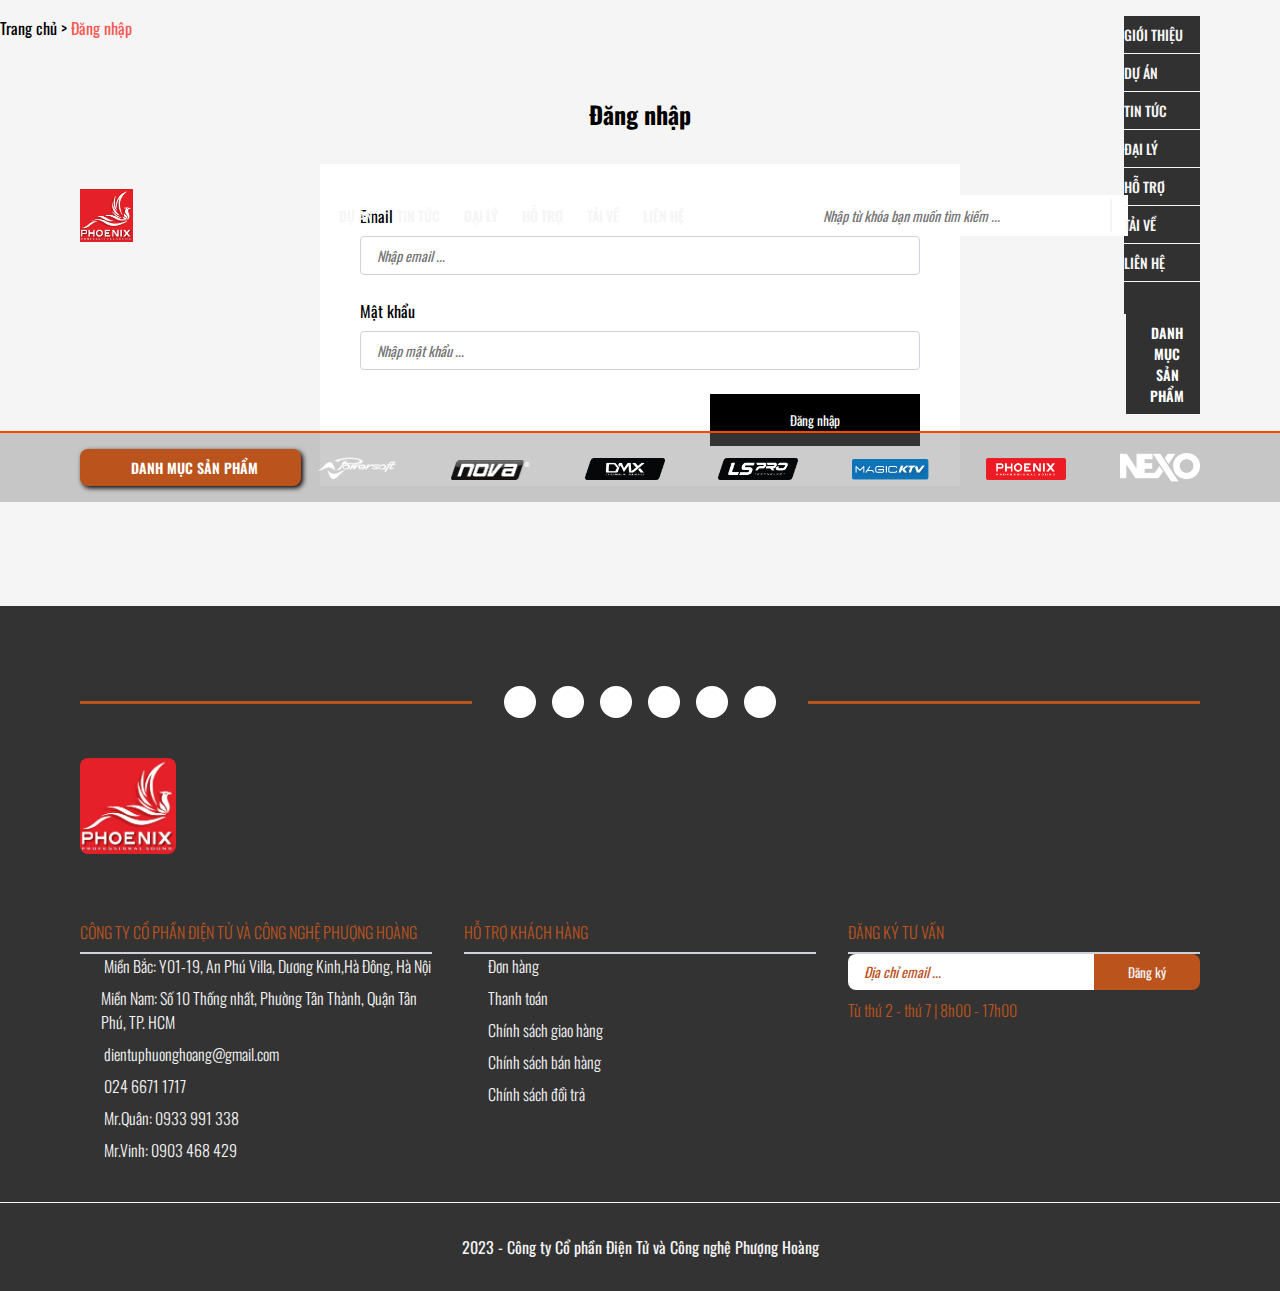
<file: login.html>
<!DOCTYPE html>
<html lang="en">
<head>
    <meta charset="UTF-8">
    <meta name="viewport" content="width=device-width, initial-scale=1.0">
    <meta name="description" content="Phoenix Audio - Âm thanh chuyên nghiệp">
    <link rel="phoenix audio shortcut icon" href="assets/imgs/logo/favicon.ico" type="image/x-icon">
    <title>Phoenix Audio</title>
    <link rel="stylesheet" href="https://cdnjs.cloudflare.com/ajax/libs/font-awesome/6.4.2/css/all.min.css" integrity="sha512-z3gLpd7yknf1YoNbCzqRKc4qyor8gaKU1qmn+CShxbuBusANI9QpRohGBreCFkKxLhei6S9CQXFEbbKuqLg0DA==" crossorigin="anonymous" referrerpolicy="no-referrer" />
    <script src="https://code.jquery.com/jquery-3.7.1.min.js" integrity="sha256-/JqT3SQfawRcv/BIHPThkBvs0OEvtFFmqPF/lYI/Cxo=" crossorigin="anonymous"></script>
    <link href="https://cdn.jsdelivr.net/npm/bootstrap@5.3.2/dist/css/bootstrap.min.css" rel="stylesheet" integrity="sha384-T3c6CoIi6uLrA9TneNEoa7RxnatzjcDSCmG1MXxSR1GAsXEV/Dwwykc2MPK8M2HN" crossorigin="anonymous">
    <link rel="stylesheet" href="assets/css/contact.css">
    <link rel="stylesheet" href="assets/css/breadcrumb.css">
    <link rel="stylesheet" href="assets/css/index.css">
</head>
<body>
    <header class="header-area">
        <div class="mask__top">
            <div class="header-wrap">
                <div class="trademark">
                    <a href="#" class="trademark__link">
                        <div class="trademark__logo">
                                <!-- <img src="assets/imgs/brands/phoenix.png" alt=""> -->
                                <img src="assets/imgs/logo/phoenixaudio_logo.png" alt="">
                        </div>
                    </a>
                </div>
                <nav class="mainmenu">
                    <a href="about.html" class="mainmenu__link">Giới thiệu</a>
                    <a href="project.html" class="mainmenu__link">Dự án</a>
                    <a href="blog.html" class="mainmenu__link">Tin tức</a>
                    <a href="agency.html" class="mainmenu__link">Đại lý</a>
                    <a href="support.html" class="mainmenu__link">Hỗ trợ</a>
                    <a href="support.html" class="mainmenu__link">Tải về</a>
                    <a href="contact.html" class="mainmenu__link">Liên hệ</a>
                </nav>
                <div class="searchbar">
                    <form action="">
                        <input type="text" placeholder="Nhập từ khóa bạn muốn tìm kiếm ...">
                        <button><i class="fa-solid fa-magnifying-glass"></i></button>
                    </form>
                </div>
                <div class="morewrap">
                    <div class="dropdown">
                        <button class="morewrap__btn dropdown-btn"><i class="fa-solid fa-globe"></i></button>
                        <div class="dropdown-menu">
                            <a href="#" class="dropdown-menu__link">English</a>
                            <a href="#" class="dropdown-menu__link">Tiếng Việt</a>
                        </div>
                    </div>
                    <!-- <div class="dropdown">
                        <button class="morewrap__btn dropdown-btn"><i class="fa-solid fa-circle-user"></i></button>
                        <div class="dropdown-menu">
                            <a href="#" class="dropdown-menu__link">Đăng nhập</a>
                            <a href="#" class="dropdown-menu__link">Tạo tài khoản</a>
                        </div>
                    </div> -->
                    <button id="moreButton" class="morewrap__btn" type="button" data-bs-toggle="offcanvas" data-bs-target="#offcanvasRight" aria-controls="offcanvasRight"><i class="fa-solid fa-bars"></i></button>

                    <div class="m-area offcanvas offcanvas-end" tabindex="-1" id="offcanvasRight" aria-labelledby="offcanvasRightLabel">
                        <div class="offcanvas-header">
                            <h5 class="offcanvas-title" id="offcanvasRightLabel"></h5>
                            <button type="button" class="morewrap__btn" data-bs-dismiss="offcanvas" aria-label="Close"><i class="fa-solid fa-xmark"></i></button>
                        </div>
                        <div class="offcanvas-body">
                            <nav class="m-mainmenu">
                                <a href="about.html" class="mainmenu__link m-mainmenu__link">Giới thiệu</a>
                                <a href="project.html" class="mainmenu__link m-mainmenu__link">Dự án</a>
                                <a href="blog.html" class="mainmenu__link m-mainmenu__link">Tin tức</a>
                                <a href="agency.html" class="mainmenu__link m-mainmenu__link">Đại lý</a>
                                <a href="support.html" class="mainmenu__link m-mainmenu__link">Hỗ trợ</a>
                                <a href="support.html" class="mainmenu__link m-mainmenu__link">Tải về</a>
                                <a href="contact.html" class="mainmenu__link m-mainmenu__link">Liên hệ</a>
                            </nav>
                            <div class="m-product-portfolio-wrap">
                                <button id="toggleMenuMobileBtn"><i class="fa-solid fa-bars-staggered"></i> <span>Danh mục sản phẩm</span></button>
                                <div class="m-product-portfolio-toggle">
                                    <ul class="m-product-portfolio">
                                        <li class="m-product-wrap">
                                            <div class="m-product">
                                                <a href="" class="m-product__link">Line Array</a>
                                                <span class="m-product__btn-toggle"><i class="fa-solid fa-angle-down"></i></span>
                                            </div>
                                            <ul class="m-sub-product-portfolio">
                                                <li class="m-sub-product-wrap">
                                                    <div class="m-sub-product">
                                                        <a href="" class="m-sub-product__link">Line Array DMX</a>
                                                    </div>
                                                </li>
                                                <li class="m-sub-product-wrap">
                                                    <div class="m-sub-product">
                                                        <a href="" class="m-sub-product__link">Line Array NEXO</a>
                                                    </div>
                                                </li>
                                                <li class="m-sub-product-wrap">
                                                    <div class="m-sub-product">
                                                        <a href="" class="m-sub-product__link">Line Array Adamson</a>
                                                    </div>
                                                </li>
                                            </ul>
                                        </li>
                                        <li class="m-product-wrap">
                                            <div class="m-product">
                                                <a href="" class="m-product__link">Loa / Speaker</a>
                                                <span class="m-product__btn-toggle"><i class="fa-solid fa-angle-down"></i></span>
                                            </div>
                                        </li>
                                        <li class="m-product-wrap">
                                            <div class="m-product">
                                                <a href="" class="m-product__link">Công suất / Amplifier</a>
                                                <span class="m-product__btn-toggle"><i class="fa-solid fa-angle-down"></i></span>
                                            </div>
                                        </li>
                                        <li class="m-product-wrap">
                                            <div class="m-product">
                                                <a href="" class="m-product__link">Microphone</a>
                                                <span class="m-product__btn-toggle"><i class="fa-solid fa-angle-down"></i></span>
                                            </div>
                                        </li>
                                        <li class="m-product-wrap">
                                            <div class="m-product">
                                                <a href="" class="m-product__link">Vang / Mixer</a>
                                                <span class="m-product__btn-toggle"><i class="fa-solid fa-angle-down"></i></span>
                                            </div>
                                        </li>
                                        <li class="m-product-wrap">
                                            <div class="m-product">
                                                <a href="" class="m-product__link">Loa trầm / Sub</a>
                                                <span class="m-product__btn-toggle"><i class="fa-solid fa-angle-down"></i></span>
                                            </div>
                                        </li>
                                        <li class="m-product-wrap">
                                            <div class="m-product">
                                                <a href="" class="m-product__link">Quản lý nguồn điện</a>
                                                <span class="m-product__btn-toggle"><i class="fa-solid fa-angle-down"></i></span>
                                            </div>
                                        </li>
                                        <li class="m-product-wrap">
                                            <div class="m-product">
                                                <a href="" class="m-product__link">Phụ kiện âm thanh</a>
                                                <span class="m-product__btn-toggle"><i class="fa-solid fa-angle-down"></i></span>
                                            </div>
                                        </li>
                                        <li class="m-product-wrap">
                                            <div class="m-product">
                                                <a href="" class="m-product__link">Dàn loa Karaoke</a>
                                                <span class="m-product__btn-toggle"><i class="fa-solid fa-angle-down"></i></span>
                                            </div>
                                        </li>
                                    </ul>
                                    <!-- <ul class="m-product-portfolio">
                                        <li class="m-product-wrap">
                                            <div class="m-product">
                                                <a href="" class="m-product__link">Loa Subwoofer</a>
                                                <span class="m-product__btn-toggle"><i class="fa-solid fa-angle-down"></i></span>
                                            </div>
                                            <ul class="m-sub-product-portfolio">
                                                <li class="m-sub-product-wrap">
                                                    <div class="m-sub-product">
                                                        <a href="" class="m-sub-product__link">Loa Sub NEXO</a>
                                                    </div>
                                                </li>
                                                <li class="m-sub-product-wrap">
                                                    <div class="m-sub-product">
                                                        <a href="" class="m-sub-product__link">Loa Sub DMX</a>
                                                    </div>
                                                </li>
                                                <li class="m-sub-product-wrap">
                                                    <div class="m-sub-product">
                                                        <a href="" class="m-sub-product__link">Loa Sub Adamson</a>
                                                    </div>
                                                </li>
                                                <li class="m-sub-product-wrap">
                                                    <div class="m-sub-product">
                                                        <a href="" class="m-sub-product__link">Loa sub 4Acoustic</a>
                                                    </div>
                                                </li>
                                                <li class="m-sub-product-wrap">
                                                    <div class="m-sub-product">
                                                        <a href="" class="m-sub-product__link">Loa sub Martin</a>
                                                    </div>
                                                </li>
                                                <li class="m-sub-product-wrap">
                                                    <div class="m-sub-product">
                                                        <a href="" class="m-sub-product__link">Loa Sub D&b Audiotechnik</a>
                                                    </div>
                                                </li>
                                                <li class="m-sub-product-wrap">
                                                    <div class="m-sub-product">
                                                        <a href="" class="m-sub-product__link">Loa Sub Amate</a>
                                                    </div>
                                                </li>
                                                <li class="m-sub-product-wrap">
                                                    <div class="m-sub-product">
                                                        <a href="" class="m-sub-product__link">Loa sub Kuledy</a>
                                                    </div>
                                                </li>
                                            </ul>
                                        </li>
                                        <li class="m-product-wrap">
                                            <div class="m-product">
                                                <a href="" class="m-product__link">Loa Line Array</a>
                                                <span class="m-product__btn-toggle"><i class="fa-solid fa-angle-down"></i></span>
                                            </div>
                                            <ul class="m-sub-product-portfolio">
                                                <li class="m-sub-product-wrap">
                                                    <div class="m-sub-product">
                                                        <a href="" class="m-sub-product__link">Line Array DMX</a>
                                                    </div>
                                                </li>
                                                <li class="m-sub-product-wrap">
                                                    <div class="m-sub-product">
                                                        <a href="" class="m-sub-product__link">Line Array NEXO</a>
                                                    </div>
                                                </li>
                                                <li class="m-sub-product-wrap">
                                                    <div class="m-sub-product">
                                                        <a href="" class="m-sub-product__link">Line Array Adamson</a>
                                                    </div>
                                                </li>
                                            </ul>
                                        </li>
                                        <li class="m-product-wrap">
                                            <div class="m-product">
                                                <a href="" class="m-product__link">Cục đẩy / Công suất</a>
                                                <span class="m-product__btn-toggle"><i class="fa-solid fa-angle-down"></i></span>
                                            </div>
                                            <ul class="m-sub-product-portfolio">
                                                <li class="m-sub-product-wrap">
                                                    <div class="m-sub-product">
                                                        <a href="" class="m-sub-product__link">LEA Amplifier</a>
                                                    </div>
                                                </li>
                                                <li class="m-sub-product-wrap">
                                                    <div class="m-sub-product">
                                                        <a href="" class="m-sub-product__link">Cục đẩy NEXO</a>
                                                    </div>
                                                </li>
                                                <li class="m-sub-product-wrap">
                                                    <div class="m-sub-product">
                                                        <a href="" class="m-sub-product__link">Amplifier D&b Audiotechnik</a>
                                                    </div>
                                                </li>
                                                <li class="m-sub-product-wrap">
                                                    <div class="m-sub-product">
                                                        <a href="" class="m-sub-product__link">Hous Amplifier</a>
                                                    </div>
                                                </li>
                                                <li class="m-sub-product-wrap">
                                                    <div class="m-sub-product">
                                                        <a href="" class="m-sub-product__link">Cục đẩy DMX</a>
                                                    </div>
                                                </li>
                                                <li class="m-sub-product-wrap">
                                                    <div class="m-sub-product">
                                                        <a href="" class="m-sub-product__link">Cục đẩy Listensound</a>
                                                    </div>
                                                </li>
                                                <li class="m-sub-product-wrap">
                                                    <div class="m-sub-product">
                                                        <a href="" class="m-sub-product__link">Cục đẩy công suất 4Acoustic</a>
                                                    </div>
                                                </li>
                                            </ul>
                                        </li>
                                        <li class="m-product-wrap">
                                            <div class="m-product">
                                                <a href="" class="m-product__link">Vang số / Mixer / DSP</a>
                                                <span class="m-product__btn-toggle"><i class="fa-solid fa-angle-down"></i></span>
                                            </div>
                                            <ul class="m-sub-product-portfolio">
                                                <li class="m-sub-product-wrap">
                                                    <div class="m-sub-product">
                                                        <a href="" class="m-sub-product__link">Vang Số</a>
                                                    </div>
                                                </li>
                                                <li class="m-sub-product-wrap">
                                                    <div class="m-sub-product">
                                                        <a href="" class="m-sub-product__link">DSP Crossover</a>
                                                    </div>
                                                </li>
                                                <li class="m-sub-product-wrap">
                                                    <div class="m-sub-product">
                                                        <a href="" class="m-sub-product__link">Vang số DMX - Micro DMX</a>
                                                    </div>
                                                </li>
                                                <li class="m-sub-product-wrap">
                                                    <div class="m-sub-product">
                                                        <a href="" class="m-sub-product__link">Bàn Mixer</a>
                                                    </div>
                                                </li>
                                            </ul>
                                        </li>
                                        <li class="m-product-wrap">
                                            <div class="m-product">
                                                <a href="" class="m-product__link">Microphone</a>
                                                <span class="m-product__btn-toggle"><i class="fa-solid fa-angle-down"></i></span>
                                            </div>
                                            <ul class="m-sub-product-portfolio">
                                                <li class="m-sub-product-wrap">
                                                    <div class="m-sub-product">
                                                        <a href="" class="m-sub-product__link">Sennheiser</a>
                                                    </div>
                                                </li>
                                                <li class="m-sub-product-wrap">
                                                    <div class="m-sub-product">
                                                        <a href="" class="m-sub-product__link">Baiervires</a>
                                                    </div>
                                                </li>
                                                <li class="m-sub-product-wrap">
                                                    <div class="m-sub-product">
                                                        <a href="" class="m-sub-product__link">Vang số DMX - Micro DMX</a>
                                                    </div>
                                                </li>
                                            </ul>
                                        </li>
                                        <li class="m-product-wrap">
                                            <div class="m-product">
                                                <a href="" class="m-product__link">Dàn loa Karaoke</a>
                                                <span class="m-product__btn-toggle"><i class="fa-solid fa-angle-down"></i></span>
                                            </div>
                                            <ul class="m-sub-product-portfolio">
                                                <li class="m-sub-product-wrap">
                                                    <div class="m-sub-product">
                                                        <a href="" class="m-sub-product__link">Dàn Karaoke Martin Audio</a>
                                                    </div>
                                                </li>
                                                <li class="m-sub-product-wrap">
                                                    <div class="m-sub-product">
                                                        <a href="" class="m-sub-product__link">Dàn Karaoke DMX</a>
                                                    </div>
                                                </li>
                                                <li class="m-sub-product-wrap">
                                                    <div class="m-sub-product">
                                                        <a href="" class="m-sub-product__link">Dàn Karaoke Verity Audio</a>
                                                    </div>
                                                </li>
                                                <li class="m-sub-product-wrap">
                                                    <div class="m-sub-product">
                                                        <a href="" class="m-sub-product__link">Dàn Karaoke D&b Audiotechnik</a>
                                                    </div>
                                                </li>
                                                <li class="m-sub-product-wrap">
                                                    <div class="m-sub-product">
                                                        <a href="" class="m-sub-product__link">Dàn Karaoke NOVA Germany</a>
                                                    </div>
                                                </li>
                                                <li class="m-sub-product-wrap">
                                                    <div class="m-sub-product">
                                                        <a href="" class="m-sub-product__link">Dàn Karaoke HK Audio</a>
                                                    </div>
                                                </li>
                                                <li class="m-sub-product-wrap">
                                                    <div class="m-sub-product">
                                                        <a href="" class="m-sub-product__link">Dàn Karaoke Amate</a>
                                                    </div>
                                                </li>
                                            </ul>
                                        </li>
                                        <li class="m-product-wrap">
                                            <div class="m-product">
                                                <a href="" class="m-product__link">Mẫu loa Karaoke HOT</a>
                                                <span class="m-product__btn-toggle"><i class="fa-solid fa-angle-down"></i></span>
                                            </div>
                                            <ul class="m-sub-product-portfolio">
                                                <li class="m-sub-product-wrap">
                                                    <div class="m-sub-product">
                                                        <a href="" class="m-sub-product__link">Loa Full DMX</a>
                                                    </div>
                                                </li>
                                                <li class="m-sub-product-wrap">
                                                    <div class="m-sub-product">
                                                        <a href="" class="m-sub-product__link">Loa Full NEXO</a>
                                                    </div>
                                                </li>
                                                <li class="m-sub-product-wrap">
                                                    <div class="m-sub-product">
                                                        <a href="" class="m-sub-product__link">Loa Full Adamson</a>
                                                    </div>
                                                </li>
                                                <li class="m-sub-product-wrap">
                                                    <div class="m-sub-product">
                                                        <a href="" class="m-sub-product__link">Loa karaoke 4Acoustic</a>
                                                    </div>
                                                </li>
                                                <li class="m-sub-product-wrap">
                                                    <div class="m-sub-product">
                                                        <a href="" class="m-sub-product__link">Loa Full Martin</a>
                                                    </div>
                                                </li>
                                                <li class="m-sub-product-wrap">
                                                    <div class="m-sub-product">
                                                        <a href="" class="m-sub-product__link">Loa Full D&b Audiotechnik</a>
                                                    </div>
                                                </li>
                                                <li class="m-sub-product-wrap">
                                                    <div class="m-sub-product">
                                                        <a href="" class="m-sub-product__link">Loa Karaoke Amate</a>
                                                    </div>
                                                </li>
                                                <li class="m-sub-product-wrap">
                                                    <div class="m-sub-product">
                                                        <a href="" class="m-sub-product__link">Loa karaoke Kuledy</a>
                                                    </div>
                                                </li>
                                            </ul>
                                        </li>
                                        <li class="m-product-wrap">
                                            <div class="m-product">
                                                <a href="" class="m-product__link">Phụ kiện âm thanh</a>
                                                <span class="m-product__btn-toggle"><i class="fa-solid fa-angle-down"></i></span>
                                            </div>
                                            <ul class="m-sub-product-portfolio">
                                                <li class="m-sub-product-wrap">
                                                    <div class="m-sub-product">
                                                        <a href="" class="m-sub-product__link">Jack Neutrik</a>
                                                    </div>
                                                </li>
                                            </ul>
                                        </li>
                                    </ul> -->
                                </div>
                            </div>
                        </div>
                    </div>
                    <!-- end test -->
                </div>
            </div>
        </div>
        <div class="mask">
            <div class="header-wrap header-wrap--gray">
                <div class="toggle-menu">
                    <button id="toggleMenuBtn"><i class="fa-solid fa-bars-staggered"></i> <span>Danh mục sản phẩm</span></button>
                </div>
                <div class="brands">
                    <nav>
                        <a href="" class="brands__name">
                            <img src="assets/imgs/brands/powersoft.png" alt="" width="60">
                        </a>
                        <a href="" class="brands__name">
                            <img src="assets/imgs/brands/nova.png" alt="" width="60">
                        </a>
                        <a href="" class="brands__name">
                            <img src="assets/imgs/brands/dmx1.png" alt="" width="60">
                        </a>
                        <a href="" class="brands__name">
                            <img src="assets/imgs/brands/lspro.png" alt="" width="60">
                        </a>
                        <a href="" class="brands__name">
                            <img src="assets/imgs/brands/magicktv.png" alt="" width="60">
                        </a>

                        <a href="" class="brands__name">
                            <img src="assets/imgs/brands/phoenix.png" alt="" width="60">
                        </a>
                        <a href="" class="brands__name">
                            <img src="assets/imgs/brands/nexo.png" alt="" width="60">
                        </a>
                    </nav>
                </div>
            </div>
            <div class="product-portfolio-toggle">
                <ul class="product-portfolio">
                    <li class="product-wrap">
                        <a href="product-list.html" class="product__link">Line Array<i class="fa-solid fa-angle-right"></i></a>
                        <ul class="sub-product-portfolio">
                            <li class="sub-product-wrap">
                                <a href="" class="sub-product__link">Line Array DMX</a>
                            </li>
                            <li class="sub-product-wrap">
                                <a href="" class="sub-product__link">Line Array NEXO</a>
                            </li>
                            <li class="sub-product-wrap">
                                <a href="" class="sub-product__link">Line Array Adamson</a>
                            </li>
                        </ul>
                    </li>
                    <li class="product-wrap">
                        <a href="product-list.html" class="product__link">Loa / Speaker<i class="fa-solid fa-angle-right"></i></a>
                    </li>
                    <li class="product-wrap">
                        <a href="product-list.html" class="product__link">Công suất / Amplifier<i class="fa-solid fa-angle-right"></i></a>
                    </li>
                    <li class="product-wrap">
                        <a href="product-list.html" class="product__link">Microphone<i class="fa-solid fa-angle-right"></i></a>
                    </li>
                    <li class="product-wrap">
                        <a href="product-list.html" class="product__link">Vang / Mixer<i class="fa-solid fa-angle-right"></i></a>
                    </li>
                    <li class="product-wrap">
                        <a href="product-list.html" class="product__link">Loa trầm / Sub<i class="fa-solid fa-angle-right"></i></a>
                    </li>
                    <li class="product-wrap">
                        <a href="product-list.html" class="product__link">Quản lý nguồn điện<i class="fa-solid fa-angle-right"></i></a>
                    </li>
                    <li class="product-wrap">
                        <a href="product-list.html" class="product__link">Phụ kiện âm thanh<i class="fa-solid fa-angle-right"></i></a>
                    </li>
                    <li class="product-wrap">
                        <a href="product-list.html" class="product__link">Dàn loa Karaoke<i class="fa-solid fa-angle-right"></i></a>
                    </li>
                </ul>
                <!-- <ul class="product-portfolio">
                    <li class="product-wrap">
                        <a href="product-list.html" class="product__link">Loa Subwoofer<i class="fa-solid fa-angle-right"></i></a>
                        <ul class="sub-product-portfolio">
                            <li class="sub-product-wrap">
                                <a href="" class="sub-product__link">Loa Sub NEXO<i class="fa-solid fa-arrow-right"></i></a>
                                <ul class="sub-product-portfolio h__category-submenu__v3">
                                    <div class="category-info">
                                        <div class="category-info__thumnail">
                                            <img src="assets/imgs/category/nexo.png" alt="">
                                        </div>
                                        <div class="category-info__detail">
                                            <h3>Loa subwoofer nexo</h3>
                                            <p>Lorem ipsum dolor sit amet consectetur adipisicing elit. Consequuntur placeat doloribus distinctio provident! Similique repellat nobis corporis quae fugit numquam. Id eveniet quaerat modi autem vitae magnam totam atque aperiam.</p>
                                        </div>
                                    </div>
                                </ul>
                            </li>
                            <li class="sub-product-wrap">
                                <a href="" class="sub-product__link">Loa Sub DMX</a>
                            </li>
                            <li class="sub-product-wrap">
                                <a href="" class="sub-product__link">Loa Sub Adamson</a>
                            </li>
                            <li class="sub-product-wrap">
                                <a href="" class="sub-product__link">Loa sub 4Acoustic</a>
                            </li>
                            <li class="sub-product-wrap">
                                <a href="" class="sub-product__link">Loa sub Martin</a>
                            </li>
                            <li class="sub-product-wrap">
                                <a href="" class="sub-product__link">Loa Sub D&b Audiotechnik</a>
                            </li>
                            <li class="sub-product-wrap">
                                <a href="" class="sub-product__link">Loa Sub Amate</a>
                            </li>
                            <li class="sub-product-wrap">
                                <a href="" class="sub-product__link">Loa sub Kuledy</a>
                            </li>
                        </ul>
                    </li>
                    <li class="product-wrap">
                        <a href="product-list.html" class="product__link">Loa Line Array<i class="fa-solid fa-angle-right"></i></a>
                        <ul class="sub-product-portfolio">
                            <li class="sub-product-wrap">
                                <a href="" class="sub-product__link">Line Array DMX</a>
                            </li>
                            <li class="sub-product-wrap">
                                <a href="" class="sub-product__link">Line Array NEXO</a>
                            </li>
                            <li class="sub-product-wrap">
                                <a href="" class="sub-product__link">Line Array Adamson</a>
                            </li>
                        </ul>
                    </li>
                    <li class="product-wrap">
                        <a href="product-list.html" class="product__link">Cục đẩy / Công suất<i class="fa-solid fa-angle-right"></i></a>
                        <ul class="sub-product-portfolio">
                            <li class="sub-product-wrap">
                                <a href="" class="sub-product__link">LEA Amplifier</a>
                            </li>
                            <li class="sub-product-wrap">
                                <a href="" class="sub-product__link">Cục đẩy NEXO</a>
                            </li>
                            <li class="sub-product-wrap">
                                <a href="" class="sub-product__link">Amplifier D&b Audiotechnik</a>
                            </li>
                            <li class="sub-product-wrap">
                                <a href="" class="sub-product__link">Hous Amplifier</a>
                            </li>
                            <li class="sub-product-wrap">
                                <a href="" class="sub-product__link">Cục đẩy DMX</a>
                            </li>
                            <li class="sub-product-wrap">
                                <a href="" class="sub-product__link">Cục đẩy Listensound</a>
                            </li>
                            <li class="sub-product-wrap">
                                <a href="" class="sub-product__link">Cục đẩy công suất 4Acoustic</a>
                            </li>
                        </ul>
                    </li>
                    <li class="product-wrap">
                        <a href="product-list.html" class="product__link">Vang số / Mixer / DSP<i class="fa-solid fa-angle-right"></i></a>
                        <ul class="sub-product-portfolio">
                            <li class="sub-product-wrap">
                                <a href="" class="sub-product__link">Vang Số</a>
                            </li>
                            <li class="sub-product-wrap">
                                <a href="" class="sub-product__link">DSP Crossover</a>
                            </li>
                            <li class="sub-product-wrap">
                                <a href="" class="sub-product__link">Vang số DMX - Micro DMX</a>
                            </li>
                            <li class="sub-product-wrap">
                                <a href="" class="sub-product__link">Bàn Mixer</a>
                            </li>
                        </ul>
                    </li>
                    <li class="product-wrap">
                        <a href="product-list.html" class="product__link">Microphone<i class="fa-solid fa-angle-right"></i></a>
                        <ul class="sub-product-portfolio">
                            <li class="sub-product-wrap">
                                <a href="" class="sub-product__link">Sennheiser</a>
                            </li>
                            <li class="sub-product-wrap">
                                <a href="" class="sub-product__link">Baiervires</a>
                            </li>
                            <li class="sub-product-wrap">
                                <a href="" class="sub-product__link">Vang số DMX - Micro DMX</a>
                            </li>
                        </ul>
                    </li>
                    <li class="product-wrap">
                        <a href="product-list.html" class="product__link">Dàn loa Karaoke<i class="fa-solid fa-angle-right"></i></a>
                        <ul class="sub-product-portfolio">
                            <li class="sub-product-wrap">
                                <a href="" class="sub-product__link">Dàn Karaoke Martin Audio</a>
                            </li>
                            <li class="sub-product-wrap">
                                <a href="" class="sub-product__link">Dàn Karaoke DMX</a>
                            </li>
                            <li class="sub-product-wrap">
                                <a href="" class="sub-product__link">Dàn Karaoke Verity Audio</a>
                            </li>
                            <li class="sub-product-wrap">
                                <a href="" class="sub-product__link">Dàn Karaoke D&b Audiotechnik</a>
                            </li>
                            <li class="sub-product-wrap">
                                <a href="" class="sub-product__link">Dàn Karaoke NOVA Germany</a>
                            </li>
                            <li class="sub-product-wrap">
                                <a href="" class="sub-product__link">Dàn Karaoke NEXO</a>
                            </li>
                            <li class="sub-product-wrap">
                                <a href="" class="sub-product__link">Dàn Karaoke HK Audio</a>
                            </li>
                            <li class="sub-product-wrap">
                                <a href="" class="sub-product__link">Dàn Karaoke Amate</a>
                            </li>
                        </ul>
                    </li>
                    <li class="product-wrap">
                        <a href="product-list.html" class="product__link">Mẫu loa Karaoke HOT<i class="fa-solid fa-angle-right"></i></a>
                        <ul class="sub-product-portfolio">
                            <li class="sub-product-wrap">
                                <a href="" class="sub-product__link">Loa Full DMX</a>
                            </li>
                            <li class="sub-product-wrap">
                                <a href="" class="sub-product__link">Loa Full NEXO</a>
                            </li>
                            <li class="sub-product-wrap">
                                <a href="" class="sub-product__link">Loa Full Adamson</a>
                            </li>
                            <li class="sub-product-wrap">
                                <a href="" class="sub-product__link">Loa karaoke 4Acoustic</a>
                            </li>
                            <li class="sub-product-wrap">
                                <a href="" class="sub-product__link">Loa Full Martin</a>
                            </li>
                            <li class="sub-product-wrap">
                                <a href="" class="sub-product__link">Loa Full D&b Audiotechnik</a>
                            </li>
                            <li class="sub-product-wrap">
                                <a href="" class="sub-product__link">Loa Karaoke Amate</a>
                            </li>
                            <li class="sub-product-wrap">
                                <a href="" class="sub-product__link">Loa karaoke Kuledy</a>
                            </li>
                        </ul>
                    </li>
                    <li class="product-wrap">
                        <a href="product-list.html" class="product__link">Phụ kiện âm thanh<i class="fa-solid fa-angle-right"></i></a>
                        <ul class="sub-product-portfolio">
                            <li class="sub-product-wrap">
                                <a href="" class="sub-product__link">Jack Neutrik</a>
                            </li>
                        </ul>
                    </li>
                    <li class="product-wrap">
                        <a href="product-list.html" class="product__link">Quản lý nguồn điện</a>
                    </li>
                </ul> -->
            </div>
        </div>
    </header>
   
    <section class="cushion-layer"></section>
    <section class="breadcrumb-area">
        <div class="breadcrumb">
            <a href="">Trang chủ</a>
            <span>&gt;</span>
            <span>Đăng nhập</span>
        </div>
    </section>
    <section class="s-area loginpage-area">
        <div class="s-header">
            <h2 class="s-header__title" style="margin-bottom: 2rem;">Đăng nhập</h2>
        </div>
        <div class="loginpage-wrap" style="display: flex; justify-content: center; padding-bottom: 5rem;">
            <!-- <div class="loginpage-form">
                <form action="">

                </form>
            </div> -->
            <div class="contactpage-form-wrap">
                <form action="" class="contactpage-form">
                    <div class="contactpage-form__item">
                        <label for="email">Email</label>
                        <input type="email" id="email" name="email" placeholder="Nhập email ...">
                    </div>
                    <div class="contactpage-form__item">
                        <label for="password">Mật khẩu</label>
                        <input type="password" id="password" name="password" placeholder="Nhập mật khẩu ...">
                    </div>
                    <div class="contactpage-form-btn">
                        <button type="submit">Đăng nhập</button>
                    </div>
                </form>
            </div>
        </div>
    </section>
    <footer id="footer">
        <div class="footer-area">
            <div class="network-area">
                <div class="social-network">
                    <a href="" class="social-network__link social-network__link--facebook"><i class="fa-brands fa-facebook"></i></a>
                    <a href="" class="social-network__link social-network__link--youtube"><i class="fa-brands fa-youtube"></i></a>
                    <a href="" class="social-network__link social-network__link--instagram"><i class="fa-brands fa-instagram"></i></a>
                    <a href="" class="social-network__link social-network__link--twitter"><i class="fa-brands fa-twitter"></i></a>
                    <a href="" class="social-network__link social-network__link--soundcloud"><i class="fa-brands fa-soundcloud"></i></a>
                    <a href="" class="social-network__link social-network__link--linkedin"><i class="fa-brands fa-linkedin"></i></a>
                </div>
            </div>
            <div class="f-logo">
                <a href="">
                    <img src="assets/imgs/logo/phoenixaudio_logo.png" alt="">
                </a>
            </div>
            <div class="footer-wrap">
                <div class="fcol-area">
                    <h4 class="fcol__title">công ty cổ phần điện tử và công nghệ phượng hoàng</h4>
                    <div class="fcol-wrap">
                        <div class="fcol-row">
                            <span class="fcol-row__icon"><i class="fa-solid fa-location-dot"></i></span>
                            <span class="fcol-row__content">Miền Bắc: Y01-19, An Phú Villa, Dương Kinh,Hà Đông, Hà Nội</span>
                        </div>
                        <div class="fcol-row">
                            <span class="fcol-row__icon"><i class="fa-solid fa-location-dot"></i></span>
                            <span class="fcol-row__content">Miền Nam: Số 10 Thống nhất, Phường Tân Thành, Quận Tân Phú, TP. HCM</span>
                        </div>
                        <div class="fcol-row">
                            <span class="fcol-row__icon"><i class="fa-solid fa-envelope"></i></span>
                            <span class="fcol-row__content">dientuphuonghoang@gmail.com</span>
                        </div>
                        <div class="fcol-row">
                            <span class="fcol-row__icon"><i class="fa-solid fa-phone"></i></span>
                            <span class="fcol-row__content">024 6671 1717</span>
                        </div>
                        <div class="fcol-row">
                            <span class="fcol-row__icon"><i class="fa-solid fa-user"></i></span>
                            <span class="fcol-row__content">Mr.Quân: 0933 991 338</span>
                        </div>
                        <div class="fcol-row">
                            <span class="fcol-row__icon"><i class="fa-solid fa-user"></i></span>
                            <span class="fcol-row__content">Mr.Vinh: 0903 468 429</span>
                        </div>
                    </div>
                </div>
                <div class="fcol-area">
                    <h4 class="fcol__title">hỗ trợ khách hàng</h4>
                    <div class="fcol-wrap">
                        <div class="fcol-row">
                            <span class="fcol-row__icon"><i class="fa-solid fa-angle-right"></i></span>
                            <a href="#" class="fcol-row__content fcol-row__link">Đơn hàng</a>
                        </div>
                        <div class="fcol-row">
                            <span class="fcol-row__icon"><i class="fa-solid fa-angle-right"></i></span>
                            <a href="#" class="fcol-row__content fcol-row__link">Thanh toán</a>
                        </div>
                        <div class="fcol-row">
                            <span class="fcol-row__icon"><i class="fa-solid fa-angle-right"></i></span>
                            <a href="#" class="fcol-row__content fcol-row__link">Chính sách giao hàng</a>
                        </div>
                        <div class="fcol-row">
                            <span class="fcol-row__icon"><i class="fa-solid fa-angle-right"></i></span>
                            <a href="#" class="fcol-row__content fcol-row__link">Chính sách bán hàng</a>
                        </div>
                        <div class="fcol-row">
                            <span class="fcol-row__icon"><i class="fa-solid fa-angle-right"></i></span>
                            <a href="#" class="fcol-row__content fcol-row__link">Chính sách đổi trả</a>
                        </div>
                    </div>
                </div>
                <div class="fcol-area">
                    <h4 class="fcol__title">đăng ký tư vấn</h4>
                    <div class="fcol-wrap">
                        <div class="fcol-row">
                            <form action="" class="form-subscribe">
                                <input class="form-subscribe__input" type="text" placeholder="Địa chỉ email ...">
                                <button class="form-subscribe__btn">Đăng ký</button>
                            </form>
                        </div>
                        <div class="fcol-row">
                            <span class="fcol-row__content fcol-row__content--orange">Từ thứ 2 - thứ 7 | 8h00 - 17h00</span>
                        </div>
                    </div>
                </div>
            </div>
        </div>
        <div class="copyright">
            <span>2023 - Công ty Cổ phần Điện Tử và Công nghệ Phượng Hoàng</span>
        </div>
    </footer>

    <script src="https://cdn.jsdelivr.net/npm/bootstrap@5.3.2/dist/js/bootstrap.bundle.min.js" integrity="sha384-C6RzsynM9kWDrMNeT87bh95OGNyZPhcTNXj1NW7RuBCsyN/o0jlpcV8Qyq46cDfL" crossorigin="anonymous"></script>
    <script src="assets/js/style.js"></script>
</body>
</html>
</file>
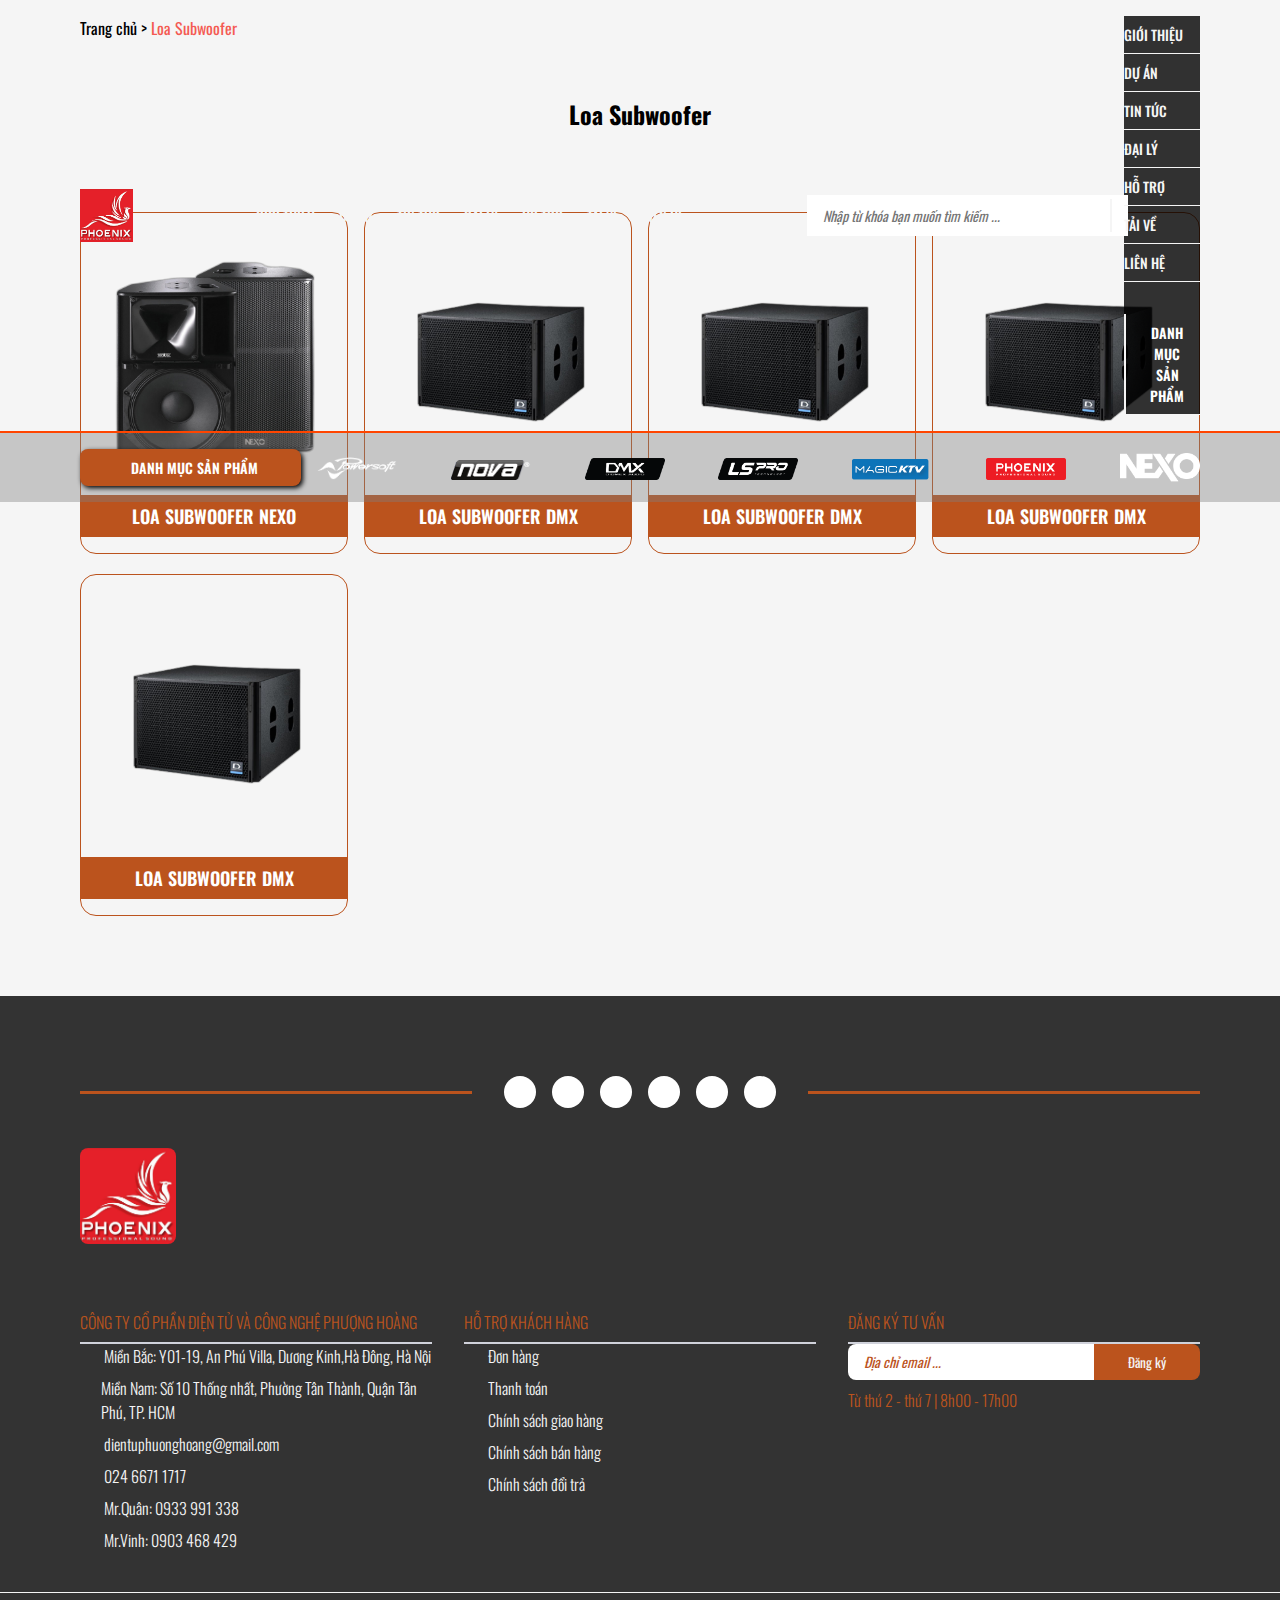
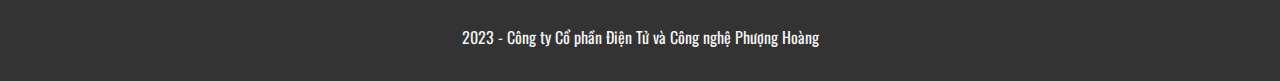
<file: product-list.html>
<!DOCTYPE html>
<html lang="en">
<head>
    <meta charset="UTF-8">
    <meta name="viewport" content="width=device-width, initial-scale=1.0">
    <meta name="description" content="Phoenix Audio - Âm thanh chuyên nghiệp">
    <link rel="phoenix audio shortcut icon" href="assets/imgs/logo/favicon.ico" type="image/x-icon">
    <title>Phoenix Audio</title>
    <link rel="stylesheet" href="https://cdnjs.cloudflare.com/ajax/libs/font-awesome/6.4.2/css/all.min.css" integrity="sha512-z3gLpd7yknf1YoNbCzqRKc4qyor8gaKU1qmn+CShxbuBusANI9QpRohGBreCFkKxLhei6S9CQXFEbbKuqLg0DA==" crossorigin="anonymous" referrerpolicy="no-referrer" />
    <script src="https://code.jquery.com/jquery-3.7.1.min.js" integrity="sha256-/JqT3SQfawRcv/BIHPThkBvs0OEvtFFmqPF/lYI/Cxo=" crossorigin="anonymous"></script>
    <link href="https://cdn.jsdelivr.net/npm/bootstrap@5.3.2/dist/css/bootstrap.min.css" rel="stylesheet" integrity="sha384-T3c6CoIi6uLrA9TneNEoa7RxnatzjcDSCmG1MXxSR1GAsXEV/Dwwykc2MPK8M2HN" crossorigin="anonymous">
    <link rel="stylesheet" href="assets/css/product-list.css">
    <link rel="stylesheet" href="assets/css/breadcrumb.css">
    <link rel="stylesheet" href="assets/css/index.css">
</head>
<body>
    <header class="header-area">
        <div class="mask__top">
            <div class="header-wrap">
                <div class="trademark">
                    <a href="#" class="trademark__link">
                        <div class="trademark__logo">
                                <!-- <img src="assets/imgs/brands/phoenix.png" alt=""> -->
                                <img src="assets/imgs/logo/phoenixaudio_logo.png" alt="">
                        </div>
                    </a>
                </div>
                <nav class="mainmenu">
                    <a href="about.html" class="mainmenu__link">Giới thiệu</a>
                    <a href="project.html" class="mainmenu__link">Dự án</a>
                    <a href="blog.html" class="mainmenu__link">Tin tức</a>
                    <a href="agency.html" class="mainmenu__link">Đại lý</a>
                    <a href="support.html" class="mainmenu__link">Hỗ trợ</a>
                    <a href="support.html" class="mainmenu__link">Tải về</a>
                    <a href="contact.html" class="mainmenu__link">Liên hệ</a>
                </nav>
                <div class="searchbar">
                    <form action="">
                        <input type="text" placeholder="Nhập từ khóa bạn muốn tìm kiếm ...">
                        <button><i class="fa-solid fa-magnifying-glass"></i></button>
                    </form>
                </div>
                <div class="morewrap">
                    <div class="dropdown">
                        <button class="morewrap__btn dropdown-btn"><i class="fa-solid fa-globe"></i></button>
                        <div class="dropdown-menu">
                            <a href="#" class="dropdown-menu__link">English</a>
                            <a href="#" class="dropdown-menu__link">Tiếng Việt</a>
                        </div>
                    </div>
                    <!-- <div class="dropdown">
                        <button class="morewrap__btn dropdown-btn"><i class="fa-solid fa-circle-user"></i></button>
                        <div class="dropdown-menu">
                            <a href="#" class="dropdown-menu__link">Đăng nhập</a>
                            <a href="#" class="dropdown-menu__link">Tạo tài khoản</a>
                        </div>
                    </div> -->
                    <button id="moreButton" class="morewrap__btn" type="button" data-bs-toggle="offcanvas" data-bs-target="#offcanvasRight" aria-controls="offcanvasRight"><i class="fa-solid fa-bars"></i></button>

                    <div class="m-area offcanvas offcanvas-end" tabindex="-1" id="offcanvasRight" aria-labelledby="offcanvasRightLabel">
                        <div class="offcanvas-header">
                            <h5 class="offcanvas-title" id="offcanvasRightLabel"></h5>
                            <button type="button" class="morewrap__btn" data-bs-dismiss="offcanvas" aria-label="Close"><i class="fa-solid fa-xmark"></i></button>
                        </div>
                        <div class="offcanvas-body">
                            <nav class="m-mainmenu">
                                <a href="about.html" class="mainmenu__link m-mainmenu__link">Giới thiệu</a>
                                <a href="project.html" class="mainmenu__link m-mainmenu__link">Dự án</a>
                                <a href="blog.html" class="mainmenu__link m-mainmenu__link">Tin tức</a>
                                <a href="agency.html" class="mainmenu__link m-mainmenu__link">Đại lý</a>
                                <a href="support.html" class="mainmenu__link m-mainmenu__link">Hỗ trợ</a>
                                <a href="support.html" class="mainmenu__link m-mainmenu__link">Tải về</a>
                                <a href="contact.html" class="mainmenu__link m-mainmenu__link">Liên hệ</a>
                            </nav>
                            <div class="m-product-portfolio-wrap">
                                <button id="toggleMenuMobileBtn"><i class="fa-solid fa-bars-staggered"></i> <span>Danh mục sản phẩm</span></button>
                                <div class="m-product-portfolio-toggle">
                                    <ul class="m-product-portfolio">
                                        <li class="m-product-wrap">
                                            <div class="m-product">
                                                <a href="" class="m-product__link">Line Array</a>
                                                <span class="m-product__btn-toggle"><i class="fa-solid fa-angle-down"></i></span>
                                            </div>
                                            <ul class="m-sub-product-portfolio">
                                                <li class="m-sub-product-wrap">
                                                    <div class="m-sub-product">
                                                        <a href="" class="m-sub-product__link">Line Array DMX</a>
                                                    </div>
                                                </li>
                                                <li class="m-sub-product-wrap">
                                                    <div class="m-sub-product">
                                                        <a href="" class="m-sub-product__link">Line Array NEXO</a>
                                                    </div>
                                                </li>
                                                <li class="m-sub-product-wrap">
                                                    <div class="m-sub-product">
                                                        <a href="" class="m-sub-product__link">Line Array Adamson</a>
                                                    </div>
                                                </li>
                                            </ul>
                                        </li>
                                        <li class="m-product-wrap">
                                            <div class="m-product">
                                                <a href="" class="m-product__link">Loa / Speaker</a>
                                                <span class="m-product__btn-toggle"><i class="fa-solid fa-angle-down"></i></span>
                                            </div>
                                        </li>
                                        <li class="m-product-wrap">
                                            <div class="m-product">
                                                <a href="" class="m-product__link">Công suất / Amplifier</a>
                                                <span class="m-product__btn-toggle"><i class="fa-solid fa-angle-down"></i></span>
                                            </div>
                                        </li>
                                        <li class="m-product-wrap">
                                            <div class="m-product">
                                                <a href="" class="m-product__link">Microphone</a>
                                                <span class="m-product__btn-toggle"><i class="fa-solid fa-angle-down"></i></span>
                                            </div>
                                        </li>
                                        <li class="m-product-wrap">
                                            <div class="m-product">
                                                <a href="" class="m-product__link">Vang / Mixer</a>
                                                <span class="m-product__btn-toggle"><i class="fa-solid fa-angle-down"></i></span>
                                            </div>
                                        </li>
                                        <li class="m-product-wrap">
                                            <div class="m-product">
                                                <a href="" class="m-product__link">Loa trầm / Sub</a>
                                                <span class="m-product__btn-toggle"><i class="fa-solid fa-angle-down"></i></span>
                                            </div>
                                        </li>
                                        <li class="m-product-wrap">
                                            <div class="m-product">
                                                <a href="" class="m-product__link">Quản lý nguồn điện</a>
                                                <span class="m-product__btn-toggle"><i class="fa-solid fa-angle-down"></i></span>
                                            </div>
                                        </li>
                                        <li class="m-product-wrap">
                                            <div class="m-product">
                                                <a href="" class="m-product__link">Phụ kiện âm thanh</a>
                                                <span class="m-product__btn-toggle"><i class="fa-solid fa-angle-down"></i></span>
                                            </div>
                                        </li>
                                        <li class="m-product-wrap">
                                            <div class="m-product">
                                                <a href="" class="m-product__link">Dàn loa Karaoke</a>
                                                <span class="m-product__btn-toggle"><i class="fa-solid fa-angle-down"></i></span>
                                            </div>
                                        </li>
                                    </ul>
                                    <!-- <ul class="m-product-portfolio">
                                        <li class="m-product-wrap">
                                            <div class="m-product">
                                                <a href="" class="m-product__link">Loa Subwoofer</a>
                                                <span class="m-product__btn-toggle"><i class="fa-solid fa-angle-down"></i></span>
                                            </div>
                                            <ul class="m-sub-product-portfolio">
                                                <li class="m-sub-product-wrap">
                                                    <div class="m-sub-product">
                                                        <a href="" class="m-sub-product__link">Loa Sub NEXO</a>
                                                    </div>
                                                </li>
                                                <li class="m-sub-product-wrap">
                                                    <div class="m-sub-product">
                                                        <a href="" class="m-sub-product__link">Loa Sub DMX</a>
                                                    </div>
                                                </li>
                                                <li class="m-sub-product-wrap">
                                                    <div class="m-sub-product">
                                                        <a href="" class="m-sub-product__link">Loa Sub Adamson</a>
                                                    </div>
                                                </li>
                                                <li class="m-sub-product-wrap">
                                                    <div class="m-sub-product">
                                                        <a href="" class="m-sub-product__link">Loa sub 4Acoustic</a>
                                                    </div>
                                                </li>
                                                <li class="m-sub-product-wrap">
                                                    <div class="m-sub-product">
                                                        <a href="" class="m-sub-product__link">Loa sub Martin</a>
                                                    </div>
                                                </li>
                                                <li class="m-sub-product-wrap">
                                                    <div class="m-sub-product">
                                                        <a href="" class="m-sub-product__link">Loa Sub D&b Audiotechnik</a>
                                                    </div>
                                                </li>
                                                <li class="m-sub-product-wrap">
                                                    <div class="m-sub-product">
                                                        <a href="" class="m-sub-product__link">Loa Sub Amate</a>
                                                    </div>
                                                </li>
                                                <li class="m-sub-product-wrap">
                                                    <div class="m-sub-product">
                                                        <a href="" class="m-sub-product__link">Loa sub Kuledy</a>
                                                    </div>
                                                </li>
                                            </ul>
                                        </li>
                                        <li class="m-product-wrap">
                                            <div class="m-product">
                                                <a href="" class="m-product__link">Loa Line Array</a>
                                                <span class="m-product__btn-toggle"><i class="fa-solid fa-angle-down"></i></span>
                                            </div>
                                            <ul class="m-sub-product-portfolio">
                                                <li class="m-sub-product-wrap">
                                                    <div class="m-sub-product">
                                                        <a href="" class="m-sub-product__link">Line Array DMX</a>
                                                    </div>
                                                </li>
                                                <li class="m-sub-product-wrap">
                                                    <div class="m-sub-product">
                                                        <a href="" class="m-sub-product__link">Line Array NEXO</a>
                                                    </div>
                                                </li>
                                                <li class="m-sub-product-wrap">
                                                    <div class="m-sub-product">
                                                        <a href="" class="m-sub-product__link">Line Array Adamson</a>
                                                    </div>
                                                </li>
                                            </ul>
                                        </li>
                                        <li class="m-product-wrap">
                                            <div class="m-product">
                                                <a href="" class="m-product__link">Cục đẩy / Công suất</a>
                                                <span class="m-product__btn-toggle"><i class="fa-solid fa-angle-down"></i></span>
                                            </div>
                                            <ul class="m-sub-product-portfolio">
                                                <li class="m-sub-product-wrap">
                                                    <div class="m-sub-product">
                                                        <a href="" class="m-sub-product__link">LEA Amplifier</a>
                                                    </div>
                                                </li>
                                                <li class="m-sub-product-wrap">
                                                    <div class="m-sub-product">
                                                        <a href="" class="m-sub-product__link">Cục đẩy NEXO</a>
                                                    </div>
                                                </li>
                                                <li class="m-sub-product-wrap">
                                                    <div class="m-sub-product">
                                                        <a href="" class="m-sub-product__link">Amplifier D&b Audiotechnik</a>
                                                    </div>
                                                </li>
                                                <li class="m-sub-product-wrap">
                                                    <div class="m-sub-product">
                                                        <a href="" class="m-sub-product__link">Hous Amplifier</a>
                                                    </div>
                                                </li>
                                                <li class="m-sub-product-wrap">
                                                    <div class="m-sub-product">
                                                        <a href="" class="m-sub-product__link">Cục đẩy DMX</a>
                                                    </div>
                                                </li>
                                                <li class="m-sub-product-wrap">
                                                    <div class="m-sub-product">
                                                        <a href="" class="m-sub-product__link">Cục đẩy Listensound</a>
                                                    </div>
                                                </li>
                                                <li class="m-sub-product-wrap">
                                                    <div class="m-sub-product">
                                                        <a href="" class="m-sub-product__link">Cục đẩy công suất 4Acoustic</a>
                                                    </div>
                                                </li>
                                            </ul>
                                        </li>
                                        <li class="m-product-wrap">
                                            <div class="m-product">
                                                <a href="" class="m-product__link">Vang số / Mixer / DSP</a>
                                                <span class="m-product__btn-toggle"><i class="fa-solid fa-angle-down"></i></span>
                                            </div>
                                            <ul class="m-sub-product-portfolio">
                                                <li class="m-sub-product-wrap">
                                                    <div class="m-sub-product">
                                                        <a href="" class="m-sub-product__link">Vang Số</a>
                                                    </div>
                                                </li>
                                                <li class="m-sub-product-wrap">
                                                    <div class="m-sub-product">
                                                        <a href="" class="m-sub-product__link">DSP Crossover</a>
                                                    </div>
                                                </li>
                                                <li class="m-sub-product-wrap">
                                                    <div class="m-sub-product">
                                                        <a href="" class="m-sub-product__link">Vang số DMX - Micro DMX</a>
                                                    </div>
                                                </li>
                                                <li class="m-sub-product-wrap">
                                                    <div class="m-sub-product">
                                                        <a href="" class="m-sub-product__link">Bàn Mixer</a>
                                                    </div>
                                                </li>
                                            </ul>
                                        </li>
                                        <li class="m-product-wrap">
                                            <div class="m-product">
                                                <a href="" class="m-product__link">Microphone</a>
                                                <span class="m-product__btn-toggle"><i class="fa-solid fa-angle-down"></i></span>
                                            </div>
                                            <ul class="m-sub-product-portfolio">
                                                <li class="m-sub-product-wrap">
                                                    <div class="m-sub-product">
                                                        <a href="" class="m-sub-product__link">Sennheiser</a>
                                                    </div>
                                                </li>
                                                <li class="m-sub-product-wrap">
                                                    <div class="m-sub-product">
                                                        <a href="" class="m-sub-product__link">Baiervires</a>
                                                    </div>
                                                </li>
                                                <li class="m-sub-product-wrap">
                                                    <div class="m-sub-product">
                                                        <a href="" class="m-sub-product__link">Vang số DMX - Micro DMX</a>
                                                    </div>
                                                </li>
                                            </ul>
                                        </li>
                                        <li class="m-product-wrap">
                                            <div class="m-product">
                                                <a href="" class="m-product__link">Dàn loa Karaoke</a>
                                                <span class="m-product__btn-toggle"><i class="fa-solid fa-angle-down"></i></span>
                                            </div>
                                            <ul class="m-sub-product-portfolio">
                                                <li class="m-sub-product-wrap">
                                                    <div class="m-sub-product">
                                                        <a href="" class="m-sub-product__link">Dàn Karaoke Martin Audio</a>
                                                    </div>
                                                </li>
                                                <li class="m-sub-product-wrap">
                                                    <div class="m-sub-product">
                                                        <a href="" class="m-sub-product__link">Dàn Karaoke DMX</a>
                                                    </div>
                                                </li>
                                                <li class="m-sub-product-wrap">
                                                    <div class="m-sub-product">
                                                        <a href="" class="m-sub-product__link">Dàn Karaoke Verity Audio</a>
                                                    </div>
                                                </li>
                                                <li class="m-sub-product-wrap">
                                                    <div class="m-sub-product">
                                                        <a href="" class="m-sub-product__link">Dàn Karaoke D&b Audiotechnik</a>
                                                    </div>
                                                </li>
                                                <li class="m-sub-product-wrap">
                                                    <div class="m-sub-product">
                                                        <a href="" class="m-sub-product__link">Dàn Karaoke NOVA Germany</a>
                                                    </div>
                                                </li>
                                                <li class="m-sub-product-wrap">
                                                    <div class="m-sub-product">
                                                        <a href="" class="m-sub-product__link">Dàn Karaoke HK Audio</a>
                                                    </div>
                                                </li>
                                                <li class="m-sub-product-wrap">
                                                    <div class="m-sub-product">
                                                        <a href="" class="m-sub-product__link">Dàn Karaoke Amate</a>
                                                    </div>
                                                </li>
                                            </ul>
                                        </li>
                                        <li class="m-product-wrap">
                                            <div class="m-product">
                                                <a href="" class="m-product__link">Mẫu loa Karaoke HOT</a>
                                                <span class="m-product__btn-toggle"><i class="fa-solid fa-angle-down"></i></span>
                                            </div>
                                            <ul class="m-sub-product-portfolio">
                                                <li class="m-sub-product-wrap">
                                                    <div class="m-sub-product">
                                                        <a href="" class="m-sub-product__link">Loa Full DMX</a>
                                                    </div>
                                                </li>
                                                <li class="m-sub-product-wrap">
                                                    <div class="m-sub-product">
                                                        <a href="" class="m-sub-product__link">Loa Full NEXO</a>
                                                    </div>
                                                </li>
                                                <li class="m-sub-product-wrap">
                                                    <div class="m-sub-product">
                                                        <a href="" class="m-sub-product__link">Loa Full Adamson</a>
                                                    </div>
                                                </li>
                                                <li class="m-sub-product-wrap">
                                                    <div class="m-sub-product">
                                                        <a href="" class="m-sub-product__link">Loa karaoke 4Acoustic</a>
                                                    </div>
                                                </li>
                                                <li class="m-sub-product-wrap">
                                                    <div class="m-sub-product">
                                                        <a href="" class="m-sub-product__link">Loa Full Martin</a>
                                                    </div>
                                                </li>
                                                <li class="m-sub-product-wrap">
                                                    <div class="m-sub-product">
                                                        <a href="" class="m-sub-product__link">Loa Full D&b Audiotechnik</a>
                                                    </div>
                                                </li>
                                                <li class="m-sub-product-wrap">
                                                    <div class="m-sub-product">
                                                        <a href="" class="m-sub-product__link">Loa Karaoke Amate</a>
                                                    </div>
                                                </li>
                                                <li class="m-sub-product-wrap">
                                                    <div class="m-sub-product">
                                                        <a href="" class="m-sub-product__link">Loa karaoke Kuledy</a>
                                                    </div>
                                                </li>
                                            </ul>
                                        </li>
                                        <li class="m-product-wrap">
                                            <div class="m-product">
                                                <a href="" class="m-product__link">Phụ kiện âm thanh</a>
                                                <span class="m-product__btn-toggle"><i class="fa-solid fa-angle-down"></i></span>
                                            </div>
                                            <ul class="m-sub-product-portfolio">
                                                <li class="m-sub-product-wrap">
                                                    <div class="m-sub-product">
                                                        <a href="" class="m-sub-product__link">Jack Neutrik</a>
                                                    </div>
                                                </li>
                                            </ul>
                                        </li>
                                    </ul> -->
                                </div>
                            </div>
                        </div>
                    </div>
                    <!-- end test -->
                </div>
            </div>
        </div>
        <div class="mask">
            <div class="header-wrap header-wrap--gray">
                <div class="toggle-menu">
                    <button id="toggleMenuBtn"><i class="fa-solid fa-bars-staggered"></i> <span>Danh mục sản phẩm</span></button>
                </div>
                <div class="brands">
                    <nav>
                        <a href="" class="brands__name">
                            <img src="assets/imgs/brands/powersoft.png" alt="" width="60">
                        </a>
                        <a href="" class="brands__name">
                            <img src="assets/imgs/brands/nova.png" alt="" width="60">
                        </a>
                        <a href="" class="brands__name">
                            <img src="assets/imgs/brands/dmx1.png" alt="" width="60">
                        </a>
                        <a href="" class="brands__name">
                            <img src="assets/imgs/brands/lspro.png" alt="" width="60">
                        </a>
                        <a href="" class="brands__name">
                            <img src="assets/imgs/brands/magicktv.png" alt="" width="60">
                        </a>

                        <a href="" class="brands__name">
                            <img src="assets/imgs/brands/phoenix.png" alt="" width="60">
                        </a>
                        <a href="" class="brands__name">
                            <img src="assets/imgs/brands/nexo.png" alt="" width="60">
                        </a>
                    </nav>
                </div>
            </div>
            <div class="product-portfolio-toggle">
                <ul class="product-portfolio">
                    <li class="product-wrap">
                        <a href="product-list.html" class="product__link">Line Array<i class="fa-solid fa-angle-right"></i></a>
                        <ul class="sub-product-portfolio">
                            <li class="sub-product-wrap">
                                <a href="" class="sub-product__link">Line Array DMX</a>
                            </li>
                            <li class="sub-product-wrap">
                                <a href="" class="sub-product__link">Line Array NEXO</a>
                            </li>
                            <li class="sub-product-wrap">
                                <a href="" class="sub-product__link">Line Array Adamson</a>
                            </li>
                        </ul>
                    </li>
                    <li class="product-wrap">
                        <a href="product-list.html" class="product__link">Loa / Speaker<i class="fa-solid fa-angle-right"></i></a>
                    </li>
                    <li class="product-wrap">
                        <a href="product-list.html" class="product__link">Công suất / Amplifier<i class="fa-solid fa-angle-right"></i></a>
                    </li>
                    <li class="product-wrap">
                        <a href="product-list.html" class="product__link">Microphone<i class="fa-solid fa-angle-right"></i></a>
                    </li>
                    <li class="product-wrap">
                        <a href="product-list.html" class="product__link">Vang / Mixer<i class="fa-solid fa-angle-right"></i></a>
                    </li>
                    <li class="product-wrap">
                        <a href="product-list.html" class="product__link">Loa trầm / Sub<i class="fa-solid fa-angle-right"></i></a>
                    </li>
                    <li class="product-wrap">
                        <a href="product-list.html" class="product__link">Quản lý nguồn điện<i class="fa-solid fa-angle-right"></i></a>
                    </li>
                    <li class="product-wrap">
                        <a href="product-list.html" class="product__link">Phụ kiện âm thanh<i class="fa-solid fa-angle-right"></i></a>
                    </li>
                    <li class="product-wrap">
                        <a href="product-list.html" class="product__link">Dàn loa Karaoke<i class="fa-solid fa-angle-right"></i></a>
                    </li>
                </ul>
                <!-- <ul class="product-portfolio">
                    <li class="product-wrap">
                        <a href="product-list.html" class="product__link">Loa Subwoofer<i class="fa-solid fa-angle-right"></i></a>
                        <ul class="sub-product-portfolio">
                            <li class="sub-product-wrap">
                                <a href="" class="sub-product__link">Loa Sub NEXO<i class="fa-solid fa-arrow-right"></i></a>
                                <ul class="sub-product-portfolio h__category-submenu__v3">
                                    <div class="category-info">
                                        <div class="category-info__thumnail">
                                            <img src="assets/imgs/category/nexo.png" alt="">
                                        </div>
                                        <div class="category-info__detail">
                                            <h3>Loa subwoofer nexo</h3>
                                            <p>Lorem ipsum dolor sit amet consectetur adipisicing elit. Consequuntur placeat doloribus distinctio provident! Similique repellat nobis corporis quae fugit numquam. Id eveniet quaerat modi autem vitae magnam totam atque aperiam.</p>
                                        </div>
                                    </div>
                                </ul>
                            </li>
                            <li class="sub-product-wrap">
                                <a href="" class="sub-product__link">Loa Sub DMX</a>
                            </li>
                            <li class="sub-product-wrap">
                                <a href="" class="sub-product__link">Loa Sub Adamson</a>
                            </li>
                            <li class="sub-product-wrap">
                                <a href="" class="sub-product__link">Loa sub 4Acoustic</a>
                            </li>
                            <li class="sub-product-wrap">
                                <a href="" class="sub-product__link">Loa sub Martin</a>
                            </li>
                            <li class="sub-product-wrap">
                                <a href="" class="sub-product__link">Loa Sub D&b Audiotechnik</a>
                            </li>
                            <li class="sub-product-wrap">
                                <a href="" class="sub-product__link">Loa Sub Amate</a>
                            </li>
                            <li class="sub-product-wrap">
                                <a href="" class="sub-product__link">Loa sub Kuledy</a>
                            </li>
                        </ul>
                    </li>
                    <li class="product-wrap">
                        <a href="product-list.html" class="product__link">Loa Line Array<i class="fa-solid fa-angle-right"></i></a>
                        <ul class="sub-product-portfolio">
                            <li class="sub-product-wrap">
                                <a href="" class="sub-product__link">Line Array DMX</a>
                            </li>
                            <li class="sub-product-wrap">
                                <a href="" class="sub-product__link">Line Array NEXO</a>
                            </li>
                            <li class="sub-product-wrap">
                                <a href="" class="sub-product__link">Line Array Adamson</a>
                            </li>
                        </ul>
                    </li>
                    <li class="product-wrap">
                        <a href="product-list.html" class="product__link">Cục đẩy / Công suất<i class="fa-solid fa-angle-right"></i></a>
                        <ul class="sub-product-portfolio">
                            <li class="sub-product-wrap">
                                <a href="" class="sub-product__link">LEA Amplifier</a>
                            </li>
                            <li class="sub-product-wrap">
                                <a href="" class="sub-product__link">Cục đẩy NEXO</a>
                            </li>
                            <li class="sub-product-wrap">
                                <a href="" class="sub-product__link">Amplifier D&b Audiotechnik</a>
                            </li>
                            <li class="sub-product-wrap">
                                <a href="" class="sub-product__link">Hous Amplifier</a>
                            </li>
                            <li class="sub-product-wrap">
                                <a href="" class="sub-product__link">Cục đẩy DMX</a>
                            </li>
                            <li class="sub-product-wrap">
                                <a href="" class="sub-product__link">Cục đẩy Listensound</a>
                            </li>
                            <li class="sub-product-wrap">
                                <a href="" class="sub-product__link">Cục đẩy công suất 4Acoustic</a>
                            </li>
                        </ul>
                    </li>
                    <li class="product-wrap">
                        <a href="product-list.html" class="product__link">Vang số / Mixer / DSP<i class="fa-solid fa-angle-right"></i></a>
                        <ul class="sub-product-portfolio">
                            <li class="sub-product-wrap">
                                <a href="" class="sub-product__link">Vang Số</a>
                            </li>
                            <li class="sub-product-wrap">
                                <a href="" class="sub-product__link">DSP Crossover</a>
                            </li>
                            <li class="sub-product-wrap">
                                <a href="" class="sub-product__link">Vang số DMX - Micro DMX</a>
                            </li>
                            <li class="sub-product-wrap">
                                <a href="" class="sub-product__link">Bàn Mixer</a>
                            </li>
                        </ul>
                    </li>
                    <li class="product-wrap">
                        <a href="product-list.html" class="product__link">Microphone<i class="fa-solid fa-angle-right"></i></a>
                        <ul class="sub-product-portfolio">
                            <li class="sub-product-wrap">
                                <a href="" class="sub-product__link">Sennheiser</a>
                            </li>
                            <li class="sub-product-wrap">
                                <a href="" class="sub-product__link">Baiervires</a>
                            </li>
                            <li class="sub-product-wrap">
                                <a href="" class="sub-product__link">Vang số DMX - Micro DMX</a>
                            </li>
                        </ul>
                    </li>
                    <li class="product-wrap">
                        <a href="product-list.html" class="product__link">Dàn loa Karaoke<i class="fa-solid fa-angle-right"></i></a>
                        <ul class="sub-product-portfolio">
                            <li class="sub-product-wrap">
                                <a href="" class="sub-product__link">Dàn Karaoke Martin Audio</a>
                            </li>
                            <li class="sub-product-wrap">
                                <a href="" class="sub-product__link">Dàn Karaoke DMX</a>
                            </li>
                            <li class="sub-product-wrap">
                                <a href="" class="sub-product__link">Dàn Karaoke Verity Audio</a>
                            </li>
                            <li class="sub-product-wrap">
                                <a href="" class="sub-product__link">Dàn Karaoke D&b Audiotechnik</a>
                            </li>
                            <li class="sub-product-wrap">
                                <a href="" class="sub-product__link">Dàn Karaoke NOVA Germany</a>
                            </li>
                            <li class="sub-product-wrap">
                                <a href="" class="sub-product__link">Dàn Karaoke NEXO</a>
                            </li>
                            <li class="sub-product-wrap">
                                <a href="" class="sub-product__link">Dàn Karaoke HK Audio</a>
                            </li>
                            <li class="sub-product-wrap">
                                <a href="" class="sub-product__link">Dàn Karaoke Amate</a>
                            </li>
                        </ul>
                    </li>
                    <li class="product-wrap">
                        <a href="product-list.html" class="product__link">Mẫu loa Karaoke HOT<i class="fa-solid fa-angle-right"></i></a>
                        <ul class="sub-product-portfolio">
                            <li class="sub-product-wrap">
                                <a href="" class="sub-product__link">Loa Full DMX</a>
                            </li>
                            <li class="sub-product-wrap">
                                <a href="" class="sub-product__link">Loa Full NEXO</a>
                            </li>
                            <li class="sub-product-wrap">
                                <a href="" class="sub-product__link">Loa Full Adamson</a>
                            </li>
                            <li class="sub-product-wrap">
                                <a href="" class="sub-product__link">Loa karaoke 4Acoustic</a>
                            </li>
                            <li class="sub-product-wrap">
                                <a href="" class="sub-product__link">Loa Full Martin</a>
                            </li>
                            <li class="sub-product-wrap">
                                <a href="" class="sub-product__link">Loa Full D&b Audiotechnik</a>
                            </li>
                            <li class="sub-product-wrap">
                                <a href="" class="sub-product__link">Loa Karaoke Amate</a>
                            </li>
                            <li class="sub-product-wrap">
                                <a href="" class="sub-product__link">Loa karaoke Kuledy</a>
                            </li>
                        </ul>
                    </li>
                    <li class="product-wrap">
                        <a href="product-list.html" class="product__link">Phụ kiện âm thanh<i class="fa-solid fa-angle-right"></i></a>
                        <ul class="sub-product-portfolio">
                            <li class="sub-product-wrap">
                                <a href="" class="sub-product__link">Jack Neutrik</a>
                            </li>
                        </ul>
                    </li>
                    <li class="product-wrap">
                        <a href="product-list.html" class="product__link">Quản lý nguồn điện</a>
                    </li>
                </ul> -->
            </div>
        </div>
    </header>
    
    <section class="cushion-layer"></section>
    <section class="breadcrumb-area">
        <div class="breadcrumb containerx">
            <a href="">Trang chủ</a>
            <span>&gt;</span>
            <span>Loa Subwoofer</span>
        </div>
    </section>
    <section class="s-area">
        <div class="s-header containerx">
            <h2 class="s-header__title">Loa Subwoofer</h2>
        </div>
    </section>
    <section class="category-list">
        <div class="list containerx">
            <div class="list-item">
                <div class="list-item-thumnail">
                    <img src="assets/imgs/category/nexo.png" alt="Loa Subwoofer NEXO">
                </div>
                <h5 class="list-item__name">Loa Subwoofer NEXO</h5>
                <a href="#" class="list-item__link"></a>
            </div>
            <div class="list-item">
                <div class="list-item-thumnail">
                    <img src="assets/imgs/category/dmx.png" alt="Loa Subwoofer DMX">
                </div>
                <h5 class="list-item__name">Loa Subwoofer DMX</h5>
                <a href="#" class="list-item__link"></a>
            </div>
            <div class="list-item">
                <div class="list-item-thumnail">
                    <img src="assets/imgs/category/dmx.png" alt="Loa Subwoofer DMX">
                </div>
                <h5 class="list-item__name">Loa Subwoofer DMX</h5>
                <a href="#" class="list-item__link"></a>
            </div>
            <div class="list-item">
                <div class="list-item-thumnail">
                    <img src="assets/imgs/category/dmx.png" alt="Loa Subwoofer DMX">
                </div>
                <h5 class="list-item__name">Loa Subwoofer DMX</h5>
                <a href="#" class="list-item__link"></a>
            </div>
            <div class="list-item">
                <div class="list-item-thumnail">
                    <img src="assets/imgs/category/dmx.png" alt="Loa Subwoofer DMX">
                </div>
                <h5 class="list-item__name">Loa Subwoofer DMX</h5>
                <a href="#" class="list-item__link"></a>
            </div>
            
        </div>
    </section>
    <footer id="footer">
        <div class="footer-area">
            <div class="network-area">
                <div class="social-network">
                    <a href="" class="social-network__link social-network__link--facebook"><i class="fa-brands fa-facebook"></i></a>
                    <a href="" class="social-network__link social-network__link--youtube"><i class="fa-brands fa-youtube"></i></a>
                    <a href="" class="social-network__link social-network__link--instagram"><i class="fa-brands fa-instagram"></i></a>
                    <a href="" class="social-network__link social-network__link--twitter"><i class="fa-brands fa-twitter"></i></a>
                    <a href="" class="social-network__link social-network__link--soundcloud"><i class="fa-brands fa-soundcloud"></i></a>
                    <a href="" class="social-network__link social-network__link--linkedin"><i class="fa-brands fa-linkedin"></i></a>
                </div>
            </div>
            <div class="f-logo">
                <a href="">
                    <img src="assets/imgs/logo/phoenixaudio_logo.png" alt="">
                </a>
            </div>
            <div class="footer-wrap">
                <div class="fcol-area">
                    <h4 class="fcol__title">công ty cổ phần điện tử và công nghệ phượng hoàng</h4>
                    <div class="fcol-wrap">
                        <div class="fcol-row">
                            <span class="fcol-row__icon"><i class="fa-solid fa-location-dot"></i></span>
                            <span class="fcol-row__content">Miền Bắc: Y01-19, An Phú Villa, Dương Kinh,Hà Đông, Hà Nội</span>
                        </div>
                        <div class="fcol-row">
                            <span class="fcol-row__icon"><i class="fa-solid fa-location-dot"></i></span>
                            <span class="fcol-row__content">Miền Nam: Số 10 Thống nhất, Phường Tân Thành, Quận Tân Phú, TP. HCM</span>
                        </div>
                        <div class="fcol-row">
                            <span class="fcol-row__icon"><i class="fa-solid fa-envelope"></i></span>
                            <span class="fcol-row__content">dientuphuonghoang@gmail.com</span>
                        </div>
                        <div class="fcol-row">
                            <span class="fcol-row__icon"><i class="fa-solid fa-phone"></i></span>
                            <span class="fcol-row__content">024 6671 1717</span>
                        </div>
                        <div class="fcol-row">
                            <span class="fcol-row__icon"><i class="fa-solid fa-user"></i></span>
                            <span class="fcol-row__content">Mr.Quân: 0933 991 338</span>
                        </div>
                        <div class="fcol-row">
                            <span class="fcol-row__icon"><i class="fa-solid fa-user"></i></span>
                            <span class="fcol-row__content">Mr.Vinh: 0903 468 429</span>
                        </div>
                    </div>
                </div>
                <div class="fcol-area">
                    <h4 class="fcol__title">hỗ trợ khách hàng</h4>
                    <div class="fcol-wrap">
                        <div class="fcol-row">
                            <span class="fcol-row__icon"><i class="fa-solid fa-angle-right"></i></span>
                            <a href="#" class="fcol-row__content fcol-row__link">Đơn hàng</a>
                        </div>
                        <div class="fcol-row">
                            <span class="fcol-row__icon"><i class="fa-solid fa-angle-right"></i></span>
                            <a href="#" class="fcol-row__content fcol-row__link">Thanh toán</a>
                        </div>
                        <div class="fcol-row">
                            <span class="fcol-row__icon"><i class="fa-solid fa-angle-right"></i></span>
                            <a href="#" class="fcol-row__content fcol-row__link">Chính sách giao hàng</a>
                        </div>
                        <div class="fcol-row">
                            <span class="fcol-row__icon"><i class="fa-solid fa-angle-right"></i></span>
                            <a href="#" class="fcol-row__content fcol-row__link">Chính sách bán hàng</a>
                        </div>
                        <div class="fcol-row">
                            <span class="fcol-row__icon"><i class="fa-solid fa-angle-right"></i></span>
                            <a href="#" class="fcol-row__content fcol-row__link">Chính sách đổi trả</a>
                        </div>
                    </div>
                </div>
                <div class="fcol-area">
                    <h4 class="fcol__title">đăng ký tư vấn</h4>
                    <div class="fcol-wrap">
                        <div class="fcol-row">
                            <form action="" class="form-subscribe">
                                <input class="form-subscribe__input" type="text" placeholder="Địa chỉ email ...">
                                <button class="form-subscribe__btn">Đăng ký</button>
                            </form>
                        </div>
                        <div class="fcol-row">
                            <span class="fcol-row__content fcol-row__content--orange">Từ thứ 2 - thứ 7 | 8h00 - 17h00</span>
                        </div>
                    </div>
                </div>
            </div>
        </div>
        <div class="copyright">
            <span>2023 - Công ty Cổ phần Điện Tử và Công nghệ Phượng Hoàng</span>
        </div>
    </footer>

    <script src="https://cdn.jsdelivr.net/npm/bootstrap@5.3.2/dist/js/bootstrap.bundle.min.js" integrity="sha384-C6RzsynM9kWDrMNeT87bh95OGNyZPhcTNXj1NW7RuBCsyN/o0jlpcV8Qyq46cDfL" crossorigin="anonymous"></script>
    <script src="assets/js/style.js"></script>
</body>
</html>
</file>
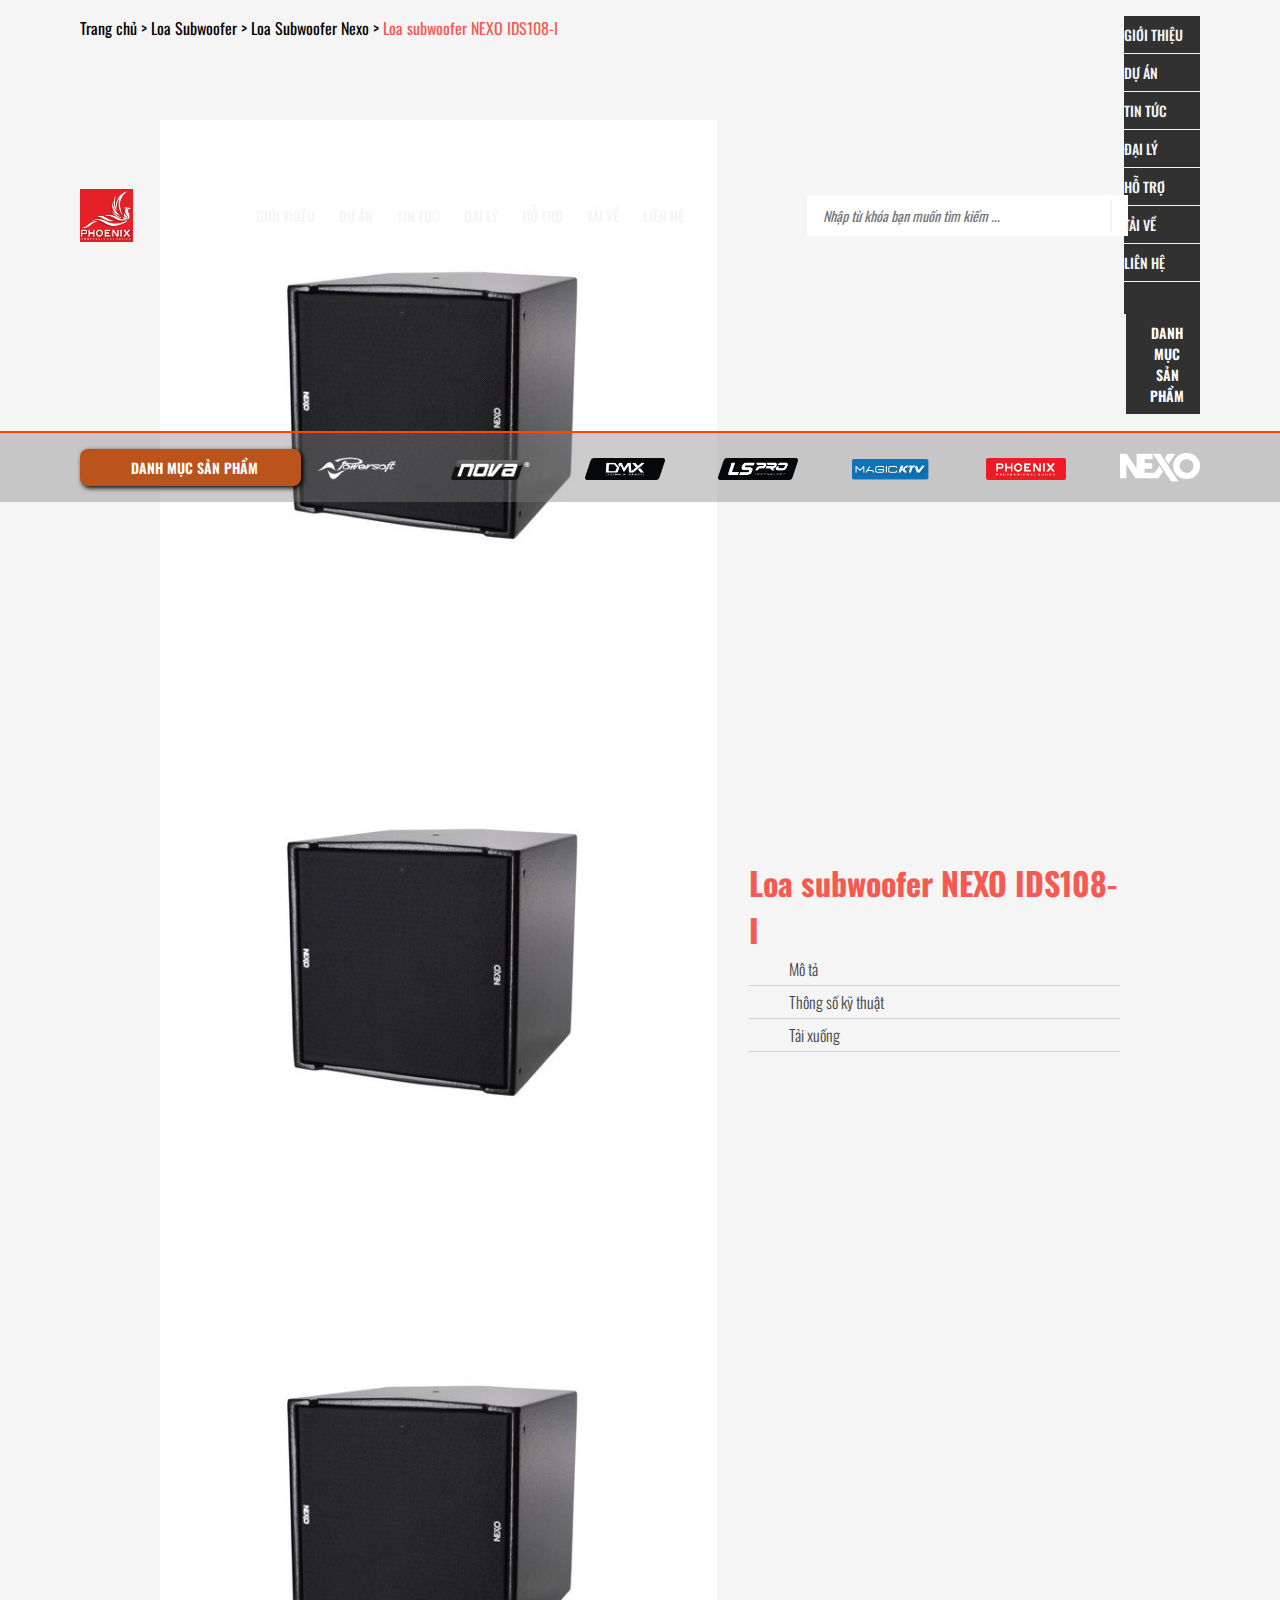
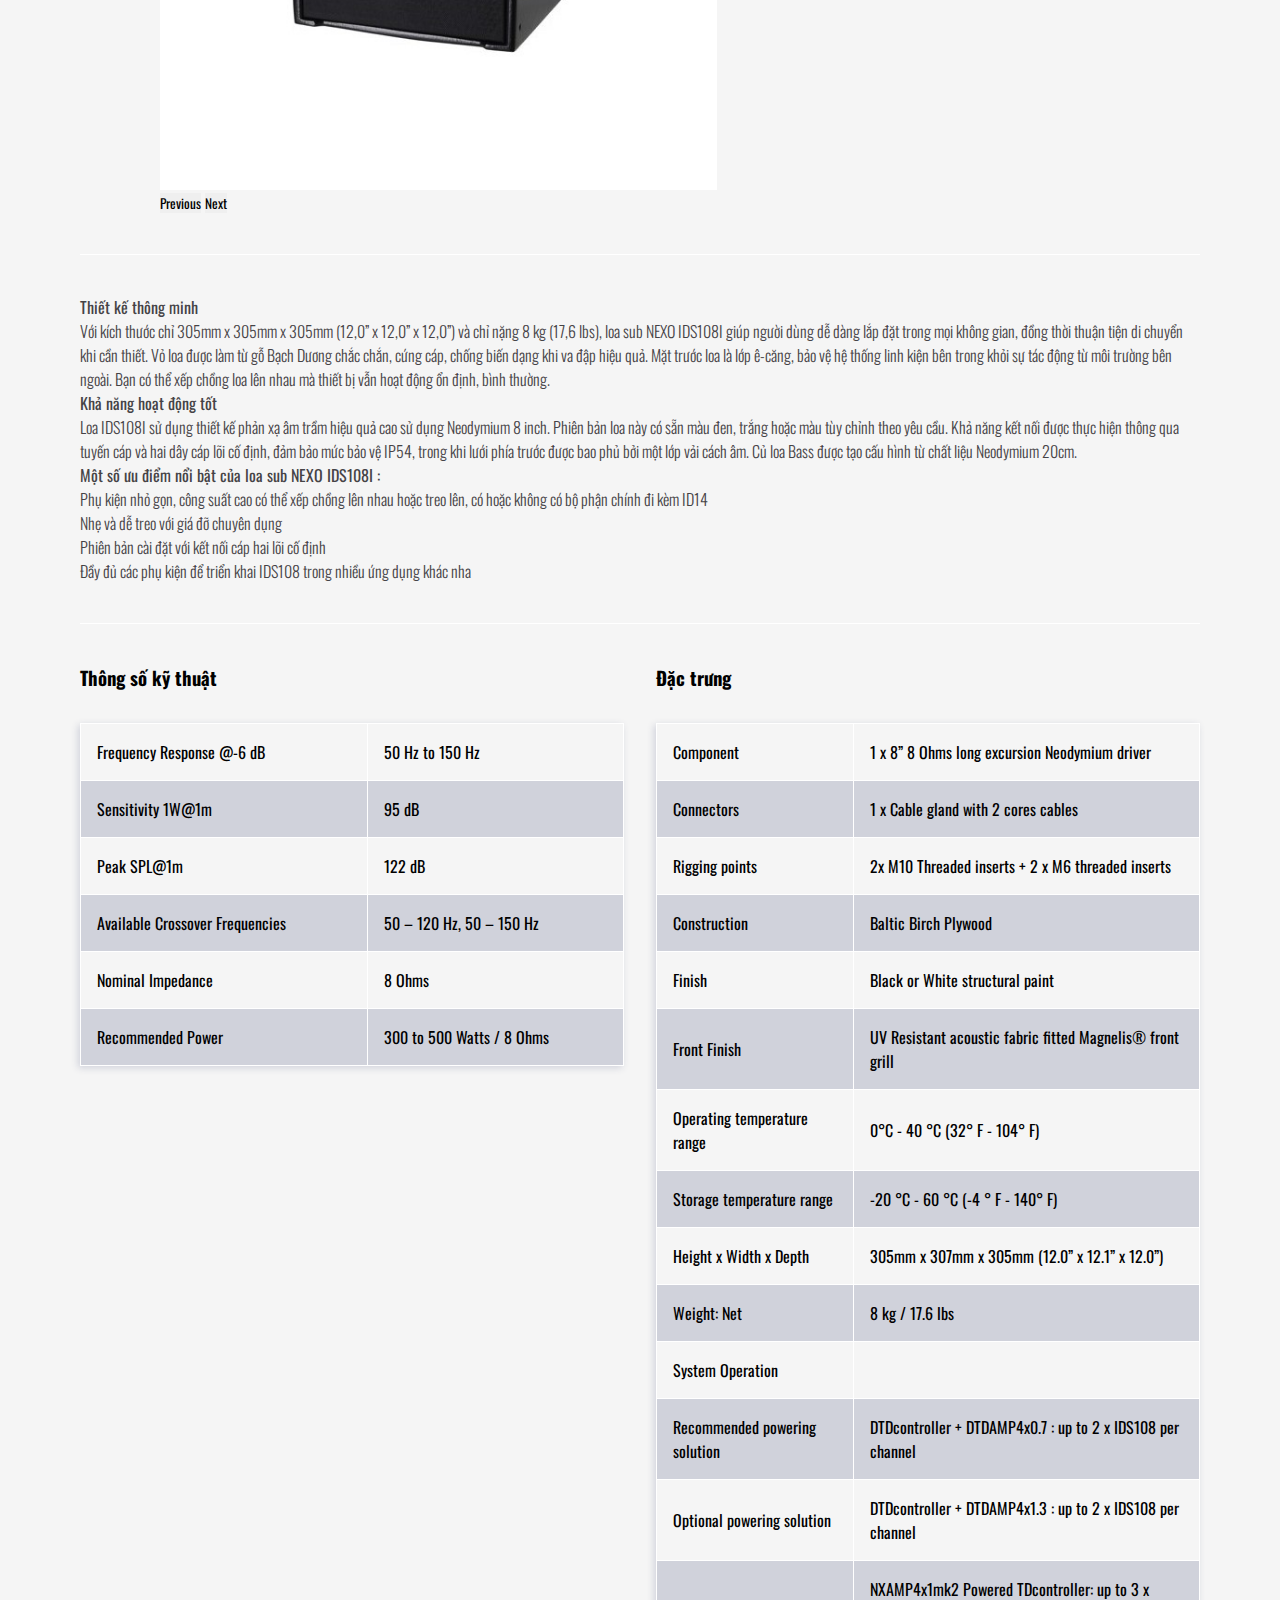
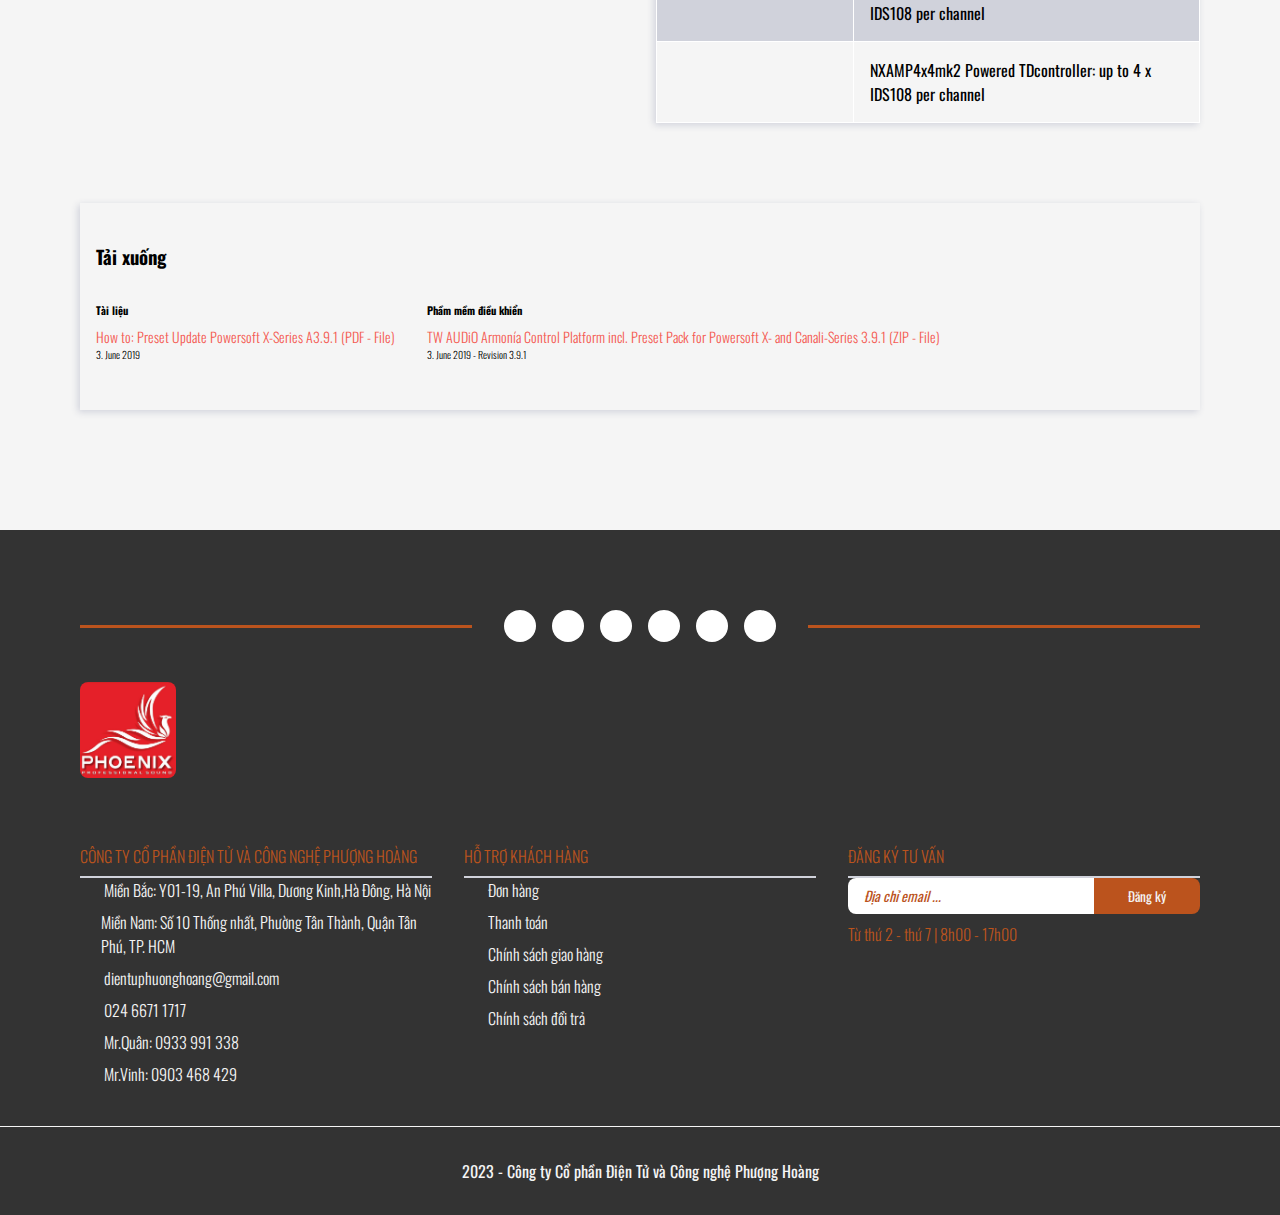
<file: product.html>
<!DOCTYPE html>
<html lang="en">
<head>
    <meta charset="UTF-8">
    <meta name="viewport" content="width=device-width, initial-scale=1.0">
    <meta name="description" content="Phoenix Audio - Âm thanh chuyên nghiệp">
    <link rel="phoenix audio shortcut icon" href="assets/imgs/logo/favicon.ico" type="image/x-icon">
    <title>Phoenix Audio</title>
    <link rel="stylesheet" href="https://cdnjs.cloudflare.com/ajax/libs/font-awesome/6.4.2/css/all.min.css" integrity="sha512-z3gLpd7yknf1YoNbCzqRKc4qyor8gaKU1qmn+CShxbuBusANI9QpRohGBreCFkKxLhei6S9CQXFEbbKuqLg0DA==" crossorigin="anonymous" referrerpolicy="no-referrer" />
    <script src="https://code.jquery.com/jquery-3.7.1.min.js" integrity="sha256-/JqT3SQfawRcv/BIHPThkBvs0OEvtFFmqPF/lYI/Cxo=" crossorigin="anonymous"></script>
    <link href="https://cdn.jsdelivr.net/npm/bootstrap@5.3.2/dist/css/bootstrap.min.css" rel="stylesheet" integrity="sha384-T3c6CoIi6uLrA9TneNEoa7RxnatzjcDSCmG1MXxSR1GAsXEV/Dwwykc2MPK8M2HN" crossorigin="anonymous">
    <link rel="stylesheet" href="assets/css/product.css">
    <link rel="stylesheet" href="assets/css/breadcrumb.css">
    <link rel="stylesheet" href="assets/css/index.css">
</head>
<body>
    <header class="header-area">
        <div class="mask__top">
            <div class="header-wrap">
                <div class="trademark">
                    <a href="#" class="trademark__link">
                        <div class="trademark__logo">
                                <!-- <img src="assets/imgs/brands/phoenix.png" alt=""> -->
                                <img src="assets/imgs/logo/phoenixaudio_logo.png" alt="">
                        </div>
                    </a>
                </div>
                <nav class="mainmenu">
                    <a href="about.html" class="mainmenu__link">Giới thiệu</a>
                    <a href="project.html" class="mainmenu__link">Dự án</a>
                    <a href="blog.html" class="mainmenu__link">Tin tức</a>
                    <a href="agency.html" class="mainmenu__link">Đại lý</a>
                    <a href="support.html" class="mainmenu__link">Hỗ trợ</a>
                    <a href="support.html" class="mainmenu__link">Tải về</a>
                    <a href="contact.html" class="mainmenu__link">Liên hệ</a>
                </nav>
                <div class="searchbar">
                    <form action="">
                        <input type="text" placeholder="Nhập từ khóa bạn muốn tìm kiếm ...">
                        <button><i class="fa-solid fa-magnifying-glass"></i></button>
                    </form>
                </div>
                <div class="morewrap">
                    <div class="dropdown">
                        <button class="morewrap__btn dropdown-btn"><i class="fa-solid fa-globe"></i></button>
                        <div class="dropdown-menu">
                            <a href="#" class="dropdown-menu__link">English</a>
                            <a href="#" class="dropdown-menu__link">Tiếng Việt</a>
                        </div>
                    </div>
                    <!-- <div class="dropdown">
                        <button class="morewrap__btn dropdown-btn"><i class="fa-solid fa-circle-user"></i></button>
                        <div class="dropdown-menu">
                            <a href="#" class="dropdown-menu__link">Đăng nhập</a>
                            <a href="#" class="dropdown-menu__link">Tạo tài khoản</a>
                        </div>
                    </div> -->
                    <button id="moreButton" class="morewrap__btn" type="button" data-bs-toggle="offcanvas" data-bs-target="#offcanvasRight" aria-controls="offcanvasRight"><i class="fa-solid fa-bars"></i></button>

                    <div class="m-area offcanvas offcanvas-end" tabindex="-1" id="offcanvasRight" aria-labelledby="offcanvasRightLabel">
                        <div class="offcanvas-header">
                            <h5 class="offcanvas-title" id="offcanvasRightLabel"></h5>
                            <button type="button" class="morewrap__btn" data-bs-dismiss="offcanvas" aria-label="Close"><i class="fa-solid fa-xmark"></i></button>
                        </div>
                        <div class="offcanvas-body">
                            <nav class="m-mainmenu">
                                <a href="about.html" class="mainmenu__link m-mainmenu__link">Giới thiệu</a>
                                <a href="project.html" class="mainmenu__link m-mainmenu__link">Dự án</a>
                                <a href="blog.html" class="mainmenu__link m-mainmenu__link">Tin tức</a>
                                <a href="agency.html" class="mainmenu__link m-mainmenu__link">Đại lý</a>
                                <a href="support.html" class="mainmenu__link m-mainmenu__link">Hỗ trợ</a>
                                <a href="support.html" class="mainmenu__link m-mainmenu__link">Tải về</a>
                                <a href="contact.html" class="mainmenu__link m-mainmenu__link">Liên hệ</a>
                            </nav>
                            <div class="m-product-portfolio-wrap">
                                <button id="toggleMenuMobileBtn"><i class="fa-solid fa-bars-staggered"></i> <span>Danh mục sản phẩm</span></button>
                                <div class="m-product-portfolio-toggle">
                                    <ul class="m-product-portfolio">
                                        <li class="m-product-wrap">
                                            <div class="m-product">
                                                <a href="" class="m-product__link">Line Array</a>
                                                <span class="m-product__btn-toggle"><i class="fa-solid fa-angle-down"></i></span>
                                            </div>
                                            <ul class="m-sub-product-portfolio">
                                                <li class="m-sub-product-wrap">
                                                    <div class="m-sub-product">
                                                        <a href="" class="m-sub-product__link">Line Array DMX</a>
                                                    </div>
                                                </li>
                                                <li class="m-sub-product-wrap">
                                                    <div class="m-sub-product">
                                                        <a href="" class="m-sub-product__link">Line Array NEXO</a>
                                                    </div>
                                                </li>
                                                <li class="m-sub-product-wrap">
                                                    <div class="m-sub-product">
                                                        <a href="" class="m-sub-product__link">Line Array Adamson</a>
                                                    </div>
                                                </li>
                                            </ul>
                                        </li>
                                        <li class="m-product-wrap">
                                            <div class="m-product">
                                                <a href="" class="m-product__link">Loa / Speaker</a>
                                                <span class="m-product__btn-toggle"><i class="fa-solid fa-angle-down"></i></span>
                                            </div>
                                        </li>
                                        <li class="m-product-wrap">
                                            <div class="m-product">
                                                <a href="" class="m-product__link">Công suất / Amplifier</a>
                                                <span class="m-product__btn-toggle"><i class="fa-solid fa-angle-down"></i></span>
                                            </div>
                                        </li>
                                        <li class="m-product-wrap">
                                            <div class="m-product">
                                                <a href="" class="m-product__link">Microphone</a>
                                                <span class="m-product__btn-toggle"><i class="fa-solid fa-angle-down"></i></span>
                                            </div>
                                        </li>
                                        <li class="m-product-wrap">
                                            <div class="m-product">
                                                <a href="" class="m-product__link">Vang / Mixer</a>
                                                <span class="m-product__btn-toggle"><i class="fa-solid fa-angle-down"></i></span>
                                            </div>
                                        </li>
                                        <li class="m-product-wrap">
                                            <div class="m-product">
                                                <a href="" class="m-product__link">Loa trầm / Sub</a>
                                                <span class="m-product__btn-toggle"><i class="fa-solid fa-angle-down"></i></span>
                                            </div>
                                        </li>
                                        <li class="m-product-wrap">
                                            <div class="m-product">
                                                <a href="" class="m-product__link">Quản lý nguồn điện</a>
                                                <span class="m-product__btn-toggle"><i class="fa-solid fa-angle-down"></i></span>
                                            </div>
                                        </li>
                                        <li class="m-product-wrap">
                                            <div class="m-product">
                                                <a href="" class="m-product__link">Phụ kiện âm thanh</a>
                                                <span class="m-product__btn-toggle"><i class="fa-solid fa-angle-down"></i></span>
                                            </div>
                                        </li>
                                        <li class="m-product-wrap">
                                            <div class="m-product">
                                                <a href="" class="m-product__link">Dàn loa Karaoke</a>
                                                <span class="m-product__btn-toggle"><i class="fa-solid fa-angle-down"></i></span>
                                            </div>
                                        </li>
                                    </ul>
                                    <!-- <ul class="m-product-portfolio">
                                        <li class="m-product-wrap">
                                            <div class="m-product">
                                                <a href="" class="m-product__link">Loa Subwoofer</a>
                                                <span class="m-product__btn-toggle"><i class="fa-solid fa-angle-down"></i></span>
                                            </div>
                                            <ul class="m-sub-product-portfolio">
                                                <li class="m-sub-product-wrap">
                                                    <div class="m-sub-product">
                                                        <a href="" class="m-sub-product__link">Loa Sub NEXO</a>
                                                    </div>
                                                </li>
                                                <li class="m-sub-product-wrap">
                                                    <div class="m-sub-product">
                                                        <a href="" class="m-sub-product__link">Loa Sub DMX</a>
                                                    </div>
                                                </li>
                                                <li class="m-sub-product-wrap">
                                                    <div class="m-sub-product">
                                                        <a href="" class="m-sub-product__link">Loa Sub Adamson</a>
                                                    </div>
                                                </li>
                                                <li class="m-sub-product-wrap">
                                                    <div class="m-sub-product">
                                                        <a href="" class="m-sub-product__link">Loa sub 4Acoustic</a>
                                                    </div>
                                                </li>
                                                <li class="m-sub-product-wrap">
                                                    <div class="m-sub-product">
                                                        <a href="" class="m-sub-product__link">Loa sub Martin</a>
                                                    </div>
                                                </li>
                                                <li class="m-sub-product-wrap">
                                                    <div class="m-sub-product">
                                                        <a href="" class="m-sub-product__link">Loa Sub D&b Audiotechnik</a>
                                                    </div>
                                                </li>
                                                <li class="m-sub-product-wrap">
                                                    <div class="m-sub-product">
                                                        <a href="" class="m-sub-product__link">Loa Sub Amate</a>
                                                    </div>
                                                </li>
                                                <li class="m-sub-product-wrap">
                                                    <div class="m-sub-product">
                                                        <a href="" class="m-sub-product__link">Loa sub Kuledy</a>
                                                    </div>
                                                </li>
                                            </ul>
                                        </li>
                                        <li class="m-product-wrap">
                                            <div class="m-product">
                                                <a href="" class="m-product__link">Loa Line Array</a>
                                                <span class="m-product__btn-toggle"><i class="fa-solid fa-angle-down"></i></span>
                                            </div>
                                            <ul class="m-sub-product-portfolio">
                                                <li class="m-sub-product-wrap">
                                                    <div class="m-sub-product">
                                                        <a href="" class="m-sub-product__link">Line Array DMX</a>
                                                    </div>
                                                </li>
                                                <li class="m-sub-product-wrap">
                                                    <div class="m-sub-product">
                                                        <a href="" class="m-sub-product__link">Line Array NEXO</a>
                                                    </div>
                                                </li>
                                                <li class="m-sub-product-wrap">
                                                    <div class="m-sub-product">
                                                        <a href="" class="m-sub-product__link">Line Array Adamson</a>
                                                    </div>
                                                </li>
                                            </ul>
                                        </li>
                                        <li class="m-product-wrap">
                                            <div class="m-product">
                                                <a href="" class="m-product__link">Cục đẩy / Công suất</a>
                                                <span class="m-product__btn-toggle"><i class="fa-solid fa-angle-down"></i></span>
                                            </div>
                                            <ul class="m-sub-product-portfolio">
                                                <li class="m-sub-product-wrap">
                                                    <div class="m-sub-product">
                                                        <a href="" class="m-sub-product__link">LEA Amplifier</a>
                                                    </div>
                                                </li>
                                                <li class="m-sub-product-wrap">
                                                    <div class="m-sub-product">
                                                        <a href="" class="m-sub-product__link">Cục đẩy NEXO</a>
                                                    </div>
                                                </li>
                                                <li class="m-sub-product-wrap">
                                                    <div class="m-sub-product">
                                                        <a href="" class="m-sub-product__link">Amplifier D&b Audiotechnik</a>
                                                    </div>
                                                </li>
                                                <li class="m-sub-product-wrap">
                                                    <div class="m-sub-product">
                                                        <a href="" class="m-sub-product__link">Hous Amplifier</a>
                                                    </div>
                                                </li>
                                                <li class="m-sub-product-wrap">
                                                    <div class="m-sub-product">
                                                        <a href="" class="m-sub-product__link">Cục đẩy DMX</a>
                                                    </div>
                                                </li>
                                                <li class="m-sub-product-wrap">
                                                    <div class="m-sub-product">
                                                        <a href="" class="m-sub-product__link">Cục đẩy Listensound</a>
                                                    </div>
                                                </li>
                                                <li class="m-sub-product-wrap">
                                                    <div class="m-sub-product">
                                                        <a href="" class="m-sub-product__link">Cục đẩy công suất 4Acoustic</a>
                                                    </div>
                                                </li>
                                            </ul>
                                        </li>
                                        <li class="m-product-wrap">
                                            <div class="m-product">
                                                <a href="" class="m-product__link">Vang số / Mixer / DSP</a>
                                                <span class="m-product__btn-toggle"><i class="fa-solid fa-angle-down"></i></span>
                                            </div>
                                            <ul class="m-sub-product-portfolio">
                                                <li class="m-sub-product-wrap">
                                                    <div class="m-sub-product">
                                                        <a href="" class="m-sub-product__link">Vang Số</a>
                                                    </div>
                                                </li>
                                                <li class="m-sub-product-wrap">
                                                    <div class="m-sub-product">
                                                        <a href="" class="m-sub-product__link">DSP Crossover</a>
                                                    </div>
                                                </li>
                                                <li class="m-sub-product-wrap">
                                                    <div class="m-sub-product">
                                                        <a href="" class="m-sub-product__link">Vang số DMX - Micro DMX</a>
                                                    </div>
                                                </li>
                                                <li class="m-sub-product-wrap">
                                                    <div class="m-sub-product">
                                                        <a href="" class="m-sub-product__link">Bàn Mixer</a>
                                                    </div>
                                                </li>
                                            </ul>
                                        </li>
                                        <li class="m-product-wrap">
                                            <div class="m-product">
                                                <a href="" class="m-product__link">Microphone</a>
                                                <span class="m-product__btn-toggle"><i class="fa-solid fa-angle-down"></i></span>
                                            </div>
                                            <ul class="m-sub-product-portfolio">
                                                <li class="m-sub-product-wrap">
                                                    <div class="m-sub-product">
                                                        <a href="" class="m-sub-product__link">Sennheiser</a>
                                                    </div>
                                                </li>
                                                <li class="m-sub-product-wrap">
                                                    <div class="m-sub-product">
                                                        <a href="" class="m-sub-product__link">Baiervires</a>
                                                    </div>
                                                </li>
                                                <li class="m-sub-product-wrap">
                                                    <div class="m-sub-product">
                                                        <a href="" class="m-sub-product__link">Vang số DMX - Micro DMX</a>
                                                    </div>
                                                </li>
                                            </ul>
                                        </li>
                                        <li class="m-product-wrap">
                                            <div class="m-product">
                                                <a href="" class="m-product__link">Dàn loa Karaoke</a>
                                                <span class="m-product__btn-toggle"><i class="fa-solid fa-angle-down"></i></span>
                                            </div>
                                            <ul class="m-sub-product-portfolio">
                                                <li class="m-sub-product-wrap">
                                                    <div class="m-sub-product">
                                                        <a href="" class="m-sub-product__link">Dàn Karaoke Martin Audio</a>
                                                    </div>
                                                </li>
                                                <li class="m-sub-product-wrap">
                                                    <div class="m-sub-product">
                                                        <a href="" class="m-sub-product__link">Dàn Karaoke DMX</a>
                                                    </div>
                                                </li>
                                                <li class="m-sub-product-wrap">
                                                    <div class="m-sub-product">
                                                        <a href="" class="m-sub-product__link">Dàn Karaoke Verity Audio</a>
                                                    </div>
                                                </li>
                                                <li class="m-sub-product-wrap">
                                                    <div class="m-sub-product">
                                                        <a href="" class="m-sub-product__link">Dàn Karaoke D&b Audiotechnik</a>
                                                    </div>
                                                </li>
                                                <li class="m-sub-product-wrap">
                                                    <div class="m-sub-product">
                                                        <a href="" class="m-sub-product__link">Dàn Karaoke NOVA Germany</a>
                                                    </div>
                                                </li>
                                                <li class="m-sub-product-wrap">
                                                    <div class="m-sub-product">
                                                        <a href="" class="m-sub-product__link">Dàn Karaoke HK Audio</a>
                                                    </div>
                                                </li>
                                                <li class="m-sub-product-wrap">
                                                    <div class="m-sub-product">
                                                        <a href="" class="m-sub-product__link">Dàn Karaoke Amate</a>
                                                    </div>
                                                </li>
                                            </ul>
                                        </li>
                                        <li class="m-product-wrap">
                                            <div class="m-product">
                                                <a href="" class="m-product__link">Mẫu loa Karaoke HOT</a>
                                                <span class="m-product__btn-toggle"><i class="fa-solid fa-angle-down"></i></span>
                                            </div>
                                            <ul class="m-sub-product-portfolio">
                                                <li class="m-sub-product-wrap">
                                                    <div class="m-sub-product">
                                                        <a href="" class="m-sub-product__link">Loa Full DMX</a>
                                                    </div>
                                                </li>
                                                <li class="m-sub-product-wrap">
                                                    <div class="m-sub-product">
                                                        <a href="" class="m-sub-product__link">Loa Full NEXO</a>
                                                    </div>
                                                </li>
                                                <li class="m-sub-product-wrap">
                                                    <div class="m-sub-product">
                                                        <a href="" class="m-sub-product__link">Loa Full Adamson</a>
                                                    </div>
                                                </li>
                                                <li class="m-sub-product-wrap">
                                                    <div class="m-sub-product">
                                                        <a href="" class="m-sub-product__link">Loa karaoke 4Acoustic</a>
                                                    </div>
                                                </li>
                                                <li class="m-sub-product-wrap">
                                                    <div class="m-sub-product">
                                                        <a href="" class="m-sub-product__link">Loa Full Martin</a>
                                                    </div>
                                                </li>
                                                <li class="m-sub-product-wrap">
                                                    <div class="m-sub-product">
                                                        <a href="" class="m-sub-product__link">Loa Full D&b Audiotechnik</a>
                                                    </div>
                                                </li>
                                                <li class="m-sub-product-wrap">
                                                    <div class="m-sub-product">
                                                        <a href="" class="m-sub-product__link">Loa Karaoke Amate</a>
                                                    </div>
                                                </li>
                                                <li class="m-sub-product-wrap">
                                                    <div class="m-sub-product">
                                                        <a href="" class="m-sub-product__link">Loa karaoke Kuledy</a>
                                                    </div>
                                                </li>
                                            </ul>
                                        </li>
                                        <li class="m-product-wrap">
                                            <div class="m-product">
                                                <a href="" class="m-product__link">Phụ kiện âm thanh</a>
                                                <span class="m-product__btn-toggle"><i class="fa-solid fa-angle-down"></i></span>
                                            </div>
                                            <ul class="m-sub-product-portfolio">
                                                <li class="m-sub-product-wrap">
                                                    <div class="m-sub-product">
                                                        <a href="" class="m-sub-product__link">Jack Neutrik</a>
                                                    </div>
                                                </li>
                                            </ul>
                                        </li>
                                    </ul> -->
                                </div>
                            </div>
                        </div>
                    </div>
                    <!-- end test -->
                </div>
            </div>
        </div>
        <div class="mask">
            <div class="header-wrap header-wrap--gray">
                <div class="toggle-menu">
                    <button id="toggleMenuBtn"><i class="fa-solid fa-bars-staggered"></i> <span>Danh mục sản phẩm</span></button>
                </div>
                <div class="brands">
                    <nav>
                        <a href="" class="brands__name">
                            <img src="assets/imgs/brands/powersoft.png" alt="" width="60">
                        </a>
                        <a href="" class="brands__name">
                            <img src="assets/imgs/brands/nova.png" alt="" width="60">
                        </a>
                        <a href="" class="brands__name">
                            <img src="assets/imgs/brands/dmx1.png" alt="" width="60">
                        </a>
                        <a href="" class="brands__name">
                            <img src="assets/imgs/brands/lspro.png" alt="" width="60">
                        </a>
                        <a href="" class="brands__name">
                            <img src="assets/imgs/brands/magicktv.png" alt="" width="60">
                        </a>

                        <a href="" class="brands__name">
                            <img src="assets/imgs/brands/phoenix.png" alt="" width="60">
                        </a>
                        <a href="" class="brands__name">
                            <img src="assets/imgs/brands/nexo.png" alt="" width="60">
                        </a>
                    </nav>
                </div>
            </div>
            <div class="product-portfolio-toggle">
                <ul class="product-portfolio">
                    <li class="product-wrap">
                        <a href="product-list.html" class="product__link">Line Array<i class="fa-solid fa-angle-right"></i></a>
                        <ul class="sub-product-portfolio">
                            <li class="sub-product-wrap">
                                <a href="" class="sub-product__link">Line Array DMX</a>
                            </li>
                            <li class="sub-product-wrap">
                                <a href="" class="sub-product__link">Line Array NEXO</a>
                            </li>
                            <li class="sub-product-wrap">
                                <a href="" class="sub-product__link">Line Array Adamson</a>
                            </li>
                        </ul>
                    </li>
                    <li class="product-wrap">
                        <a href="product-list.html" class="product__link">Loa / Speaker<i class="fa-solid fa-angle-right"></i></a>
                    </li>
                    <li class="product-wrap">
                        <a href="product-list.html" class="product__link">Công suất / Amplifier<i class="fa-solid fa-angle-right"></i></a>
                    </li>
                    <li class="product-wrap">
                        <a href="product-list.html" class="product__link">Microphone<i class="fa-solid fa-angle-right"></i></a>
                    </li>
                    <li class="product-wrap">
                        <a href="product-list.html" class="product__link">Vang / Mixer<i class="fa-solid fa-angle-right"></i></a>
                    </li>
                    <li class="product-wrap">
                        <a href="product-list.html" class="product__link">Loa trầm / Sub<i class="fa-solid fa-angle-right"></i></a>
                    </li>
                    <li class="product-wrap">
                        <a href="product-list.html" class="product__link">Quản lý nguồn điện<i class="fa-solid fa-angle-right"></i></a>
                    </li>
                    <li class="product-wrap">
                        <a href="product-list.html" class="product__link">Phụ kiện âm thanh<i class="fa-solid fa-angle-right"></i></a>
                    </li>
                    <li class="product-wrap">
                        <a href="product-list.html" class="product__link">Dàn loa Karaoke<i class="fa-solid fa-angle-right"></i></a>
                    </li>
                </ul>
                <!-- <ul class="product-portfolio">
                    <li class="product-wrap">
                        <a href="product-list.html" class="product__link">Loa Subwoofer<i class="fa-solid fa-angle-right"></i></a>
                        <ul class="sub-product-portfolio">
                            <li class="sub-product-wrap">
                                <a href="" class="sub-product__link">Loa Sub NEXO<i class="fa-solid fa-arrow-right"></i></a>
                                <ul class="sub-product-portfolio h__category-submenu__v3">
                                    <div class="category-info">
                                        <div class="category-info__thumnail">
                                            <img src="assets/imgs/category/nexo.png" alt="">
                                        </div>
                                        <div class="category-info__detail">
                                            <h3>Loa subwoofer nexo</h3>
                                            <p>Lorem ipsum dolor sit amet consectetur adipisicing elit. Consequuntur placeat doloribus distinctio provident! Similique repellat nobis corporis quae fugit numquam. Id eveniet quaerat modi autem vitae magnam totam atque aperiam.</p>
                                        </div>
                                    </div>
                                </ul>
                            </li>
                            <li class="sub-product-wrap">
                                <a href="" class="sub-product__link">Loa Sub DMX</a>
                            </li>
                            <li class="sub-product-wrap">
                                <a href="" class="sub-product__link">Loa Sub Adamson</a>
                            </li>
                            <li class="sub-product-wrap">
                                <a href="" class="sub-product__link">Loa sub 4Acoustic</a>
                            </li>
                            <li class="sub-product-wrap">
                                <a href="" class="sub-product__link">Loa sub Martin</a>
                            </li>
                            <li class="sub-product-wrap">
                                <a href="" class="sub-product__link">Loa Sub D&b Audiotechnik</a>
                            </li>
                            <li class="sub-product-wrap">
                                <a href="" class="sub-product__link">Loa Sub Amate</a>
                            </li>
                            <li class="sub-product-wrap">
                                <a href="" class="sub-product__link">Loa sub Kuledy</a>
                            </li>
                        </ul>
                    </li>
                    <li class="product-wrap">
                        <a href="product-list.html" class="product__link">Loa Line Array<i class="fa-solid fa-angle-right"></i></a>
                        <ul class="sub-product-portfolio">
                            <li class="sub-product-wrap">
                                <a href="" class="sub-product__link">Line Array DMX</a>
                            </li>
                            <li class="sub-product-wrap">
                                <a href="" class="sub-product__link">Line Array NEXO</a>
                            </li>
                            <li class="sub-product-wrap">
                                <a href="" class="sub-product__link">Line Array Adamson</a>
                            </li>
                        </ul>
                    </li>
                    <li class="product-wrap">
                        <a href="product-list.html" class="product__link">Cục đẩy / Công suất<i class="fa-solid fa-angle-right"></i></a>
                        <ul class="sub-product-portfolio">
                            <li class="sub-product-wrap">
                                <a href="" class="sub-product__link">LEA Amplifier</a>
                            </li>
                            <li class="sub-product-wrap">
                                <a href="" class="sub-product__link">Cục đẩy NEXO</a>
                            </li>
                            <li class="sub-product-wrap">
                                <a href="" class="sub-product__link">Amplifier D&b Audiotechnik</a>
                            </li>
                            <li class="sub-product-wrap">
                                <a href="" class="sub-product__link">Hous Amplifier</a>
                            </li>
                            <li class="sub-product-wrap">
                                <a href="" class="sub-product__link">Cục đẩy DMX</a>
                            </li>
                            <li class="sub-product-wrap">
                                <a href="" class="sub-product__link">Cục đẩy Listensound</a>
                            </li>
                            <li class="sub-product-wrap">
                                <a href="" class="sub-product__link">Cục đẩy công suất 4Acoustic</a>
                            </li>
                        </ul>
                    </li>
                    <li class="product-wrap">
                        <a href="product-list.html" class="product__link">Vang số / Mixer / DSP<i class="fa-solid fa-angle-right"></i></a>
                        <ul class="sub-product-portfolio">
                            <li class="sub-product-wrap">
                                <a href="" class="sub-product__link">Vang Số</a>
                            </li>
                            <li class="sub-product-wrap">
                                <a href="" class="sub-product__link">DSP Crossover</a>
                            </li>
                            <li class="sub-product-wrap">
                                <a href="" class="sub-product__link">Vang số DMX - Micro DMX</a>
                            </li>
                            <li class="sub-product-wrap">
                                <a href="" class="sub-product__link">Bàn Mixer</a>
                            </li>
                        </ul>
                    </li>
                    <li class="product-wrap">
                        <a href="product-list.html" class="product__link">Microphone<i class="fa-solid fa-angle-right"></i></a>
                        <ul class="sub-product-portfolio">
                            <li class="sub-product-wrap">
                                <a href="" class="sub-product__link">Sennheiser</a>
                            </li>
                            <li class="sub-product-wrap">
                                <a href="" class="sub-product__link">Baiervires</a>
                            </li>
                            <li class="sub-product-wrap">
                                <a href="" class="sub-product__link">Vang số DMX - Micro DMX</a>
                            </li>
                        </ul>
                    </li>
                    <li class="product-wrap">
                        <a href="product-list.html" class="product__link">Dàn loa Karaoke<i class="fa-solid fa-angle-right"></i></a>
                        <ul class="sub-product-portfolio">
                            <li class="sub-product-wrap">
                                <a href="" class="sub-product__link">Dàn Karaoke Martin Audio</a>
                            </li>
                            <li class="sub-product-wrap">
                                <a href="" class="sub-product__link">Dàn Karaoke DMX</a>
                            </li>
                            <li class="sub-product-wrap">
                                <a href="" class="sub-product__link">Dàn Karaoke Verity Audio</a>
                            </li>
                            <li class="sub-product-wrap">
                                <a href="" class="sub-product__link">Dàn Karaoke D&b Audiotechnik</a>
                            </li>
                            <li class="sub-product-wrap">
                                <a href="" class="sub-product__link">Dàn Karaoke NOVA Germany</a>
                            </li>
                            <li class="sub-product-wrap">
                                <a href="" class="sub-product__link">Dàn Karaoke NEXO</a>
                            </li>
                            <li class="sub-product-wrap">
                                <a href="" class="sub-product__link">Dàn Karaoke HK Audio</a>
                            </li>
                            <li class="sub-product-wrap">
                                <a href="" class="sub-product__link">Dàn Karaoke Amate</a>
                            </li>
                        </ul>
                    </li>
                    <li class="product-wrap">
                        <a href="product-list.html" class="product__link">Mẫu loa Karaoke HOT<i class="fa-solid fa-angle-right"></i></a>
                        <ul class="sub-product-portfolio">
                            <li class="sub-product-wrap">
                                <a href="" class="sub-product__link">Loa Full DMX</a>
                            </li>
                            <li class="sub-product-wrap">
                                <a href="" class="sub-product__link">Loa Full NEXO</a>
                            </li>
                            <li class="sub-product-wrap">
                                <a href="" class="sub-product__link">Loa Full Adamson</a>
                            </li>
                            <li class="sub-product-wrap">
                                <a href="" class="sub-product__link">Loa karaoke 4Acoustic</a>
                            </li>
                            <li class="sub-product-wrap">
                                <a href="" class="sub-product__link">Loa Full Martin</a>
                            </li>
                            <li class="sub-product-wrap">
                                <a href="" class="sub-product__link">Loa Full D&b Audiotechnik</a>
                            </li>
                            <li class="sub-product-wrap">
                                <a href="" class="sub-product__link">Loa Karaoke Amate</a>
                            </li>
                            <li class="sub-product-wrap">
                                <a href="" class="sub-product__link">Loa karaoke Kuledy</a>
                            </li>
                        </ul>
                    </li>
                    <li class="product-wrap">
                        <a href="product-list.html" class="product__link">Phụ kiện âm thanh<i class="fa-solid fa-angle-right"></i></a>
                        <ul class="sub-product-portfolio">
                            <li class="sub-product-wrap">
                                <a href="" class="sub-product__link">Jack Neutrik</a>
                            </li>
                        </ul>
                    </li>
                    <li class="product-wrap">
                        <a href="product-list.html" class="product__link">Quản lý nguồn điện</a>
                    </li>
                </ul> -->
            </div>
        </div>
    </header>
    
    <section class="cushion-layer"></section>
    <section class="breadcrumb-area">
        <div class="breadcrumb containerx">
            <a href="">Trang chủ</a>
            <span>&gt;</span>
            <a href="">Loa Subwoofer</a>
            <span>&gt;</span>
            <a href="">Loa Subwoofer Nexo</a>
            <span>&gt;</span>
            <span>Loa subwoofer NEXO IDS108-I</span>
        </div>
    </section>
    <section class="s-area product-area">
        <div class="product-wrap">
            <div class="product-thumnail">
                <!-- <img src="assets/imgs/product/loa-nexo-ids108-i.jpg" alt=""> -->
                <div id="carouselExampleDark" class="carousel carousel-dark slide">
                    <div class="carousel-indicators">
                      <button type="button" data-bs-target="#carouselExampleDark" data-bs-slide-to="0" class="active" aria-current="true" aria-label="Slide 1"></button>
                      <button type="button" data-bs-target="#carouselExampleDark" data-bs-slide-to="1" aria-label="Slide 2"></button>
                      <button type="button" data-bs-target="#carouselExampleDark" data-bs-slide-to="2" aria-label="Slide 3"></button>
                    </div>
                    <div class="carousel-inner">
                      <div class="carousel-item active" data-bs-interval="10000">
                        <img src="assets/imgs/product/loa-nexo-ids108-i.jpg" class="d-block w-100" alt="...">
                        
                      </div>
                      <div class="carousel-item" data-bs-interval="2000">
                        <img src="assets/imgs/product/loa-nexo-ids108-i.jpg" class="d-block w-100" alt="...">
                        
                      </div>
                      <div class="carousel-item">
                        <img src="assets/imgs/product/loa-nexo-ids108-i.jpg" class="d-block w-100" alt="...">
                        
                      </div>
                    </div>
                    <button class="carousel-control-prev" type="button" data-bs-target="#carouselExampleDark" data-bs-slide="prev">
                      <span class="carousel-control-prev-icon" aria-hidden="true"></span>
                      <span class="visually-hidden">Previous</span>
                    </button>
                    <button class="carousel-control-next" type="button" data-bs-target="#carouselExampleDark" data-bs-slide="next">
                      <span class="carousel-control-next-icon" aria-hidden="true"></span>
                      <span class="visually-hidden">Next</span>
                    </button>
                  </div>
            </div>
            <div class="product-info">
                <h1 class="product__name">Loa subwoofer NEXO IDS108-I</h1>
                <div class="product-tabs">
                    <a href="#description"><i class="fa-solid fa-file"></i>Mô tả</a>
                    <a href="#specifications"><i class="fa-solid fa-microchip"></i>Thông số kỹ thuật</a>
                    <a href="#download"><i class="fa-solid fa-download"></i>Tải xuống</a>
                    <!-- <a href="#references"><i class="fa-solid fa-book-open"></i>Tài liệu tham khảo</a> -->
                </div>
            </div>
        </div>
        <div id="description" class="containerx">
            <!-- <h3 class="description__title">Mô tả</h3> -->
            <div class="description-content">
                <p><strong>Thiết kế thông minh</strong><br>
                    Với kích thước chỉ 305mm x 305mm x 305mm (12,0” x 12,0” x 12,0”) và chỉ nặng 8 kg (17,6 lbs), loa sub NEXO IDS108I giúp người dùng dễ dàng lắp đặt trong mọi không gian, đồng thời thuận tiện di chuyển khi cần thiết. Vỏ loa được làm từ gỗ Bạch Dương chắc chắn, cứng cáp, chống biến dạng khi va đập hiệu quả. Mặt trước loa là lớp ê-căng, bảo vệ hệ thống linh kiện bên trong khỏi sự tác động từ môi trường bên ngoài. Bạn có thể xếp chồng loa lên nhau mà thiết bị vẫn hoạt động ổn định, bình thường. </p>
                <p><strong>Khả năng hoạt động tốt</strong><br>
                    Loa IDS108I sử dụng thiết kế phản xạ âm trầm hiệu quả cao sử dụng Neodymium 8 inch. Phiên bản loa này có sẵn màu đen, trắng hoặc màu tùy chỉnh theo yêu cầu. Khả năng kết nối được thực hiện thông qua tuyến cáp và hai dây cáp lõi cố định, đảm bảo mức bảo vệ IP54, trong khi lưới phía trước được bao phủ bởi một lớp vải cách âm. Củ loa Bass được tạo cấu hình từ chất liệu Neodymium 20cm.</p>
                <p><strong>Một số ưu điểm nổi bật của loa sub NEXO IDS108I :</strong><br>
                    Phụ kiện nhỏ gọn, công suất cao có thể xếp chồng lên nhau hoặc treo lên, có hoặc không có bộ phận chính đi kèm ID14
                    <br>Nhẹ và dễ treo với giá đỡ chuyên dụng
                    <br>Phiên bản cài đặt với kết nối cáp hai lõi cố định
                    <br>Đầy đủ các phụ kiện để triển khai IDS108 trong nhiều ứng dụng khác nha</p>
            </div>
        </div>
        <div id="specifications" class="containerx">
            <div class="specification">
                <h3 class="specifications__title">Thông số kỹ thuật</h3>
                <table class="specifications-data">
                    <tr>
                        <td>Frequency Response @-6 dB</td>
                        <td>50 Hz to 150 Hz</td>
                    </tr>
                    <tr>
                        <td>Sensitivity 1W@1m</td>
                        <td>95 dB</td>
                    </tr>
                    <tr>
                        <td>Peak SPL@1m</td>
                        <td>122 dB</td>
                    </tr>
                    <tr>
                        <td>Available Crossover Frequencies</td>
                        <td>50 – 120 Hz, 50 – 150 Hz</td>
                    </tr>
                    <tr>
                        <td>Nominal Impedance</td>
                        <td>8 Ohms</td>
                    </tr>
                    <tr>
                        <td>Recommended Power</td>
                        <td>300 to 500 Watts / 8 Ohms</td>
                    </tr>
                </table>
            </div>
            <div class="features">
                <h3 class="specifications__title">Đặc trưng</h3>
                <table class="specifications-data">
                    <tr>
                        <td>Component</td>
                        <td>1 x 8” 8 Ohms long excursion Neodymium driver</td>
                    </tr>
                    <tr>
                        <td>Connectors</td>
                        <td>1 x Cable gland with 2 cores cables</td>
                    </tr>
                    <tr>
                        <td>Rigging points</td>
                        <td>2x M10 Threaded inserts + 2 x M6 threaded inserts</td>
                    </tr>
                    <tr>
                        <td>Construction</td>
                        <td>Baltic Birch Plywood</td>
                    </tr>
                    <tr>
                        <td>Finish</td>
                        <td>Black or White structural paint</td>
                    </tr>
                    <tr>
                        <td>Front Finish</td>
                        <td>UV Resistant acoustic fabric fitted Magnelis® front grill</td>
                    </tr>
                    <tr>
                        <td>Operating temperature range</td>
                        <td>0°C - 40 °C (32° F - 104° F)</td>
                    </tr>
                    <tr>
                        <td>Storage temperature range</td>
                        <td>-20 °C - 60 °C (-4 ° F - 140° F)</td>
                    </tr>
                    <tr>
                        <td>Height x Width x Depth</td>
                        <td>305mm x 307mm x 305mm (12.0” x 12.1” x 12.0”)</td>
                    </tr>
                    <tr>
                        <td>Weight: Net</td>
                        <td>8 kg / 17.6 lbs</td>
                    </tr>
                    <tr>
                        <td>System Operation</td>
                        <td></td>
                    </tr>
                    <tr>
                        <td>Recommended powering solution</td>
                        <td>DTDcontroller + DTDAMP4x0.7 : up to 2 x IDS108 per channel</td>
                    </tr>
                    <tr>
                        <td>Optional powering solution</td>
                        <td>DTDcontroller + DTDAMP4x1.3 : up to 2 x IDS108 per channel</td>
                    </tr>
                    <tr>
                        <td></td>
                        <td>NXAMP4x1mk2 Powered TDcontroller: up to 3 x IDS108 per channel</td>
                    </tr>
                    <tr>
                        <td></td>
                        <td>NXAMP4x4mk2 Powered TDcontroller: up to 4 x IDS108 per channel</td>
                    </tr>
                </table>
            </div>
        </div>
        <div id="download" class="containerx">
            <h3 class="download__title">Tải xuống</h3>
            <div class="download-wrap">
                <div class="document">
                    <h6>Tài liệu</h6>
                    <div class="download-item" style="clear:both">
                        <a target="_blank" href="#"> 
                            <span class="download-icon"><i class="fa-solid fa-file-pdf"></i></span>
                            <span class="download-title">How to: Preset Update Powersoft X-Series A3.9.1</span>
                            <span class="download-ext">(PDF - File) </span>
                        </a>
                        <div class="download-meta">3. June 2019</div>
                    </div>
                </div>
                <div class="controller-software">
                    <h6>Phầm mềm điều khiển</h6>
                    <div class="download-item" style="clear:both">
                        <a target="_blank" href="#"> 
                            <span class="download-icon"><i class="fa-solid fa-file-pdf"></i></span>
                            <span class="download-title">TW AUDiO Armonía Control Platform incl. Preset Pack for Powersoft X- and Canali-Series 3.9.1</span>
                            <span class="download-ext">(ZIP - File) </span>
                        </a>
                        <div class="download-meta">3. June 2019 - Revision 3.9.1</div>
                    </div>
                </div>
            </div>
        </div>
    </section>
    <footer id="footer">
        <div class="footer-area">
            <div class="network-area">
                <div class="social-network">
                    <a href="" class="social-network__link social-network__link--facebook"><i class="fa-brands fa-facebook"></i></a>
                    <a href="" class="social-network__link social-network__link--youtube"><i class="fa-brands fa-youtube"></i></a>
                    <a href="" class="social-network__link social-network__link--instagram"><i class="fa-brands fa-instagram"></i></a>
                    <a href="" class="social-network__link social-network__link--twitter"><i class="fa-brands fa-twitter"></i></a>
                    <a href="" class="social-network__link social-network__link--soundcloud"><i class="fa-brands fa-soundcloud"></i></a>
                    <a href="" class="social-network__link social-network__link--linkedin"><i class="fa-brands fa-linkedin"></i></a>
                </div>
            </div>
            <div class="f-logo">
                <a href="">
                    <img src="assets/imgs/logo/phoenixaudio_logo.png" alt="">
                </a>
            </div>
            <div class="footer-wrap">
                <div class="fcol-area">
                    <h4 class="fcol__title">công ty cổ phần điện tử và công nghệ phượng hoàng</h4>
                    <div class="fcol-wrap">
                        <div class="fcol-row">
                            <span class="fcol-row__icon"><i class="fa-solid fa-location-dot"></i></span>
                            <span class="fcol-row__content">Miền Bắc: Y01-19, An Phú Villa, Dương Kinh,Hà Đông, Hà Nội</span>
                        </div>
                        <div class="fcol-row">
                            <span class="fcol-row__icon"><i class="fa-solid fa-location-dot"></i></span>
                            <span class="fcol-row__content">Miền Nam: Số 10 Thống nhất, Phường Tân Thành, Quận Tân Phú, TP. HCM</span>
                        </div>
                        <div class="fcol-row">
                            <span class="fcol-row__icon"><i class="fa-solid fa-envelope"></i></span>
                            <span class="fcol-row__content">dientuphuonghoang@gmail.com</span>
                        </div>
                        <div class="fcol-row">
                            <span class="fcol-row__icon"><i class="fa-solid fa-phone"></i></span>
                            <span class="fcol-row__content">024 6671 1717</span>
                        </div>
                        <div class="fcol-row">
                            <span class="fcol-row__icon"><i class="fa-solid fa-user"></i></span>
                            <span class="fcol-row__content">Mr.Quân: 0933 991 338</span>
                        </div>
                        <div class="fcol-row">
                            <span class="fcol-row__icon"><i class="fa-solid fa-user"></i></span>
                            <span class="fcol-row__content">Mr.Vinh: 0903 468 429</span>
                        </div>
                    </div>
                </div>
                <div class="fcol-area">
                    <h4 class="fcol__title">hỗ trợ khách hàng</h4>
                    <div class="fcol-wrap">
                        <div class="fcol-row">
                            <span class="fcol-row__icon"><i class="fa-solid fa-angle-right"></i></span>
                            <a href="#" class="fcol-row__content fcol-row__link">Đơn hàng</a>
                        </div>
                        <div class="fcol-row">
                            <span class="fcol-row__icon"><i class="fa-solid fa-angle-right"></i></span>
                            <a href="#" class="fcol-row__content fcol-row__link">Thanh toán</a>
                        </div>
                        <div class="fcol-row">
                            <span class="fcol-row__icon"><i class="fa-solid fa-angle-right"></i></span>
                            <a href="#" class="fcol-row__content fcol-row__link">Chính sách giao hàng</a>
                        </div>
                        <div class="fcol-row">
                            <span class="fcol-row__icon"><i class="fa-solid fa-angle-right"></i></span>
                            <a href="#" class="fcol-row__content fcol-row__link">Chính sách bán hàng</a>
                        </div>
                        <div class="fcol-row">
                            <span class="fcol-row__icon"><i class="fa-solid fa-angle-right"></i></span>
                            <a href="#" class="fcol-row__content fcol-row__link">Chính sách đổi trả</a>
                        </div>
                    </div>
                </div>
                <div class="fcol-area">
                    <h4 class="fcol__title">đăng ký tư vấn</h4>
                    <div class="fcol-wrap">
                        <div class="fcol-row">
                            <form action="" class="form-subscribe">
                                <input class="form-subscribe__input" type="text" placeholder="Địa chỉ email ...">
                                <button class="form-subscribe__btn">Đăng ký</button>
                            </form>
                        </div>
                        <div class="fcol-row">
                            <span class="fcol-row__content fcol-row__content--orange">Từ thứ 2 - thứ 7 | 8h00 - 17h00</span>
                        </div>
                    </div>
                </div>
            </div>
        </div>
        <div class="copyright">
            <span>2023 - Công ty Cổ phần Điện Tử và Công nghệ Phượng Hoàng</span>
        </div>
    </footer>

    <script src="https://cdn.jsdelivr.net/npm/bootstrap@5.3.2/dist/js/bootstrap.bundle.min.js" integrity="sha384-C6RzsynM9kWDrMNeT87bh95OGNyZPhcTNXj1NW7RuBCsyN/o0jlpcV8Qyq46cDfL" crossorigin="anonymous"></script>
    <script src="assets/js/style.js"></script>
</body>
</html>
</file>
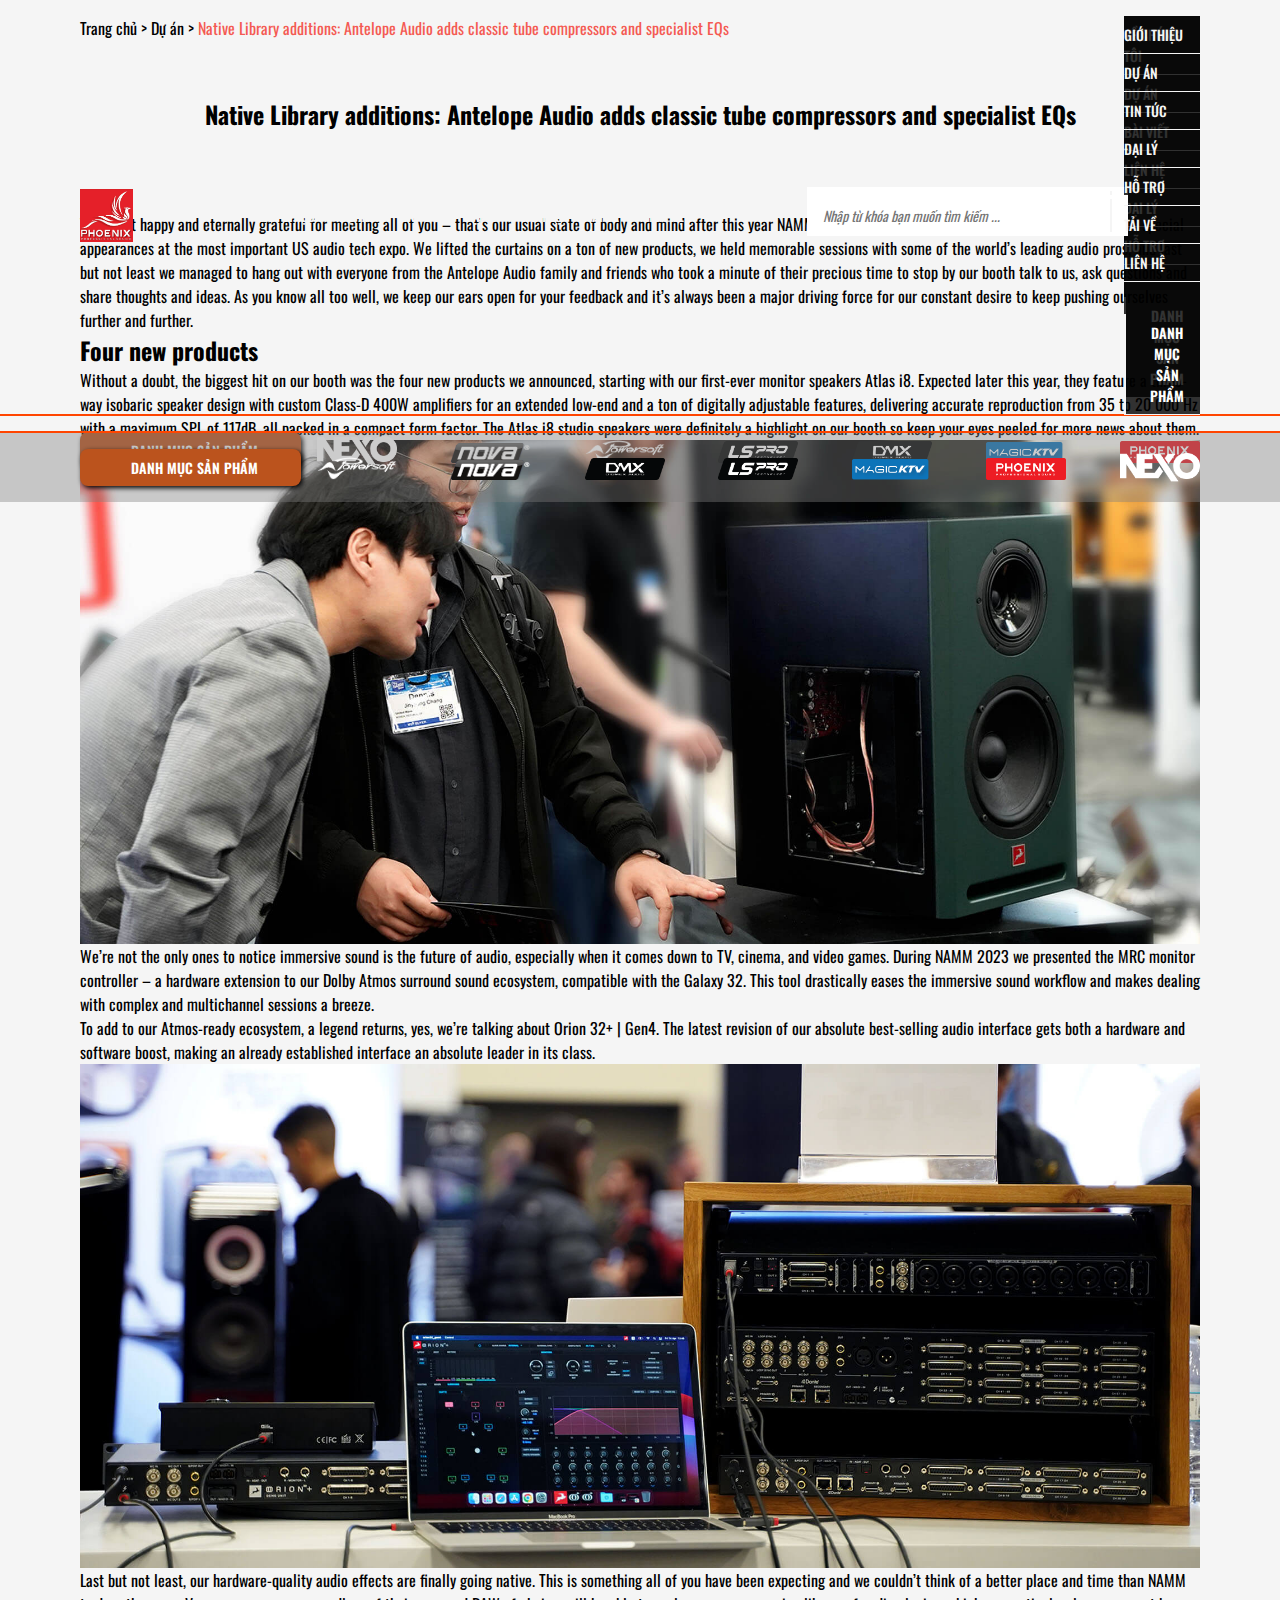
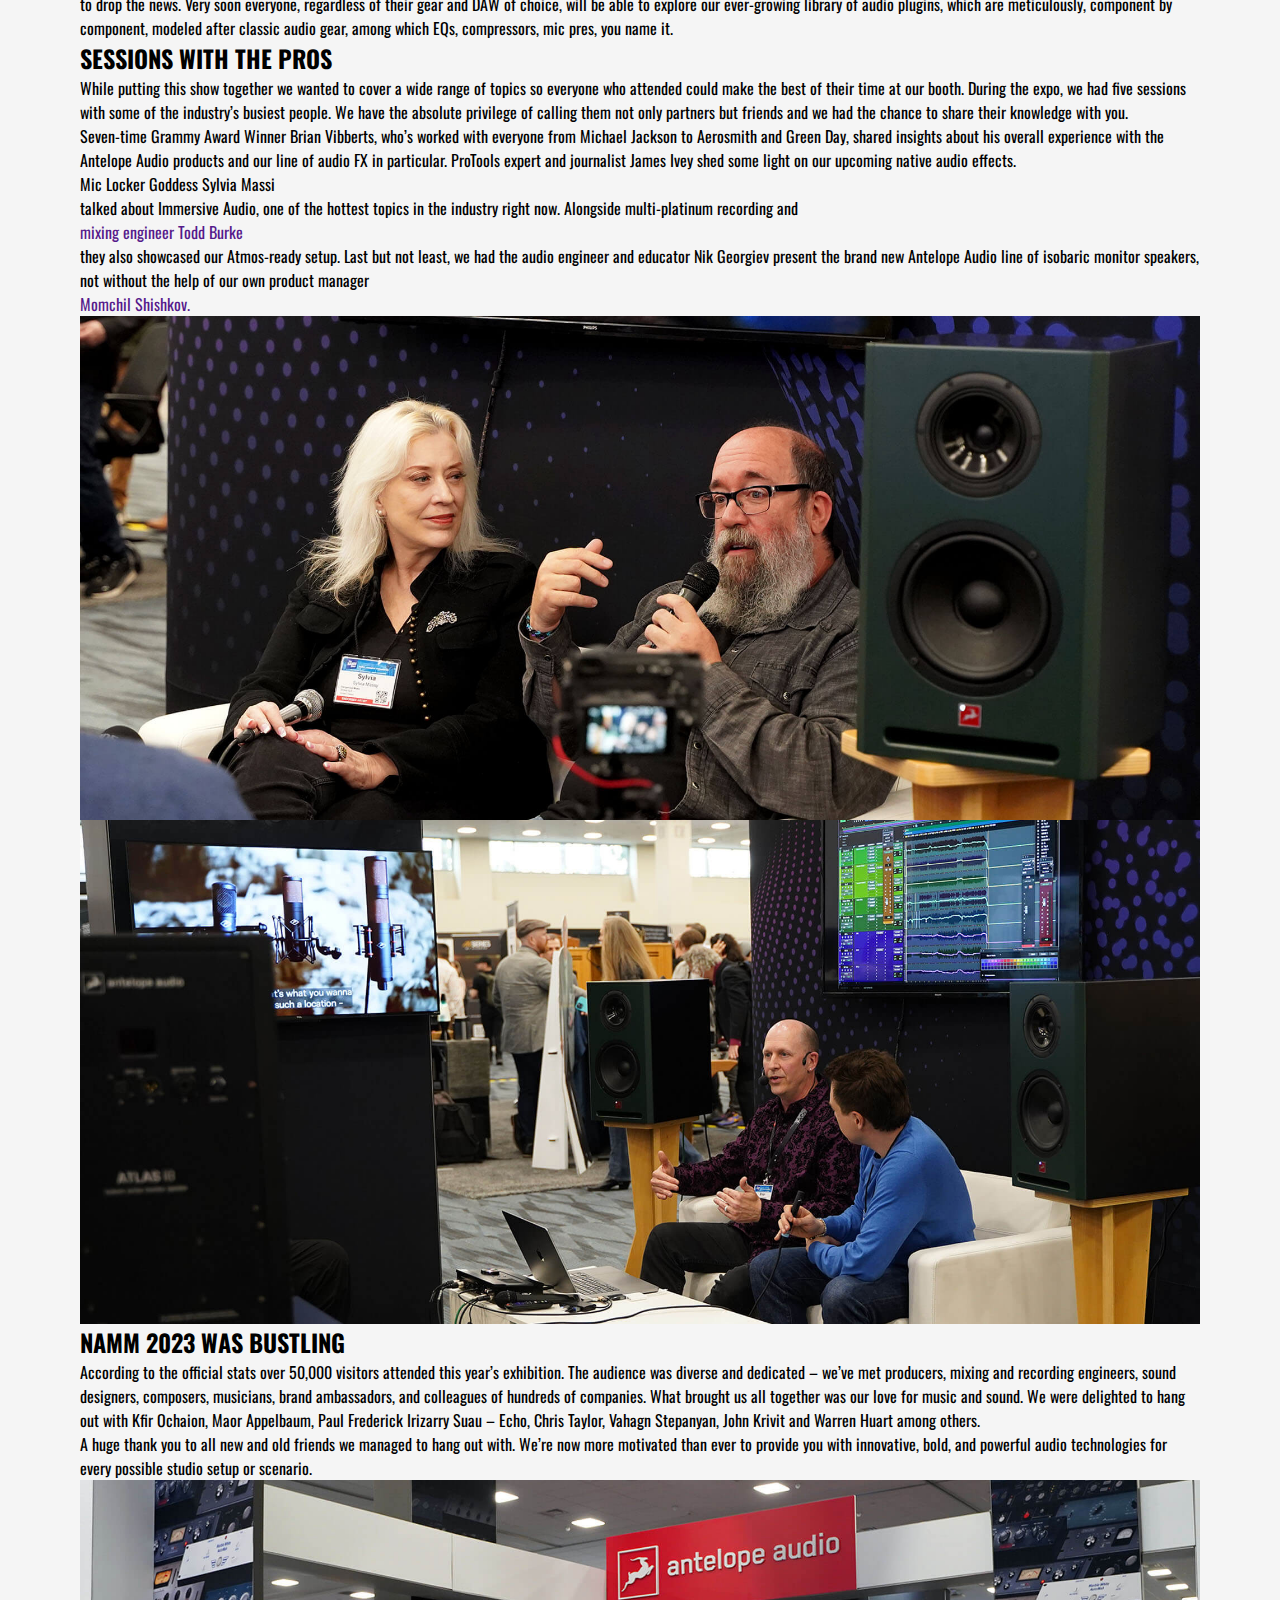
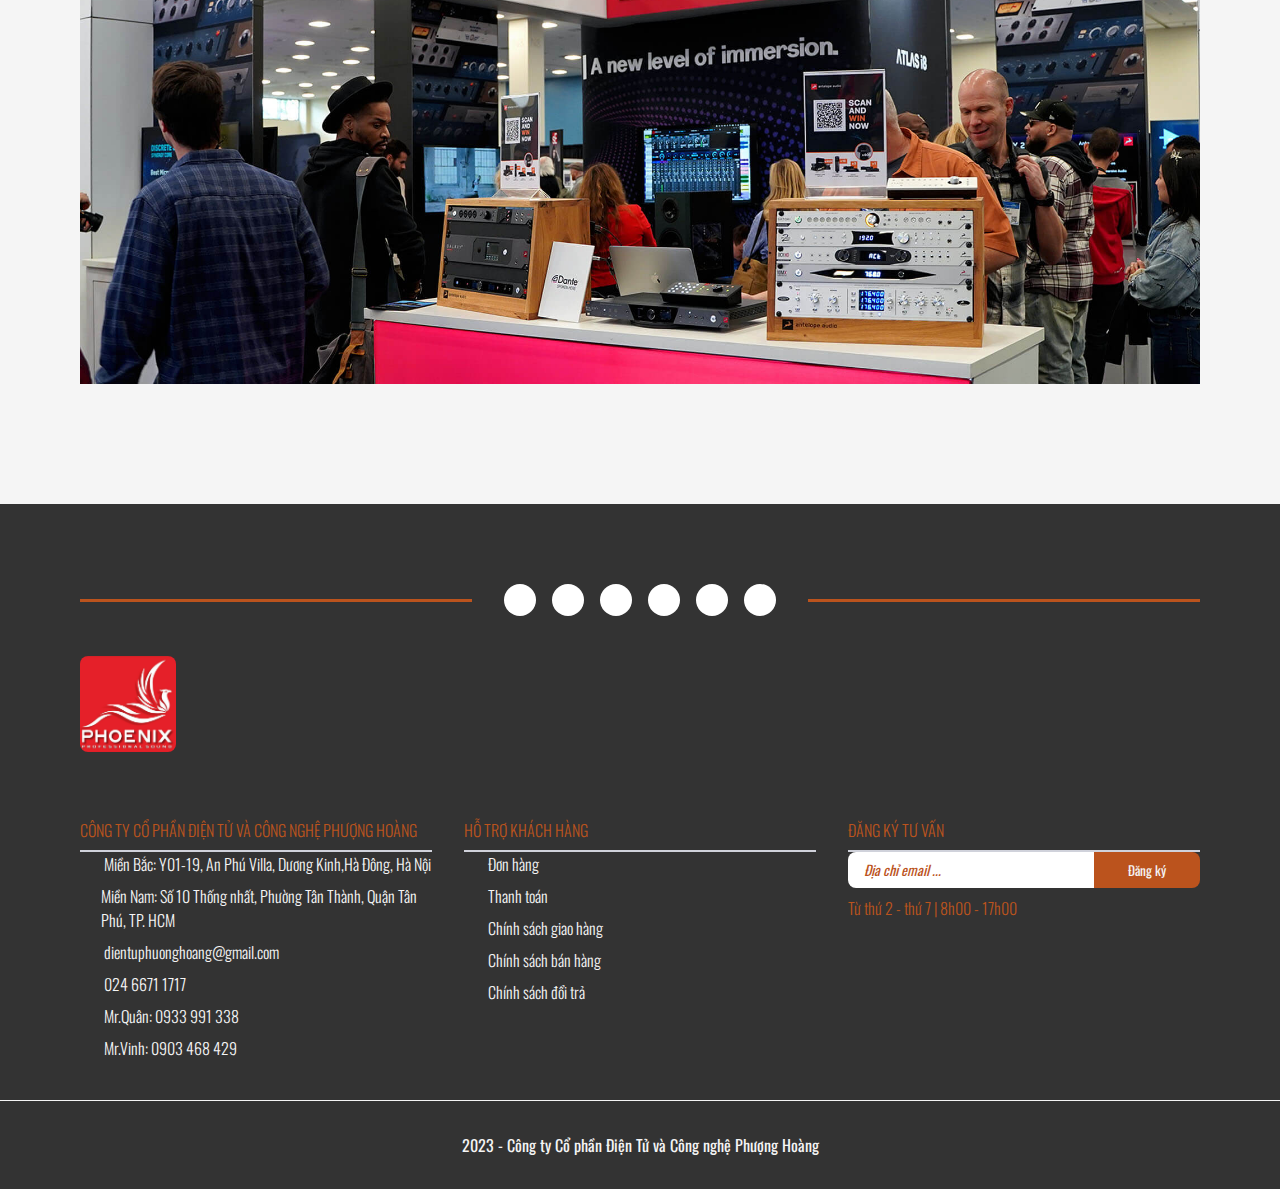
<file: project-detail.html>
<!DOCTYPE html>
<html lang="en">
<head>
    <meta charset="UTF-8">
    <meta name="viewport" content="width=device-width, initial-scale=1.0">
    <meta name="description" content="Phoenix Audio - Âm thanh chuyên nghiệp">
    <link rel="phoenix audio shortcut icon" href="assets/imgs/logo/favicon.ico" type="image/x-icon">
    <title>Phoenix Audio</title>
    <link rel="stylesheet" href="https://cdnjs.cloudflare.com/ajax/libs/font-awesome/6.4.2/css/all.min.css" integrity="sha512-z3gLpd7yknf1YoNbCzqRKc4qyor8gaKU1qmn+CShxbuBusANI9QpRohGBreCFkKxLhei6S9CQXFEbbKuqLg0DA==" crossorigin="anonymous" referrerpolicy="no-referrer" />
    <script src="https://code.jquery.com/jquery-3.7.1.min.js" integrity="sha256-/JqT3SQfawRcv/BIHPThkBvs0OEvtFFmqPF/lYI/Cxo=" crossorigin="anonymous"></script>
    <link href="https://cdn.jsdelivr.net/npm/bootstrap@5.3.2/dist/css/bootstrap.min.css" rel="stylesheet" integrity="sha384-T3c6CoIi6uLrA9TneNEoa7RxnatzjcDSCmG1MXxSR1GAsXEV/Dwwykc2MPK8M2HN" crossorigin="anonymous">
    <link rel="stylesheet" href="assets/css/blog.css">
    <link rel="stylesheet" href="assets/css/breadcrumb.css">
    <link rel="stylesheet" href="assets/css/index.css">
</head>
<body>
    <header class="header-area">
        <div class="mask__top">
            <div class="header-wrap">
                <div class="trademark">
                    <a href="#" class="trademark__link">
                        <div class="trademark__logo">
                                <img src="assets/imgs/brands/phoenix.png" alt="">
                        </div>
                    </a>
                </div>
                <nav class="mainmenu">
                    <a href="about.html" class="mainmenu__link">Về chúng tôi</a>
                    <a href="project.html" class="mainmenu__link">Dự án</a>
                    <a href="blog.html" class="mainmenu__link">Bài viết</a>
                    <a href="contact.html" class="mainmenu__link">Liên hệ</a>
                    <a href="agency.html" class="mainmenu__link">Đại lý</a>
                    <a href="support.html" class="mainmenu__link">Hỗ trợ</a>
                </nav>
                <div class="searchbar">
                    <form action="">
                        <input type="text" placeholder="Nhập từ khóa bạn muốn tìm kiếm ...">
                        <button><i class="fa-solid fa-magnifying-glass"></i></button>
                    </form>
                </div>
                <div class="morewrap">
                    <div class="dropdown">
                        <button class="morewrap__btn dropdown-btn"><i class="fa-solid fa-globe"></i></button>
                        <div class="dropdown-menu">
                            <a href="#" class="dropdown-menu__link">English</a>
                            <a href="#" class="dropdown-menu__link">Tiếng Việt</a>
                        </div>
                    </div>
                    <div class="dropdown">
                        <button class="morewrap__btn dropdown-btn"><i class="fa-solid fa-circle-user"></i></button>
                        <div class="dropdown-menu">
                            <a href="#" class="dropdown-menu__link">Đăng nhập</a>
                            <a href="#" class="dropdown-menu__link">Tạo tài khoản</a>
                        </div>
                    </div>
                    <button id="moreButton" class="morewrap__btn" type="button" data-bs-toggle="offcanvas" data-bs-target="#offcanvasRight" aria-controls="offcanvasRight"><i class="fa-solid fa-bars"></i></button>

                    <div class="m-area offcanvas offcanvas-end" tabindex="-1" id="offcanvasRight" aria-labelledby="offcanvasRightLabel">
                        <div class="offcanvas-header">
                            <h5 class="offcanvas-title" id="offcanvasRightLabel"></h5>
                            <button type="button" class="morewrap__btn" data-bs-dismiss="offcanvas" aria-label="Close"><i class="fa-solid fa-xmark"></i></button>
                        </div>
                        <div class="offcanvas-body">
                            <nav class="m-mainmenu">
                                <a href="about.html" class="mainmenu__link m-mainmenu__link">Về chúng tôi</a>
                                <a href="project.html" class="mainmenu__link m-mainmenu__link">Dự án</a>
                                <a href="blog.html" class="mainmenu__link m-mainmenu__link">Bài viết</a>
                                <a href="contact.html" class="mainmenu__link m-mainmenu__link">Liên hệ</a>
                                <a href="agency.html" class="mainmenu__link m-mainmenu__link">Đại lý</a>
                                <a href="support.html" class="mainmenu__link m-mainmenu__link">Hỗ trợ</a>
                            </nav>
                            <div class="m-product-portfolio-wrap">
                                <button id="toggleMenuMobileBtn"><i class="fa-solid fa-bars-staggered"></i> <span>Danh mục sản phẩm</span></button>
                                <div class="m-product-portfolio-toggle">
                                    <ul class="m-product-portfolio">
                                        <li class="m-product-wrap">
                                            <div class="m-product">
                                                <a href="" class="m-product__link">Loa Subwoofer</a>
                                                <span class="m-product__btn-toggle"><i class="fa-solid fa-angle-down"></i></span>
                                            </div>
                                            <ul class="m-sub-product-portfolio">
                                                <li class="m-sub-product-wrap">
                                                    <div class="m-sub-product">
                                                        <a href="" class="m-sub-product__link">Loa Sub NEXO</a>
                                                    </div>
                                                </li>
                                                <li class="m-sub-product-wrap">
                                                    <div class="m-sub-product">
                                                        <a href="" class="m-sub-product__link">Loa Sub DMX</a>
                                                    </div>
                                                </li>
                                                <li class="m-sub-product-wrap">
                                                    <div class="m-sub-product">
                                                        <a href="" class="m-sub-product__link">Loa Sub Adamson</a>
                                                    </div>
                                                </li>
                                                <li class="m-sub-product-wrap">
                                                    <div class="m-sub-product">
                                                        <a href="" class="m-sub-product__link">Loa sub 4Acoustic</a>
                                                    </div>
                                                </li>
                                                <li class="m-sub-product-wrap">
                                                    <div class="m-sub-product">
                                                        <a href="" class="m-sub-product__link">Loa sub Martin</a>
                                                    </div>
                                                </li>
                                                <li class="m-sub-product-wrap">
                                                    <div class="m-sub-product">
                                                        <a href="" class="m-sub-product__link">Loa Sub D&b Audiotechnik</a>
                                                    </div>
                                                </li>
                                                <li class="m-sub-product-wrap">
                                                    <div class="m-sub-product">
                                                        <a href="" class="m-sub-product__link">Loa Sub Amate</a>
                                                    </div>
                                                </li>
                                                <li class="m-sub-product-wrap">
                                                    <div class="m-sub-product">
                                                        <a href="" class="m-sub-product__link">Loa sub Kuledy</a>
                                                    </div>
                                                </li>
                                            </ul>
                                        </li>
                                        <li class="m-product-wrap">
                                            <div class="m-product">
                                                <a href="" class="m-product__link">Loa Line Array</a>
                                                <span class="m-product__btn-toggle"><i class="fa-solid fa-angle-down"></i></span>
                                            </div>
                                            <ul class="m-sub-product-portfolio">
                                                <li class="m-sub-product-wrap">
                                                    <div class="m-sub-product">
                                                        <a href="" class="m-sub-product__link">Line Array DMX</a>
                                                    </div>
                                                </li>
                                                <li class="m-sub-product-wrap">
                                                    <div class="m-sub-product">
                                                        <a href="" class="m-sub-product__link">Line Array NEXO</a>
                                                    </div>
                                                </li>
                                                <li class="m-sub-product-wrap">
                                                    <div class="m-sub-product">
                                                        <a href="" class="m-sub-product__link">Line Array Adamson</a>
                                                    </div>
                                                </li>
                                            </ul>
                                        </li>
                                        <li class="m-product-wrap">
                                            <div class="m-product">
                                                <a href="" class="m-product__link">Cục đẩy / Công suất</a>
                                                <span class="m-product__btn-toggle"><i class="fa-solid fa-angle-down"></i></span>
                                            </div>
                                            <ul class="m-sub-product-portfolio">
                                                <li class="m-sub-product-wrap">
                                                    <div class="m-sub-product">
                                                        <a href="" class="m-sub-product__link">LEA Amplifier</a>
                                                    </div>
                                                </li>
                                                <li class="m-sub-product-wrap">
                                                    <div class="m-sub-product">
                                                        <a href="" class="m-sub-product__link">Cục đẩy NEXO</a>
                                                    </div>
                                                </li>
                                                <li class="m-sub-product-wrap">
                                                    <div class="m-sub-product">
                                                        <a href="" class="m-sub-product__link">Amplifier D&b Audiotechnik</a>
                                                    </div>
                                                </li>
                                                <li class="m-sub-product-wrap">
                                                    <div class="m-sub-product">
                                                        <a href="" class="m-sub-product__link">Hous Amplifier</a>
                                                    </div>
                                                </li>
                                                <li class="m-sub-product-wrap">
                                                    <div class="m-sub-product">
                                                        <a href="" class="m-sub-product__link">Cục đẩy DMX</a>
                                                    </div>
                                                </li>
                                                <li class="m-sub-product-wrap">
                                                    <div class="m-sub-product">
                                                        <a href="" class="m-sub-product__link">Cục đẩy Listensound</a>
                                                    </div>
                                                </li>
                                                <li class="m-sub-product-wrap">
                                                    <div class="m-sub-product">
                                                        <a href="" class="m-sub-product__link">Cục đẩy công suất 4Acoustic</a>
                                                    </div>
                                                </li>
                                            </ul>
                                        </li>
                                        <li class="m-product-wrap">
                                            <div class="m-product">
                                                <a href="" class="m-product__link">Vang số / Mixer / DSP</a>
                                                <span class="m-product__btn-toggle"><i class="fa-solid fa-angle-down"></i></span>
                                            </div>
                                            <ul class="m-sub-product-portfolio">
                                                <li class="m-sub-product-wrap">
                                                    <div class="m-sub-product">
                                                        <a href="" class="m-sub-product__link">Vang Số</a>
                                                    </div>
                                                </li>
                                                <li class="m-sub-product-wrap">
                                                    <div class="m-sub-product">
                                                        <a href="" class="m-sub-product__link">DSP Crossover</a>
                                                    </div>
                                                </li>
                                                <li class="m-sub-product-wrap">
                                                    <div class="m-sub-product">
                                                        <a href="" class="m-sub-product__link">Vang số DMX - Micro DMX</a>
                                                    </div>
                                                </li>
                                                <li class="m-sub-product-wrap">
                                                    <div class="m-sub-product">
                                                        <a href="" class="m-sub-product__link">Bàn Mixer</a>
                                                    </div>
                                                </li>
                                            </ul>
                                        </li>
                                        <li class="m-product-wrap">
                                            <div class="m-product">
                                                <a href="" class="m-product__link">Microphone</a>
                                                <span class="m-product__btn-toggle"><i class="fa-solid fa-angle-down"></i></span>
                                            </div>
                                            <ul class="m-sub-product-portfolio">
                                                <li class="m-sub-product-wrap">
                                                    <div class="m-sub-product">
                                                        <a href="" class="m-sub-product__link">Sennheiser</a>
                                                    </div>
                                                </li>
                                                <li class="m-sub-product-wrap">
                                                    <div class="m-sub-product">
                                                        <a href="" class="m-sub-product__link">Baiervires</a>
                                                    </div>
                                                </li>
                                                <li class="m-sub-product-wrap">
                                                    <div class="m-sub-product">
                                                        <a href="" class="m-sub-product__link">Vang số DMX - Micro DMX</a>
                                                    </div>
                                                </li>
                                            </ul>
                                        </li>
                                        <li class="m-product-wrap">
                                            <div class="m-product">
                                                <a href="" class="m-product__link">Dàn loa Karaoke</a>
                                                <span class="m-product__btn-toggle"><i class="fa-solid fa-angle-down"></i></span>
                                            </div>
                                            <ul class="m-sub-product-portfolio">
                                                <li class="m-sub-product-wrap">
                                                    <div class="m-sub-product">
                                                        <a href="" class="m-sub-product__link">Dàn Karaoke Martin Audio</a>
                                                    </div>
                                                </li>
                                                <li class="m-sub-product-wrap">
                                                    <div class="m-sub-product">
                                                        <a href="" class="m-sub-product__link">Dàn Karaoke DMX</a>
                                                    </div>
                                                </li>
                                                <li class="m-sub-product-wrap">
                                                    <div class="m-sub-product">
                                                        <a href="" class="m-sub-product__link">Dàn Karaoke Verity Audio</a>
                                                    </div>
                                                </li>
                                                <li class="m-sub-product-wrap">
                                                    <div class="m-sub-product">
                                                        <a href="" class="m-sub-product__link">Dàn Karaoke D&b Audiotechnik</a>
                                                    </div>
                                                </li>
                                                <li class="m-sub-product-wrap">
                                                    <div class="m-sub-product">
                                                        <a href="" class="m-sub-product__link">Dàn Karaoke NOVA Germany</a>
                                                    </div>
                                                </li>
                                                <li class="m-sub-product-wrap">
                                                    <div class="m-sub-product">
                                                        <a href="" class="m-sub-product__link">Dàn Karaoke HK Audio</a>
                                                    </div>
                                                </li>
                                                <li class="m-sub-product-wrap">
                                                    <div class="m-sub-product">
                                                        <a href="" class="m-sub-product__link">Dàn Karaoke Amate</a>
                                                    </div>
                                                </li>
                                            </ul>
                                        </li>
                                        <li class="m-product-wrap">
                                            <div class="m-product">
                                                <a href="" class="m-product__link">Mẫu loa Karaoke HOT</a>
                                                <span class="m-product__btn-toggle"><i class="fa-solid fa-angle-down"></i></span>
                                            </div>
                                            <ul class="m-sub-product-portfolio">
                                                <li class="m-sub-product-wrap">
                                                    <div class="m-sub-product">
                                                        <a href="" class="m-sub-product__link">Loa Full DMX</a>
                                                    </div>
                                                </li>
                                                <li class="m-sub-product-wrap">
                                                    <div class="m-sub-product">
                                                        <a href="" class="m-sub-product__link">Loa Full NEXO</a>
                                                    </div>
                                                </li>
                                                <li class="m-sub-product-wrap">
                                                    <div class="m-sub-product">
                                                        <a href="" class="m-sub-product__link">Loa Full Adamson</a>
                                                    </div>
                                                </li>
                                                <li class="m-sub-product-wrap">
                                                    <div class="m-sub-product">
                                                        <a href="" class="m-sub-product__link">Loa karaoke 4Acoustic</a>
                                                    </div>
                                                </li>
                                                <li class="m-sub-product-wrap">
                                                    <div class="m-sub-product">
                                                        <a href="" class="m-sub-product__link">Loa Full Martin</a>
                                                    </div>
                                                </li>
                                                <li class="m-sub-product-wrap">
                                                    <div class="m-sub-product">
                                                        <a href="" class="m-sub-product__link">Loa Full D&b Audiotechnik</a>
                                                    </div>
                                                </li>
                                                <li class="m-sub-product-wrap">
                                                    <div class="m-sub-product">
                                                        <a href="" class="m-sub-product__link">Loa Karaoke Amate</a>
                                                    </div>
                                                </li>
                                                <li class="m-sub-product-wrap">
                                                    <div class="m-sub-product">
                                                        <a href="" class="m-sub-product__link">Loa karaoke Kuledy</a>
                                                    </div>
                                                </li>
                                            </ul>
                                        </li>
                                        <li class="m-product-wrap">
                                            <div class="m-product">
                                                <a href="" class="m-product__link">Phụ kiện âm thanh</a>
                                                <span class="m-product__btn-toggle"><i class="fa-solid fa-angle-down"></i></span>
                                            </div>
                                            <ul class="m-sub-product-portfolio">
                                                <li class="m-sub-product-wrap">
                                                    <div class="m-sub-product">
                                                        <a href="" class="m-sub-product__link">Jack Neutrik</a>
                                                    </div>
                                                </li>
                                            </ul>
                                        </li>
                                    </ul>
                                </div>
                            </div>
                        </div>
                    </div>
                    <!-- end test -->
                </div>
            </div>
        </div>
        <div class="mask">
            <div class="header-wrap">
                <div class="toggle-menu">
                    <button id="toggleMenuBtn"><i class="fa-solid fa-bars-staggered"></i> <span>Danh mục sản phẩm</span></button>
                </div>
                <div class="brands">
                    <nav>
                        <a href="" class="brands__name">
                            <img src="assets/imgs/brands/nexo.png" alt="" width="60">
                        </a>
                        <a href="" class="brands__name">
                            <img src="assets/imgs/brands/nova.png" alt="" width="60">
                        </a>
                        <a href="" class="brands__name">
                            <img src="assets/imgs/brands/powersoft.png" alt="" width="60">
                        </a>
                        <a href="" class="brands__name">
                            <img src="assets/imgs/brands/lspro.png" alt="" width="60">
                        </a>
                        <a href="" class="brands__name">
                            <img src="assets/imgs/brands/dmx1.png" alt="" width="60">
                        </a>
                        <a href="" class="brands__name">
                            <img src="assets/imgs/brands/magicktv.png" alt="" width="60">
                        </a>
                        <a href="" class="brands__name">
                            <img src="assets/imgs/brands/phoenix.png" alt="" width="60">
                        </a>
                    </nav>
                </div>
            </div>
            <div class="product-portfolio-toggle">
                <ul class="product-portfolio">
                    <li class="product-wrap">
                        <a href="product-list.html" class="product__link">Loa Subwoofer<i class="fa-solid fa-angle-right"></i></a>
                        <ul class="sub-product-portfolio">
                            <li class="sub-product-wrap">
                                <a href="" class="sub-product__link">Loa Sub NEXO<i class="fa-solid fa-arrow-right"></i></a>
                                <!-- <ul class="sub-product-portfolio h__category-submenu__v3">
                                    <div class="category-info">
                                        <div class="category-info__thumnail">
                                            <img src="assets/imgs/category/nexo.png" alt="">
                                        </div>
                                        <div class="category-info__detail">
                                            <h3>Loa subwoofer nexo</h3>
                                            <p>Lorem ipsum dolor sit amet consectetur adipisicing elit. Consequuntur placeat doloribus distinctio provident! Similique repellat nobis corporis quae fugit numquam. Id eveniet quaerat modi autem vitae magnam totam atque aperiam.</p>
                                        </div>
                                    </div>
                                </ul> -->
                            </li>
                            <li class="sub-product-wrap">
                                <a href="" class="sub-product__link">Loa Sub DMX</a>
                            </li>
                            <li class="sub-product-wrap">
                                <a href="" class="sub-product__link">Loa Sub Adamson</a>
                            </li>
                            <li class="sub-product-wrap">
                                <a href="" class="sub-product__link">Loa sub 4Acoustic</a>
                            </li>
                            <li class="sub-product-wrap">
                                <a href="" class="sub-product__link">Loa sub Martin</a>
                            </li>
                            <li class="sub-product-wrap">
                                <a href="" class="sub-product__link">Loa Sub D&b Audiotechnik</a>
                            </li>
                            <li class="sub-product-wrap">
                                <a href="" class="sub-product__link">Loa Sub Amate</a>
                            </li>
                            <li class="sub-product-wrap">
                                <a href="" class="sub-product__link">Loa sub Kuledy</a>
                            </li>
                        </ul>
                    </li>
                    <li class="product-wrap">
                        <a href="product-list.html" class="product__link">Loa Line Array<i class="fa-solid fa-angle-right"></i></a>
                        <ul class="sub-product-portfolio">
                            <li class="sub-product-wrap">
                                <a href="" class="sub-product__link">Line Array DMX</a>
                            </li>
                            <li class="sub-product-wrap">
                                <a href="" class="sub-product__link">Line Array NEXO</a>
                            </li>
                            <li class="sub-product-wrap">
                                <a href="" class="sub-product__link">Line Array Adamson</a>
                            </li>
                        </ul>
                    </li>
                    <li class="product-wrap">
                        <a href="product-list.html" class="product__link">Cục đẩy / Công suất<i class="fa-solid fa-angle-right"></i></a>
                        <ul class="sub-product-portfolio">
                            <li class="sub-product-wrap">
                                <a href="" class="sub-product__link">LEA Amplifier</a>
                            </li>
                            <li class="sub-product-wrap">
                                <a href="" class="sub-product__link">Cục đẩy NEXO</a>
                            </li>
                            <li class="sub-product-wrap">
                                <a href="" class="sub-product__link">Amplifier D&b Audiotechnik</a>
                            </li>
                            <li class="sub-product-wrap">
                                <a href="" class="sub-product__link">Hous Amplifier</a>
                            </li>
                            <li class="sub-product-wrap">
                                <a href="" class="sub-product__link">Cục đẩy DMX</a>
                            </li>
                            <li class="sub-product-wrap">
                                <a href="" class="sub-product__link">Cục đẩy Listensound</a>
                            </li>
                            <li class="sub-product-wrap">
                                <a href="" class="sub-product__link">Cục đẩy công suất 4Acoustic</a>
                            </li>
                        </ul>
                    </li>
                    <li class="product-wrap">
                        <a href="product-list.html" class="product__link">Vang số / Mixer / DSP<i class="fa-solid fa-angle-right"></i></a>
                        <ul class="sub-product-portfolio">
                            <li class="sub-product-wrap">
                                <a href="" class="sub-product__link">Vang Số</a>
                            </li>
                            <li class="sub-product-wrap">
                                <a href="" class="sub-product__link">DSP Crossover</a>
                            </li>
                            <li class="sub-product-wrap">
                                <a href="" class="sub-product__link">Vang số DMX - Micro DMX</a>
                            </li>
                            <li class="sub-product-wrap">
                                <a href="" class="sub-product__link">Bàn Mixer</a>
                            </li>
                        </ul>
                    </li>
                    <li class="product-wrap">
                        <a href="product-list.html" class="product__link">Microphone<i class="fa-solid fa-angle-right"></i></a>
                        <ul class="sub-product-portfolio">
                            <li class="sub-product-wrap">
                                <a href="" class="sub-product__link">Sennheiser</a>
                            </li>
                            <li class="sub-product-wrap">
                                <a href="" class="sub-product__link">Baiervires</a>
                            </li>
                            <li class="sub-product-wrap">
                                <a href="" class="sub-product__link">Vang số DMX - Micro DMX</a>
                            </li>
                        </ul>
                    </li>
                    <li class="product-wrap">
                        <a href="product-list.html" class="product__link">Dàn loa Karaoke<i class="fa-solid fa-angle-right"></i></a>
                        <ul class="sub-product-portfolio">
                            <li class="sub-product-wrap">
                                <a href="" class="sub-product__link">Dàn Karaoke Martin Audio</a>
                            </li>
                            <li class="sub-product-wrap">
                                <a href="" class="sub-product__link">Dàn Karaoke DMX</a>
                            </li>
                            <li class="sub-product-wrap">
                                <a href="" class="sub-product__link">Dàn Karaoke Verity Audio</a>
                            </li>
                            <li class="sub-product-wrap">
                                <a href="" class="sub-product__link">Dàn Karaoke D&b Audiotechnik</a>
                            </li>
                            <li class="sub-product-wrap">
                                <a href="" class="sub-product__link">Dàn Karaoke NOVA Germany</a>
                            </li>
                            <li class="sub-product-wrap">
                                <a href="" class="sub-product__link">Dàn Karaoke NEXO</a>
                            </li>
                            <li class="sub-product-wrap">
                                <a href="" class="sub-product__link">Dàn Karaoke HK Audio</a>
                            </li>
                            <li class="sub-product-wrap">
                                <a href="" class="sub-product__link">Dàn Karaoke Amate</a>
                            </li>
                        </ul>
                    </li>
                    <li class="product-wrap">
                        <a href="product-list.html" class="product__link">Mẫu loa Karaoke HOT<i class="fa-solid fa-angle-right"></i></a>
                        <ul class="sub-product-portfolio">
                            <li class="sub-product-wrap">
                                <a href="" class="sub-product__link">Loa Full DMX</a>
                            </li>
                            <li class="sub-product-wrap">
                                <a href="" class="sub-product__link">Loa Full NEXO</a>
                            </li>
                            <li class="sub-product-wrap">
                                <a href="" class="sub-product__link">Loa Full Adamson</a>
                            </li>
                            <li class="sub-product-wrap">
                                <a href="" class="sub-product__link">Loa karaoke 4Acoustic</a>
                            </li>
                            <li class="sub-product-wrap">
                                <a href="" class="sub-product__link">Loa Full Martin</a>
                            </li>
                            <li class="sub-product-wrap">
                                <a href="" class="sub-product__link">Loa Full D&b Audiotechnik</a>
                            </li>
                            <li class="sub-product-wrap">
                                <a href="" class="sub-product__link">Loa Karaoke Amate</a>
                            </li>
                            <li class="sub-product-wrap">
                                <a href="" class="sub-product__link">Loa karaoke Kuledy</a>
                            </li>
                        </ul>
                    </li>
                    <li class="product-wrap">
                        <a href="product-list.html" class="product__link">Phụ kiện âm thanh<i class="fa-solid fa-angle-right"></i></a>
                        <ul class="sub-product-portfolio">
                            <li class="sub-product-wrap">
                                <a href="" class="sub-product__link">Jack Neutrik</a>
                            </li>
                        </ul>
                    </li>
                    <li class="product-wrap">
                        <a href="product-list.html" class="product__link">Quản lý nguồn điện</a>
                    </li>
                </ul>
            </div>
        </div>
    </header><header class="header-area">
        <div class="mask__top">
            <div class="header-wrap">
                <div class="trademark">
                    <a href="#" class="trademark__link">
                        <div class="trademark__logo">
                                <!-- <img src="assets/imgs/brands/phoenix.png" alt=""> -->
                                <img src="assets/imgs/logo/phoenixaudio_logo.png" alt="">
                        </div>
                    </a>
                </div>
                <nav class="mainmenu">
                    <a href="about.html" class="mainmenu__link">Giới thiệu</a>
                    <a href="project.html" class="mainmenu__link">Dự án</a>
                    <a href="blog.html" class="mainmenu__link">Tin tức</a>
                    <a href="agency.html" class="mainmenu__link">Đại lý</a>
                    <a href="support.html" class="mainmenu__link">Hỗ trợ</a>
                    <a href="support.html" class="mainmenu__link">Tải về</a>
                    <a href="contact.html" class="mainmenu__link">Liên hệ</a>
                </nav>
                <div class="searchbar">
                    <form action="">
                        <input type="text" placeholder="Nhập từ khóa bạn muốn tìm kiếm ...">
                        <button><i class="fa-solid fa-magnifying-glass"></i></button>
                    </form>
                </div>
                <div class="morewrap">
                    <div class="dropdown">
                        <button class="morewrap__btn dropdown-btn"><i class="fa-solid fa-globe"></i></button>
                        <div class="dropdown-menu">
                            <a href="#" class="dropdown-menu__link">English</a>
                            <a href="#" class="dropdown-menu__link">Tiếng Việt</a>
                        </div>
                    </div>
                    <!-- <div class="dropdown">
                        <button class="morewrap__btn dropdown-btn"><i class="fa-solid fa-circle-user"></i></button>
                        <div class="dropdown-menu">
                            <a href="#" class="dropdown-menu__link">Đăng nhập</a>
                            <a href="#" class="dropdown-menu__link">Tạo tài khoản</a>
                        </div>
                    </div> -->
                    <button id="moreButton" class="morewrap__btn" type="button" data-bs-toggle="offcanvas" data-bs-target="#offcanvasRight" aria-controls="offcanvasRight"><i class="fa-solid fa-bars"></i></button>

                    <div class="m-area offcanvas offcanvas-end" tabindex="-1" id="offcanvasRight" aria-labelledby="offcanvasRightLabel">
                        <div class="offcanvas-header">
                            <h5 class="offcanvas-title" id="offcanvasRightLabel"></h5>
                            <button type="button" class="morewrap__btn" data-bs-dismiss="offcanvas" aria-label="Close"><i class="fa-solid fa-xmark"></i></button>
                        </div>
                        <div class="offcanvas-body">
                            <nav class="m-mainmenu">
                                <a href="about.html" class="mainmenu__link m-mainmenu__link">Giới thiệu</a>
                                <a href="project.html" class="mainmenu__link m-mainmenu__link">Dự án</a>
                                <a href="blog.html" class="mainmenu__link m-mainmenu__link">Tin tức</a>
                                <a href="agency.html" class="mainmenu__link m-mainmenu__link">Đại lý</a>
                                <a href="support.html" class="mainmenu__link m-mainmenu__link">Hỗ trợ</a>
                                <a href="support.html" class="mainmenu__link m-mainmenu__link">Tải về</a>
                                <a href="contact.html" class="mainmenu__link m-mainmenu__link">Liên hệ</a>
                            </nav>
                            <div class="m-product-portfolio-wrap">
                                <button id="toggleMenuMobileBtn"><i class="fa-solid fa-bars-staggered"></i> <span>Danh mục sản phẩm</span></button>
                                <div class="m-product-portfolio-toggle">
                                    <ul class="m-product-portfolio">
                                        <li class="m-product-wrap">
                                            <div class="m-product">
                                                <a href="" class="m-product__link">Line Array</a>
                                                <span class="m-product__btn-toggle"><i class="fa-solid fa-angle-down"></i></span>
                                            </div>
                                            <ul class="m-sub-product-portfolio">
                                                <li class="m-sub-product-wrap">
                                                    <div class="m-sub-product">
                                                        <a href="" class="m-sub-product__link">Line Array DMX</a>
                                                    </div>
                                                </li>
                                                <li class="m-sub-product-wrap">
                                                    <div class="m-sub-product">
                                                        <a href="" class="m-sub-product__link">Line Array NEXO</a>
                                                    </div>
                                                </li>
                                                <li class="m-sub-product-wrap">
                                                    <div class="m-sub-product">
                                                        <a href="" class="m-sub-product__link">Line Array Adamson</a>
                                                    </div>
                                                </li>
                                            </ul>
                                        </li>
                                        <li class="m-product-wrap">
                                            <div class="m-product">
                                                <a href="" class="m-product__link">Loa / Speaker</a>
                                                <span class="m-product__btn-toggle"><i class="fa-solid fa-angle-down"></i></span>
                                            </div>
                                        </li>
                                        <li class="m-product-wrap">
                                            <div class="m-product">
                                                <a href="" class="m-product__link">Công suất / Amplifier</a>
                                                <span class="m-product__btn-toggle"><i class="fa-solid fa-angle-down"></i></span>
                                            </div>
                                        </li>
                                        <li class="m-product-wrap">
                                            <div class="m-product">
                                                <a href="" class="m-product__link">Microphone</a>
                                                <span class="m-product__btn-toggle"><i class="fa-solid fa-angle-down"></i></span>
                                            </div>
                                        </li>
                                        <li class="m-product-wrap">
                                            <div class="m-product">
                                                <a href="" class="m-product__link">Vang / Mixer</a>
                                                <span class="m-product__btn-toggle"><i class="fa-solid fa-angle-down"></i></span>
                                            </div>
                                        </li>
                                        <li class="m-product-wrap">
                                            <div class="m-product">
                                                <a href="" class="m-product__link">Loa trầm / Sub</a>
                                                <span class="m-product__btn-toggle"><i class="fa-solid fa-angle-down"></i></span>
                                            </div>
                                        </li>
                                        <li class="m-product-wrap">
                                            <div class="m-product">
                                                <a href="" class="m-product__link">Quản lý nguồn điện</a>
                                                <span class="m-product__btn-toggle"><i class="fa-solid fa-angle-down"></i></span>
                                            </div>
                                        </li>
                                        <li class="m-product-wrap">
                                            <div class="m-product">
                                                <a href="" class="m-product__link">Phụ kiện âm thanh</a>
                                                <span class="m-product__btn-toggle"><i class="fa-solid fa-angle-down"></i></span>
                                            </div>
                                        </li>
                                        <li class="m-product-wrap">
                                            <div class="m-product">
                                                <a href="" class="m-product__link">Dàn loa Karaoke</a>
                                                <span class="m-product__btn-toggle"><i class="fa-solid fa-angle-down"></i></span>
                                            </div>
                                        </li>
                                    </ul>
                                    <!-- <ul class="m-product-portfolio">
                                        <li class="m-product-wrap">
                                            <div class="m-product">
                                                <a href="" class="m-product__link">Loa Subwoofer</a>
                                                <span class="m-product__btn-toggle"><i class="fa-solid fa-angle-down"></i></span>
                                            </div>
                                            <ul class="m-sub-product-portfolio">
                                                <li class="m-sub-product-wrap">
                                                    <div class="m-sub-product">
                                                        <a href="" class="m-sub-product__link">Loa Sub NEXO</a>
                                                    </div>
                                                </li>
                                                <li class="m-sub-product-wrap">
                                                    <div class="m-sub-product">
                                                        <a href="" class="m-sub-product__link">Loa Sub DMX</a>
                                                    </div>
                                                </li>
                                                <li class="m-sub-product-wrap">
                                                    <div class="m-sub-product">
                                                        <a href="" class="m-sub-product__link">Loa Sub Adamson</a>
                                                    </div>
                                                </li>
                                                <li class="m-sub-product-wrap">
                                                    <div class="m-sub-product">
                                                        <a href="" class="m-sub-product__link">Loa sub 4Acoustic</a>
                                                    </div>
                                                </li>
                                                <li class="m-sub-product-wrap">
                                                    <div class="m-sub-product">
                                                        <a href="" class="m-sub-product__link">Loa sub Martin</a>
                                                    </div>
                                                </li>
                                                <li class="m-sub-product-wrap">
                                                    <div class="m-sub-product">
                                                        <a href="" class="m-sub-product__link">Loa Sub D&b Audiotechnik</a>
                                                    </div>
                                                </li>
                                                <li class="m-sub-product-wrap">
                                                    <div class="m-sub-product">
                                                        <a href="" class="m-sub-product__link">Loa Sub Amate</a>
                                                    </div>
                                                </li>
                                                <li class="m-sub-product-wrap">
                                                    <div class="m-sub-product">
                                                        <a href="" class="m-sub-product__link">Loa sub Kuledy</a>
                                                    </div>
                                                </li>
                                            </ul>
                                        </li>
                                        <li class="m-product-wrap">
                                            <div class="m-product">
                                                <a href="" class="m-product__link">Loa Line Array</a>
                                                <span class="m-product__btn-toggle"><i class="fa-solid fa-angle-down"></i></span>
                                            </div>
                                            <ul class="m-sub-product-portfolio">
                                                <li class="m-sub-product-wrap">
                                                    <div class="m-sub-product">
                                                        <a href="" class="m-sub-product__link">Line Array DMX</a>
                                                    </div>
                                                </li>
                                                <li class="m-sub-product-wrap">
                                                    <div class="m-sub-product">
                                                        <a href="" class="m-sub-product__link">Line Array NEXO</a>
                                                    </div>
                                                </li>
                                                <li class="m-sub-product-wrap">
                                                    <div class="m-sub-product">
                                                        <a href="" class="m-sub-product__link">Line Array Adamson</a>
                                                    </div>
                                                </li>
                                            </ul>
                                        </li>
                                        <li class="m-product-wrap">
                                            <div class="m-product">
                                                <a href="" class="m-product__link">Cục đẩy / Công suất</a>
                                                <span class="m-product__btn-toggle"><i class="fa-solid fa-angle-down"></i></span>
                                            </div>
                                            <ul class="m-sub-product-portfolio">
                                                <li class="m-sub-product-wrap">
                                                    <div class="m-sub-product">
                                                        <a href="" class="m-sub-product__link">LEA Amplifier</a>
                                                    </div>
                                                </li>
                                                <li class="m-sub-product-wrap">
                                                    <div class="m-sub-product">
                                                        <a href="" class="m-sub-product__link">Cục đẩy NEXO</a>
                                                    </div>
                                                </li>
                                                <li class="m-sub-product-wrap">
                                                    <div class="m-sub-product">
                                                        <a href="" class="m-sub-product__link">Amplifier D&b Audiotechnik</a>
                                                    </div>
                                                </li>
                                                <li class="m-sub-product-wrap">
                                                    <div class="m-sub-product">
                                                        <a href="" class="m-sub-product__link">Hous Amplifier</a>
                                                    </div>
                                                </li>
                                                <li class="m-sub-product-wrap">
                                                    <div class="m-sub-product">
                                                        <a href="" class="m-sub-product__link">Cục đẩy DMX</a>
                                                    </div>
                                                </li>
                                                <li class="m-sub-product-wrap">
                                                    <div class="m-sub-product">
                                                        <a href="" class="m-sub-product__link">Cục đẩy Listensound</a>
                                                    </div>
                                                </li>
                                                <li class="m-sub-product-wrap">
                                                    <div class="m-sub-product">
                                                        <a href="" class="m-sub-product__link">Cục đẩy công suất 4Acoustic</a>
                                                    </div>
                                                </li>
                                            </ul>
                                        </li>
                                        <li class="m-product-wrap">
                                            <div class="m-product">
                                                <a href="" class="m-product__link">Vang số / Mixer / DSP</a>
                                                <span class="m-product__btn-toggle"><i class="fa-solid fa-angle-down"></i></span>
                                            </div>
                                            <ul class="m-sub-product-portfolio">
                                                <li class="m-sub-product-wrap">
                                                    <div class="m-sub-product">
                                                        <a href="" class="m-sub-product__link">Vang Số</a>
                                                    </div>
                                                </li>
                                                <li class="m-sub-product-wrap">
                                                    <div class="m-sub-product">
                                                        <a href="" class="m-sub-product__link">DSP Crossover</a>
                                                    </div>
                                                </li>
                                                <li class="m-sub-product-wrap">
                                                    <div class="m-sub-product">
                                                        <a href="" class="m-sub-product__link">Vang số DMX - Micro DMX</a>
                                                    </div>
                                                </li>
                                                <li class="m-sub-product-wrap">
                                                    <div class="m-sub-product">
                                                        <a href="" class="m-sub-product__link">Bàn Mixer</a>
                                                    </div>
                                                </li>
                                            </ul>
                                        </li>
                                        <li class="m-product-wrap">
                                            <div class="m-product">
                                                <a href="" class="m-product__link">Microphone</a>
                                                <span class="m-product__btn-toggle"><i class="fa-solid fa-angle-down"></i></span>
                                            </div>
                                            <ul class="m-sub-product-portfolio">
                                                <li class="m-sub-product-wrap">
                                                    <div class="m-sub-product">
                                                        <a href="" class="m-sub-product__link">Sennheiser</a>
                                                    </div>
                                                </li>
                                                <li class="m-sub-product-wrap">
                                                    <div class="m-sub-product">
                                                        <a href="" class="m-sub-product__link">Baiervires</a>
                                                    </div>
                                                </li>
                                                <li class="m-sub-product-wrap">
                                                    <div class="m-sub-product">
                                                        <a href="" class="m-sub-product__link">Vang số DMX - Micro DMX</a>
                                                    </div>
                                                </li>
                                            </ul>
                                        </li>
                                        <li class="m-product-wrap">
                                            <div class="m-product">
                                                <a href="" class="m-product__link">Dàn loa Karaoke</a>
                                                <span class="m-product__btn-toggle"><i class="fa-solid fa-angle-down"></i></span>
                                            </div>
                                            <ul class="m-sub-product-portfolio">
                                                <li class="m-sub-product-wrap">
                                                    <div class="m-sub-product">
                                                        <a href="" class="m-sub-product__link">Dàn Karaoke Martin Audio</a>
                                                    </div>
                                                </li>
                                                <li class="m-sub-product-wrap">
                                                    <div class="m-sub-product">
                                                        <a href="" class="m-sub-product__link">Dàn Karaoke DMX</a>
                                                    </div>
                                                </li>
                                                <li class="m-sub-product-wrap">
                                                    <div class="m-sub-product">
                                                        <a href="" class="m-sub-product__link">Dàn Karaoke Verity Audio</a>
                                                    </div>
                                                </li>
                                                <li class="m-sub-product-wrap">
                                                    <div class="m-sub-product">
                                                        <a href="" class="m-sub-product__link">Dàn Karaoke D&b Audiotechnik</a>
                                                    </div>
                                                </li>
                                                <li class="m-sub-product-wrap">
                                                    <div class="m-sub-product">
                                                        <a href="" class="m-sub-product__link">Dàn Karaoke NOVA Germany</a>
                                                    </div>
                                                </li>
                                                <li class="m-sub-product-wrap">
                                                    <div class="m-sub-product">
                                                        <a href="" class="m-sub-product__link">Dàn Karaoke HK Audio</a>
                                                    </div>
                                                </li>
                                                <li class="m-sub-product-wrap">
                                                    <div class="m-sub-product">
                                                        <a href="" class="m-sub-product__link">Dàn Karaoke Amate</a>
                                                    </div>
                                                </li>
                                            </ul>
                                        </li>
                                        <li class="m-product-wrap">
                                            <div class="m-product">
                                                <a href="" class="m-product__link">Mẫu loa Karaoke HOT</a>
                                                <span class="m-product__btn-toggle"><i class="fa-solid fa-angle-down"></i></span>
                                            </div>
                                            <ul class="m-sub-product-portfolio">
                                                <li class="m-sub-product-wrap">
                                                    <div class="m-sub-product">
                                                        <a href="" class="m-sub-product__link">Loa Full DMX</a>
                                                    </div>
                                                </li>
                                                <li class="m-sub-product-wrap">
                                                    <div class="m-sub-product">
                                                        <a href="" class="m-sub-product__link">Loa Full NEXO</a>
                                                    </div>
                                                </li>
                                                <li class="m-sub-product-wrap">
                                                    <div class="m-sub-product">
                                                        <a href="" class="m-sub-product__link">Loa Full Adamson</a>
                                                    </div>
                                                </li>
                                                <li class="m-sub-product-wrap">
                                                    <div class="m-sub-product">
                                                        <a href="" class="m-sub-product__link">Loa karaoke 4Acoustic</a>
                                                    </div>
                                                </li>
                                                <li class="m-sub-product-wrap">
                                                    <div class="m-sub-product">
                                                        <a href="" class="m-sub-product__link">Loa Full Martin</a>
                                                    </div>
                                                </li>
                                                <li class="m-sub-product-wrap">
                                                    <div class="m-sub-product">
                                                        <a href="" class="m-sub-product__link">Loa Full D&b Audiotechnik</a>
                                                    </div>
                                                </li>
                                                <li class="m-sub-product-wrap">
                                                    <div class="m-sub-product">
                                                        <a href="" class="m-sub-product__link">Loa Karaoke Amate</a>
                                                    </div>
                                                </li>
                                                <li class="m-sub-product-wrap">
                                                    <div class="m-sub-product">
                                                        <a href="" class="m-sub-product__link">Loa karaoke Kuledy</a>
                                                    </div>
                                                </li>
                                            </ul>
                                        </li>
                                        <li class="m-product-wrap">
                                            <div class="m-product">
                                                <a href="" class="m-product__link">Phụ kiện âm thanh</a>
                                                <span class="m-product__btn-toggle"><i class="fa-solid fa-angle-down"></i></span>
                                            </div>
                                            <ul class="m-sub-product-portfolio">
                                                <li class="m-sub-product-wrap">
                                                    <div class="m-sub-product">
                                                        <a href="" class="m-sub-product__link">Jack Neutrik</a>
                                                    </div>
                                                </li>
                                            </ul>
                                        </li>
                                    </ul> -->
                                </div>
                            </div>
                        </div>
                    </div>
                    <!-- end test -->
                </div>
            </div>
        </div>
        <div class="mask">
            <div class="header-wrap header-wrap--gray">
                <div class="toggle-menu">
                    <button id="toggleMenuBtn"><i class="fa-solid fa-bars-staggered"></i> <span>Danh mục sản phẩm</span></button>
                </div>
                <div class="brands">
                    <nav>
                        <a href="" class="brands__name">
                            <img src="assets/imgs/brands/powersoft.png" alt="" width="60">
                        </a>
                        <a href="" class="brands__name">
                            <img src="assets/imgs/brands/nova.png" alt="" width="60">
                        </a>
                        <a href="" class="brands__name">
                            <img src="assets/imgs/brands/dmx1.png" alt="" width="60">
                        </a>
                        <a href="" class="brands__name">
                            <img src="assets/imgs/brands/lspro.png" alt="" width="60">
                        </a>
                        <a href="" class="brands__name">
                            <img src="assets/imgs/brands/magicktv.png" alt="" width="60">
                        </a>

                        <a href="" class="brands__name">
                            <img src="assets/imgs/brands/phoenix.png" alt="" width="60">
                        </a>
                        <a href="" class="brands__name">
                            <img src="assets/imgs/brands/nexo.png" alt="" width="60">
                        </a>
                    </nav>
                </div>
            </div>
            <div class="product-portfolio-toggle">
                <ul class="product-portfolio">
                    <li class="product-wrap">
                        <a href="product-list.html" class="product__link">Line Array<i class="fa-solid fa-angle-right"></i></a>
                        <ul class="sub-product-portfolio">
                            <li class="sub-product-wrap">
                                <a href="" class="sub-product__link">Line Array DMX</a>
                            </li>
                            <li class="sub-product-wrap">
                                <a href="" class="sub-product__link">Line Array NEXO</a>
                            </li>
                            <li class="sub-product-wrap">
                                <a href="" class="sub-product__link">Line Array Adamson</a>
                            </li>
                        </ul>
                    </li>
                    <li class="product-wrap">
                        <a href="product-list.html" class="product__link">Loa / Speaker<i class="fa-solid fa-angle-right"></i></a>
                    </li>
                    <li class="product-wrap">
                        <a href="product-list.html" class="product__link">Công suất / Amplifier<i class="fa-solid fa-angle-right"></i></a>
                    </li>
                    <li class="product-wrap">
                        <a href="product-list.html" class="product__link">Microphone<i class="fa-solid fa-angle-right"></i></a>
                    </li>
                    <li class="product-wrap">
                        <a href="product-list.html" class="product__link">Vang / Mixer<i class="fa-solid fa-angle-right"></i></a>
                    </li>
                    <li class="product-wrap">
                        <a href="product-list.html" class="product__link">Loa trầm / Sub<i class="fa-solid fa-angle-right"></i></a>
                    </li>
                    <li class="product-wrap">
                        <a href="product-list.html" class="product__link">Quản lý nguồn điện<i class="fa-solid fa-angle-right"></i></a>
                    </li>
                    <li class="product-wrap">
                        <a href="product-list.html" class="product__link">Phụ kiện âm thanh<i class="fa-solid fa-angle-right"></i></a>
                    </li>
                    <li class="product-wrap">
                        <a href="product-list.html" class="product__link">Dàn loa Karaoke<i class="fa-solid fa-angle-right"></i></a>
                    </li>
                </ul>
                <!-- <ul class="product-portfolio">
                    <li class="product-wrap">
                        <a href="product-list.html" class="product__link">Loa Subwoofer<i class="fa-solid fa-angle-right"></i></a>
                        <ul class="sub-product-portfolio">
                            <li class="sub-product-wrap">
                                <a href="" class="sub-product__link">Loa Sub NEXO<i class="fa-solid fa-arrow-right"></i></a>
                                <ul class="sub-product-portfolio h__category-submenu__v3">
                                    <div class="category-info">
                                        <div class="category-info__thumnail">
                                            <img src="assets/imgs/category/nexo.png" alt="">
                                        </div>
                                        <div class="category-info__detail">
                                            <h3>Loa subwoofer nexo</h3>
                                            <p>Lorem ipsum dolor sit amet consectetur adipisicing elit. Consequuntur placeat doloribus distinctio provident! Similique repellat nobis corporis quae fugit numquam. Id eveniet quaerat modi autem vitae magnam totam atque aperiam.</p>
                                        </div>
                                    </div>
                                </ul>
                            </li>
                            <li class="sub-product-wrap">
                                <a href="" class="sub-product__link">Loa Sub DMX</a>
                            </li>
                            <li class="sub-product-wrap">
                                <a href="" class="sub-product__link">Loa Sub Adamson</a>
                            </li>
                            <li class="sub-product-wrap">
                                <a href="" class="sub-product__link">Loa sub 4Acoustic</a>
                            </li>
                            <li class="sub-product-wrap">
                                <a href="" class="sub-product__link">Loa sub Martin</a>
                            </li>
                            <li class="sub-product-wrap">
                                <a href="" class="sub-product__link">Loa Sub D&b Audiotechnik</a>
                            </li>
                            <li class="sub-product-wrap">
                                <a href="" class="sub-product__link">Loa Sub Amate</a>
                            </li>
                            <li class="sub-product-wrap">
                                <a href="" class="sub-product__link">Loa sub Kuledy</a>
                            </li>
                        </ul>
                    </li>
                    <li class="product-wrap">
                        <a href="product-list.html" class="product__link">Loa Line Array<i class="fa-solid fa-angle-right"></i></a>
                        <ul class="sub-product-portfolio">
                            <li class="sub-product-wrap">
                                <a href="" class="sub-product__link">Line Array DMX</a>
                            </li>
                            <li class="sub-product-wrap">
                                <a href="" class="sub-product__link">Line Array NEXO</a>
                            </li>
                            <li class="sub-product-wrap">
                                <a href="" class="sub-product__link">Line Array Adamson</a>
                            </li>
                        </ul>
                    </li>
                    <li class="product-wrap">
                        <a href="product-list.html" class="product__link">Cục đẩy / Công suất<i class="fa-solid fa-angle-right"></i></a>
                        <ul class="sub-product-portfolio">
                            <li class="sub-product-wrap">
                                <a href="" class="sub-product__link">LEA Amplifier</a>
                            </li>
                            <li class="sub-product-wrap">
                                <a href="" class="sub-product__link">Cục đẩy NEXO</a>
                            </li>
                            <li class="sub-product-wrap">
                                <a href="" class="sub-product__link">Amplifier D&b Audiotechnik</a>
                            </li>
                            <li class="sub-product-wrap">
                                <a href="" class="sub-product__link">Hous Amplifier</a>
                            </li>
                            <li class="sub-product-wrap">
                                <a href="" class="sub-product__link">Cục đẩy DMX</a>
                            </li>
                            <li class="sub-product-wrap">
                                <a href="" class="sub-product__link">Cục đẩy Listensound</a>
                            </li>
                            <li class="sub-product-wrap">
                                <a href="" class="sub-product__link">Cục đẩy công suất 4Acoustic</a>
                            </li>
                        </ul>
                    </li>
                    <li class="product-wrap">
                        <a href="product-list.html" class="product__link">Vang số / Mixer / DSP<i class="fa-solid fa-angle-right"></i></a>
                        <ul class="sub-product-portfolio">
                            <li class="sub-product-wrap">
                                <a href="" class="sub-product__link">Vang Số</a>
                            </li>
                            <li class="sub-product-wrap">
                                <a href="" class="sub-product__link">DSP Crossover</a>
                            </li>
                            <li class="sub-product-wrap">
                                <a href="" class="sub-product__link">Vang số DMX - Micro DMX</a>
                            </li>
                            <li class="sub-product-wrap">
                                <a href="" class="sub-product__link">Bàn Mixer</a>
                            </li>
                        </ul>
                    </li>
                    <li class="product-wrap">
                        <a href="product-list.html" class="product__link">Microphone<i class="fa-solid fa-angle-right"></i></a>
                        <ul class="sub-product-portfolio">
                            <li class="sub-product-wrap">
                                <a href="" class="sub-product__link">Sennheiser</a>
                            </li>
                            <li class="sub-product-wrap">
                                <a href="" class="sub-product__link">Baiervires</a>
                            </li>
                            <li class="sub-product-wrap">
                                <a href="" class="sub-product__link">Vang số DMX - Micro DMX</a>
                            </li>
                        </ul>
                    </li>
                    <li class="product-wrap">
                        <a href="product-list.html" class="product__link">Dàn loa Karaoke<i class="fa-solid fa-angle-right"></i></a>
                        <ul class="sub-product-portfolio">
                            <li class="sub-product-wrap">
                                <a href="" class="sub-product__link">Dàn Karaoke Martin Audio</a>
                            </li>
                            <li class="sub-product-wrap">
                                <a href="" class="sub-product__link">Dàn Karaoke DMX</a>
                            </li>
                            <li class="sub-product-wrap">
                                <a href="" class="sub-product__link">Dàn Karaoke Verity Audio</a>
                            </li>
                            <li class="sub-product-wrap">
                                <a href="" class="sub-product__link">Dàn Karaoke D&b Audiotechnik</a>
                            </li>
                            <li class="sub-product-wrap">
                                <a href="" class="sub-product__link">Dàn Karaoke NOVA Germany</a>
                            </li>
                            <li class="sub-product-wrap">
                                <a href="" class="sub-product__link">Dàn Karaoke NEXO</a>
                            </li>
                            <li class="sub-product-wrap">
                                <a href="" class="sub-product__link">Dàn Karaoke HK Audio</a>
                            </li>
                            <li class="sub-product-wrap">
                                <a href="" class="sub-product__link">Dàn Karaoke Amate</a>
                            </li>
                        </ul>
                    </li>
                    <li class="product-wrap">
                        <a href="product-list.html" class="product__link">Mẫu loa Karaoke HOT<i class="fa-solid fa-angle-right"></i></a>
                        <ul class="sub-product-portfolio">
                            <li class="sub-product-wrap">
                                <a href="" class="sub-product__link">Loa Full DMX</a>
                            </li>
                            <li class="sub-product-wrap">
                                <a href="" class="sub-product__link">Loa Full NEXO</a>
                            </li>
                            <li class="sub-product-wrap">
                                <a href="" class="sub-product__link">Loa Full Adamson</a>
                            </li>
                            <li class="sub-product-wrap">
                                <a href="" class="sub-product__link">Loa karaoke 4Acoustic</a>
                            </li>
                            <li class="sub-product-wrap">
                                <a href="" class="sub-product__link">Loa Full Martin</a>
                            </li>
                            <li class="sub-product-wrap">
                                <a href="" class="sub-product__link">Loa Full D&b Audiotechnik</a>
                            </li>
                            <li class="sub-product-wrap">
                                <a href="" class="sub-product__link">Loa Karaoke Amate</a>
                            </li>
                            <li class="sub-product-wrap">
                                <a href="" class="sub-product__link">Loa karaoke Kuledy</a>
                            </li>
                        </ul>
                    </li>
                    <li class="product-wrap">
                        <a href="product-list.html" class="product__link">Phụ kiện âm thanh<i class="fa-solid fa-angle-right"></i></a>
                        <ul class="sub-product-portfolio">
                            <li class="sub-product-wrap">
                                <a href="" class="sub-product__link">Jack Neutrik</a>
                            </li>
                        </ul>
                    </li>
                    <li class="product-wrap">
                        <a href="product-list.html" class="product__link">Quản lý nguồn điện</a>
                    </li>
                </ul> -->
            </div>
        </div>
    </header>
    
    <section class="cushion-layer"></section>
    <section class="breadcrumb-area">
        <div class="breadcrumb containerx">
            <a href="">Trang chủ</a>
            <span>&gt;</span>
            <a href="">Dự án</a>
            <span>&gt;</span>
            <span>Native Library additions: Antelope Audio adds classic tube compressors and specialist EQs</span>
        </div>
    </section>
    <section class="s-area blogpage-area">
        <div class="s-header containerx">
            <h2 class="s-header__title">Native Library additions: Antelope Audio adds classic tube compressors and specialist EQs</h2>
        </div>
        <div class="s-main blogpage-wrap containerx">
            <div class="">
                <p>Tired, but happy and eternally grateful for meeting all of you – that’s our usual state of body and mind after this year NAMM is officially wrapped up. This year was one of our most special appearances at the most important US audio tech expo. We lifted the curtains on a ton of new products, we held memorable sessions with some of the world’s leading audio pros, and last but not least we managed to hang out with everyone from the Antelope Audio family and friends who took a minute of their precious time to stop by our booth talk to us, ask questions and share thoughts and ideas. As you know all too well, we keep our ears open for your feedback and it’s always been a major driving force for our constant desire to keep pushing ourselves further and further.</p>
                <h2>Four new products</h2>
                <p>Without a doubt, the biggest hit on our booth was the four new products we announced, starting with our first-ever monitor speakers Atlas i8. Expected later this year, they feature a three-way isobaric speaker design with custom Class-D 400W amplifiers for an extended low-end and a ton of digitally adjustable features, delivering accurate reproduction from 35 to 20 000 Hz with a maximum SPL of 117dB, all packed in a compact form factor. The Atlas i8 studio speakers were definitely a highlight on our booth so keep your eyes peeled for more news about them.</p>
                <img src="assets/imgs/blogs/baiviet1.jpg" alt="">
                <p>We’re not the only ones to notice immersive sound is the future of audio, especially when it comes down to TV, cinema, and video games. During NAMM 2023 we presented the MRC monitor controller – a hardware extension to our Dolby Atmos surround sound ecosystem, compatible with the Galaxy 32. This tool drastically eases the immersive sound workflow and makes dealing with complex and multichannel sessions a breeze.<br> To add to our Atmos-ready ecosystem, a legend returns, yes, we’re talking about Orion 32+ | Gen4. The latest revision of our absolute best-selling audio interface gets both a hardware and software boost, making an already established interface an absolute leader in its class.</p>
                <img src="assets/imgs/blogs/baiviet2.jpg" alt="">
                <p>Last but not least, our hardware-quality audio effects are finally going native. This is something all of you have been expecting and we couldn’t think of a better place and time than NAMM to drop the news. Very soon everyone, regardless of their gear and DAW of choice, will be able to explore our ever-growing library of audio plugins, which are meticulously, component by component, modeled after classic audio gear, among which EQs, compressors, mic pres, you name it.</p>
                <h2>SESSIONS WITH THE PROS</h2>
                <p>While putting this show together we wanted to cover a wide range of topics so everyone who attended could make the best of their time at our booth. During the expo, we had five sessions with some of the industry’s busiest people. We have the absolute privilege of calling them not only partners but friends and we had the chance to share their knowledge with you. <br>Seven-time Grammy Award Winner Brian Vibberts, who’s worked with everyone from Michael Jackson to Aerosmith and Green Day, shared insights about his overall experience with the Antelope Audio products and our line of audio FX in particular. ProTools expert and journalist James Ivey shed some light on our upcoming native audio effects. <a>Mic Locker Goddess Sylvia Massi </a>talked about Immersive Audio, one of the hottest topics in the industry right now. Alongside multi-platinum recording and <a href="">mixing engineer Todd Burke</a> they also showcased our Atmos-ready setup. Last but not least, we had the audio engineer and educator Nik Georgiev present the brand new Antelope Audio line of isobaric monitor speakers, not without the help of our own product manager <a href="">Momchil Shishkov.</a> </p>
                <img src="assets/imgs/blogs/baiviet3.jpg" alt="">
                <img src="assets/imgs/blogs/baiviet4.jpg" alt="">
                <h2>NAMM 2023 WAS BUSTLING</h2>
                <p>According to the official stats over 50,000 visitors attended this year’s exhibition. The audience was diverse and dedicated – we’ve met producers, mixing and recording engineers, sound designers, composers, musicians, brand ambassadors, and colleagues of hundreds of companies. What brought us all together was our love for music and sound. We were delighted to hang out with Kfir Ochaion, Maor Appelbaum, Paul Frederick Irizarry Suau – Echo, Chris Taylor, Vahagn Stepanyan, John Krivit and Warren Huart among others. <br> A huge thank you to all new and old friends we managed to hang out with. We’re now more motivated than ever to provide you with innovative, bold, and powerful audio technologies for every possible studio setup or scenario.</p>
                <img src="assets/imgs/blogs/baiviet5.jpg" alt="">
            </div>
        </div>
    </section>
    <footer id="footer">
        <div class="footer-area">
            <div class="network-area">
                <div class="social-network">
                    <a href="" class="social-network__link social-network__link--facebook"><i class="fa-brands fa-facebook"></i></a>
                    <a href="" class="social-network__link social-network__link--youtube"><i class="fa-brands fa-youtube"></i></a>
                    <a href="" class="social-network__link social-network__link--instagram"><i class="fa-brands fa-instagram"></i></a>
                    <a href="" class="social-network__link social-network__link--twitter"><i class="fa-brands fa-twitter"></i></a>
                    <a href="" class="social-network__link social-network__link--soundcloud"><i class="fa-brands fa-soundcloud"></i></a>
                    <a href="" class="social-network__link social-network__link--linkedin"><i class="fa-brands fa-linkedin"></i></a>
                </div>
            </div>
            <div class="f-logo">
                <a href="">
                    <img src="assets/imgs/logo/phoenixaudio_logo.png" alt="">
                </a>
            </div>
            <div class="footer-wrap">
                <div class="fcol-area">
                    <h4 class="fcol__title">công ty cổ phần điện tử và công nghệ phượng hoàng</h4>
                    <div class="fcol-wrap">
                        <div class="fcol-row">
                            <span class="fcol-row__icon"><i class="fa-solid fa-location-dot"></i></span>
                            <span class="fcol-row__content">Miền Bắc: Y01-19, An Phú Villa, Dương Kinh,Hà Đông, Hà Nội</span>
                        </div>
                        <div class="fcol-row">
                            <span class="fcol-row__icon"><i class="fa-solid fa-location-dot"></i></span>
                            <span class="fcol-row__content">Miền Nam: Số 10 Thống nhất, Phường Tân Thành, Quận Tân Phú, TP. HCM</span>
                        </div>
                        <div class="fcol-row">
                            <span class="fcol-row__icon"><i class="fa-solid fa-envelope"></i></span>
                            <span class="fcol-row__content">dientuphuonghoang@gmail.com</span>
                        </div>
                        <div class="fcol-row">
                            <span class="fcol-row__icon"><i class="fa-solid fa-phone"></i></span>
                            <span class="fcol-row__content">024 6671 1717</span>
                        </div>
                        <div class="fcol-row">
                            <span class="fcol-row__icon"><i class="fa-solid fa-user"></i></span>
                            <span class="fcol-row__content">Mr.Quân: 0933 991 338</span>
                        </div>
                        <div class="fcol-row">
                            <span class="fcol-row__icon"><i class="fa-solid fa-user"></i></span>
                            <span class="fcol-row__content">Mr.Vinh: 0903 468 429</span>
                        </div>
                    </div>
                </div>
                <div class="fcol-area">
                    <h4 class="fcol__title">hỗ trợ khách hàng</h4>
                    <div class="fcol-wrap">
                        <div class="fcol-row">
                            <span class="fcol-row__icon"><i class="fa-solid fa-angle-right"></i></span>
                            <a href="#" class="fcol-row__content fcol-row__link">Đơn hàng</a>
                        </div>
                        <div class="fcol-row">
                            <span class="fcol-row__icon"><i class="fa-solid fa-angle-right"></i></span>
                            <a href="#" class="fcol-row__content fcol-row__link">Thanh toán</a>
                        </div>
                        <div class="fcol-row">
                            <span class="fcol-row__icon"><i class="fa-solid fa-angle-right"></i></span>
                            <a href="#" class="fcol-row__content fcol-row__link">Chính sách giao hàng</a>
                        </div>
                        <div class="fcol-row">
                            <span class="fcol-row__icon"><i class="fa-solid fa-angle-right"></i></span>
                            <a href="#" class="fcol-row__content fcol-row__link">Chính sách bán hàng</a>
                        </div>
                        <div class="fcol-row">
                            <span class="fcol-row__icon"><i class="fa-solid fa-angle-right"></i></span>
                            <a href="#" class="fcol-row__content fcol-row__link">Chính sách đổi trả</a>
                        </div>
                    </div>
                </div>
                <div class="fcol-area">
                    <h4 class="fcol__title">đăng ký tư vấn</h4>
                    <div class="fcol-wrap">
                        <div class="fcol-row">
                            <form action="" class="form-subscribe">
                                <input class="form-subscribe__input" type="text" placeholder="Địa chỉ email ...">
                                <button class="form-subscribe__btn">Đăng ký</button>
                            </form>
                        </div>
                        <div class="fcol-row">
                            <span class="fcol-row__content fcol-row__content--orange">Từ thứ 2 - thứ 7 | 8h00 - 17h00</span>
                        </div>
                    </div>
                </div>
            </div>
        </div>
        <div class="copyright">
            <span>2023 - Công ty Cổ phần Điện Tử và Công nghệ Phượng Hoàng</span>
        </div>
    </footer>

    <script src="https://cdn.jsdelivr.net/npm/bootstrap@5.3.2/dist/js/bootstrap.bundle.min.js" integrity="sha384-C6RzsynM9kWDrMNeT87bh95OGNyZPhcTNXj1NW7RuBCsyN/o0jlpcV8Qyq46cDfL" crossorigin="anonymous"></script>
    <script src="assets/js/style.js"></script>
</body>
</html>
</file>
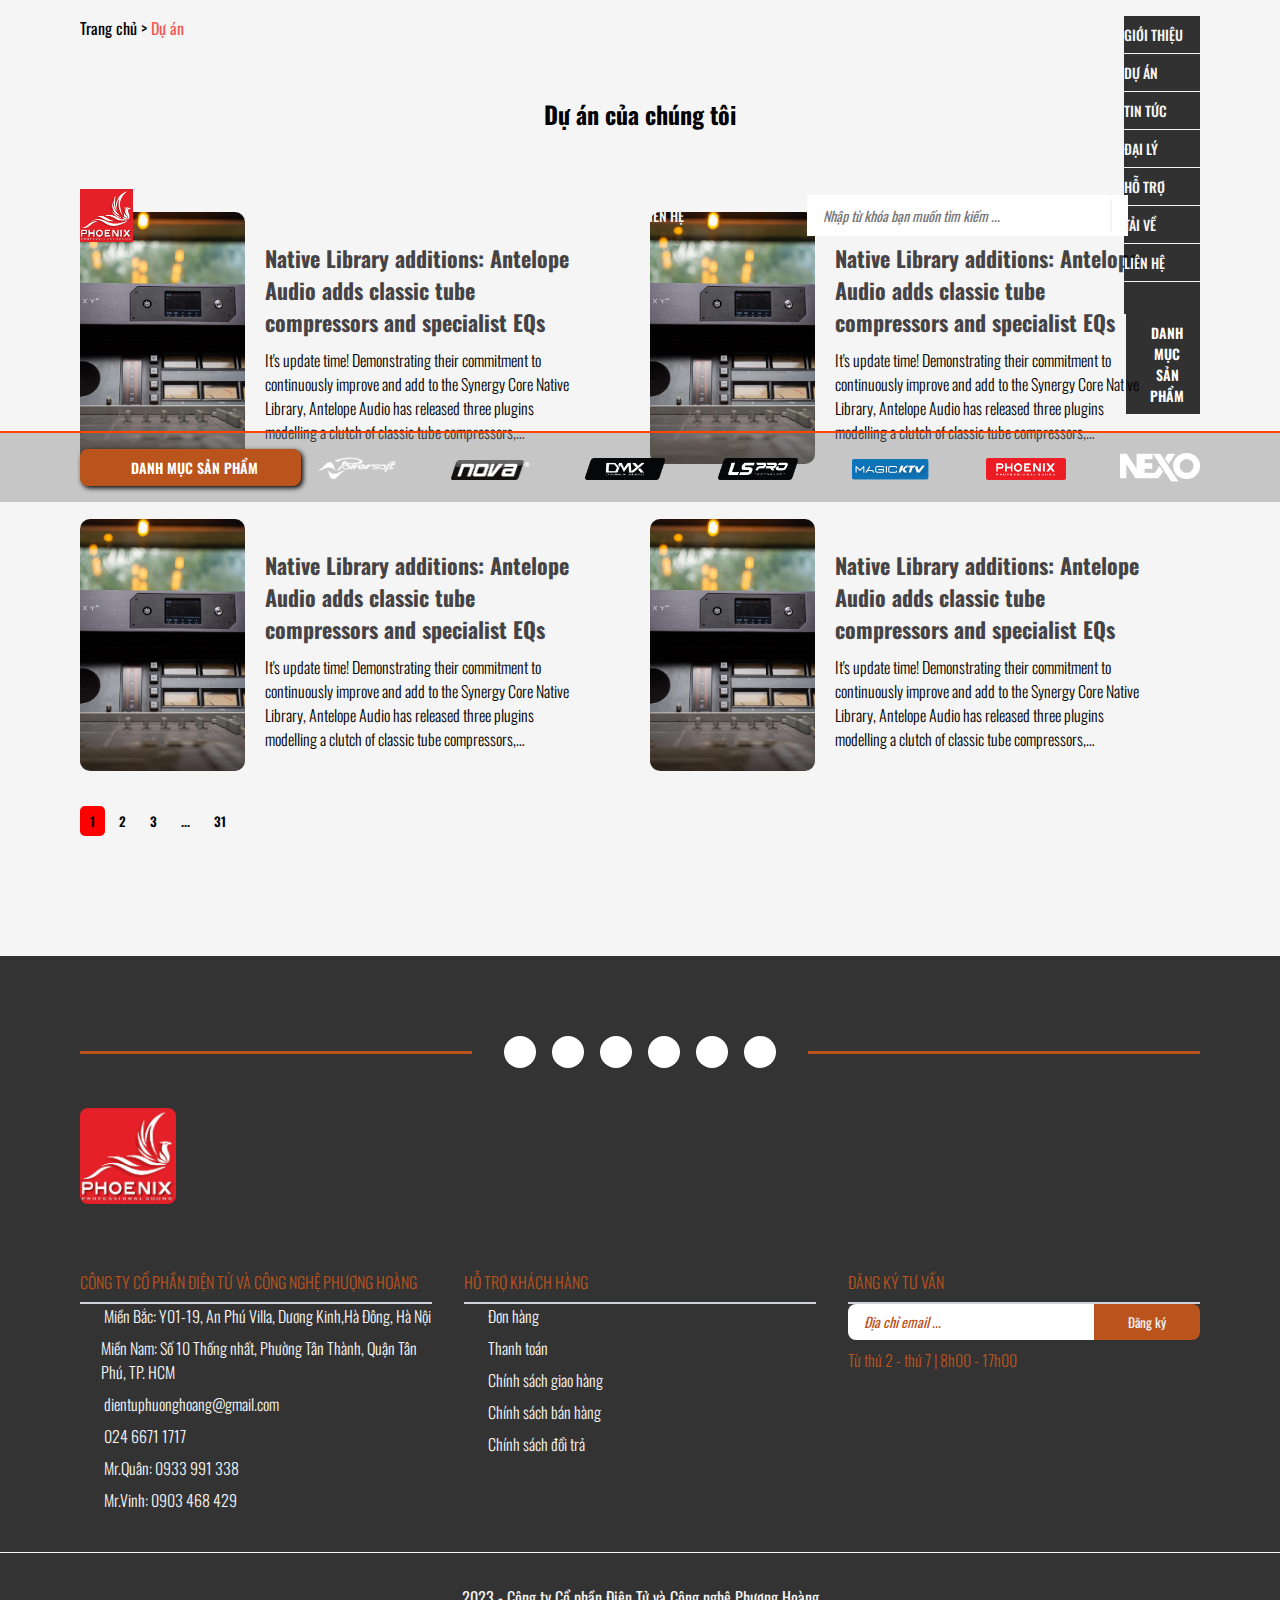
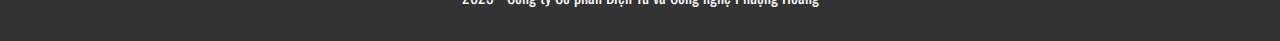
<file: project.html>
<!DOCTYPE html>
<html lang="en">
<head>
    <meta charset="UTF-8">
    <meta name="viewport" content="width=device-width, initial-scale=1.0">
    <meta name="description" content="Phoenix Audio - Âm thanh chuyên nghiệp">
    <link rel="phoenix audio shortcut icon" href="assets/imgs/logo/favicon.ico" type="image/x-icon">
    <title>Phoenix Audio</title>
    <link rel="stylesheet" href="https://cdnjs.cloudflare.com/ajax/libs/font-awesome/6.4.2/css/all.min.css" integrity="sha512-z3gLpd7yknf1YoNbCzqRKc4qyor8gaKU1qmn+CShxbuBusANI9QpRohGBreCFkKxLhei6S9CQXFEbbKuqLg0DA==" crossorigin="anonymous" referrerpolicy="no-referrer" />
    <script src="https://code.jquery.com/jquery-3.7.1.min.js" integrity="sha256-/JqT3SQfawRcv/BIHPThkBvs0OEvtFFmqPF/lYI/Cxo=" crossorigin="anonymous"></script>
    <link href="https://cdn.jsdelivr.net/npm/bootstrap@5.3.2/dist/css/bootstrap.min.css" rel="stylesheet" integrity="sha384-T3c6CoIi6uLrA9TneNEoa7RxnatzjcDSCmG1MXxSR1GAsXEV/Dwwykc2MPK8M2HN" crossorigin="anonymous">
    <link rel="stylesheet" href="assets/css/blog.css">
    <link rel="stylesheet" href="assets/css/breadcrumb.css">
    <link rel="stylesheet" href="assets/css/index.css">
</head>
<body>
    <header class="header-area">
        <div class="mask__top">
            <div class="header-wrap">
                <div class="trademark">
                    <a href="#" class="trademark__link">
                        <div class="trademark__logo">
                                <!-- <img src="assets/imgs/brands/phoenix.png" alt=""> -->
                                <img src="assets/imgs/logo/phoenixaudio_logo.png" alt="">
                        </div>
                    </a>
                </div>
                <nav class="mainmenu">
                    <a href="about.html" class="mainmenu__link">Giới thiệu</a>
                    <a href="project.html" class="mainmenu__link">Dự án</a>
                    <a href="blog.html" class="mainmenu__link">Tin tức</a>
                    <a href="agency.html" class="mainmenu__link">Đại lý</a>
                    <a href="support.html" class="mainmenu__link">Hỗ trợ</a>
                    <a href="support.html" class="mainmenu__link">Tải về</a>
                    <a href="contact.html" class="mainmenu__link">Liên hệ</a>
                </nav>
                <div class="searchbar">
                    <form action="">
                        <input type="text" placeholder="Nhập từ khóa bạn muốn tìm kiếm ...">
                        <button><i class="fa-solid fa-magnifying-glass"></i></button>
                    </form>
                </div>
                <div class="morewrap">
                    <div class="dropdown">
                        <button class="morewrap__btn dropdown-btn"><i class="fa-solid fa-globe"></i></button>
                        <div class="dropdown-menu">
                            <a href="#" class="dropdown-menu__link">English</a>
                            <a href="#" class="dropdown-menu__link">Tiếng Việt</a>
                        </div>
                    </div>
                    <!-- <div class="dropdown">
                        <button class="morewrap__btn dropdown-btn"><i class="fa-solid fa-circle-user"></i></button>
                        <div class="dropdown-menu">
                            <a href="#" class="dropdown-menu__link">Đăng nhập</a>
                            <a href="#" class="dropdown-menu__link">Tạo tài khoản</a>
                        </div>
                    </div> -->
                    <button id="moreButton" class="morewrap__btn" type="button" data-bs-toggle="offcanvas" data-bs-target="#offcanvasRight" aria-controls="offcanvasRight"><i class="fa-solid fa-bars"></i></button>

                    <div class="m-area offcanvas offcanvas-end" tabindex="-1" id="offcanvasRight" aria-labelledby="offcanvasRightLabel">
                        <div class="offcanvas-header">
                            <h5 class="offcanvas-title" id="offcanvasRightLabel"></h5>
                            <button type="button" class="morewrap__btn" data-bs-dismiss="offcanvas" aria-label="Close"><i class="fa-solid fa-xmark"></i></button>
                        </div>
                        <div class="offcanvas-body">
                            <nav class="m-mainmenu">
                                <a href="about.html" class="mainmenu__link m-mainmenu__link">Giới thiệu</a>
                                <a href="project.html" class="mainmenu__link m-mainmenu__link">Dự án</a>
                                <a href="blog.html" class="mainmenu__link m-mainmenu__link">Tin tức</a>
                                <a href="agency.html" class="mainmenu__link m-mainmenu__link">Đại lý</a>
                                <a href="support.html" class="mainmenu__link m-mainmenu__link">Hỗ trợ</a>
                                <a href="support.html" class="mainmenu__link m-mainmenu__link">Tải về</a>
                                <a href="contact.html" class="mainmenu__link m-mainmenu__link">Liên hệ</a>
                            </nav>
                            <div class="m-product-portfolio-wrap">
                                <button id="toggleMenuMobileBtn"><i class="fa-solid fa-bars-staggered"></i> <span>Danh mục sản phẩm</span></button>
                                <div class="m-product-portfolio-toggle">
                                    <ul class="m-product-portfolio">
                                        <li class="m-product-wrap">
                                            <div class="m-product">
                                                <a href="" class="m-product__link">Line Array</a>
                                                <span class="m-product__btn-toggle"><i class="fa-solid fa-angle-down"></i></span>
                                            </div>
                                            <ul class="m-sub-product-portfolio">
                                                <li class="m-sub-product-wrap">
                                                    <div class="m-sub-product">
                                                        <a href="" class="m-sub-product__link">Line Array DMX</a>
                                                    </div>
                                                </li>
                                                <li class="m-sub-product-wrap">
                                                    <div class="m-sub-product">
                                                        <a href="" class="m-sub-product__link">Line Array NEXO</a>
                                                    </div>
                                                </li>
                                                <li class="m-sub-product-wrap">
                                                    <div class="m-sub-product">
                                                        <a href="" class="m-sub-product__link">Line Array Adamson</a>
                                                    </div>
                                                </li>
                                            </ul>
                                        </li>
                                        <li class="m-product-wrap">
                                            <div class="m-product">
                                                <a href="" class="m-product__link">Loa / Speaker</a>
                                                <span class="m-product__btn-toggle"><i class="fa-solid fa-angle-down"></i></span>
                                            </div>
                                        </li>
                                        <li class="m-product-wrap">
                                            <div class="m-product">
                                                <a href="" class="m-product__link">Công suất / Amplifier</a>
                                                <span class="m-product__btn-toggle"><i class="fa-solid fa-angle-down"></i></span>
                                            </div>
                                        </li>
                                        <li class="m-product-wrap">
                                            <div class="m-product">
                                                <a href="" class="m-product__link">Microphone</a>
                                                <span class="m-product__btn-toggle"><i class="fa-solid fa-angle-down"></i></span>
                                            </div>
                                        </li>
                                        <li class="m-product-wrap">
                                            <div class="m-product">
                                                <a href="" class="m-product__link">Vang / Mixer</a>
                                                <span class="m-product__btn-toggle"><i class="fa-solid fa-angle-down"></i></span>
                                            </div>
                                        </li>
                                        <li class="m-product-wrap">
                                            <div class="m-product">
                                                <a href="" class="m-product__link">Loa trầm / Sub</a>
                                                <span class="m-product__btn-toggle"><i class="fa-solid fa-angle-down"></i></span>
                                            </div>
                                        </li>
                                        <li class="m-product-wrap">
                                            <div class="m-product">
                                                <a href="" class="m-product__link">Quản lý nguồn điện</a>
                                                <span class="m-product__btn-toggle"><i class="fa-solid fa-angle-down"></i></span>
                                            </div>
                                        </li>
                                        <li class="m-product-wrap">
                                            <div class="m-product">
                                                <a href="" class="m-product__link">Phụ kiện âm thanh</a>
                                                <span class="m-product__btn-toggle"><i class="fa-solid fa-angle-down"></i></span>
                                            </div>
                                        </li>
                                        <li class="m-product-wrap">
                                            <div class="m-product">
                                                <a href="" class="m-product__link">Dàn loa Karaoke</a>
                                                <span class="m-product__btn-toggle"><i class="fa-solid fa-angle-down"></i></span>
                                            </div>
                                        </li>
                                    </ul>
                                    <!-- <ul class="m-product-portfolio">
                                        <li class="m-product-wrap">
                                            <div class="m-product">
                                                <a href="" class="m-product__link">Loa Subwoofer</a>
                                                <span class="m-product__btn-toggle"><i class="fa-solid fa-angle-down"></i></span>
                                            </div>
                                            <ul class="m-sub-product-portfolio">
                                                <li class="m-sub-product-wrap">
                                                    <div class="m-sub-product">
                                                        <a href="" class="m-sub-product__link">Loa Sub NEXO</a>
                                                    </div>
                                                </li>
                                                <li class="m-sub-product-wrap">
                                                    <div class="m-sub-product">
                                                        <a href="" class="m-sub-product__link">Loa Sub DMX</a>
                                                    </div>
                                                </li>
                                                <li class="m-sub-product-wrap">
                                                    <div class="m-sub-product">
                                                        <a href="" class="m-sub-product__link">Loa Sub Adamson</a>
                                                    </div>
                                                </li>
                                                <li class="m-sub-product-wrap">
                                                    <div class="m-sub-product">
                                                        <a href="" class="m-sub-product__link">Loa sub 4Acoustic</a>
                                                    </div>
                                                </li>
                                                <li class="m-sub-product-wrap">
                                                    <div class="m-sub-product">
                                                        <a href="" class="m-sub-product__link">Loa sub Martin</a>
                                                    </div>
                                                </li>
                                                <li class="m-sub-product-wrap">
                                                    <div class="m-sub-product">
                                                        <a href="" class="m-sub-product__link">Loa Sub D&b Audiotechnik</a>
                                                    </div>
                                                </li>
                                                <li class="m-sub-product-wrap">
                                                    <div class="m-sub-product">
                                                        <a href="" class="m-sub-product__link">Loa Sub Amate</a>
                                                    </div>
                                                </li>
                                                <li class="m-sub-product-wrap">
                                                    <div class="m-sub-product">
                                                        <a href="" class="m-sub-product__link">Loa sub Kuledy</a>
                                                    </div>
                                                </li>
                                            </ul>
                                        </li>
                                        <li class="m-product-wrap">
                                            <div class="m-product">
                                                <a href="" class="m-product__link">Loa Line Array</a>
                                                <span class="m-product__btn-toggle"><i class="fa-solid fa-angle-down"></i></span>
                                            </div>
                                            <ul class="m-sub-product-portfolio">
                                                <li class="m-sub-product-wrap">
                                                    <div class="m-sub-product">
                                                        <a href="" class="m-sub-product__link">Line Array DMX</a>
                                                    </div>
                                                </li>
                                                <li class="m-sub-product-wrap">
                                                    <div class="m-sub-product">
                                                        <a href="" class="m-sub-product__link">Line Array NEXO</a>
                                                    </div>
                                                </li>
                                                <li class="m-sub-product-wrap">
                                                    <div class="m-sub-product">
                                                        <a href="" class="m-sub-product__link">Line Array Adamson</a>
                                                    </div>
                                                </li>
                                            </ul>
                                        </li>
                                        <li class="m-product-wrap">
                                            <div class="m-product">
                                                <a href="" class="m-product__link">Cục đẩy / Công suất</a>
                                                <span class="m-product__btn-toggle"><i class="fa-solid fa-angle-down"></i></span>
                                            </div>
                                            <ul class="m-sub-product-portfolio">
                                                <li class="m-sub-product-wrap">
                                                    <div class="m-sub-product">
                                                        <a href="" class="m-sub-product__link">LEA Amplifier</a>
                                                    </div>
                                                </li>
                                                <li class="m-sub-product-wrap">
                                                    <div class="m-sub-product">
                                                        <a href="" class="m-sub-product__link">Cục đẩy NEXO</a>
                                                    </div>
                                                </li>
                                                <li class="m-sub-product-wrap">
                                                    <div class="m-sub-product">
                                                        <a href="" class="m-sub-product__link">Amplifier D&b Audiotechnik</a>
                                                    </div>
                                                </li>
                                                <li class="m-sub-product-wrap">
                                                    <div class="m-sub-product">
                                                        <a href="" class="m-sub-product__link">Hous Amplifier</a>
                                                    </div>
                                                </li>
                                                <li class="m-sub-product-wrap">
                                                    <div class="m-sub-product">
                                                        <a href="" class="m-sub-product__link">Cục đẩy DMX</a>
                                                    </div>
                                                </li>
                                                <li class="m-sub-product-wrap">
                                                    <div class="m-sub-product">
                                                        <a href="" class="m-sub-product__link">Cục đẩy Listensound</a>
                                                    </div>
                                                </li>
                                                <li class="m-sub-product-wrap">
                                                    <div class="m-sub-product">
                                                        <a href="" class="m-sub-product__link">Cục đẩy công suất 4Acoustic</a>
                                                    </div>
                                                </li>
                                            </ul>
                                        </li>
                                        <li class="m-product-wrap">
                                            <div class="m-product">
                                                <a href="" class="m-product__link">Vang số / Mixer / DSP</a>
                                                <span class="m-product__btn-toggle"><i class="fa-solid fa-angle-down"></i></span>
                                            </div>
                                            <ul class="m-sub-product-portfolio">
                                                <li class="m-sub-product-wrap">
                                                    <div class="m-sub-product">
                                                        <a href="" class="m-sub-product__link">Vang Số</a>
                                                    </div>
                                                </li>
                                                <li class="m-sub-product-wrap">
                                                    <div class="m-sub-product">
                                                        <a href="" class="m-sub-product__link">DSP Crossover</a>
                                                    </div>
                                                </li>
                                                <li class="m-sub-product-wrap">
                                                    <div class="m-sub-product">
                                                        <a href="" class="m-sub-product__link">Vang số DMX - Micro DMX</a>
                                                    </div>
                                                </li>
                                                <li class="m-sub-product-wrap">
                                                    <div class="m-sub-product">
                                                        <a href="" class="m-sub-product__link">Bàn Mixer</a>
                                                    </div>
                                                </li>
                                            </ul>
                                        </li>
                                        <li class="m-product-wrap">
                                            <div class="m-product">
                                                <a href="" class="m-product__link">Microphone</a>
                                                <span class="m-product__btn-toggle"><i class="fa-solid fa-angle-down"></i></span>
                                            </div>
                                            <ul class="m-sub-product-portfolio">
                                                <li class="m-sub-product-wrap">
                                                    <div class="m-sub-product">
                                                        <a href="" class="m-sub-product__link">Sennheiser</a>
                                                    </div>
                                                </li>
                                                <li class="m-sub-product-wrap">
                                                    <div class="m-sub-product">
                                                        <a href="" class="m-sub-product__link">Baiervires</a>
                                                    </div>
                                                </li>
                                                <li class="m-sub-product-wrap">
                                                    <div class="m-sub-product">
                                                        <a href="" class="m-sub-product__link">Vang số DMX - Micro DMX</a>
                                                    </div>
                                                </li>
                                            </ul>
                                        </li>
                                        <li class="m-product-wrap">
                                            <div class="m-product">
                                                <a href="" class="m-product__link">Dàn loa Karaoke</a>
                                                <span class="m-product__btn-toggle"><i class="fa-solid fa-angle-down"></i></span>
                                            </div>
                                            <ul class="m-sub-product-portfolio">
                                                <li class="m-sub-product-wrap">
                                                    <div class="m-sub-product">
                                                        <a href="" class="m-sub-product__link">Dàn Karaoke Martin Audio</a>
                                                    </div>
                                                </li>
                                                <li class="m-sub-product-wrap">
                                                    <div class="m-sub-product">
                                                        <a href="" class="m-sub-product__link">Dàn Karaoke DMX</a>
                                                    </div>
                                                </li>
                                                <li class="m-sub-product-wrap">
                                                    <div class="m-sub-product">
                                                        <a href="" class="m-sub-product__link">Dàn Karaoke Verity Audio</a>
                                                    </div>
                                                </li>
                                                <li class="m-sub-product-wrap">
                                                    <div class="m-sub-product">
                                                        <a href="" class="m-sub-product__link">Dàn Karaoke D&b Audiotechnik</a>
                                                    </div>
                                                </li>
                                                <li class="m-sub-product-wrap">
                                                    <div class="m-sub-product">
                                                        <a href="" class="m-sub-product__link">Dàn Karaoke NOVA Germany</a>
                                                    </div>
                                                </li>
                                                <li class="m-sub-product-wrap">
                                                    <div class="m-sub-product">
                                                        <a href="" class="m-sub-product__link">Dàn Karaoke HK Audio</a>
                                                    </div>
                                                </li>
                                                <li class="m-sub-product-wrap">
                                                    <div class="m-sub-product">
                                                        <a href="" class="m-sub-product__link">Dàn Karaoke Amate</a>
                                                    </div>
                                                </li>
                                            </ul>
                                        </li>
                                        <li class="m-product-wrap">
                                            <div class="m-product">
                                                <a href="" class="m-product__link">Mẫu loa Karaoke HOT</a>
                                                <span class="m-product__btn-toggle"><i class="fa-solid fa-angle-down"></i></span>
                                            </div>
                                            <ul class="m-sub-product-portfolio">
                                                <li class="m-sub-product-wrap">
                                                    <div class="m-sub-product">
                                                        <a href="" class="m-sub-product__link">Loa Full DMX</a>
                                                    </div>
                                                </li>
                                                <li class="m-sub-product-wrap">
                                                    <div class="m-sub-product">
                                                        <a href="" class="m-sub-product__link">Loa Full NEXO</a>
                                                    </div>
                                                </li>
                                                <li class="m-sub-product-wrap">
                                                    <div class="m-sub-product">
                                                        <a href="" class="m-sub-product__link">Loa Full Adamson</a>
                                                    </div>
                                                </li>
                                                <li class="m-sub-product-wrap">
                                                    <div class="m-sub-product">
                                                        <a href="" class="m-sub-product__link">Loa karaoke 4Acoustic</a>
                                                    </div>
                                                </li>
                                                <li class="m-sub-product-wrap">
                                                    <div class="m-sub-product">
                                                        <a href="" class="m-sub-product__link">Loa Full Martin</a>
                                                    </div>
                                                </li>
                                                <li class="m-sub-product-wrap">
                                                    <div class="m-sub-product">
                                                        <a href="" class="m-sub-product__link">Loa Full D&b Audiotechnik</a>
                                                    </div>
                                                </li>
                                                <li class="m-sub-product-wrap">
                                                    <div class="m-sub-product">
                                                        <a href="" class="m-sub-product__link">Loa Karaoke Amate</a>
                                                    </div>
                                                </li>
                                                <li class="m-sub-product-wrap">
                                                    <div class="m-sub-product">
                                                        <a href="" class="m-sub-product__link">Loa karaoke Kuledy</a>
                                                    </div>
                                                </li>
                                            </ul>
                                        </li>
                                        <li class="m-product-wrap">
                                            <div class="m-product">
                                                <a href="" class="m-product__link">Phụ kiện âm thanh</a>
                                                <span class="m-product__btn-toggle"><i class="fa-solid fa-angle-down"></i></span>
                                            </div>
                                            <ul class="m-sub-product-portfolio">
                                                <li class="m-sub-product-wrap">
                                                    <div class="m-sub-product">
                                                        <a href="" class="m-sub-product__link">Jack Neutrik</a>
                                                    </div>
                                                </li>
                                            </ul>
                                        </li>
                                    </ul> -->
                                </div>
                            </div>
                        </div>
                    </div>
                    <!-- end test -->
                </div>
            </div>
        </div>
        <div class="mask">
            <div class="header-wrap header-wrap--gray">
                <div class="toggle-menu">
                    <button id="toggleMenuBtn"><i class="fa-solid fa-bars-staggered"></i> <span>Danh mục sản phẩm</span></button>
                </div>
                <div class="brands">
                    <nav>
                        <a href="" class="brands__name">
                            <img src="assets/imgs/brands/powersoft.png" alt="" width="60">
                        </a>
                        <a href="" class="brands__name">
                            <img src="assets/imgs/brands/nova.png" alt="" width="60">
                        </a>
                        <a href="" class="brands__name">
                            <img src="assets/imgs/brands/dmx1.png" alt="" width="60">
                        </a>
                        <a href="" class="brands__name">
                            <img src="assets/imgs/brands/lspro.png" alt="" width="60">
                        </a>
                        <a href="" class="brands__name">
                            <img src="assets/imgs/brands/magicktv.png" alt="" width="60">
                        </a>

                        <a href="" class="brands__name">
                            <img src="assets/imgs/brands/phoenix.png" alt="" width="60">
                        </a>
                        <a href="" class="brands__name">
                            <img src="assets/imgs/brands/nexo.png" alt="" width="60">
                        </a>
                    </nav>
                </div>
            </div>
            <div class="product-portfolio-toggle">
                <ul class="product-portfolio">
                    <li class="product-wrap">
                        <a href="product-list.html" class="product__link">Line Array<i class="fa-solid fa-angle-right"></i></a>
                        <ul class="sub-product-portfolio">
                            <li class="sub-product-wrap">
                                <a href="" class="sub-product__link">Line Array DMX</a>
                            </li>
                            <li class="sub-product-wrap">
                                <a href="" class="sub-product__link">Line Array NEXO</a>
                            </li>
                            <li class="sub-product-wrap">
                                <a href="" class="sub-product__link">Line Array Adamson</a>
                            </li>
                        </ul>
                    </li>
                    <li class="product-wrap">
                        <a href="product-list.html" class="product__link">Loa / Speaker<i class="fa-solid fa-angle-right"></i></a>
                    </li>
                    <li class="product-wrap">
                        <a href="product-list.html" class="product__link">Công suất / Amplifier<i class="fa-solid fa-angle-right"></i></a>
                    </li>
                    <li class="product-wrap">
                        <a href="product-list.html" class="product__link">Microphone<i class="fa-solid fa-angle-right"></i></a>
                    </li>
                    <li class="product-wrap">
                        <a href="product-list.html" class="product__link">Vang / Mixer<i class="fa-solid fa-angle-right"></i></a>
                    </li>
                    <li class="product-wrap">
                        <a href="product-list.html" class="product__link">Loa trầm / Sub<i class="fa-solid fa-angle-right"></i></a>
                    </li>
                    <li class="product-wrap">
                        <a href="product-list.html" class="product__link">Quản lý nguồn điện<i class="fa-solid fa-angle-right"></i></a>
                    </li>
                    <li class="product-wrap">
                        <a href="product-list.html" class="product__link">Phụ kiện âm thanh<i class="fa-solid fa-angle-right"></i></a>
                    </li>
                    <li class="product-wrap">
                        <a href="product-list.html" class="product__link">Dàn loa Karaoke<i class="fa-solid fa-angle-right"></i></a>
                    </li>
                </ul>
                <!-- <ul class="product-portfolio">
                    <li class="product-wrap">
                        <a href="product-list.html" class="product__link">Loa Subwoofer<i class="fa-solid fa-angle-right"></i></a>
                        <ul class="sub-product-portfolio">
                            <li class="sub-product-wrap">
                                <a href="" class="sub-product__link">Loa Sub NEXO<i class="fa-solid fa-arrow-right"></i></a>
                                <ul class="sub-product-portfolio h__category-submenu__v3">
                                    <div class="category-info">
                                        <div class="category-info__thumnail">
                                            <img src="assets/imgs/category/nexo.png" alt="">
                                        </div>
                                        <div class="category-info__detail">
                                            <h3>Loa subwoofer nexo</h3>
                                            <p>Lorem ipsum dolor sit amet consectetur adipisicing elit. Consequuntur placeat doloribus distinctio provident! Similique repellat nobis corporis quae fugit numquam. Id eveniet quaerat modi autem vitae magnam totam atque aperiam.</p>
                                        </div>
                                    </div>
                                </ul>
                            </li>
                            <li class="sub-product-wrap">
                                <a href="" class="sub-product__link">Loa Sub DMX</a>
                            </li>
                            <li class="sub-product-wrap">
                                <a href="" class="sub-product__link">Loa Sub Adamson</a>
                            </li>
                            <li class="sub-product-wrap">
                                <a href="" class="sub-product__link">Loa sub 4Acoustic</a>
                            </li>
                            <li class="sub-product-wrap">
                                <a href="" class="sub-product__link">Loa sub Martin</a>
                            </li>
                            <li class="sub-product-wrap">
                                <a href="" class="sub-product__link">Loa Sub D&b Audiotechnik</a>
                            </li>
                            <li class="sub-product-wrap">
                                <a href="" class="sub-product__link">Loa Sub Amate</a>
                            </li>
                            <li class="sub-product-wrap">
                                <a href="" class="sub-product__link">Loa sub Kuledy</a>
                            </li>
                        </ul>
                    </li>
                    <li class="product-wrap">
                        <a href="product-list.html" class="product__link">Loa Line Array<i class="fa-solid fa-angle-right"></i></a>
                        <ul class="sub-product-portfolio">
                            <li class="sub-product-wrap">
                                <a href="" class="sub-product__link">Line Array DMX</a>
                            </li>
                            <li class="sub-product-wrap">
                                <a href="" class="sub-product__link">Line Array NEXO</a>
                            </li>
                            <li class="sub-product-wrap">
                                <a href="" class="sub-product__link">Line Array Adamson</a>
                            </li>
                        </ul>
                    </li>
                    <li class="product-wrap">
                        <a href="product-list.html" class="product__link">Cục đẩy / Công suất<i class="fa-solid fa-angle-right"></i></a>
                        <ul class="sub-product-portfolio">
                            <li class="sub-product-wrap">
                                <a href="" class="sub-product__link">LEA Amplifier</a>
                            </li>
                            <li class="sub-product-wrap">
                                <a href="" class="sub-product__link">Cục đẩy NEXO</a>
                            </li>
                            <li class="sub-product-wrap">
                                <a href="" class="sub-product__link">Amplifier D&b Audiotechnik</a>
                            </li>
                            <li class="sub-product-wrap">
                                <a href="" class="sub-product__link">Hous Amplifier</a>
                            </li>
                            <li class="sub-product-wrap">
                                <a href="" class="sub-product__link">Cục đẩy DMX</a>
                            </li>
                            <li class="sub-product-wrap">
                                <a href="" class="sub-product__link">Cục đẩy Listensound</a>
                            </li>
                            <li class="sub-product-wrap">
                                <a href="" class="sub-product__link">Cục đẩy công suất 4Acoustic</a>
                            </li>
                        </ul>
                    </li>
                    <li class="product-wrap">
                        <a href="product-list.html" class="product__link">Vang số / Mixer / DSP<i class="fa-solid fa-angle-right"></i></a>
                        <ul class="sub-product-portfolio">
                            <li class="sub-product-wrap">
                                <a href="" class="sub-product__link">Vang Số</a>
                            </li>
                            <li class="sub-product-wrap">
                                <a href="" class="sub-product__link">DSP Crossover</a>
                            </li>
                            <li class="sub-product-wrap">
                                <a href="" class="sub-product__link">Vang số DMX - Micro DMX</a>
                            </li>
                            <li class="sub-product-wrap">
                                <a href="" class="sub-product__link">Bàn Mixer</a>
                            </li>
                        </ul>
                    </li>
                    <li class="product-wrap">
                        <a href="product-list.html" class="product__link">Microphone<i class="fa-solid fa-angle-right"></i></a>
                        <ul class="sub-product-portfolio">
                            <li class="sub-product-wrap">
                                <a href="" class="sub-product__link">Sennheiser</a>
                            </li>
                            <li class="sub-product-wrap">
                                <a href="" class="sub-product__link">Baiervires</a>
                            </li>
                            <li class="sub-product-wrap">
                                <a href="" class="sub-product__link">Vang số DMX - Micro DMX</a>
                            </li>
                        </ul>
                    </li>
                    <li class="product-wrap">
                        <a href="product-list.html" class="product__link">Dàn loa Karaoke<i class="fa-solid fa-angle-right"></i></a>
                        <ul class="sub-product-portfolio">
                            <li class="sub-product-wrap">
                                <a href="" class="sub-product__link">Dàn Karaoke Martin Audio</a>
                            </li>
                            <li class="sub-product-wrap">
                                <a href="" class="sub-product__link">Dàn Karaoke DMX</a>
                            </li>
                            <li class="sub-product-wrap">
                                <a href="" class="sub-product__link">Dàn Karaoke Verity Audio</a>
                            </li>
                            <li class="sub-product-wrap">
                                <a href="" class="sub-product__link">Dàn Karaoke D&b Audiotechnik</a>
                            </li>
                            <li class="sub-product-wrap">
                                <a href="" class="sub-product__link">Dàn Karaoke NOVA Germany</a>
                            </li>
                            <li class="sub-product-wrap">
                                <a href="" class="sub-product__link">Dàn Karaoke NEXO</a>
                            </li>
                            <li class="sub-product-wrap">
                                <a href="" class="sub-product__link">Dàn Karaoke HK Audio</a>
                            </li>
                            <li class="sub-product-wrap">
                                <a href="" class="sub-product__link">Dàn Karaoke Amate</a>
                            </li>
                        </ul>
                    </li>
                    <li class="product-wrap">
                        <a href="product-list.html" class="product__link">Mẫu loa Karaoke HOT<i class="fa-solid fa-angle-right"></i></a>
                        <ul class="sub-product-portfolio">
                            <li class="sub-product-wrap">
                                <a href="" class="sub-product__link">Loa Full DMX</a>
                            </li>
                            <li class="sub-product-wrap">
                                <a href="" class="sub-product__link">Loa Full NEXO</a>
                            </li>
                            <li class="sub-product-wrap">
                                <a href="" class="sub-product__link">Loa Full Adamson</a>
                            </li>
                            <li class="sub-product-wrap">
                                <a href="" class="sub-product__link">Loa karaoke 4Acoustic</a>
                            </li>
                            <li class="sub-product-wrap">
                                <a href="" class="sub-product__link">Loa Full Martin</a>
                            </li>
                            <li class="sub-product-wrap">
                                <a href="" class="sub-product__link">Loa Full D&b Audiotechnik</a>
                            </li>
                            <li class="sub-product-wrap">
                                <a href="" class="sub-product__link">Loa Karaoke Amate</a>
                            </li>
                            <li class="sub-product-wrap">
                                <a href="" class="sub-product__link">Loa karaoke Kuledy</a>
                            </li>
                        </ul>
                    </li>
                    <li class="product-wrap">
                        <a href="product-list.html" class="product__link">Phụ kiện âm thanh<i class="fa-solid fa-angle-right"></i></a>
                        <ul class="sub-product-portfolio">
                            <li class="sub-product-wrap">
                                <a href="" class="sub-product__link">Jack Neutrik</a>
                            </li>
                        </ul>
                    </li>
                    <li class="product-wrap">
                        <a href="product-list.html" class="product__link">Quản lý nguồn điện</a>
                    </li>
                </ul> -->
            </div>
        </div>
    </header>
    
    <section class="cushion-layer"></section>
    <section class="breadcrumb-area">
        <div class="breadcrumb containerx">
            <a href="">Trang chủ</a>
            <span>&gt;</span>
            <span>Dự án</span>
        </div>
    </section>
    <section class="s-area blogpage-area">
        <div class="s-header">
            <h2 class="s-header__title">Dự án của chúng tôi</h2>
        </div>
        <div class="s-main blogpage-wrap">
            <div class="containerx">
                <div class="post-news-grid">
                    <div class="post">
                        <a class="img-post" href="project-detail.html">
                            <img src="assets/imgs/about/about1.jpg" alt="">
                        </a>
                        <div class="content-post">
                         
                            <a href="project-detail.html" class="title-post">
                                <h3> Native Library additions: Antelope Audio adds classic tube compressors and specialist EQs</h3>
                            </a>
                            <p class="excerpt">It's update time! Demonstrating their commitment to continuously improve and add to the Synergy Core Native Library, Antelope Audio has released three plugins modelling a clutch of classic tube compressors,…</p>
                            
                        </div>
                    </div>
                    <div class="post">
                        <a class="img-post" href="project-detail.html">
                            <img src="assets/imgs/about/about1.jpg" alt="">
                        </a>
                        <div class="content-post">
                         
                            <a href="project-detail.html" class="title-post">
                                <h3> Native Library additions: Antelope Audio adds classic tube compressors and specialist EQs</h3>
                            </a>
                            <p class="excerpt">It's update time! Demonstrating their commitment to continuously improve and add to the Synergy Core Native Library, Antelope Audio has released three plugins modelling a clutch of classic tube compressors,…</p>
                            
                        </div>
                    </div>
                    <div class="post">
                        <a class="img-post" href="project-detail.html">
                            <img src="assets/imgs/about/about1.jpg" alt="">
                        </a>
                        <div class="content-post">
                         
                            <a href="project-detail.html" class="title-post">
                                <h3> Native Library additions: Antelope Audio adds classic tube compressors and specialist EQs</h3>
                            </a>
                            <p class="excerpt">It's update time! Demonstrating their commitment to continuously improve and add to the Synergy Core Native Library, Antelope Audio has released three plugins modelling a clutch of classic tube compressors,…</p>
                            
                        </div>
                    </div>
                    <div class="post">
                        <a class="img-post" href="project-detail.html">
                            <img src="assets/imgs/about/about1.jpg" alt="">
                        </a>
                        <div class="content-post">
                         
                            <a href="project-detail.html" class="title-post">
                                <h3> Native Library additions: Antelope Audio adds classic tube compressors and specialist EQs</h3>
                            </a>
                            <p class="excerpt">It's update time! Demonstrating their commitment to continuously improve and add to the Synergy Core Native Library, Antelope Audio has released three plugins modelling a clutch of classic tube compressors,…</p>
                            
                        </div>
                    </div>
                </div>
                <ul class="page-munbers">
                    <li class="fist-number">1</li>
                    <li>2</li>
                    <li>3</li>
                    <li>...</li>
                    <li>31</li>
                    <!-- <li class="last-number"><a href="">Next <span><i class="fa-solid fa-angles-right"></i></span></a></li> -->
                </ul>
            </div>
        </div>
    </section>
    <footer id="footer">
        <div class="footer-area">
            <div class="network-area">
                <div class="social-network">
                    <a href="" class="social-network__link social-network__link--facebook"><i class="fa-brands fa-facebook"></i></a>
                    <a href="" class="social-network__link social-network__link--youtube"><i class="fa-brands fa-youtube"></i></a>
                    <a href="" class="social-network__link social-network__link--instagram"><i class="fa-brands fa-instagram"></i></a>
                    <a href="" class="social-network__link social-network__link--twitter"><i class="fa-brands fa-twitter"></i></a>
                    <a href="" class="social-network__link social-network__link--soundcloud"><i class="fa-brands fa-soundcloud"></i></a>
                    <a href="" class="social-network__link social-network__link--linkedin"><i class="fa-brands fa-linkedin"></i></a>
                </div>
            </div>
            <div class="f-logo">
                <a href="">
                    <img src="assets/imgs/logo/phoenixaudio_logo.png" alt="">
                </a>
            </div>
            <div class="footer-wrap">
                <div class="fcol-area">
                    <h4 class="fcol__title">công ty cổ phần điện tử và công nghệ phượng hoàng</h4>
                    <div class="fcol-wrap">
                        <div class="fcol-row">
                            <span class="fcol-row__icon"><i class="fa-solid fa-location-dot"></i></span>
                            <span class="fcol-row__content">Miền Bắc: Y01-19, An Phú Villa, Dương Kinh,Hà Đông, Hà Nội</span>
                        </div>
                        <div class="fcol-row">
                            <span class="fcol-row__icon"><i class="fa-solid fa-location-dot"></i></span>
                            <span class="fcol-row__content">Miền Nam: Số 10 Thống nhất, Phường Tân Thành, Quận Tân Phú, TP. HCM</span>
                        </div>
                        <div class="fcol-row">
                            <span class="fcol-row__icon"><i class="fa-solid fa-envelope"></i></span>
                            <span class="fcol-row__content">dientuphuonghoang@gmail.com</span>
                        </div>
                        <div class="fcol-row">
                            <span class="fcol-row__icon"><i class="fa-solid fa-phone"></i></span>
                            <span class="fcol-row__content">024 6671 1717</span>
                        </div>
                        <div class="fcol-row">
                            <span class="fcol-row__icon"><i class="fa-solid fa-user"></i></span>
                            <span class="fcol-row__content">Mr.Quân: 0933 991 338</span>
                        </div>
                        <div class="fcol-row">
                            <span class="fcol-row__icon"><i class="fa-solid fa-user"></i></span>
                            <span class="fcol-row__content">Mr.Vinh: 0903 468 429</span>
                        </div>
                    </div>
                </div>
                <div class="fcol-area">
                    <h4 class="fcol__title">hỗ trợ khách hàng</h4>
                    <div class="fcol-wrap">
                        <div class="fcol-row">
                            <span class="fcol-row__icon"><i class="fa-solid fa-angle-right"></i></span>
                            <a href="#" class="fcol-row__content fcol-row__link">Đơn hàng</a>
                        </div>
                        <div class="fcol-row">
                            <span class="fcol-row__icon"><i class="fa-solid fa-angle-right"></i></span>
                            <a href="#" class="fcol-row__content fcol-row__link">Thanh toán</a>
                        </div>
                        <div class="fcol-row">
                            <span class="fcol-row__icon"><i class="fa-solid fa-angle-right"></i></span>
                            <a href="#" class="fcol-row__content fcol-row__link">Chính sách giao hàng</a>
                        </div>
                        <div class="fcol-row">
                            <span class="fcol-row__icon"><i class="fa-solid fa-angle-right"></i></span>
                            <a href="#" class="fcol-row__content fcol-row__link">Chính sách bán hàng</a>
                        </div>
                        <div class="fcol-row">
                            <span class="fcol-row__icon"><i class="fa-solid fa-angle-right"></i></span>
                            <a href="#" class="fcol-row__content fcol-row__link">Chính sách đổi trả</a>
                        </div>
                    </div>
                </div>
                <div class="fcol-area">
                    <h4 class="fcol__title">đăng ký tư vấn</h4>
                    <div class="fcol-wrap">
                        <div class="fcol-row">
                            <form action="" class="form-subscribe">
                                <input class="form-subscribe__input" type="text" placeholder="Địa chỉ email ...">
                                <button class="form-subscribe__btn">Đăng ký</button>
                            </form>
                        </div>
                        <div class="fcol-row">
                            <span class="fcol-row__content fcol-row__content--orange">Từ thứ 2 - thứ 7 | 8h00 - 17h00</span>
                        </div>
                    </div>
                </div>
            </div>
        </div>
        <div class="copyright">
            <span>2023 - Công ty Cổ phần Điện Tử và Công nghệ Phượng Hoàng</span>
        </div>
    </footer>

    <script src="https://cdn.jsdelivr.net/npm/bootstrap@5.3.2/dist/js/bootstrap.bundle.min.js" integrity="sha384-C6RzsynM9kWDrMNeT87bh95OGNyZPhcTNXj1NW7RuBCsyN/o0jlpcV8Qyq46cDfL" crossorigin="anonymous"></script>
    <script src="assets/js/style.js"></script>
</body>
</html>
</file>
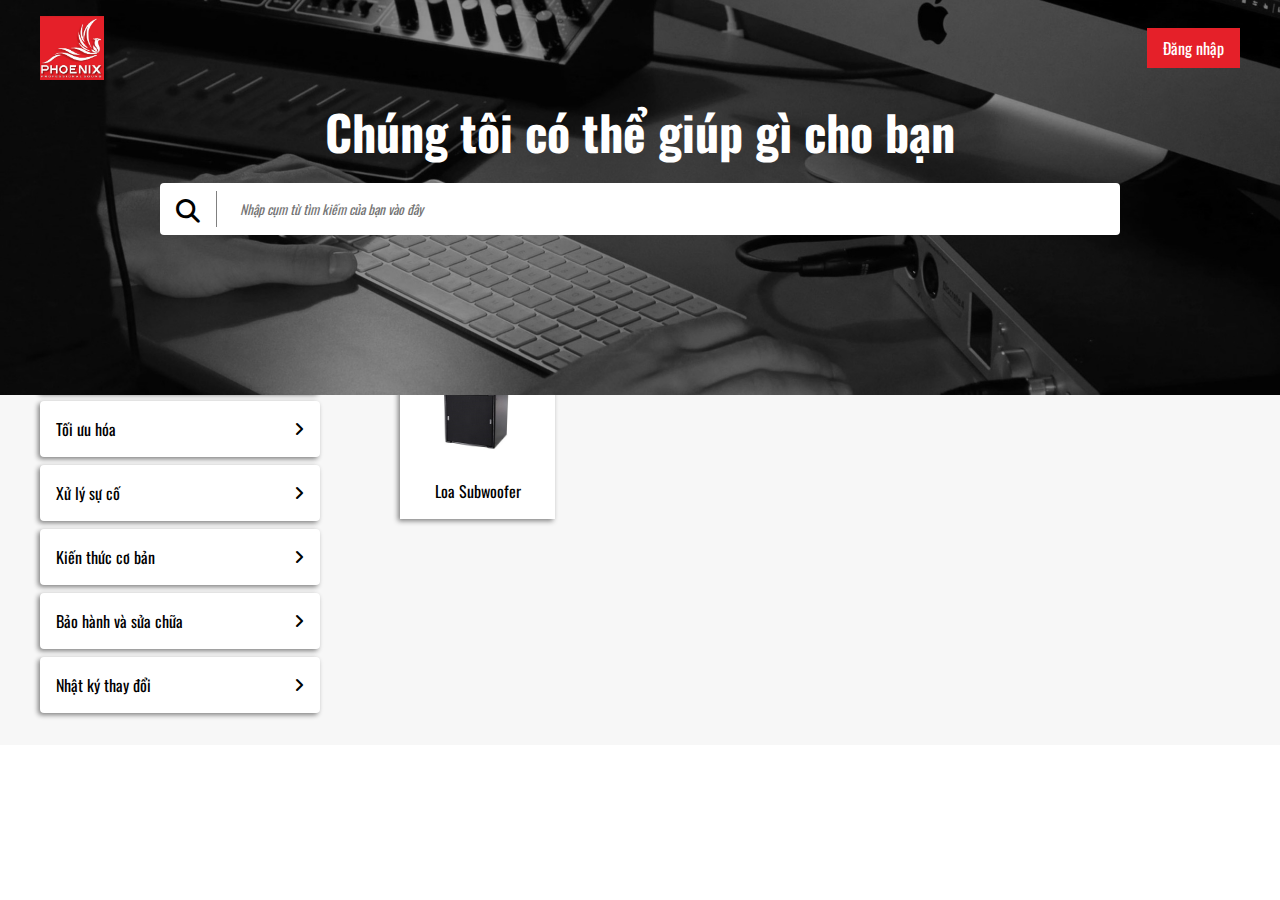
<file: support.html>
<!DOCTYPE html>
<html lang="en">
<head>
    <meta charset="UTF-8">
    <meta name="viewport" content="width=device-width, initial-scale=1.0">
    <title>Tải xuống | Hỗ trợ khách hàng của Phoenix Audio</title>
    <link rel="stylesheet" href="https://cdnjs.cloudflare.com/ajax/libs/font-awesome/6.4.2/css/all.min.css">
    <link href="https://cdn.jsdelivr.net/npm/bootstrap@5.3.2/dist/css/bootstrap.min.css" rel="stylesheet" integrity="sha384-T3c6CoIi6uLrA9TneNEoa7RxnatzjcDSCmG1MXxSR1GAsXEV/Dwwykc2MPK8M2HN" crossorigin="anonymous">
    <script src="https://code.jquery.com/jquery-3.7.1.min.js" integrity="sha256-/JqT3SQfawRcv/BIHPThkBvs0OEvtFFmqPF/lYI/Cxo=" crossorigin="anonymous"></script>
    <link rel="stylesheet" href="assets/css/support.css">
    <link rel="stylesheet" href="assets/css/breadcrumb.css">
    <link rel="stylesheet" href="assets/css/index.css">
</head>
<body>
    <header class="header-area" style="background-image: url('assets/imgs/bg/MicrosoftTeams-image-9.jpg');">
        <div class="h-top">
            <a class="logo" href="index.html">
                <img src="assets/imgs/logo/phoenixaudio_logo.png" alt="">
            </a>
            <div class="action">
                <a href="" class="action__login">Đăng nhập</a>
            </div>
        </div>
        <div class="h-title">
            <h1>Chúng tôi có thể giúp gì cho bạn</h1>
        </div>
        <div class="h-search">
            <button><i class="fa-solid fa-magnifying-glass"></i></button>
            <input type="text" placeholder="Nhập cụm từ tìm kiếm của bạn vào đây">
        </div>
    </header>
   
    
    <main class="main">
        <div class="main-area">
            <section class="cushion-layer"></section>
            <section class="breadcrumb-area">
                <div class="breadcrumb">
                    <a href="">Trang chủ</a>
                    <span>&gt;</span>
                    <span>Hỗ trợ</span>
                </div>
            </section>
            <div class="description">
                <p>Chọn thiết bị của bạn và tìm thông tin sản phẩm, nội dung tải xuống, v.v.</p>
            </div>
            <div class="wrap">
                <div class="category">
                    <ul class="menu">
                        <li class="item">
                            <a href="#one" onclick="view('#one')">Hỗ trợ theo thiết bị <i class="fa-solid fa-angle-right"></i></a>
                        </li>
                        <li class="item">
                            <a href="#two" onclick="view('#two')">Tải xuống<i class="fa-solid fa-angle-right"></i></a>
                        </li>
                        <li class="item">
                            <a href="">Hướng dẫn sử dụng <i class="fa-solid fa-angle-right"></i></a>
                        </li>
                        <li class="item">
                            <a href="">Video hướng dẫn<i class="fa-solid fa-angle-right"></i></a>
                        </li>
                        <li class="item">
                            <a href="">Tối ưu hóa<i class="fa-solid fa-angle-right"></i></a>
                        </li>
                        <li class="item">
                            <a href="">Xử lý sự cố<i class="fa-solid fa-angle-right"></i></a>
                        </li>
                        <li class="item">
                            <a href="">Kiến thức cơ bản<i class="fa-solid fa-angle-right"></i></a>
                        </li>
                        <li class="item">
                            <a href="">Bảo hành và sửa chữa<i class="fa-solid fa-angle-right"></i></a>
                        </li>
                        <li class="item">
                            <a href="">Nhật ký thay đổi<i class="fa-solid fa-angle-right"></i></a>
                        </li>
                    </ul>
                </div>
                <div class="tabs">
                    <div id="one" class="tabs--block">
                        <div class="one_item">
                            <div class="">
                                <img src="assets/imgs/product/loa-nexo-ids108-i.jpg" alt="">
                            </div>
                            <span>Loa Subwoofer</span>
                        </div>
                        <div class="one_item">
                            <div class="">
                                <img src="assets/imgs/product/loa-nexo-ids108-i.jpg" alt="">
                            </div>
                            <span>Loa Subwoofer</span>
                        </div>
                        <div class="one_item">
                            <div class="">
                                <img src="assets/imgs/product/loa-nexo-ids108-i.jpg" alt="">
                            </div>
                            <span>Loa Subwoofer</span>
                        </div>
                        <div class="one_item">
                            <div class="">
                                <img src="assets/imgs/product/loa-nexo-ids108-i.jpg" alt="">
                            </div>
                            <span>Loa Subwoofer</span>
                        </div>
                        <div class="one_item">
                            <div class="">
                                <img src="assets/imgs/product/loa-nexo-ids108-i.jpg" alt="">
                            </div>
                            <span>Loa Subwoofer</span>
                        </div>
                        <div class="one_item">
                            <div class="">
                                <img src="assets/imgs/product/loa-nexo-ids108-i.jpg" alt="">
                            </div>
                            <span>Loa Subwoofer</span>
                        </div>
                    </div>
                    <div id="two" class="tabs--none">
                        <div class="two_item">
                            <h5>Bộ xử lý </h5>
                            <div class="list">
                                <a href="">Subwoofer Core 1 - Phần tải xuống</a>
                                <a href="">Subwoofer Core 2 - Phần tải xuống</a>
                                <a href="">Subwoofer Core 3 - Phần tải xuống</a>
                                <a href="">Subwoofer Core 4 - Phần tải xuống</a>
                            </div>
                            <a class="view_all" href="">Xem tất cả 7 bài viết</a>
                        </div>
                        <div class="two_item">
                            <h5>Bộ xử lý </h5>
                            <div class="list">
                                <a href="">Subwoofer Core 1 - Phần tải xuống</a>
                                <a href="">Subwoofer Core 2 - Phần tải xuống</a>
                                <a href="">Subwoofer Core 3 - Phần tải xuống</a>
                                <a href="">Subwoofer Core 4 - Phần tải xuống</a>
                            </div>
                            <a class="view_all" href="">Xem tất cả 7 bài viết</a>
                        </div>
                        <div class="two_item">
                            <h5>Bộ xử lý </h5>
                            <div class="list">
                                <a href="">Subwoofer Core 1 - Phần tải xuống</a>
                                <a href="">Subwoofer Core 2 - Phần tải xuống</a>
                                <a href="">Subwoofer Core 3 - Phần tải xuống</a>
                                <a href="">Subwoofer Core 4 - Phần tải xuống</a>
                            </div>
                            <a class="view_all" href="">Xem tất cả 7 bài viết</a>
                        </div>
                    </div>
                </div>
            </div>
        </div>
    </main>
    <script>
        function view(element) {
            ob = document.querySelector(element);
            isNone = ob.classList.contains('tabs--none');
            if(isNone) {
                ob.classList.remove('tabs--none');
                ob.classList.add('tabs--block');
            }
            else {
                ob.classList.remove('tabs--block');
                ob.classList.add('tabs--none');
            }
        }
    </script>
    <script src="https://cdn.jsdelivr.net/npm/bootstrap@5.3.2/dist/js/bootstrap.bundle.min.js" integrity="sha384-C6RzsynM9kWDrMNeT87bh95OGNyZPhcTNXj1NW7RuBCsyN/o0jlpcV8Qyq46cDfL" crossorigin="anonymous"></script>
    <script src="assets/js/style.js"></script>
</body>
</html>
</file>
<file: assets/css/index.css>
@import url('https://fonts.googleapis.com/css2?family=Open+Sans:ital,wght@0,300;0,400;0,500;0,600;0,700;0,800;1,300;1,400;1,500;1,600;1,700;1,800&family=Oswald:wght@300;400;500;600;700&display=swap');
:root {
    --bg__red: #ED1C24;
    --bg__white: #FFFFFF;
    --bg__black: #000000;
    --bg__grey--bold: #333333;
    --bg__grey--semibold: #454346;
    --bg__grey--regular: #D0D2DB;
    --bg__grey--light: #F5F5F5;

    --text-color__red: #F45A52;
    --text-color__white: #FFFFFF;
    --text-color__black: #000000;
    --text-color__grey--semibold: #454346;
    --text-color__grey--regular: #D0D2DB;
    --text-color__grey--light: #F5F5F5;

    --text__extrabold: 800;
    --text__bold: 700;
    --text__semibold: 600;
    --text__medium: 500;
    --text__regular: 400;
    --text__light: 300;
}

* {
    padding: 0;
    margin: 0;
    border: none;
    box-sizing: border-box;
    font-family: 'Oswald', sans-serif;
}

a {
    display: block;
    text-decoration: none;
}

img {
    max-width: 100%;
    height: auto;
    vertical-align: middle;
    font-style: italic;
    background-repeat: no-repeat;
    background-size: cover;
    shape-margin: 0.75rem;
}
.containerx {
    margin-left: 5rem;
    margin-right: 5rem;
}

body {
    position: relative;
}
.header-area {
    position: absolute;
    left: 0;
    right: 0;
    z-index: 3;
    display: flex;
    flex-direction: column;
}
.mask {
    border-top: 2px solid orangered;
}
.mask--fixed {
    background-color: var(--bg__black);
    position: fixed;
    top: 0;
    left: 0;
    right: 0;
    z-index: 2;
}
.header-wrap {
    display: flex;
    align-items: center;
    gap: 1rem;
    padding: 1rem 5rem;
}
.header-wrap--gray {
    background: rgba(128,128,128, 0.4);
}
/* .header-wrap--fixed { 
 
} */

/* .trademark {
    width: 20%;
} */
.trademark {
    width: 5%;
}
.trademark__link {
    display: flex;
    align-items: center;
    color: var(--bg__red);
}
.trademark__name {
    display: block;
    font-size: 1.5rem;
    text-transform: uppercase;
    font-weight: var(--text__bold);
    background: var(--bg__red);
    padding: 0.5rem;
    color: var(--text-color__grey--light);
    width: 100%;
    text-align: center;
}

.mainmenu {
    /* width: 45%; */
    width: 60%;
    display: flex;
    flex-direction: row;
    gap: 1.5rem;
    align-items: center;
    justify-content: center;
}
.mainmenu__link {
    color: var(--text-color__grey--light);
    text-transform: uppercase;
    font-size: 0.875rem;
    font-weight: var(--text__medium);
    transition: all 400ms ease-in;
    position: relative;
}
.mainmenu__link::after {
    content: '';
    position: absolute;
    bottom: -0.125rem;
    left: 0;
    width: 0;
    height: 0.125rem;
    background-color: var(--bg__grey--light);
    transition: all 300ms ease-in;
}
.mainmenu__link:hover::after {
    width: 100%;
}

.searchbar {
    width: 30%;
}
.searchbar form {
    position: relative;
}
.searchbar form input {
    width: 100%;
    padding-top: 0.625rem;
    padding-bottom: 0.625rem;
    padding-left: 1rem;
    padding-right: 3rem;
    font-size: 0.875rem;
    outline: none;
}
.searchbar form input::placeholder {
    font-style: italic;
}
.searchbar form button {
    position: absolute;
    right: 0;
    top: 0.25rem;
    bottom: 0.25rem;
    padding-left: 0.5rem;
    padding-right: 0.5rem;
    border-left: 2px solid var(--bg__grey--light);
    background-color: transparent;
}
.searchbar form button:hover {
    color: var(--text-color__red);
}

.morewrap {
    width: 5%;
    display: flex;
    justify-content: flex-end;
    gap: 0.5rem;

}
.morewrap__btn {
    display: flex;
    align-items: center;
    justify-content: center;
    font-size: 1.5rem;
    background-color: unset;
    color: var(--text-color__grey--light);
    cursor: pointer;
}
.morewrap__btn:hover {
    color: var(--text-color__red);
}
#moreButton {
    /* position: relative; */
    width: 32px;
    height: 32px;
    border: 1px solid orange;
    /* display: flex; */
    justify-content: center;
    align-items: center;
    padding: 18px;
    display: none;
}
/* #moreButton::before {
    content: "\f142";
    position: absolute;
    font: var(--fa-font-solid);
    left: 0.4rem;
   
}
#moreButton::after {
    content: "\f142";
    position: absolute;
    font: var(--fa-font-solid);
    right: 0.4rem;
} */

.toggle-menu {
    width: 20%;
}
#toggleMenuBtn {
    padding: 0.5rem 1rem;
    font-size: 0.875rem;
    width: 100%;
    display: flex;
    align-items: center;
    justify-content: center;
    gap: 0.5rem;
    color: var(--text-color__white);
    text-transform: uppercase;
    font-weight: var(--text__semibold);
    cursor: pointer;
    background: #bb531d;
    border-radius: 0.5rem;
    box-shadow: 2px 2px 5px black;
}
.brands {
    width: 80%;
}
.brands nav {
    display: flex;
    align-items: center;
    justify-content: space-between;
}
.brands__name img {
    width: 80px;
}

.dropdown {
    position: relative;
}
.dropdown-menu {
    position: absolute;
    right: 0;
    background: rgba(0, 0, 0, 0.8);
    min-width: 10rem;
    padding: 1rem;
    display: none;
}
.dropdown-menu__link {
    color: var(--bg__grey--light);
    font-size: 0.875rem;
    font-weight: var(--text__medium);
    padding: 0.5rem;
}
.dropdown-menu__link:hover {
    background-color: var(--text-color__red);
}

.product-portfolio-toggle {
    display: none;
    padding: 0 5rem;
}
.product-portfolio {
    background-color: rgba(128,128,128, 0.4);
    list-style-type: none;
    padding: 1rem 0;
    position: relative;
    width: 25%;
}
/* .product-wrap {
    padding-right: 1rem;
} */
.product-wrap:hover > .sub-product-portfolio {
    display: block;
}
.product__link {
    display: flex;
    align-items: center;
    justify-content: space-between;
    color: var(--bg__grey--regular);
    text-transform: uppercase;
    font-weight: var(--text__semibold);
    padding: 0.5rem 1rem;
    border-bottom: 1px solid var(--bg__grey--light);
}
.product__link:hover {
    /* color: var(--text-color__white); */
    color: orangered;
}
.product__link i {
    color: orange;
}
/* submenu */
.sub-product-portfolio {
    position: absolute;
    width: 100%;
    top: 0;
    bottom: 0;
    right: -100%;
    background-color: rgba(128,128,128, 0.4);;
    padding: 1rem 0;
    list-style-type: none;
    display: none;
}
.sub-product-wrap {
    padding-left: 1rem;
}
.sub-product-wrap:hover .sub-product-portfolio {
   display: block;
}
.sub-product__link {
    display: flex;
    align-items: center;
    justify-content: space-between;
    color: var(--bg__grey--regular);
    text-transform: uppercase;
    font-weight: var(--text__semibold);
    padding: 0.5rem 0;
    border-bottom: 1px solid var(--bg__grey--light);
    border-bottom: none;
}
.sub-product__link:hover {
    color: var(--text-color__red);
}
/*  */

.h__category-submenu__v3 {
    background-color: transparent;
    width: 200%;
    left: 100%;
    padding: unset;
}
.category-info {
    display: flex;
    justify-content: flex-start;
}
.category-info__thumnail {
    width: 50%;
}
.category-info__detail {
    width: 50%;
    padding: 0 1rem;
    margin: 1rem 0;
    border-left: 2px solid var(--bg__grey--light);
}
.category-info__detail h3 {
    font-size: 2rem;
    text-transform: uppercase;
    color: var(--text-color__red);
}
.category-info__detail p {
    color: var(--text-color__grey--light);
}

.homebanner {
    width: 100%;
    background-color: var(--bg__black);
}
.homebanner__mask {
    position: relative;
    overflow: hidden;
    display: flex;
    justify-content: center;
    align-items: center;
    height: 96vh;
}
.homebanner__mask::after {
    content: '';
    position: absolute;
    top: 0;
    left: 0;
    width: 100%;
    height: 100%;
    background-color: rgba(0,0,0,0.6);
    z-index: 1;
}
.homebanner__mask video {
    max-width: 100%;
    height: auto;
}

/* css mobile area */
.mobile__brands {
    display: none;
}
.m-area {
    background: rgba(0,0,0,0.8);
}

.m-mainmenu__link {
    padding: 0.5rem 0;
    border-bottom: 1px solid var(--bg__grey--light);
}
.m-product-portfolio-toggle {
    display: none;
}
.m-product-portfolio-wrap {
    margin-top: 2rem;
}
.m-product-portfolio {
    list-style-type: none;
    padding-left: 1rem;

}
.m-product{
    display: flex;
    align-items: center;
    justify-content: space-between;
    padding-top: 0.5rem;
    padding-bottom: 0.5rem;
}
.m-product__link {
    color: var(--text-color__grey--light);
}
.m-product__link:focus {
    color: var(--text-color__red);
}
.m-product__btn-toggle {
    color: var(--bg__grey--light);
    display: inline-block;
    width: 2rem;
    text-align: center;
    cursor: pointer;
}
.m-product__btn-toggle :focus {
    color: var(--text-color__red);
}

.m-sub-product-portfolio {
    display: none;
    list-style-type: none;
}
.m-sub-product__link {
    color: var(--bg__grey--light);
    font-weight: var(--text__light);
}
#toggleMenuMobileBtn {
    padding: 0.5rem 1rem;
    font-size: 0.875rem;
    width: 100%;
    display: flex;
    align-items: center;
    gap: 0.5rem;
    color: var(--text-color__white);
    text-transform: uppercase;
    font-weight: var(--text__semibold);
    cursor: pointer;
    background: transparent;
    border-left: 2px solid var(--bg__grey--light);
    border-bottom: 1px solid var(--bg__grey--light);
}

.homeabout-area {
    /* width: 55%; */
    margin-left: 5rem;
    margin-right: 20rem;
    margin-top: 5rem;
    margin-bottom: 2rem;
    padding-left: 2rem;
    border-left: 2px solid #bb531d;
    border-right: 2px solid #bb531d;
    border-bottom: 2px solid #bb531d;
    border-top: 2px solid #bb531d;
    background-color: rgba(128,128,128, 0.4);
    border-radius: 2rem;
}
.homeabout-wrap {
    padding-left: 1rem;
    padding-right: 1rem;
    padding-top: 3rem;
    padding-bottom: 1rem;
    border-left: 1rem solid #bb531d;
    position: relative;
}
.homeabout-title {
    position: absolute;
    top: -48px;
}
.homeabout-title h5 {
    color: white;
}
.homeabout-title h2 {
    font-size: 72px;
    text-transform: uppercase;
    font-weight: 700;
    color: black;
    text-shadow: -1px 1px 5px #bb531d;
    letter-spacing: 16px;
}
.homeabout__content h5 {
    color: #bb531d;
    text-transform: uppercase;
}
.homeabout__content p {
    color: white;
    font-weight: 300;
    font-size: 14px;
}

/* css main */
/* css section */
.s-header {
    text-align: center;
}
.s-header__title {
    color: var(--text-color__black);
}
.s-area {
    background-color: var(--bg__grey--light);
    padding-top: 2.5rem;
    padding-bottom: 2.5rem;
}
/* css giới thiệu */
.about{
    background-repeat: no-repeat;
    background-size: cover;
}
.content-about{
    color: var(--text-color__grey--light);
    width: 45%;
    text-align: justify;
    padding: 5rem 0 5rem 10rem;
}
.para-title{
    text-transform: uppercase;
}
.content-about h2 {
    text-transform: uppercase;
    text-align: left;
    color: var(--text-color__red);
    padding: 10px 0px;
}
.content-about .paragrap{
    font-size: 16px;
    padding-bottom: 50px;
    line-height: 1.6;
}
.inner-about{
    display: inline-block;
    text-transform: uppercase;
    padding: 0.5rem 2rem;
    background-color: #bb531d;
    font-size: 12px;
    color: var(--text-color__grey--light);
    text-decoration: none;
    cursor: pointer;
    transition: all 300ms ease-in-out;
}
.inner-about:hover {
    background-color: #ED1C24;
}
/* css sản phẩm nổi bật */
.featured-product-area {
    background-color: var(--bg__grey--light);
    padding-top: 5rem;
}
.featured-product-inner {
    padding: 5rem 10rem;
}
.featured-product {
    display: flex;
    align-items: center;
    gap: 3rem;
}
.featured-product-wrap {
    width: 50%;
    display: flex;
    flex-direction: column;
    gap: 2rem;
}
.featured-product__img {
    height: 20rem;
    width: 20rem;
    display: flex;
    align-items: center;
    justify-content: center;
}
.featured-product-thumnail {
    width: 50%;
    overflow: hidden;
    background-color: var(--bg__white);
    display: flex;
    align-items: center;
    justify-content: center;
    padding: 4rem;
}

.featured-product__title {
    margin-bottom: 0;
    text-transform: uppercase;
}
.featured-product__subtitle {
    margin-bottom: 0;
    font-weight: var(--text__regular);
}
.featured-product__description {
    margin-bottom: 0;
    font-weight: var(--text__light);
}
.featured-product__link a{
    display: inline-block;
    color: var(--text-color__white);
    padding: 0.5rem 2.5rem;
    font-size: 0.875rem;
    background-color: var(--bg__black);
}
.featured-product__link a:hover,
.featured-product__link a:focus {
    color: var(--text-color__grey--light);
}
/* css bài viết mới  */
.blog-area {
    background-color: var(--bg__grey--light);
    padding: 5rem 0;
}
.list-news {
    display: grid;
    grid-template-columns: repeat(auto-fill, minmax(16rem, 1fr));
    gap: 1rem;
    margin-top: 5rem;
    margin-bottom: 2rem;
}

.news-item{
    cursor: pointer;
    transition: all 400ms ease-in-out;
    overflow: hidden;
    box-shadow: -2px 2px 5px var(--bg__grey--semibold);
}
.news-item-wrap {
    background-size: cover;
    background-repeat: no-repeat;
}
.news-item:hover {
    transform: scale(1.05);
}
.news-item:hover .coating {
    background-color: rgba(0, 0, 0, 0);
}
.coating{
    transition: all 400ms ease-in-out;
    background-color: rgba(0, 0, 0, 0.5);
}
.content-news {
    padding: 50px 50px;
    color: var(--text-color__grey--light);
}
.content-news > .content-news__title{
    font-size: 1.125rem;
    line-height: 1.6;
    color: var(--text-color__red);
}
.content-news__link a {
    display: inline-flex;
    gap: 0.5rem;
    align-items: center;
    text-decoration: none;
    color: white;
    text-transform: uppercase;
    background-color: var(--text-color__red);
    padding: 0.5rem 1.5rem;
    justify-content: space-between;
    margin-top: 1.5rem;
    font-size: 0.875rem;
}
.content-news__description {
    text-align: justify;
    font-weight: var(--text__light);
    font-weight: 0.625rem;
}
/* end css main */

/* footer */
/* update footer */
#footer {
    background-color: rgba(0, 0, 0, 0.8);
}
.footer-area {
    padding-top: 80px;
    padding-bottom: 40px;
    margin-left: 5rem;
    margin-right: 5rem;
}
.network-area {
    text-align: center;
}
.social-network {
    display: flex;
    align-items: center;
    justify-content: center;
    gap: 1rem;
    position: relative;
}
.social-network::before {
    content: '';
    position: absolute;
    width: calc((100% - 272px) / 2 - 32px);
    height: 3px;
    background-color: #bb531d;
    left: 0;
}
.social-network::after {
    content: '';
    position: absolute;
    width: calc((100% - 272px) / 2 - 32px);
    height: 3px;
    background-color: #bb531d;
    right: 0;
}
.social-network__link {
    display: flex;
    justify-content: center;
    align-items: center;
    border-radius: 50%;
    color: var(--text-color__black);
    background-color: white;
    width: 2rem;
    height: 2rem;
    font-size: 1rem;
    transition: all 300ms ease-in-out;
}
.social-network__link:hover {
    color: white;
}
.social-network__link--facebook:hover {
    background-color: #4267B2;
}
.social-network__link--youtube:hover {
    background-color: #FF0000;
}
.social-network__link--instagram:hover {
    background-color: #C13584;
}
.social-network__link--twitter:hover {
    background-color: #1DA1F2;
}
.social-network__link--soundcloud:hover {
    background-color: #ff5500;
}
.social-network__link--linkedin:hover {
    background-color: #0077B5;
}
.f-logo {
    width: 6rem;
    height: 6rem;
    overflow: hidden;
    display: flex;
    justify-content: center;
    align-items: center;
    border-radius: 0.5rem;
    margin-top: 40px;
    margin-bottom: 20px;
}
.footer-wrap {
    display: grid;
    grid-template-columns: repeat(auto-fill, minmax(20rem, 1fr));
    gap: 2rem;
}
.fcol__title {
    text-transform: uppercase;
    color: #bb531d;
    font-weight: var(--text__light);
    line-height: 1.5;
    border-bottom: 2px solid var(--bg__grey--regular);
    height: 5rem;
    display: flex;
    align-items: flex-end;
    padding-bottom: 0.5rem;
}
.fcol-wrap {
    display: flex;
    flex-direction: column;
    gap: 0.5rem;
}
.fcol-row {
    display: flex;
    align-items: flex-start;
    gap: 0.5rem;
}
.fcol-row__icon {
    color: #bb531d;
    display: inline-block;
    width: 1rem;
    text-align: start;
}
.fcol-row__content {
    color: var(--bg__grey--light);
    font-weight: var(--text__light);
}
.fcol-row__content--orange {
    color: #bb531d;
}
.fcol-row__link {
    transition: all 300ms ease-in-out;
}
.fcol-row__link:hover,
.fcol-row__link:focus {
    color: #bb531d;
} 
.form-subscribe {
    display: flex;
    align-items: center;
    width: 100%;
}
.form-subscribe__input {
    padding: 0.5rem 1rem;
    border-top-left-radius: 0.5rem;
    border-bottom-left-radius: 0.5rem;
    width: 70%;
    color: #bb531d;
}
.form-subscribe__input::placeholder {
    color: #bb531d;
    font-style: italic;
    font-size: 14px;
}
.form-subscribe__btn {
    color: var(--text-color__grey--light);
    background-color: #bb531d;
    padding: 0.5rem 1rem;
    border-top-right-radius: 0.5rem;
    border-bottom-right-radius: 0.5rem;
    width: 30%;
    transition: all 300ms ease-in-out;
}
.form-subscribe__btn:hover,
.form-subscribe__btn:focus {
    background-color: orangered;
}

.copyright {
    text-align: center;
    padding: 2rem 1rem;
    border-top: 1px solid var(--text-color__grey--light);
    color: var(--text-color__grey--light);
} 

/* end update footer */
.no-video {
    background-color: var(--bg__black);
}
/* .category-info {
    background-color: var(--bg__black);
} */

@media screen and (min-width: 1920px) {
    body {
        background-color: var(--bg__black);
        margin-left: calc((100% - 1920px)/2);
        margin-right: calc((100% - 1920px)/2);
    }
    .mask--fixed {
        left: calc((100% - 1920px)/2);
        right: calc((100% - 1920px)/2);
    }
    .list-news {
        grid-template-columns: repeat(auto-fill, minmax(24rem, 1fr));
    }
    .f-main {
        grid-template-columns: repeat(auto-fill, minmax(30rem, 1fr));
    }
    .agency-inner {
        grid-template-columns: repeat(auto-fill, minmax(24rem, 1fr));
    }
}
@media screen and (max-width: 1201px) {
    .searchbar {
        width: 33%;
    }
    .morewrap {
        width: 7%;
    }

    .featured-product-thumnail {
        padding: 2rem;
    }
    .carousel-control-next, 
    .carousel-control-prev {
        width: 4% !important;
    }
    .featured-product-wrap {
        gap: 1rem;
    }
}
@media screen and (max-width: 993px) {
    .containerx {
        margin-left: 2.5rem;
        margin-right: 2.5rem;
    }
    .header-wrap {
        padding-left: 2.5rem;
        padding-right: 2.5rem;
    }
    .trademark {
        width: 7%;
    }
    .mainmenu {
        width: 63%;
        gap: 0.875rem;
    }
    .searchbar {
        width: 25%;
    }
    .searchbar form input {
        font-size: 0.625rem;
        padding-left: 0.5rem;
    }
    .morewrap {
        width: 5%;
    }
    .morewrap .dropdown {
        display: none;
    }
    .morewrap #moreButton {
        display: flex;
    }
    #toggleMenuBtn {
        padding: 0.5rem;
        font-size: 0.625rem;
    }

    .content-about {
        width: 60%;
    }

    .featured-product-inner {
        padding: 5rem;
    }
    .featured-product__img {
        height: 16rem;
    }

    .f-main {
        grid-template-columns: repeat(auto-fill, minmax(16rem, 1fr));
    }
    .footer-wrap {
        grid-template-columns: repeat(auto-fill, minmax(18rem, 1fr));
    }
    .footer-area {
        margin-left: 2.5rem;
        margin-right: 2.5rem;
    }
    .toggle-menu {
        display: none;
    }
    .brands {
        width: 100%;
    }
    
}
@media screen and (max-width: 769px) {
    .header-wrap {
        justify-content: space-between;
    }
    .homeabout-area {
        /* width: 100%; */
    }
    /* .trademark {
        width: 30%;
    } */
    .mainmenu {
        display: none;
    }
    .searchbar {
        width: 80%;
    }
    .morewrap {
        width: 10%;
    }
    .searchbar form {
        text-align: end;
    }
    .searchbar form input {
        width: 70%;
        font-size: 0.875rem;
        padding-top: 0.5rem;
        padding-bottom: 0.5rem;
    }
    .brands nav {
        flex-wrap: wrap;
        gap: 1rem;
    }
 
   
    .brands__name img {
        width: 70px;
    }

    .content-about {
        width: 70%;
        padding: 2rem 0 2rem 5rem;
    }

    .featured-product-inner {
        padding: 5rem 2rem;
    }
}

@media screen and (max-width: 576px) {
    .containerx {
        margin-left: 1rem;
        margin-right: 1rem;
    }
    .header-wrap {
        padding-left: 1rem;
        padding-right: 1rem;
    }
    .homebanner__mask {
        height: auto;
    }
    .cushion-layer {
        display: none;
    }
    .header-area {
        position: unset;
        background: black;
    }
    .mask__top .header-wrap {
        flex-wrap: wrap;
        row-gap: 1rem;
        column-gap: unset;
    }
    /* .trademark {
        width: 50%;
    }
    .trademark__logo {
        width: 75%;
    }
    .searchbar {
        width: 100%;
        order: 3;
    }
    .morewrap {
        width: 50%;
    } */
    .trademark {
        width: 15%;
    }
    .searchbar {
        width: 70%;
    }
    .searchbar form input {
        width: 90%;
    }
    .morewrap {
        width: 15%;
    }
    .brands__name img {
        width: 60px;
    }

    .content-about {
        width: 100%;
        padding: 2rem 1rem;
    }

    .featured-product-inner {
        padding: 2rem;
    }
    .featured-product {
        flex-direction: column;
    }
    .featured-product-thumnail {
        width: 100%;
    }
    .featured-product-wrap {
        width: 100%;
    }
    .footer-area {
        margin-left: 1rem;
        margin-right: 1rem;
    }
}
</file>
<file: assets/css/about.css>
.aboutpage-area {
    background-color: var(--bg__grey--light);
    padding-top: 2.5rem;
    padding-bottom: 2.5rem;
    padding-left: 5rem;
    padding-right: 5rem;
}
.aboutpage-content {
    padding: 2rem 0;
}
.aboutpage-content h3 {
    font-size: 2.5rem;
    text-align: center;
    margin-bottom: 2rem;
    font-weight: var(--text__regular);
    color: var(--text-color__red);
}
.aboutpage-content-paragraph {
    text-align: center;
    font-size: 22px;
    font-weight: 300;
}

.aboutpage-content-wrap {
    display: flex;
    align-items: center;
    gap: 5rem;
}
.aboutpage-content__img {
    width: 50%;
}
.aboutpage-content__detail {
    width: 50%;
    font-size: 20px;
    font-weight: 300;
    text-align: justify;
}
@media screen and (max-width: 993px) {
    .aboutpage-area {
        padding-left: 2.5rem;
        padding-right: 2.5rem;
    }
}
@media screen and (max-width: 576px) {
    .aboutpage-area {
        padding-left: 1rem;
        padding-right: 1rem;
    }
    /* .aboutpage-content {
        padding: 1rem;
    } */
    .aboutpage-content-wrap {
        flex-wrap: wrap;
    }
    .aboutpage-content__img {
        width: 100%;
    }
    .aboutpage-content__detail {
        width: 100%;
    }
}
</file>
<file: assets/css/breadcrumb.css>
.breadcrumb-area {
    background-color: var(--bg__grey--light);
    padding: 1rem 0;
}
.breadcrumb {
    display: flex;
    align-items: center;
    gap: 0.25rem;
    margin-top: 0;
}
.breadcrumb span:last-child {
    color: var(--text-color__red);
}
.breadcrumb a {
    color: var(--text-color__black);
}
.breadcrumb a:hover {
    text-decoration: underline;
}
</file>
<file: assets/css/agency.css>
.agency-filter-select {
    margin: 2.5rem 0;
}
.agency-filter-select select {
    padding: 0.5rem 1rem;
    width: 25%;
}
.agency-area {
    padding-bottom: 5rem;
}
.agency-inner {
    display: grid;
    gap: 1.25rem;
    grid-template-columns: repeat(auto-fill, minmax(20rem, 1fr));
}
.agency-wrap {
    padding: 1rem;
    background-color: var(--bg__white);
    box-shadow: -2px -2px 7px var(--bg__grey--regular);
}
.agency-thumnail {
    height: 12rem;
    display: flex;
    justify-content: center;
    align-items: center;
}
.agency-info {
    display: flex;
    flex-direction: column;
    gap: 0.5rem;
}
.agency-link-wrap {
    display: flex;
    align-items: center;
    justify-content: space-between;
    margin-top: 1rem;
}
.agency-link-wrap a {
    display: inline-block;
    padding: 0.5rem 1.5rem;
    color: var(--text-color__grey--light);
}
.agency-link__findonmaps {
    background-color: #4a89f3;
}
.agency-link__findonmaps:hover {
    background-color: #4076d3;
}

.agency-link__buyfromhere {
    background-color: var(--bg__grey--bold);
}
.agency-link__buyfromhere:hover {
    background-color: var(--bg__black);
}

@media screen and (max-width: 576px) {
    .agency-filter-select select {
        width: 100%;
    }
    .agency-inner {
        grid-template-columns: repeat(auto-fill, minmax(16rem, 1fr));
    }
    .agency-link-wrap {
        flex-direction: column;
        gap: 1rem;
    }
    .agency-link-wrap a {
        display: block;
        width: 100%;
        text-align: center;
    }
}
</file>
<file: assets/css/blog.css>
.blogpage-wrap {
    padding: 5rem 0;
}
.m-news{
    display: flex;
    gap: 2rem;
}
.post-news{
    width: 75%;
    line-height: 1.4;
}
.post-news a{
    text-decoration: none;
    color: black;
}
.post-news p {
    font-weight: 300;
}
.post{
    display: flex;
    margin-bottom: 35px;
}
.meta-category {
    display: flex;
    gap: 0.5rem;
}
.meta-category a{
    text-transform: uppercase;
    color: red;
    font-weight: 600;
    font-size: 12px;
    padding-right: 5px;
}
.title-post h3{
    padding: 10px 0px;
    font-size: 22px;
    color: var(--text-color__grey--semibold);
}
.img-post{
   width: 30%;
   overflow: hidden;
}
.img-post img{
    display: block;
    width: 100%;
    height: 100%;
    object-fit: cover;
    border-radius: 10px;
}
.content-post{
    width: 60%;
    padding: 20px 0px 20px 20px;
}
.author{
    font-size: 12px;
    font-weight: 600;
    padding-top: 10px;
}
.author a{
    display: block;
}
.lists-news {
    width: 25%;
    padding: 0px 15px;
    box-shadow: rgba(100, 100, 111, 0.2) 0px 7px 29px 0px;
}
.lists-news .head-more-news{
    text-transform: uppercase;
    color: red;
    font-size: 13px;
    padding-top: 5px;

}
.more-news{
    padding-top:  30px;
    border-bottom: 1px solid #ccc;
}

.entry-image img{
    display: block;
    width: 100%;
}
.entry-title{
    font-size: 13px;
    color: black;
    font-weight: 600;
    text-decoration: none;
}
.entry-title h4{
    padding: 10px 0px 10px;

}
.page-munbers li{
    list-style-type: none;
    display: inline-block;
    padding: 5px 10px;
    font-size: 13px;
    font-weight: 600;
}
.fist-number{
    background-color: red;
    border-radius: 5px;
}

/* blog detail */
.inner-link {
    display: flex;
    margin-bottom: 1rem;
    justify-content: center;
}
.inner-link a{
    font-size: 12px;
    font-weight: 600;
    color: var(--text-color__grey--semibold);
    padding: 0.25rem;
    margin-right: 10px;
    box-shadow: -2px 2px 5px var(--bg__grey--regular);
}
.inner-link a:hover{
    color: var(--text-color__white);
    background-color: var(--bg__grey--semibold);
}

/* dự án */
.post-news-grid {
    display: grid;
    gap: 1.25rem;
    grid-template-columns: repeat(auto-fill, minmax(28rem, 1fr));
}
.excerpt {
    font-weight: 300;
}

@media screen and (max-width: 769px) {
    .post {
        flex-direction: column;
    }
    .img-post {
        width: 100%;
    }
    .content-post {
        width: 100%;
    }
}
@media screen and (max-width: 576px) {
    .m-news {
        flex-direction: column;
    }
    .post-news {
        width: 100%;
    }
    .lists-news {
        width: 100%;
    }

    .inner-link {
        flex-wrap: wrap;
        gap: 1rem;
    }
}
</file>
<file: assets/css/contact.css>
.s-area {
    background-color: var(--bg__grey--light);
    padding: 2.5rem 0;
}

.contactpage-wrap {
    display: flex;
    align-items: flex-start;
    gap: 2rem;
    margin-top: 2.5rem;
}
.contactpage-info {
    width: 50%;
}
.company-name {
    font-size: 2.5rem;
    color: var(--text-color__red);
    margin-bottom: 2.5rem;
}
.company-info {
    display: flex;
    gap: 1rem;
    flex-direction: column;
}
.contactpage-form-wrap {
    width: 50%;
    padding: 2.5rem;
    background-color: var(--bg__white);  
}
.contactpage-form {
    display: flex;
    flex-direction: column;
}
.contactpage-form__item {
    display: flex;
    flex-direction: column;
    margin-bottom: 1.5rem;
}
.contactpage-form__item label {
    margin-bottom: 0.5rem;
}
.contactpage-form__item input {
    padding: 0.5rem 1rem;
    border: 1px solid var(--bg__grey--regular);
    border-radius: 0.25rem;
    font-size: 0.875rem;
}
.contactpage-form__item input::placeholder {
    font-size: 0.875rem;
    font-style: italic;
}
.contactpage-form__item textarea {
    padding: 0.5rem 1rem;
    border: 1px solid var(--bg__grey--regular);
    border-radius: 0.25rem;
    font-size: 0.875rem;
}
.contactpage-form__item textarea::placeholder {
    font-size: 0.875rem;
    font-style: italic;
}
.contactpage-form-btn {
    text-align: right;
}
.contactpage-form-btn button{
    display: inline-block;
    padding: 1rem 5rem;
    background-color: var(--bg__black);
    color: var(--text-color__white);
    transition: all 300ms ease-in-out;
}
.contactpage-form-btn button:hover {
    background-color: var(--bg__grey--bold);
}
.contactpage-maps {
  margin-top: 2.5rem;
  margin-bottom: 2.5rem;
}
.contactpage-maps iframe {
    width: 100%;
}

@media screen and (max-width: 576px) {
    .contactpage-wrap {
        flex-wrap: wrap;
    }
    .contactpage-info {
        width: 100%;
    }
    .contactpage-form-wrap {
        width: 100%;
    }
}
</file>
<file: assets/css/product-list.css>
/*  */
.category-list {
    background-color: var(--bg__grey--light);
    padding-top: 2.5rem;
    padding-bottom: 5rem;
}
.category-list .list {
    display: grid;
    grid-template-columns: repeat(auto-fill, minmax(14rem, 1fr));
    row-gap: 1.25rem;
    column-gap: 1rem;
}
.list-item {
    cursor: pointer;
    text-align: center;
    position: relative;
    border: 1px solid #bb531d;
    border-radius: 1rem;
    padding: 1rem 0;
}
.list-item:hover .list-item-thumnail img {
    filter: drop-shadow(0 0.5rem 0.5rem var(--bg__grey--semibold));
    /* transform: rotate(4deg); */
}
.list-item:hover .list-item__name {
    color: var(--bg__grey--semibold);
}
.list-item-thumnail {
    overflow: hidden;
}
.list-item-thumnail img {
    transition: all 300ms ease-in-out;
}
.list-item__name {
    font-weight: 600;
    font-size: 1.125rem;
    color: white;
    background-color: #bb531d;
    padding-top: 0.5rem;
    padding-bottom: 0.5rem;
    text-transform: uppercase;
    transition: all 300ms ease-in-out;
}
.list-item__link {
    position: absolute;
    left: 0;
    top: 0;
    width: 100%;
    height: 100%;
    background-color: transparent;
}
.list-item__description {
    display: block;
    font-size: 0.75rem;
}

@media screen and (max-width: 769px) {
    .container-mx {
        margin-left: 0.5rem;
        margin-right: 0.5rem;
    }
    .category-banner {
        flex-direction: column;
    }
    .category-banner-info {
        width: 100%;
        margin-left: 0;
        padding-left: 0.5rem;
        padding-right: 0.5rem;
        text-align: center;
    }
    .category-banner-info__title {
        font-size: 3.5rem;
    }
    .category-banner-info__description {
        text-align: justify;
    }
    .category-banner-image {
        width: 100%;
    }

    .category-detail__wrap-title {
        padding-left: 1.5rem;
        padding-right: 1.5rem;
    }
    .category-detail__title {
        width: 100%;
    }
    .content-wrap {
        flex-direction: column;
    }
    .content {
        width: 100%;
        padding-left: 1.5rem;
        padding-right: 1.5rem;
    }
    .illustration {
        width: 100%;
    }
}

@media screen and (max-width: 426px) {
    .category-detail__title {
        font-size: 2rem;
    }
}
</file>
<file: assets/css/product.css>
.product-wrap {
    display: flex;
    gap: 2rem;
    padding-left: 10rem;
    padding-right: 10rem;
    align-items: center;
}
.product-thumnail {
    width: 60%;

}
.product-info {
    width: 40%;
}
.product__name {
    color: var(--text-color__red);
}
.product-tabs a {
    color: var(--text-color__grey--semibold);
    font-weight: var(--text__light);
    display: flex;
    gap: 0.5rem;
    align-items: center;
    padding: 0.25rem 0;
    border-bottom: 1px solid var(--bg__grey--regular);
}
.product-tabs a:hover {
    color: var(--text-color__red);
}
.product-tabs a i {
    width: 2rem;
    display: flex;
    justify-content: center;
    align-items: center;
}
#description {
    padding-top: 2.5rem;
    padding-bottom: 2.5rem;
    color: var(--text-color__grey--semibold);
    margin-top: 2.5rem;
    border-top: 1px solid white;
    border-bottom: 1px solid white;
    font-weight: var(--text__light);
}

#specifications {
    padding: 2.5rem 0;
    display: flex;
    gap: 2rem;
}
.specifications__title {
    margin-bottom: 2rem;
}
.specification {
    width: 50%;
}
.features {
    width: 50%;
}
.specifications-data {
    border-collapse: collapse;
    box-shadow: -2px 2px 7px var(--bg__grey--regular);
    width: 100%;
}
.specifications-data td {
    border: 1px solid var(--bg__white);
    padding: 1rem;
}
.specifications-data tr:nth-child(even){background-color: var(--bg__grey--regular);}

.specifications-data tr:hover {
    color: var(--text-color__white);
    background-color: var(--bg__grey--semibold);
}

#download {
    padding: 2.5rem 1rem;
    box-shadow: -2px 2px 7px var(--bg__grey--regular);
    margin-top: 2.5rem;
    margin-bottom: 5rem;
}
.download__title {
    margin-bottom: 2rem;
}
.download-item {
    font-weight: 300;
    font-size: 14px;
    padding: 0.5rem 0;
}
.download-item a {
    display: inline-block;
    color: var(--text-color__red);
}
.download-meta {
    font-size: 10px;
}
.download-wrap {
    display: flex;
    gap: 2rem;
    flex-wrap: wrap;
}

@media screen and (max-width: 769px) {
    .product-wrap {
        padding-left: 2rem;
        padding-right: 2rem;
    }
    #specifications {
        flex-direction: column;
    }
    .specification {
        width: 100%;
    }
    .features {
        width: 100%;
    }
}
@media screen and (max-width: 576px) {
    .product-wrap {
        flex-direction: column;
        padding-left: 1rem;
        padding-right: 1rem;
    }
    .product-thumnail {
        width: 100%;
    
    }
    .product-info {
        width: 100%;
    }
}
</file>
<file: assets/css/support.css>
@import url('https://fonts.googleapis.com/css2?family=Open+Sans:ital,wght@0,300;0,400;0,500;0,600;0,700;0,800;1,300;1,400;1,500;1,600;1,700;1,800&display=swap');

:root {
    --main: #E52029;
}

* {
    padding: 0;
    margin: 0;
    border: none;
    box-shadow: none;
    box-sizing: border-box;
    font-family: 'Open Sans', sans-serif;
}

a {
    display: block;
    text-decoration: none;
}
img {
    display: block;
    width: 100%;
}

.header-area {
    background-repeat: no-repeat;
    background-size: cover;
    padding-bottom: 10rem;
}
.h-top {
    display: flex;
    align-items: center;
    justify-content: space-between;
    padding: 1rem 2.5rem;
}
.logo {
    display: inline-block;
    width: 4rem;
    height: 4rem;
}
.action__login {
    display: inline-block;
    padding: 0.5rem 1rem;
    background-color: var(--main);
    color: white;
}

.h-title {
    color: white;
    text-align: center;
}
.h-title h1 {
    font-size: 3rem;
    font-weight: 700;
}
.h-search {
    text-align: center;
    position: relative;
    margin-left: 10rem;
    margin-right: 10rem;
    margin-top: 1rem;
}
.h-search button {
    position: absolute;
    left: 0;
    top: 0.5rem;
    bottom: 0.5rem;
    background-color: transparent;
    font-size: 1.5rem;
    padding: 0 1rem;
    border-right: 1px solid grey;
}
.h-search input {
    display: block;
    padding-left: 5rem;
    padding-right: 1rem;
    padding-top: 1rem;
    padding-bottom: 1rem;
    border-radius: 0.25rem;
    width: 100%;
}
.h-search input::placeholder {
    font-style: italic;
}

.main {
    background-color: #F7F7F7;
}
.main-area {
    margin-left: 2.5rem;
    margin-right: 2.5rem;
    padding-top: 2rem;
}
.breadcrumb {
    display: flex;
    gap: 0.5rem;
}
.breadcrumb a {
    color: black;
}
.breadcrumb a:hover {
    text-decoration: underline;
}
.description {
    border-bottom: 1px solid grey;
}

.wrap {
    display: flex;
}
.category {
    width: 30%;
}
.tabs {
    width: 70%;
    padding-top: 2rem;
    padding-bottom: 2rem;
}
.tabs--block {
    display: grid !important;
}
.tabs--none {
    display: none !important;
}
.menu {
    list-style-type: none;
    display: flex;
    flex-direction: column;
    gap: 0.5rem;
    padding-left: 0;
    padding-right: 5rem;
    padding-top: 2rem;
    padding-bottom: 2rem;
}
.item {
    background-color: white;
    border-radius: 0.25rem;
    box-shadow: -2px 2px 5px grey;
}
.item:hover {
    background-color: #DC595F;
    color: white;
}
.item:hover a {
    color: white;
}
.item a {
    color: black;
    padding: 1rem;
    display: flex;
    align-items: center;
    justify-content: space-between;
}

#one {
    display: grid;
    grid-template-columns: repeat(auto-fill, minmax(8rem, 1fr));
    gap: 1rem;
}
#one .one_item {
    display: flex;
    flex-direction: column;
    align-items: center;
    padding: 1rem;
    background-color: white;
    box-shadow: -2px 2px 5px grey;
    cursor: pointer;
}
#one .one_item:hover {
    transform: scale(1.1);
    box-shadow: unset;
}

#two {
    display: grid;
    grid-template-columns: repeat(auto-fill, minmax(24rem, 1fr));
    gap: 2.5rem;
}
#two .two_item {
    display: flex;
    flex-direction: column;
    gap: 0.5rem;
}
#two .two_item h5 {
    font-weight: 700;
    border-bottom: 1px solid grey;
    padding-bottom: 1rem;
}
#two .two_item .list a{
    color: black;
}
#two .two_item .list a:hover {
    text-decoration: underline;
}
#two .two_item .view_all {
    padding: 0.5rem;
    background-color: #DC595F;
    color: white;
    border-radius: 0.25rem;
    display: inline;
    text-align: center;
}
#two .two_item .view_all:hover {
    opacity: 0.8;
}


@media screen and (max-width: 769px) {
    .h-search {
        margin-left: 2rem;
        margin-right: 2rem;
    }
    .wrap {
        flex-direction: column;
    }
    .category {
        width: 100%;
    }
    .tabs {
        width: 100%;
    }

}
</file>
